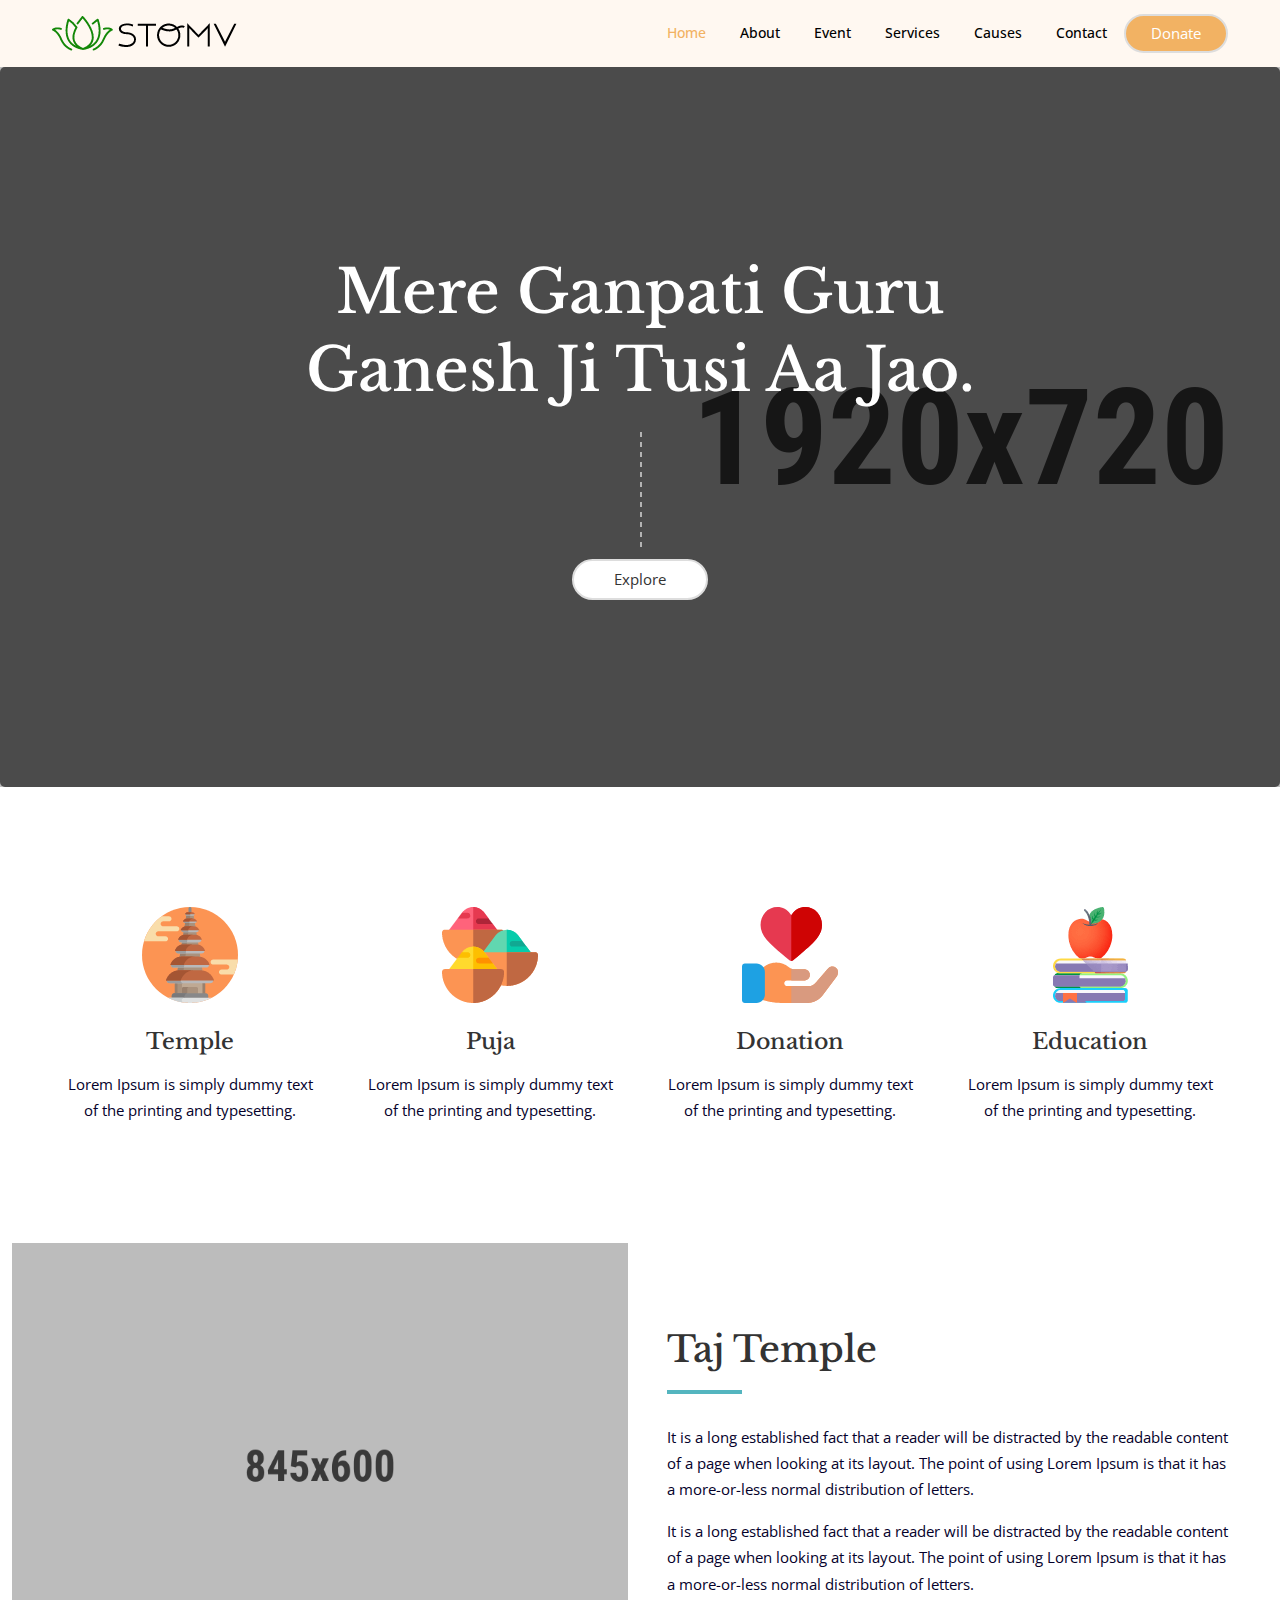
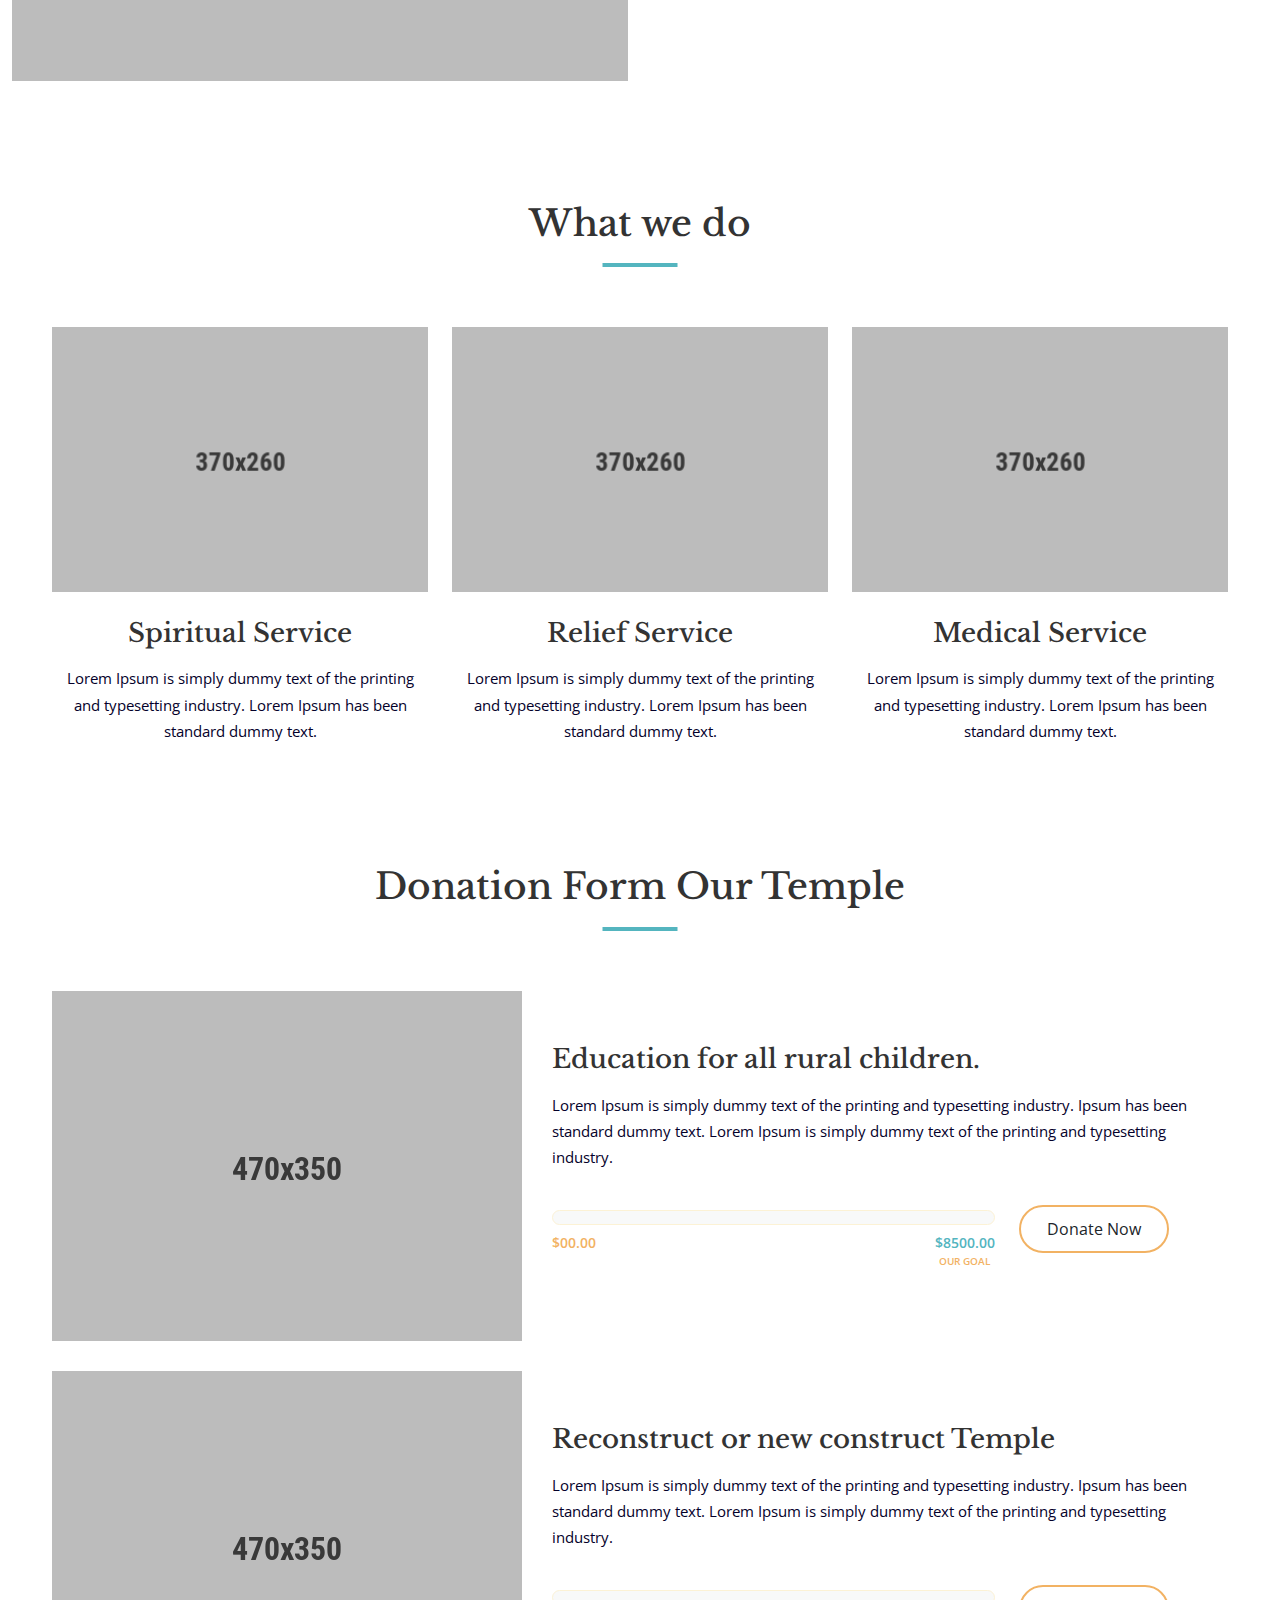
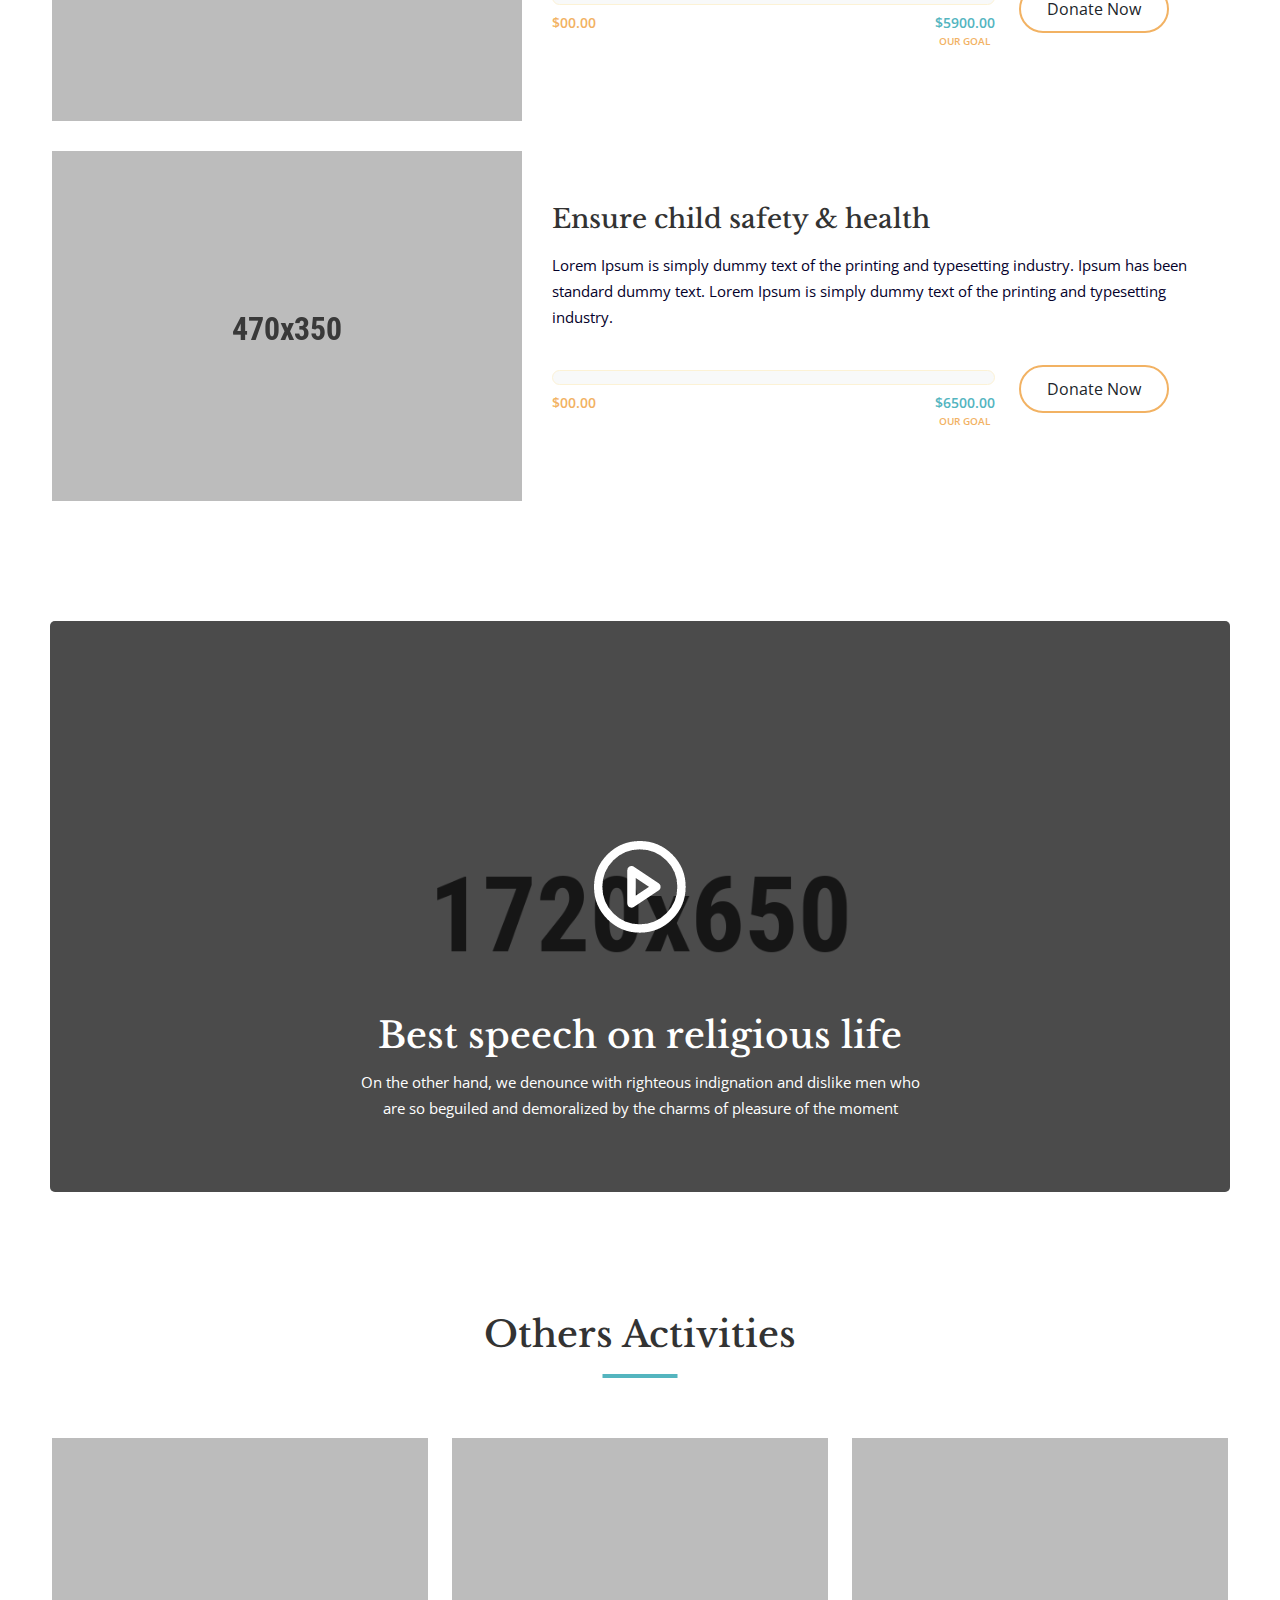
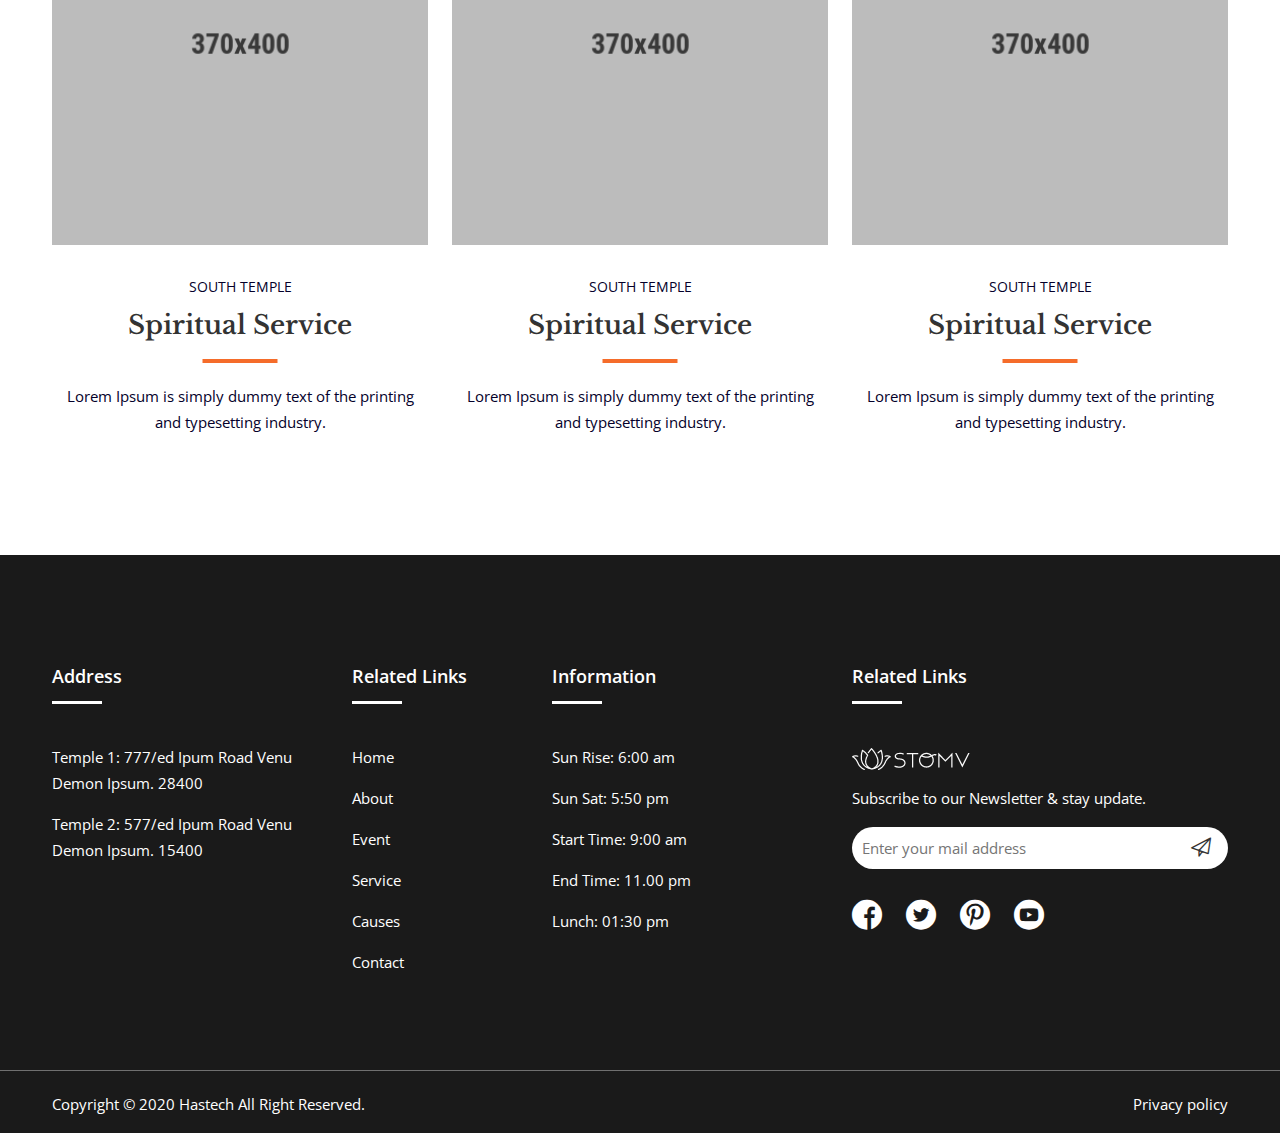
<file: index.html>
<!DOCTYPE html>
<html class="no-js" lang="zxx">

<head>
    <meta charset="utf-8">
    <meta http-equiv="X-UA-Compatible" content="IE=edge">
    <title>Stomv - Religious Temple HTML Template</title>
    <meta name="description" content="">
    <meta name="viewport" content="width=device-width, initial-scale=1">
    <!-- Favicon -->
    <link rel="icon" href="assets/images/favicon.ico">

    <!-- CSS
    ============================================ -->
    <!-- Vendor & Plugins CSS (Please remove the comment from below vendor.min.css & plugins.min.css for better website load performance and remove css files from avobe) -->

    <link rel="stylesheet" href="assets/css/vendor/vendor.min.css">
    <link rel="stylesheet" href="assets/css/plugins/plugins.min.css">

    <!-- Main Style CSS -->
    <link rel="stylesheet" href="assets/css/style.min.css">

</head>

<body>





    <!--====================  header area ====================-->
    <div class="header-area header-area--default">


        <!-- Header Bottom Wrap Start -->
        <header class="header-area header-sticky">
            <div class="container">
                <div class="row">
                    <div class="col-lg-12 d-flex align-items-center">
                        <div class="header__logo">
                            <div class="logo">
                                <a href="index.html"><img src="assets/images/logo/logo.png" alt=""></a>
                            </div>
                        </div>
                        <div class="header-right">
                            <div class="header__navigation menu-style-three d-none d-lg-block">
                                <nav class="navigation-menu">
                                    <ul>
                                        <li class="has-children has-children--multilevel-submenu active">
                                            <a href="#"><span>Home</span></a>
                                            <ul class="submenu">
                                                <li class="active"><a href="index.html"><span>Home One</span></a></li>
                                                <li><a href="index-2.html"><span>Home Two</span></a></li>
                                                <li><a href="index-3.html"><span>Home Three</span></a></li>
                                                <li><a href="index-4.html"><span>Home Four</span></a></li>
                                            </ul>
                                        </li>
                                        <li class="has-children">
                                            <a href="about-us.html"><span>About</span></a>
                                        </li>
                                        <li class="has-children">
                                            <a href="events.html"><span>Event</span></a>
                                        </li>
                                        <li class="has-children has-children--multilevel-submenu">
                                            <a href="service.html"><span>Services</span></a>
                                            <!-- <ul class="submenu">
                                                <li><a href="it-services.html"><span>IT Services</span></a></li>
                                            </ul> -->
                                        </li>
                                        <li class="has-children has-children--multilevel-submenu">
                                            <a href="donation.html"><span>Causes</span></a>
                                            <ul class="submenu">
                                                <li><a href="causes.html"><span>Causes</span></a></li>
                                                <li><a href="gallery.html"><span>Gallery</span></a></li>
                                                <li><a href="mission-and-vision.html"><span>Mission & Vision</span></a></li>
                                                <li><a href="causes-details.html"><span>Causes Details</span></a></li>
                                                <li><a href="events-details.html"><span>Events Details</span></a></li>
                                            </ul>
                                        </li>
                                        <li class="has-children">
                                            <a href="contact-us.html"><span>Contact</span></a>
                                        </li>

                                    </ul>
                                </nav>

                            </div>

                            <div class="header-btn text-end d-none d-sm-block ml-lg-4">
                                <a class="btn-circle btn-default btn" href="#">Donate</a>
                            </div>

                            <!-- mobile menu -->
                            <div class="mobile-navigation-icon d-block d-lg-none" id="mobile-menu-trigger">
                                <i></i>
                            </div>
                        </div>
                    </div>
                </div>
            </div>
        </header>
        <!-- Header Bottom Wrap End -->

    </div>
    <!--====================  End of header area  ====================-->



    <div class="site-wrapper-reveal">

        <!-- ======== Hero Area Start ========== -->
        <div class="hero-area bg-overlay-black  hero-style-01 hindu-hero-bg">
            <div class="container">
                <div class="row">
                    <div class="col-lg-12">
                        <div class="hero-content text-center">
                            <h1 class="text-white position-relative">Mere Ganpati Guru <br>
                        Ganesh Ji Tusi Aa Jao.</h1>
                                <div class="ht-btn-area hero-boder-top">
                                    <a href="#" class="hero-btn">Explore</a>
                                </div>
                        </div>
                    </div>
                </div>
            </div>
        </div>
        <!-- ======== Hero Area End ========== -->

        <!-- ======== Feature Area Start ========== -->
        <div class="feature-area section-space--pt_90">
            <div class="container">
                <div class="row">

                    <div class="col-lg-3 col-md-6">
                        <!-- Single Feature Start -->
                        <div class="single-feature-wrap text-center">
                            <div class="feature-icon ">
                                <img src="assets/images/icons/hindu-01.png" alt="">
                            </div>
                            <div class="feature-content">
                                <h5 class="feature-title">Temple</h5>
                                <p>Lorem Ipsum is simply dummy
                                    text of the printing and typesetting.</p>
                            </div>
                        </div>
                        <!--// Single Feature End -->
                    </div>

                    <div class="col-lg-3 col-md-6">
                        <!-- Single Feature Start -->
                        <div class="single-feature-wrap text-center">
                            <div class="feature-icon ">
                                <img src="assets/images/icons/hindu-02.png" alt="">
                            </div>
                            <div class="feature-content">
                                <h5 class="feature-title">Puja</h5>
                                <p>Lorem Ipsum is simply dummy
                                    text of the printing and typesetting.</p>
                            </div>
                        </div>
                        <!--// Single Feature End -->
                    </div>

                    <div class="col-lg-3 col-md-6">
                        <!-- Single Feature Start -->
                        <div class="single-feature-wrap text-center">
                            <div class="feature-icon ">
                                <img src="assets/images/icons/hindu-03.png" alt="">
                            </div>
                            <div class="feature-content">
                                <h5 class="feature-title">Donation</h5>
                                <p>Lorem Ipsum is simply dummy
                                    text of the printing and typesetting.</p>
                            </div>
                        </div>
                        <!--// Single Feature End -->
                    </div>

                    <div class="col-lg-3 col-md-6">
                        <!-- Single Feature Start -->
                        <div class="single-feature-wrap text-center">
                            <div class="feature-icon ">
                                <img src="assets/images/icons/hindu-04.png" alt="">
                            </div>
                            <div class="feature-content">
                                <h5 class="feature-title">Education</h5>
                                <p>Lorem Ipsum is simply dummy
                                    text of the printing and typesetting.</p>
                            </div>
                        </div>
                        <!--// Single Feature End -->
                    </div>

                </div>
            </div>
        </div>
        <!-- ======== Feature Area End ========== -->

        <!-- ======== Tai About Area Start ========== -->
        <div class="tai-about-area section-space--ptb_120">
            <div class="container-fluid pl-0 pr-0">
                <div class="row no-gutters align-items-center">
                    <div class="col-lg-6">
                        <div class="about-tai-image">
                            <img src="assets/images/banners/tai-about.png" class="img-fluid" alt="Tai Images">
                        </div>
                    </div>
                    <div class="col-lg-6">
                        <div class="about-tai-content col-06__right tablet-mt__30 small-mt__30">
                            <div class="section-title-wrap">
                                <h3 class="section-title left-style">Taj Temple</h3>
                            </div>
                            <p>It is a long established fact that a reader will be distracted by the readable content of a page when looking at its layout. The point of using Lorem Ipsum is that it has a more-or-less normal distribution of letters.</p>
                            <p>It is a long established fact that a reader will be distracted by the readable content of a page when looking at its layout. The point of using Lorem Ipsum is that it has a more-or-less normal distribution of letters.</p>
                        </div>

                    </div>
                </div>
            </div>
        </div>
        <!-- ======== Tai About Area End ========== -->

        <!-- ======== Service Area Start ========== -->
        <div class="service-area section-space--pb_120">
            <div class="container">
                <div class="row">
                    <div class="col-lg-12">
                        <div class="section-title-wrap text-center">
                            <h3 class="section-title center-style">What we do</h3>
                        </div>
                    </div>
                </div>
                <div class="row">
                    <div class="col-lg-4 col-md-6">
                        <!-- Single Service Start -->
                        <div class="single-service-wrap mt-30">
                            <div class="service-image">
                                <a href="#">
                                    <img src="assets/images/services/hindu-service-01.png" class="img-fluid" alt="Service image">
                                </a>
                            </div>
                            <div class="service-content">
                                <h4 class="service-title">Spiritual Service</h4>
                                <p>Lorem Ipsum is simply dummy text of the printing and typesetting industry. Lorem Ipsum has been standard dummy text.</p>
                            </div>
                        </div>
                        <!--// Single Service End -->
                    </div>
                    <div class="col-lg-4 col-md-6">
                        <!-- Single Service Start -->
                        <div class="single-service-wrap mt-30">
                            <div class="service-image">
                                <a href="#">
                                    <img src="assets/images/services/hindu-service-02.png" class="img-fluid" alt="Service image">
                                </a>
                            </div>
                            <div class="service-content">
                                <h4 class="service-title">Relief Service</h4>
                                <p>Lorem Ipsum is simply dummy text of the printing and typesetting industry. Lorem Ipsum has been standard dummy text.</p>
                            </div>
                        </div>
                        <!--// Single Service End -->
                    </div>
                    <div class="col-lg-4 col-md-6">
                        <!-- Single Service Start -->
                        <div class="single-service-wrap mt-30">
                            <div class="service-image">
                                <a href="#">
                                    <img src="assets/images/services/hindu-service-03.png" class="img-fluid" alt="Service image">
                                </a>
                            </div>
                            <div class="service-content">
                                <h4 class="service-title">Medical Service</h4>
                                <p>Lorem Ipsum is simply dummy text of the printing and typesetting industry. Lorem Ipsum has been standard dummy text.</p>
                            </div>
                        </div>
                        <!--// Single Service End -->
                    </div>
                </div>
            </div>
        </div>
        <!-- ======== Service Area End ========== -->


        <!-- ======== Donation Area Start ========== -->
        <div class="donation-area section-space--pb_120">
            <div class="container">
                <div class="row">
                    <div class="col-lg-12">
                        <div class="section-title-wrap text-center">
                            <h3 class="section-title center-style">Donation Form Our Temple</h3>
                        </div>
                    </div>
                </div>
                <div class="row">

                    <div class="col-lg-12">
                        <!-- Single Donation Wrap Start -->
                        <div class="single-donation-wrap row align-items-center">
                            <div class="col-lg-5">
                                <div class="donation-image">
                                    <img src="assets/images/donation/hindu-donate-01.png" class="img-fluid" alt="Donation Image">
                                </div>
                            </div>
                            <div class="col-lg-7">
                                <div class="donation-content ml-lg-5">
                                    <div class="content-title">
                                        <h4 class="mb-15">Education for all rural children.</h4>
                                        <p>Lorem Ipsum is simply dummy text of the printing and typesetting industry.
                                            Ipsum has been standard dummy text. Lorem Ipsum is simply dummy text of the printing and typesetting industry.</p>
                                    </div>

                                    <div class="progress-wrap-hindu">
                                        <div class="row">
                                            <div class="col-lg-8">
                                                <div class="progress-bar--one">
                                                    <!-- Start Single Progress Charts -->
                                                    <div class="progress-charts">
                                                        <div class="progress">
                                                            <div class="progress-bar wow fadeInLeft" data-wow-duration="0.5s" data-wow-delay=".3s" role="progressbar" style="width: 40%" aria-valuenow="40" aria-valuemin="0" aria-valuemax="100">
                                                                <p class="percent-label"><b>$4500.00 </b><br><span>NOW</span> </p>
                                                            </div>
                                                        </div>

                                                        <div class="progress_sold_av">
                                                            <p class="start-sold">$00.00</p>
                                                            <p class="sold-av">$8500.00 <br> <span>OUR GOAL</span></p>
                                                        </div>
                                                    </div>
                                                    <!-- End Single Progress Charts -->
                                                </div>
                                            </div>
                                            <div class="col-lg-4">
                                                <div class="donate-btn text-lg-right">
                                                    <a href="#" class="btn donate-btn">Donate Now</a>
                                                </div>
                                            </div>
                                        </div>
                                    </div>

                                </div>
                            </div>
                        </div>
                        <!--// Single Donation Wrap End -->
                    </div>

                    <div class="col-lg-12">
                        <!-- Single Donation Wrap Start -->
                        <div class="single-donation-wrap row align-items-center">
                            <div class="col-lg-5">
                                <div class="donation-image">
                                    <img src="assets/images/donation/hindu-donate-02.png" class="img-fluid" alt="Donation Image">
                                </div>
                            </div>
                            <div class="col-lg-7">
                                <div class="donation-content ml-lg-5">
                                    <div class="content-title">
                                        <h4 class="mb-15">Reconstruct or new construct Temple</h4>
                                        <p>Lorem Ipsum is simply dummy text of the printing and typesetting industry.
                                            Ipsum has been standard dummy text. Lorem Ipsum is simply dummy text of the printing and typesetting industry.</p>
                                    </div>

                                    <div class="progress-wrap-hindu">
                                        <div class="row">
                                            <div class="col-lg-8">
                                                <div class="progress-bar--one">
                                                    <!-- Start Single Progress Charts -->
                                                    <div class="progress-charts">
                                                        <div class="progress">
                                                            <div class="progress-bar wow fadeInLeft" data-wow-duration="0.5s" data-wow-delay=".3s" role="progressbar" style="width: 30%" aria-valuenow="30" aria-valuemin="0" aria-valuemax="100">
                                                                <p class="percent-label"><b>$3500.00 </b><br><span>NOW</span> </p>
                                                            </div>
                                                        </div>

                                                        <div class="progress_sold_av">
                                                            <p class="start-sold">$00.00</p>
                                                            <p class="sold-av">$5900.00 <br> <span>OUR GOAL</span></p>
                                                        </div>
                                                    </div>
                                                    <!-- End Single Progress Charts -->
                                                </div>
                                            </div>
                                            <div class="col-lg-4">
                                                <div class="donate-btn text-lg-right">
                                                    <a href="#" class="btn donate-btn">Donate Now</a>
                                                </div>
                                            </div>
                                        </div>
                                    </div>

                                </div>
                            </div>
                        </div>
                        <!--// Single Donation Wrap End -->
                    </div>

                    <div class="col-lg-12">
                        <!-- Single Donation Wrap Start -->
                        <div class="single-donation-wrap row align-items-center">
                            <div class="col-lg-5">
                                <div class="donation-image">
                                    <img src="assets/images/donation/hindu-donate-03.png" class="img-fluid" alt="Donation Image">
                                </div>
                            </div>
                            <div class="col-lg-7">
                                <div class="donation-content ml-lg-5">
                                    <div class="content-title">
                                        <h4 class="mb-15">Ensure child safety & health </h4>
                                        <p>Lorem Ipsum is simply dummy text of the printing and typesetting industry.
                                            Ipsum has been standard dummy text. Lorem Ipsum is simply dummy text of the printing and typesetting industry.</p>
                                    </div>

                                    <div class="progress-wrap-hindu">
                                        <div class="row">
                                            <div class="col-lg-8">
                                                <div class="progress-bar--one">
                                                    <!-- Start Single Progress Charts -->
                                                    <div class="progress-charts">
                                                        <div class="progress">
                                                            <div class="progress-bar wow fadeInLeft" data-wow-duration="0.5s" data-wow-delay=".3s" role="progressbar" style="width: 55%" aria-valuenow="55" aria-valuemin="0" aria-valuemax="100">
                                                                <p class="percent-label"><b>$5500.00 </b><br><span>NOW</span> </p>
                                                            </div>
                                                        </div>

                                                        <div class="progress_sold_av">
                                                            <p class="start-sold">$00.00</p>
                                                            <p class="sold-av">$6500.00 <br> <span>OUR GOAL</span></p>
                                                        </div>
                                                    </div>
                                                    <!-- End Single Progress Charts -->
                                                </div>
                                            </div>
                                            <div class="col-lg-4">
                                                <div class="donate-btn text-lg-right">
                                                    <a href="#" class="btn donate-btn">Donate Now</a>
                                                </div>
                                            </div>
                                        </div>
                                    </div>

                                </div>
                            </div>
                        </div>
                        <!--// Single Donation Wrap End -->
                    </div>


                </div>
            </div>
        </div>
        <!-- ======== Donation Area End ========== -->

        <!-- ======== Hindu Video Area Start ========== -->
        <div class="hindu-video-area">
            <div class="container-fluid container-fluid--cp-100">
                <div class="hindu-video-bg hindu-video-section-pb bg-overlay-black border-radius-5">
                    <div class="row justify-content-center">
                        <div class="col-lg-6">
                            <div class="video-content-wrap text-center position-relative">
                                <div class="icon">
                                    <a href="https://www.youtube.com/watch?v=d7jAiAYusUg" class="video-link popup-youtube"><img src="assets/images/icons/play-circle.png" alt="Video Icon"></a>
                                </div>
                                <div class="content section-space--mt_80">
                                    <h3 class="text-white mb-10">Best speech on religious life</h3>
                                    <p class="text-white">On the other hand, we denounce with righteous indignation and dislike men who are so
                                        beguiled and demoralized by the charms of pleasure of the moment</p>
                                </div>
                            </div>
                        </div>
                    </div>
                </div>
            </div>
        </div>
        <!-- ========  Hindu Video Area End ========== -->

        <!-- ======== Others Activities Area Start ========== -->
        <div class="others-activities-area section-space--ptb_120">
            <div class="container">
                <div class="row">
                    <div class="col-lg-12">
                        <div class="section-title-wrap text-center">
                            <h3 class="section-title center-style">Others Activities</h3>
                        </div>
                    </div>
                </div>
                <div class="row">
                    <div class="col-lg-4 col-md-6 col-12">
                        <!-- Single Activities Start -->
                        <div class="single-activities-wrap">
                            <a href="#" class="activities-imgaes">
                                <img src="assets/images/activities/hindu-activities-01.png" class="img-fluid" alt="">
                            </a>
                            <div class="activities-content text-center">
                                <div class="widget-metadata"><span>South Temple</span></div>
                                <a href="#">
                                    <h4 class="activities-title">Spiritual Service</h4>
                                </a>
                                <p>Lorem Ipsum is simply dummy text of the printing and typesetting industry.</p>
                            </div>
                        </div>
                        <!--// Single Activities End -->
                    </div>
                    <div class="col-lg-4 col-md-6 col-12">
                        <!-- Single Activities Start -->
                        <div class="single-activities-wrap">
                            <a href="#" class="activities-imgaes">
                                <img src="assets/images/activities/hindu-activities-02.png" class="img-fluid" alt="">
                            </a>
                            <div class="activities-content text-center">
                                <div class="widget-metadata"><span>South Temple</span></div>
                                <a href="#">
                                    <h4 class="activities-title">Spiritual Service</h4>
                                </a>
                                <p>Lorem Ipsum is simply dummy text of the printing and typesetting industry.</p>
                            </div>
                        </div>
                        <!--// Single Activities End -->
                    </div>
                    <div class="col-lg-4 col-md-6 col-12">
                        <!-- Single Activities Start -->
                        <div class="single-activities-wrap">
                            <a href="#" class="activities-imgaes">
                                <img src="assets/images/activities/hindu-activities-03.png" class="img-fluid" alt="">
                            </a>
                            <div class="activities-content text-center">
                                <div class="widget-metadata"><span>South Temple</span></div>
                                <a href="#">
                                    <h4 class="activities-title">Spiritual Service</h4>
                                </a>
                                <p>Lorem Ipsum is simply dummy text of the printing and typesetting industry.</p>
                            </div>
                        </div>
                        <!--// Single Activities End -->
                    </div>
                </div>
            </div>
        </div>
        <!-- ======== Others Activities Area End ========== -->




    </div>



    <!--========== Footer Area Start ==========-->
    <footer class="footer-area bg-footer">
        <div class="footer-top section-space--ptb_80 section-pb text-white">
            <div class="container">
                <div class="row">
                    <div class="col-lg-3 col-md-6">
                        <div class="widget-footer mt-30">
                            <div class="footer-title">
                                <h6>Address</h6>
                            </div>
                            <div class="footer-contents">
                                <ul>
                                    <li><span>Temple 1: </span> 777/ed Ipum Road Venu
                                        Demon Ipsum. 28400</li>
                                    <li><span>Temple 2: </span> 577/ed Ipum Road Venu
                                        Demon Ipsum. 15400</li>
                                </ul>
                            </div>
                        </div>
                    </div>
                    <div class="col-lg-2 col-md-6">
                        <div class="widget-footer mt-30">
                            <div class="footer-title">
                                <h6>Related Links</h6>
                            </div>
                            <div class="footer-contents">
                                <ul>
                                    <li><a href="index.html">Home</a></li>
                                    <li><a href="about-us.html">About</a></li>
                                    <li><a href="events.html">Event</a></li>
                                    <li><a href="service.html">Service</a></li>
                                    <li><a href="causes.html">Causes</a></li>
                                    <li><a href="contact-us.html">Contact</a></li>
                                </ul>
                            </div>
                        </div>
                    </div>
                    <div class="col-lg-3 col-md-6">
                        <div class="widget-footer mt-30">
                            <div class="footer-title">
                                <h6>Information</h6>
                            </div>
                            <div class="footer-contents">
                                <ul>
                                    <li>Sun Rise: 6:00 am</li>
                                    <li>Sun Sat: 5:50 pm</li>
                                    <li>Start Time: 9:00 am</li>
                                    <li>End Time: 11.00 pm</li>
                                    <li>Lunch: 01:30 pm</li>
                                </ul>
                            </div>
                        </div>
                    </div>
                    <div class="col-lg-4 col-md-6">
                        <div class="widget-footer mt-30">
                            <div class="footer-title">
                                <h6>Related Links</h6>
                            </div>
                            <div class="footer-logo mb-15">
                                <a href="index.html"><img src="assets/images/logo/footer-logo.png" alt=""></a>
                            </div>
                            <div class="footer-contents">
                                <p> Subscribe to our Newsletter & stay update. </p>
                                <div class="newsletter-box">
                                    <input type="text" placeholder="Enter your mail address">
                                    <button><i class="flaticon-paper-plane"></i></button>
                                </div>

                                <ul class="footer-social-share mt-20">
                                    <li><a href="#"><i class="flaticon-facebook"></i></a></li>
                                    <li><a href="#"><i class="flaticon-twitter"></i></a></li>
                                    <li><a href="#"><i class="flaticon-pinterest-social-logo"></i></a></li>
                                    <li><a href="#"><i class="flaticon-youtube"></i></a></li>
                                </ul>

                            </div>
                        </div>
                    </div>
                </div>
            </div>
        </div>
        <div class="footer-bottom-area">
            <div class="container">
                <div class="row">
                    <div class="col-lg-12">
                        <div class="copy-right-box">
                            <p class="text-white">Copyright &copy; 2020 Hastech <a href="https://hasthemes.com/" target="_blank">All Right Reserved</a>.</p>
                            <p class=" text-white"><a href="#">Privacy policy</a></p>
                        </div>
                    </div>
                </div>
            </div>
        </div>
    </footer>
    <!--==========// Footer Area End ==========-->





    <!--====================  scroll top ====================-->
    <a href="#" class="scroll-top" id="scroll-top">
        <i class="arrow-top flaticon-up-arrow"></i>
        <i class="arrow-bottom flaticon-up-arrow"></i>
    </a>
    <!--====================  End of scroll top  ====================-->

    <!--====================  mobile menu overlay ====================-->
    <div class="mobile-menu-overlay" id="mobile-menu-overlay">
        <div class="mobile-menu-overlay__inner">
            <div class="mobile-menu-overlay__header">
                <div class="container-fluid">
                    <div class="row align-items-center">
                        <div class="col-md-6 col-8">
                            <!-- logo -->
                            <div class="logo">
                                <a href="index.html">
                                    <img src="assets/images/logo/logo.png" class="img-fluid" alt="">
                                </a>
                            </div>
                        </div>
                        <div class="col-md-6 col-4">
                            <!-- mobile menu content -->
                            <div class="mobile-menu-content text-end">
                                <span class="mobile-navigation-close-icon" id="mobile-menu-close-trigger"></span>
                            </div>
                        </div>
                    </div>
                </div>
            </div>
            <div class="mobile-menu-overlay__body">
                <nav class="offcanvas-navigation">
                    <ul>
                        <li class="has-children">
                            <a href="index.html">Home</a>
                            <ul class="sub-menu">
                                <li><a href="index.html"><span>Home 1</span></a></li>
                                <li><a href="index-2.html"><span>Home 2</span></a></li>
                                <li><a href="index-3.html"><span>Home 3</span></a></li>
                                <li><a href="index-4.html"><span>Home 4</span></a></li>
                            </ul>
                        </li>
                        <li class="has-children">
                            <a href="about-us.html">about</a>
                        </li>
                        <li class="has-children">
                            <a href="events.html">Evnets</a>
                        </li>
                        <li class="has-children">
                            <a href="service.html">Services</a>
                        </li>
                        <li class="has-children">
                            <a href="causes.html">Causes</a>
                        </li>
                        <li class="has-children">
                            <a href="javascript:void(0)">Pages</a>
                            <ul class="sub-menu">
                                <li><a href="gallery.html"><span>Gallery</span></a></li>
                                <li><a href="mission-and-vision.html"><span>Mission & Vision</span></a></li>
                                <li><a href="causes-details.html"><span>Causes Details</span></a></li>
                                <li><a href="events-details.html"><span>Events Details</span></a></li>
                            </ul>
                        </li>
                        <li class="has-children">
                            <a href="contact-us.html">Contact</a>
                        </li>
                    </ul>
                </nav>
            </div>
        </div>
    </div>
    <!--====================  End of mobile menu overlay  ====================-->




    <!-- JS
    ============================================ -->

    <!-- Modernizer JS -->
    <script src="assets/js/vendor/modernizr-2.8.3.min.js"></script>

    <!-- jquery JS -->
    <script src="assets/js/vendor/jquery-3.5.1.min.js"></script>
    <script src="assets/js/vendor/jquery-migrate-3.3.0.min.js"></script>

    <!-- Bootstrap JS -->
    <script src="assets/js/vendor/bootstrap.min.js"></script>

    <!-- Plugins JS (Please remove the comment from below plugins.min.js for better website load performance and remove plugin js files from avobe) -->


    <script src="assets/js/plugins/plugins.min.js"></script>


    <!-- Main JS -->
    <script src="assets/js/main.js"></script>


</body>

</html>
</file>
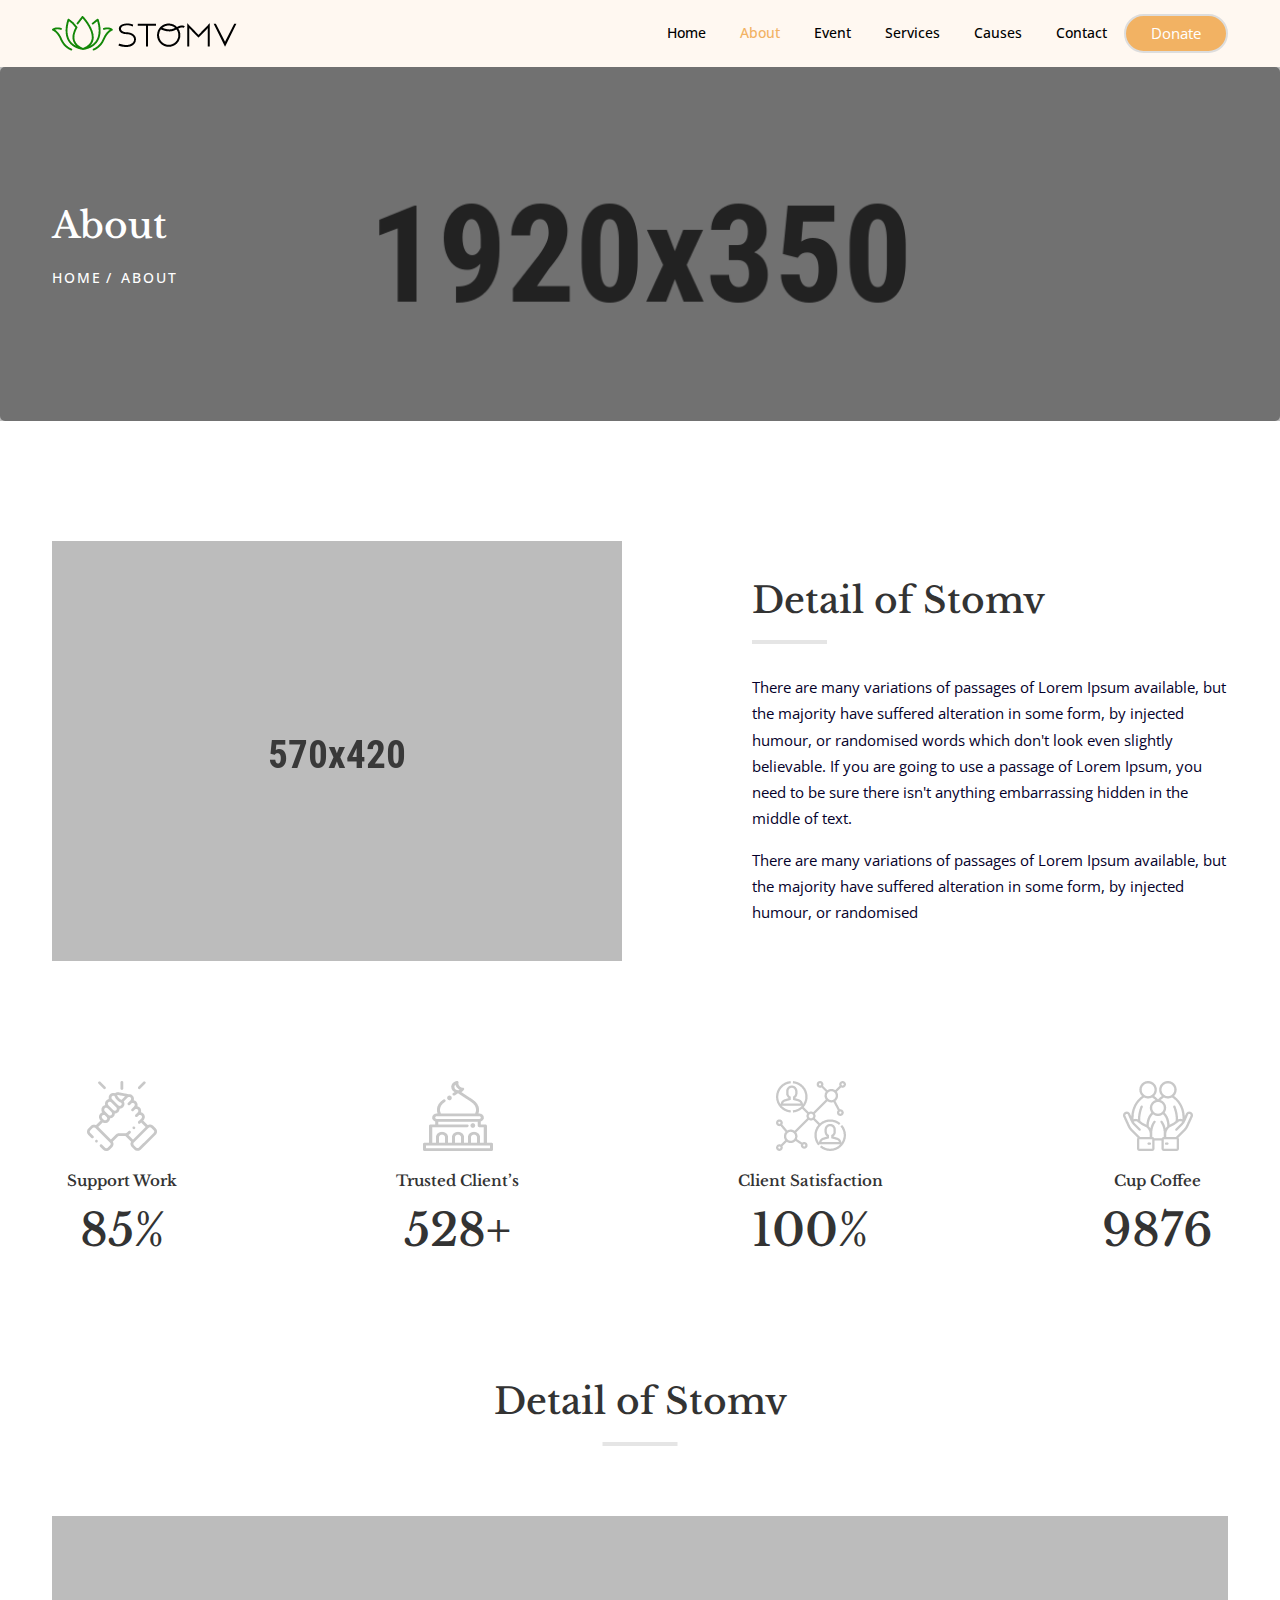
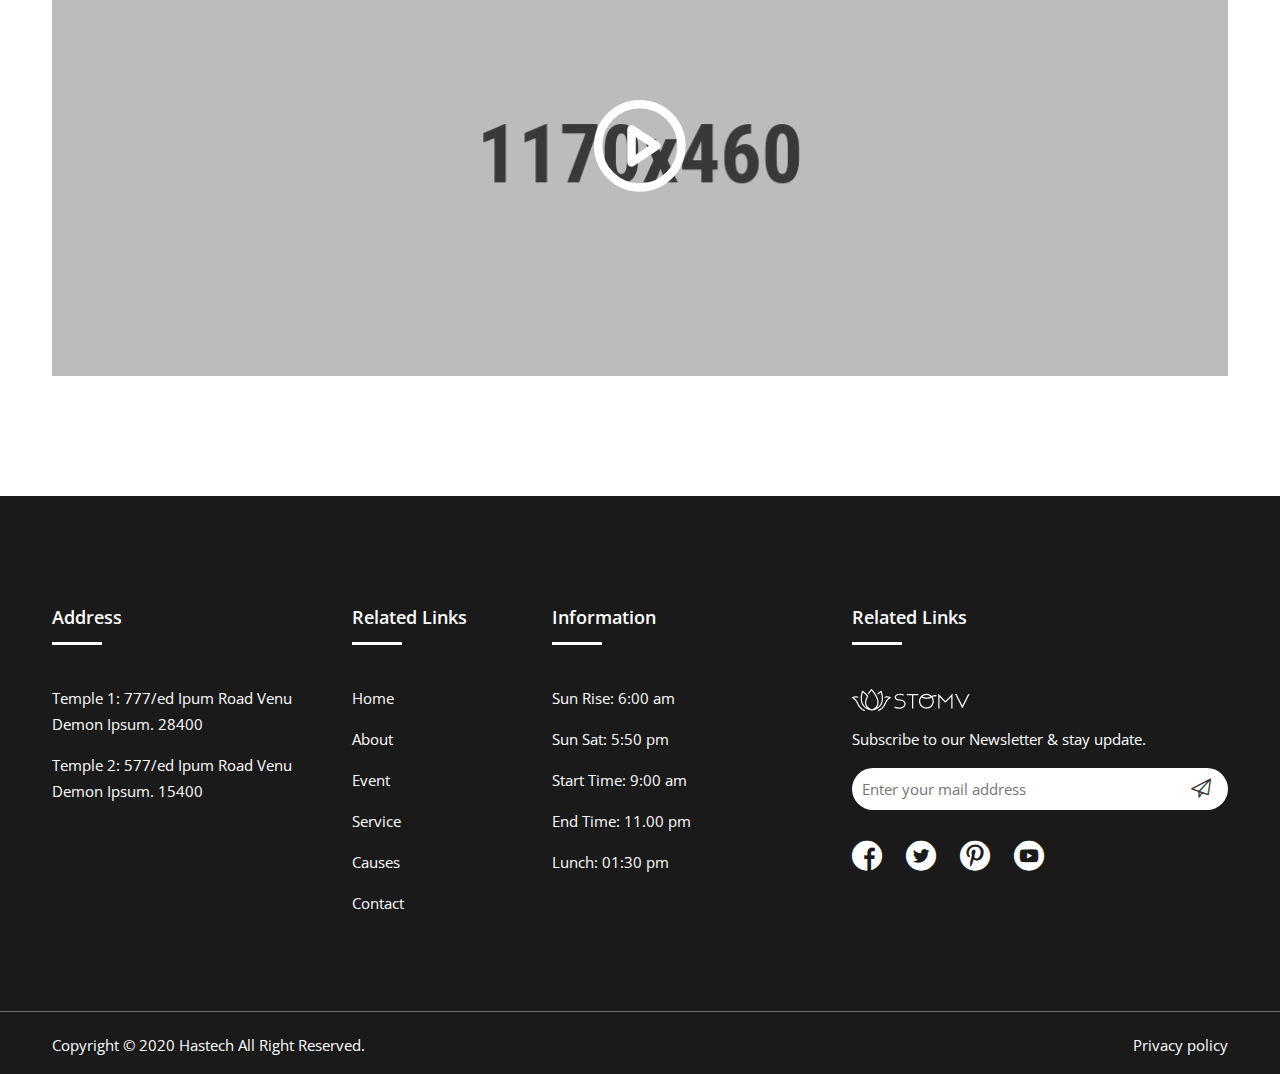
<file: about-us.html>
<!DOCTYPE html>
<html class="no-js" lang="zxx">

<head>
    <meta charset="utf-8">
    <meta http-equiv="X-UA-Compatible" content="IE=edge">
    <title>Stomv - Religious Temple HTML Template</title>
    <meta name="description" content="">
    <meta name="viewport" content="width=device-width, initial-scale=1">
    <!-- Favicon -->
    <link rel="icon" href="assets/images/favicon.ico">

    <!-- CSS
    ============================================ -->
    <!-- Vendor & Plugins CSS (Please remove the comment from below vendor.min.css & plugins.min.css for better website load performance and remove css files from avobe) -->

    <link rel="stylesheet" href="assets/css/vendor/vendor.min.css">
    <link rel="stylesheet" href="assets/css/plugins/plugins.min.css">

    <!-- Main Style CSS -->
    <link rel="stylesheet" href="assets/css/style.min.css">

</head>

<body>





    <!--====================  header area ====================-->
    <div class="header-area header-area--default">


        <!-- Header Bottom Wrap Start -->
        <header class="header-area header-sticky">
            <div class="container">
                <div class="row">
                    <div class="col-lg-12 d-flex align-items-center">
                        <div class="header__logo">
                            <div class="logo">
                                <a href="index.html"><img src="assets/images/logo/logo.png" alt=""></a>
                            </div>
                        </div>
                        <div class="header-right">
                            <div class="header__navigation menu-style-three d-none d-lg-block">
                                <nav class="navigation-menu">
                                    <ul>
                                        <li class="has-children has-children--multilevel-submenu active">
                                            <a href="#"><span>Home</span></a>
                                            <ul class="submenu">
                                                <li class="active"><a href="index.html"><span>Home One</span></a></li>
                                                <li><a href="index-2.html"><span>Home Two</span></a></li>
                                                <li><a href="index-3.html"><span>Home Three</span></a></li>
                                                <li><a href="index-4.html"><span>Home Four</span></a></li>
                                            </ul>
                                        </li>
                                        <li class="has-children">
                                            <a href="about-us.html"><span>About</span></a>
                                        </li>
                                        <li class="has-children">
                                            <a href="events.html"><span>Event</span></a>
                                        </li>
                                        <li class="has-children has-children--multilevel-submenu">
                                            <a href="service.html"><span>Services</span></a>
                                            <!-- <ul class="submenu">
                                                <li><a href="it-services.html"><span>IT Services</span></a></li>
                                            </ul> -->
                                        </li>
                                        <li class="has-children has-children--multilevel-submenu">
                                            <a href="donation.html"><span>Causes</span></a>
                                            <ul class="submenu">
                                                <li><a href="causes.html"><span>Causes</span></a></li>
                                                <li><a href="gallery.html"><span>Gallery</span></a></li>
                                                <li><a href="mission-and-vision.html"><span>Mission & Vision</span></a></li>
                                                <li><a href="causes-details.html"><span>Causes Details</span></a></li>
                                                <li><a href="events-details.html"><span>Events Details</span></a></li>
                                            </ul>
                                        </li>
                                        <li class="has-children">
                                            <a href="contact-us.html"><span>Contact</span></a>
                                        </li>

                                    </ul>
                                </nav>

                            </div>

                            <div class="header-btn text-end d-none d-sm-block ml-lg-4">
                                <a class="btn-circle btn-default btn" href="#">Donate</a>
                            </div>

                            <!-- mobile menu -->
                            <div class="mobile-navigation-icon d-block d-lg-none" id="mobile-menu-trigger">
                                <i></i>
                            </div>
                        </div>
                    </div>
                </div>
            </div>
        </header>
        <!-- Header Bottom Wrap End -->

    </div>
    <!--====================  End of header area  ====================-->





    <!-- breadcrumb-area start -->
    <div class="breadcrumb-area bg-overlay-black-4">
        <div class="container">
            <div class="row">
                <div class="col-lg-12 position-relative">
                    <h3 class="breadcrumb-title text-white">About</h3>
                    <!-- breadcrumb-list start -->
                    <ul class="breadcrumb-list">
                        <li class="breadcrumb-item"><a href="index.html">Home</a></li>
                        <li class="breadcrumb-item active">About</li>
                    </ul>
                    <!-- breadcrumb-list end -->
                </div>
            </div>
        </div>
    </div>
    <!-- breadcrumb-area end -->









    <div class="site-wrapper-reveal">


        <!-- ======== Church About Area Start ========== -->
        <div class="church-about-area section-space--ptb_120 ">
            <div class="container">
                <div class="row align-items-center">
                    <div class="col-lg-7">
                        <div class="about-tai-image  small-mb__30 tablet-mb__30">
                            <img src="assets/images/banners/about.png" class="img-fluid" alt="About Images">
                        </div>
                    </div>
                    <div class="col-lg-5">
                        <div class="about-tai-content">
                            <div class="section-title-wrap">
                                <h3 class="section-title--two  left-style mb-30">Detail of Stomv</h3>
                            </div>
                            <p>There are many variations of passages of Lorem Ipsum available, but the majority have suffered alteration in some form, by injected humour, or randomised words which don't look even slightly believable. If you are going to use a passage of Lorem Ipsum, you need to be sure there isn't anything embarrassing hidden in the middle of text.</p>
                            <p>There are many variations of passages of Lorem Ipsum available, but the majority have suffered alteration in some form, by injected humour, or randomised</p>
                        </div>

                    </div>
                </div>
            </div>
        </div>
        <!-- ======== Church About Area End ========== -->

        <!--=========== fun fact Area Start ==========-->
        <div class="fun-fact-wrapper section-space--pb_90">
            <div class="container">

                <div class="fun-fact-style-one">
                    <div class="single-fun-fact">
                        <div class="fun-fact--one text-center">
                            <img src="assets/images/icons/counter-01.png" class="img-fluid" alt="Image">
                            <div class="content mt-20">
                                <h6 class="fun-fact__text mb-10">Support Work</h6>
                                <h2 class="fun-fact__count"><span class="counter">85</span>%</h2>
                            </div>
                        </div>
                    </div>
                    <div class="single-fun-fact">
                        <div class="fun-fact--one text-center">
                            <img src="assets/images/icons/counter-02.png" class="img-fluid" alt="Image">
                            <div class="content mt-20">
                                <h6 class="fun-fact__text mb-10">Trusted Client’s</h6>
                                <h2 class="fun-fact__count"><span class="counter">528</span>+</h2>
                            </div>
                        </div>
                    </div>
                    <div class="single-fun-fact">
                        <div class="fun-fact--one text-center">
                            <img src="assets/images/icons/counter-03.png" class="img-fluid" alt="Image">
                            <div class="content mt-20">
                                <h6 class="fun-fact__text mb-10">Client Satisfaction</h6>
                                <h2 class="fun-fact__count"><span class="counter">100</span>%</h2>
                            </div>
                        </div>
                    </div>
                    <div class="single-fun-fact">
                        <div class="fun-fact--one text-center">
                            <img src="assets/images/icons/counter-04.png" class="img-fluid" alt="Image">
                            <div class="content mt-20">
                                <h6 class="fun-fact__text mb-10">Cup Coffee</h6>
                                <h2 class="fun-fact__count"><span class="counter">9876</span></h2>
                            </div>
                        </div>
                    </div>
                </div>
            </div>
        </div>
        <!--=========== fun fact Area End ==========-->


        <!--=========== Video Area Start ==========-->
        <div class="about-video-area section-space--pb_120">
            <div class="container">
                <div class="row">
                    <div class="col-12">
                        <div class="section-title-wrap text-center section-space--mb_40">
                            <h3 class="section-title--two  center-style mb-30">Detail of Stomv</h3>
                        </div>
                    </div>
                </div>
                <div class="about-video-box justify-content-center about-video-bg">
                    <div class="col-lg-6 ml-auto mr-auto">
                        <div class="video-content-wrap text-center">
                            <div class="icon">
                                <a href="https://www.youtube.com/watch?v=d7jAiAYusUg" class="video-link popup-youtube"><img src="assets/images/icons/play-circle.png" alt="Video Icon"></a>
                            </div>
                        </div>
                    </div>
                </div>
            </div>
        </div>
        <!--=========== Video Area End ==========-->


    </div>



    <!--========== Footer Area Start ==========-->
    <footer class="footer-area bg-footer">
        <div class="footer-top section-space--ptb_80 section-pb text-white">
            <div class="container">
                <div class="row">
                    <div class="col-lg-3 col-md-6">
                        <div class="widget-footer mt-30">
                            <div class="footer-title">
                                <h6>Address</h6>
                            </div>
                            <div class="footer-contents">
                                <ul>
                                    <li><span>Temple 1: </span> 777/ed Ipum Road Venu
                                        Demon Ipsum. 28400</li>
                                    <li><span>Temple 2: </span> 577/ed Ipum Road Venu
                                        Demon Ipsum. 15400</li>
                                </ul>
                            </div>
                        </div>
                    </div>
                    <div class="col-lg-2 col-md-6">
                        <div class="widget-footer mt-30">
                            <div class="footer-title">
                                <h6>Related Links</h6>
                            </div>
                            <div class="footer-contents">
                                <ul>
                                    <li><a href="index.html">Home</a></li>
                                    <li><a href="about-us.html">About</a></li>
                                    <li><a href="events.html">Event</a></li>
                                    <li><a href="service.html">Service</a></li>
                                    <li><a href="causes.html">Causes</a></li>
                                    <li><a href="contact-us.html">Contact</a></li>
                                </ul>
                            </div>
                        </div>
                    </div>
                    <div class="col-lg-3 col-md-6">
                        <div class="widget-footer mt-30">
                            <div class="footer-title">
                                <h6>Information</h6>
                            </div>
                            <div class="footer-contents">
                                <ul>
                                    <li>Sun Rise: 6:00 am</li>
                                    <li>Sun Sat: 5:50 pm</li>
                                    <li>Start Time: 9:00 am</li>
                                    <li>End Time: 11.00 pm</li>
                                    <li>Lunch: 01:30 pm</li>
                                </ul>
                            </div>
                        </div>
                    </div>
                    <div class="col-lg-4 col-md-6">
                        <div class="widget-footer mt-30">
                            <div class="footer-title">
                                <h6>Related Links</h6>
                            </div>
                            <div class="footer-logo mb-15">
                                <a href="index.html"><img src="assets/images/logo/footer-logo.png" alt=""></a>
                            </div>
                            <div class="footer-contents">
                                <p> Subscribe to our Newsletter & stay update. </p>
                                <div class="newsletter-box">
                                    <input type="text" placeholder="Enter your mail address">
                                    <button><i class="flaticon-paper-plane"></i></button>
                                </div>

                                <ul class="footer-social-share mt-20">
                                    <li><a href="#"><i class="flaticon-facebook"></i></a></li>
                                    <li><a href="#"><i class="flaticon-twitter"></i></a></li>
                                    <li><a href="#"><i class="flaticon-pinterest-social-logo"></i></a></li>
                                    <li><a href="#"><i class="flaticon-youtube"></i></a></li>
                                </ul>

                            </div>
                        </div>
                    </div>
                </div>
            </div>
        </div>
        <div class="footer-bottom-area">
            <div class="container">
                <div class="row">
                    <div class="col-lg-12">
                        <div class="copy-right-box">
                            <p class="text-white">Copyright &copy; 2020 Hastech <a href="https://hasthemes.com/" target="_blank">All Right Reserved</a>.</p>
                            <p class=" text-white"><a href="#">Privacy policy</a></p>
                        </div>
                    </div>
                </div>
            </div>
        </div>
    </footer>
    <!--==========// Footer Area End ==========-->





    <!--====================  scroll top ====================-->
    <a href="#" class="scroll-top" id="scroll-top">
        <i class="arrow-top flaticon-up-arrow"></i>
        <i class="arrow-bottom flaticon-up-arrow"></i>
    </a>
    <!--====================  End of scroll top  ====================-->

    <!--====================  mobile menu overlay ====================-->
    <div class="mobile-menu-overlay" id="mobile-menu-overlay">
        <div class="mobile-menu-overlay__inner">
            <div class="mobile-menu-overlay__header">
                <div class="container-fluid">
                    <div class="row align-items-center">
                        <div class="col-md-6 col-8">
                            <!-- logo -->
                            <div class="logo">
                                <a href="index.html">
                                    <img src="assets/images/logo/logo.png" class="img-fluid" alt="">
                                </a>
                            </div>
                        </div>
                        <div class="col-md-6 col-4">
                            <!-- mobile menu content -->
                            <div class="mobile-menu-content text-end">
                                <span class="mobile-navigation-close-icon" id="mobile-menu-close-trigger"></span>
                            </div>
                        </div>
                    </div>
                </div>
            </div>
            <div class="mobile-menu-overlay__body">
                <nav class="offcanvas-navigation">
                    <ul>
                        <li class="has-children">
                            <a href="index.html">Home</a>
                            <ul class="sub-menu">
                                <li><a href="index.html"><span>Home 1</span></a></li>
                                <li><a href="index-2.html"><span>Home 2</span></a></li>
                                <li><a href="index-3.html"><span>Home 3</span></a></li>
                                <li><a href="index-4.html"><span>Home 4</span></a></li>
                            </ul>
                        </li>
                        <li class="has-children">
                            <a href="about-us.html">about</a>
                        </li>
                        <li class="has-children">
                            <a href="events.html">Evnets</a>
                        </li>
                        <li class="has-children">
                            <a href="service.html">Services</a>
                        </li>
                        <li class="has-children">
                            <a href="causes.html">Causes</a>
                        </li>
                        <li class="has-children">
                            <a href="javascript:void(0)">Pages</a>
                            <ul class="sub-menu">
                                <li><a href="gallery.html"><span>Gallery</span></a></li>
                                <li><a href="mission-and-vision.html"><span>Mission & Vision</span></a></li>
                                <li><a href="causes-details.html"><span>Causes Details</span></a></li>
                                <li><a href="events-details.html"><span>Events Details</span></a></li>
                            </ul>
                        </li>
                        <li class="has-children">
                            <a href="contact-us.html">Contact</a>
                        </li>
                    </ul>
                </nav>
            </div>
        </div>
    </div>
    <!--====================  End of mobile menu overlay  ====================-->




    <!-- JS
    ============================================ -->

    <!-- Modernizer JS -->
    <script src="assets/js/vendor/modernizr-2.8.3.min.js"></script>

    <!-- jquery JS -->
    <script src="assets/js/vendor/jquery-3.5.1.min.js"></script>
    <script src="assets/js/vendor/jquery-migrate-3.3.0.min.js"></script>

    <!-- Bootstrap JS -->
    <script src="assets/js/vendor/bootstrap.min.js"></script>

    <!-- Plugins JS (Please remove the comment from below plugins.min.js for better website load performance and remove plugin js files from avobe) -->


    <script src="assets/js/plugins/plugins.min.js"></script>


    <!-- Main JS -->
    <script src="assets/js/main.js"></script>


</body>

</html>
</file>
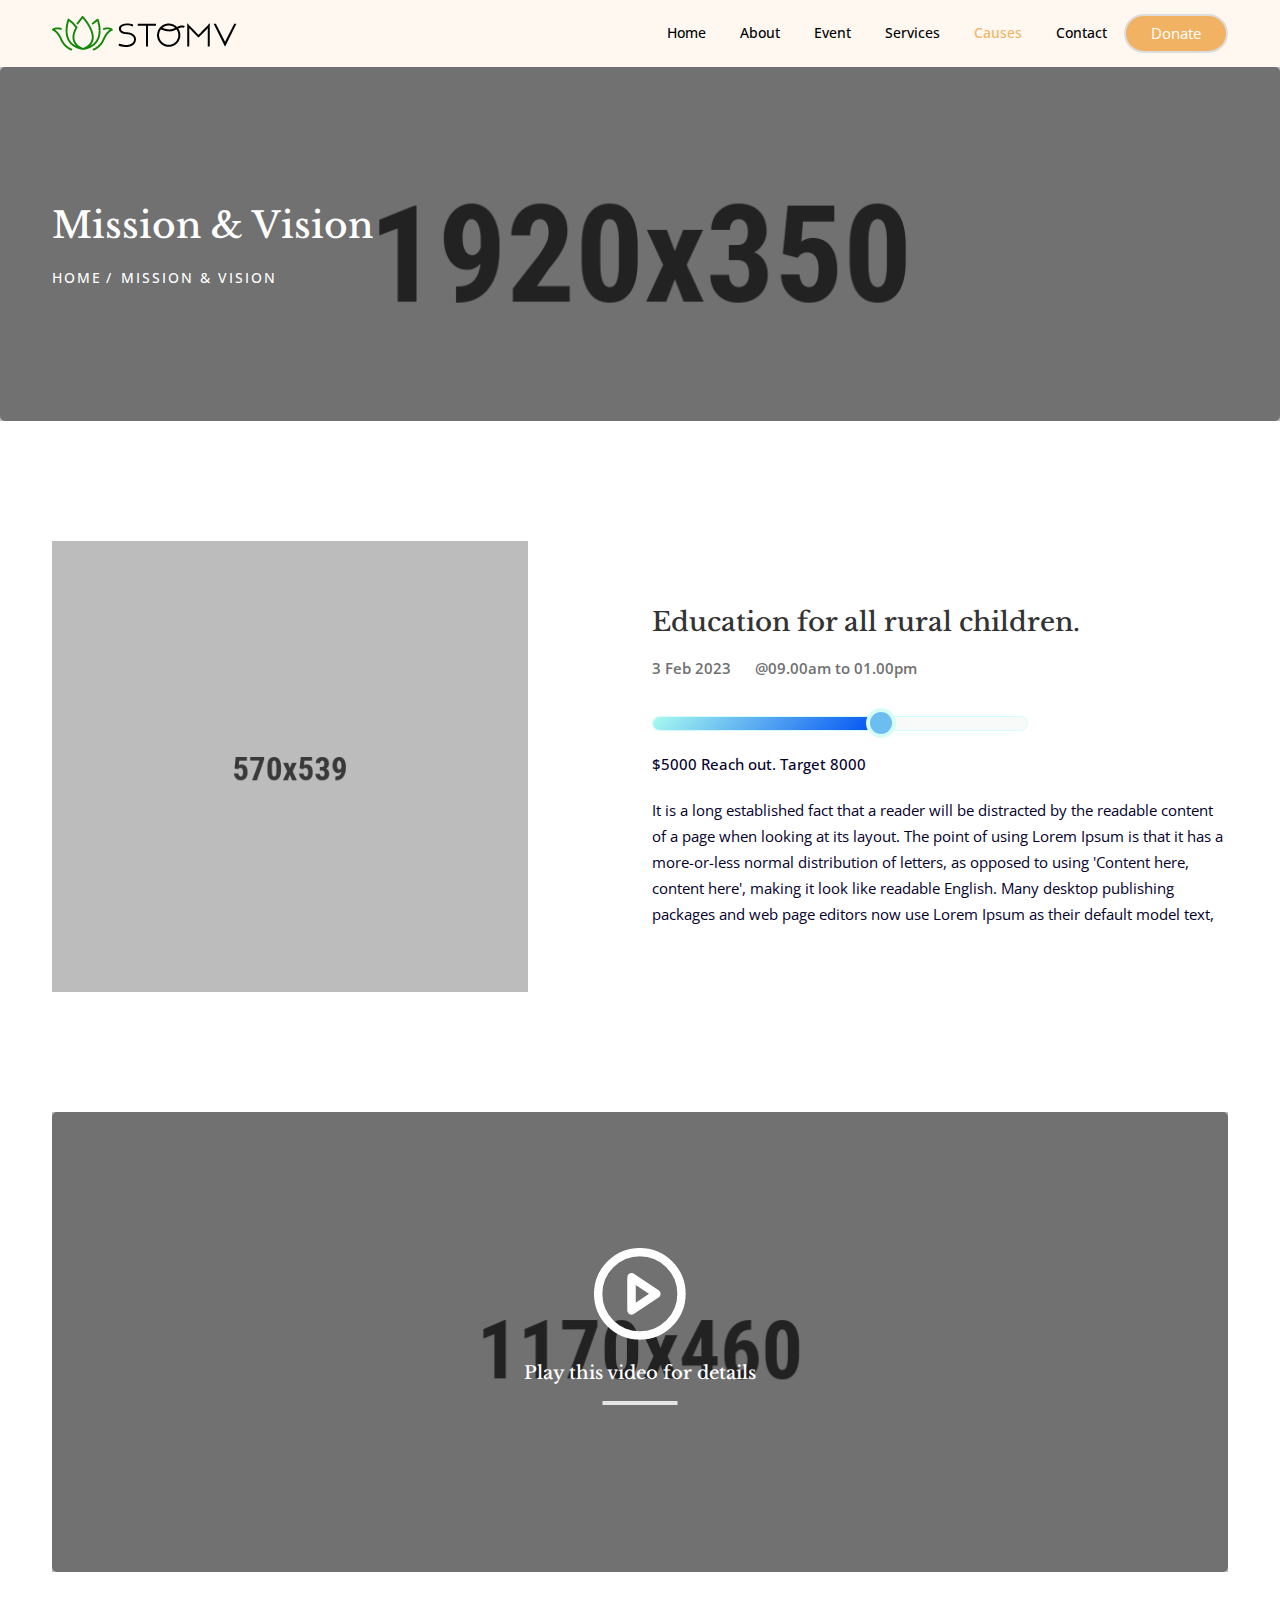
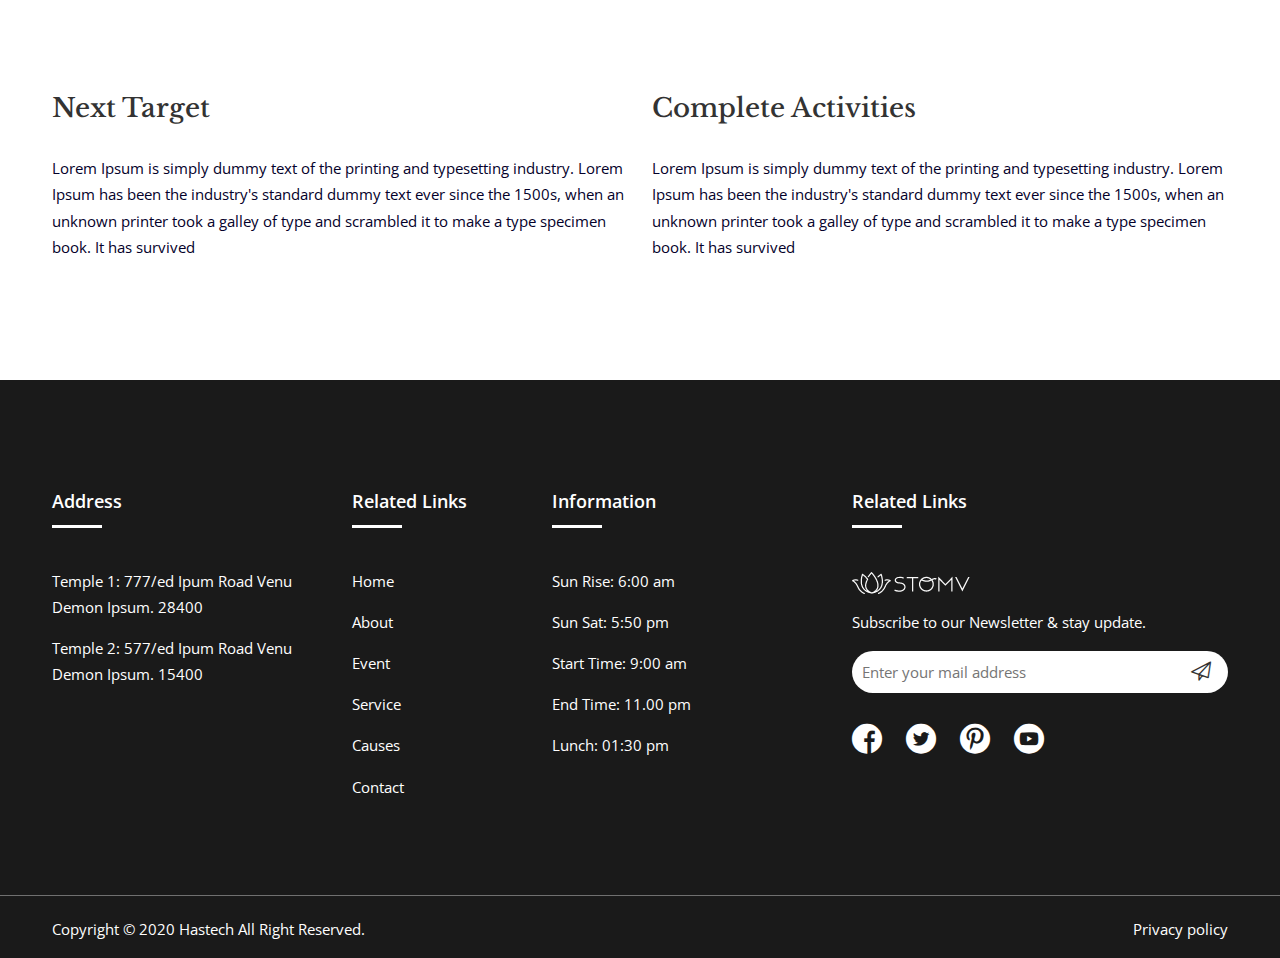
<file: causes-details.html>
<!DOCTYPE html>
<html class="no-js" lang="zxx">

<head>
    <meta charset="utf-8">
    <meta http-equiv="X-UA-Compatible" content="IE=edge">
    <title>Stomv - Religious Temple HTML Template</title>
    <meta name="description" content="">
    <meta name="viewport" content="width=device-width, initial-scale=1">
    <!-- Favicon -->
    <link rel="icon" href="assets/images/favicon.ico">

    <!-- CSS
    ============================================ -->
    <!-- Vendor & Plugins CSS (Please remove the comment from below vendor.min.css & plugins.min.css for better website load performance and remove css files from avobe) -->

    <link rel="stylesheet" href="assets/css/vendor/vendor.min.css">
    <link rel="stylesheet" href="assets/css/plugins/plugins.min.css">

    <!-- Main Style CSS -->
    <link rel="stylesheet" href="assets/css/style.min.css">

</head>

<body>





    <!--====================  header area ====================-->
    <div class="header-area header-area--default">


        <!-- Header Bottom Wrap Start -->
        <header class="header-area header-sticky">
            <div class="container">
                <div class="row">
                    <div class="col-lg-12 d-flex align-items-center">
                        <div class="header__logo">
                            <div class="logo">
                                <a href="index.html"><img src="assets/images/logo/logo.png" alt=""></a>
                            </div>
                        </div>
                        <div class="header-right">
                            <div class="header__navigation menu-style-three d-none d-lg-block">
                                <nav class="navigation-menu">
                                    <ul>
                                        <li class="has-children has-children--multilevel-submenu active">
                                            <a href="#"><span>Home</span></a>
                                            <ul class="submenu">
                                                <li class="active"><a href="index.html"><span>Home One</span></a></li>
                                                <li><a href="index-2.html"><span>Home Two</span></a></li>
                                                <li><a href="index-3.html"><span>Home Three</span></a></li>
                                                <li><a href="index-4.html"><span>Home Four</span></a></li>
                                            </ul>
                                        </li>
                                        <li class="has-children">
                                            <a href="about-us.html"><span>About</span></a>
                                        </li>
                                        <li class="has-children">
                                            <a href="events.html"><span>Event</span></a>
                                        </li>
                                        <li class="has-children has-children--multilevel-submenu">
                                            <a href="service.html"><span>Services</span></a>
                                            <!-- <ul class="submenu">
                                                <li><a href="it-services.html"><span>IT Services</span></a></li>
                                            </ul> -->
                                        </li>
                                        <li class="has-children has-children--multilevel-submenu">
                                            <a href="donation.html"><span>Causes</span></a>
                                            <ul class="submenu">
                                                <li><a href="causes.html"><span>Causes</span></a></li>
                                                <li><a href="gallery.html"><span>Gallery</span></a></li>
                                                <li><a href="mission-and-vision.html"><span>Mission & Vision</span></a></li>
                                                <li><a href="causes-details.html"><span>Causes Details</span></a></li>
                                                <li><a href="events-details.html"><span>Events Details</span></a></li>
                                            </ul>
                                        </li>
                                        <li class="has-children">
                                            <a href="contact-us.html"><span>Contact</span></a>
                                        </li>

                                    </ul>
                                </nav>

                            </div>

                            <div class="header-btn text-end d-none d-sm-block ml-lg-4">
                                <a class="btn-circle btn-default btn" href="#">Donate</a>
                            </div>

                            <!-- mobile menu -->
                            <div class="mobile-navigation-icon d-block d-lg-none" id="mobile-menu-trigger">
                                <i></i>
                            </div>
                        </div>
                    </div>
                </div>
            </div>
        </header>
        <!-- Header Bottom Wrap End -->

    </div>
    <!--====================  End of header area  ====================-->






    <!-- breadcrumb-area start -->
    <div class="breadcrumb-area--bg-two bg-overlay-black-4">
        <div class="container">
            <div class="row">
                <div class="col-lg-12 position-relative">
                    <h3 class="breadcrumb-title text-white">Mission & Vision</h3>
                    <!-- breadcrumb-list start -->
                    <ul class="breadcrumb-list">
                        <li class="breadcrumb-item"><a href="index.html">Home</a></li>
                        <li class="breadcrumb-item active">Mission & Vision</li>
                    </ul>
                    <!-- breadcrumb-list end -->
                </div>
            </div>
        </div>
    </div>
    <!-- breadcrumb-area end -->








    <div class="site-wrapper-reveal">

        <!-- ======== Donation Area Start ========== -->
        <div class="donation-area section-space--pb_120 section-space--pt_90">
            <div class="container">
                <div class="row">

                    <div class="col-lg-12">
                        <!-- Single Donation Wrap Start -->
                        <div class="single-donation-wrap row align-items-center justify-content-between">
                            <div class="col-lg-5">
                                <div class="donation-image">
                                    <img src="assets/images/causes/causes-details.png" class="img-fluid" alt="Donation Image">
                                </div>
                            </div>
                            <div class="col-lg-6">
                                <div class="donation-content ml-lg-5">
                                    <div class="donation-title mb-30">
                                        <h4 class="mb-15">Education for all rural children.</h4>
                                        <div class="event-date"><span>3 Feb 2023 </span> <span>@09.00am to 01.00pm</span></div>
                                    </div>

                                    <div class="progress-wrap-muslim">
                                        <div class="row">
                                            <div class="col-lg-8">
                                                <div class="progress-bar--two">
                                                    <!-- Start Single Progress Charts -->
                                                    <div class="progress-charts">
                                                        <div class="progress">
                                                            <div class="progress-bar wow fadeInLeft" data-wow-duration="0.5s" data-wow-delay=".3s" role="progressbar" style="width: 60%" aria-valuenow="60" aria-valuemin="0" aria-valuemax="100">
                                                            </div>
                                                        </div>

                                                        <div class="progress_sold_causes">
                                                            <p class="start-sold">$5000 Reach out. Target 8000</p>
                                                        </div>

                                                    </div>
                                                    <!-- End Single Progress Charts -->
                                                </div>

                                            </div>
                                        </div>
                                    </div>

                                    <p>It is a long established fact that a reader will be distracted by the readable content of a page when looking at its layout. The point of using Lorem Ipsum is that it has a more-or-less normal distribution of letters, as opposed to using 'Content here, content here', making it look like readable English. Many desktop publishing packages and web page editors now use Lorem Ipsum as their default model text,</p>

                                </div>
                            </div>
                        </div>
                        <!--// Single Donation Wrap End -->
                    </div>

                </div>
            </div>
        </div>
        <!-- ======== Donation Area End ========== -->

        <!--=========== Video Area Start ==========-->
        <div class="about-video-area ">
            <div class="container">
                <div class="about-video-box about-video-bg bg-overlay-black-4">
                    <div class="col-lg-6 ml-auto mr-auto">
                        <div class="video-content-wrap text-center position-relative">
                            <div class="icon">
                                <a href="https://www.youtube.com/watch?v=d7jAiAYusUg" class="video-link popup-youtube"><img src="assets/images/icons/play-circle.png" alt="Video Icon"></a>
                            </div>
                            <div class="cont mt-20">
                                <h6 class="section-title--two center-style text-white">Play this video for details</h6>
                            </div>
                        </div>
                    </div>
                </div>
            </div>
        </div>
        <!--=========== Video Area End ==========-->

        <!--=========== Causes Details Area Start ==========-->
        <div class="causes-details-area section-space--ptb_120">
            <div class="container">
                <div class="row">
                    <div class="col-lg-6">
                        <div class="mission-wrap mr-lg-5">
                            <div class="section-title-wrap text-left">
                                <h4 class="section-title-normal mb-30">Next Target</h4>
                            </div>

                            <div class="target-content">
                                <p>Lorem Ipsum is simply dummy text of the printing and typesetting industry. Lorem Ipsum has been the industry's standard dummy text ever since the 1500s, when an unknown printer took a galley of type and scrambled it to make a type specimen book. It has survived</p>
                            </div>

                        </div>
                    </div>
                    <div class="col-lg-6">
                        <div class="target-wrap ml-lg-5 tablet-mt__40 small-mt__40 ">
                            <div class="section-title-wrap text-left">
                                <h4 class="section-title-normal mb-30">Complete Activities</h4>
                            </div>

                            <div class="target-content">
                                <p>Lorem Ipsum is simply dummy text of the printing and typesetting industry. Lorem Ipsum has been the industry's standard dummy text ever since the 1500s, when an unknown printer took a galley of type and scrambled it to make a type specimen book. It has survived</p>
                            </div>

                        </div>
                    </div>
                </div>
            </div>
        </div>
        <!--=========== Causes Details Area End ==========-->


    </div>



    <!--========== Footer Area Start ==========-->
    <footer class="footer-area bg-footer">
        <div class="footer-top section-space--ptb_80 section-pb text-white">
            <div class="container">
                <div class="row">
                    <div class="col-lg-3 col-md-6">
                        <div class="widget-footer mt-30">
                            <div class="footer-title">
                                <h6>Address</h6>
                            </div>
                            <div class="footer-contents">
                                <ul>
                                    <li><span>Temple 1: </span> 777/ed Ipum Road Venu
                                        Demon Ipsum. 28400</li>
                                    <li><span>Temple 2: </span> 577/ed Ipum Road Venu
                                        Demon Ipsum. 15400</li>
                                </ul>
                            </div>
                        </div>
                    </div>
                    <div class="col-lg-2 col-md-6">
                        <div class="widget-footer mt-30">
                            <div class="footer-title">
                                <h6>Related Links</h6>
                            </div>
                            <div class="footer-contents">
                                <ul>
                                    <li><a href="index.html">Home</a></li>
                                    <li><a href="about-us.html">About</a></li>
                                    <li><a href="events.html">Event</a></li>
                                    <li><a href="service.html">Service</a></li>
                                    <li><a href="causes.html">Causes</a></li>
                                    <li><a href="contact-us.html">Contact</a></li>
                                </ul>
                            </div>
                        </div>
                    </div>
                    <div class="col-lg-3 col-md-6">
                        <div class="widget-footer mt-30">
                            <div class="footer-title">
                                <h6>Information</h6>
                            </div>
                            <div class="footer-contents">
                                <ul>
                                    <li>Sun Rise: 6:00 am</li>
                                    <li>Sun Sat: 5:50 pm</li>
                                    <li>Start Time: 9:00 am</li>
                                    <li>End Time: 11.00 pm</li>
                                    <li>Lunch: 01:30 pm</li>
                                </ul>
                            </div>
                        </div>
                    </div>
                    <div class="col-lg-4 col-md-6">
                        <div class="widget-footer mt-30">
                            <div class="footer-title">
                                <h6>Related Links</h6>
                            </div>
                            <div class="footer-logo mb-15">
                                <a href="index.html"><img src="assets/images/logo/footer-logo.png" alt=""></a>
                            </div>
                            <div class="footer-contents">
                                <p> Subscribe to our Newsletter & stay update. </p>
                                <div class="newsletter-box">
                                    <input type="text" placeholder="Enter your mail address">
                                    <button><i class="flaticon-paper-plane"></i></button>
                                </div>

                                <ul class="footer-social-share mt-20">
                                    <li><a href="#"><i class="flaticon-facebook"></i></a></li>
                                    <li><a href="#"><i class="flaticon-twitter"></i></a></li>
                                    <li><a href="#"><i class="flaticon-pinterest-social-logo"></i></a></li>
                                    <li><a href="#"><i class="flaticon-youtube"></i></a></li>
                                </ul>

                            </div>
                        </div>
                    </div>
                </div>
            </div>
        </div>
        <div class="footer-bottom-area">
            <div class="container">
                <div class="row">
                    <div class="col-lg-12">
                        <div class="copy-right-box">
                            <p class="text-white">Copyright &copy; 2020 Hastech <a href="https://hasthemes.com/" target="_blank">All Right Reserved</a>.</p>
                            <p class=" text-white"><a href="#">Privacy policy</a></p>
                        </div>
                    </div>
                </div>
            </div>
        </div>
    </footer>
    <!--==========// Footer Area End ==========-->





    <!--====================  scroll top ====================-->
    <a href="#" class="scroll-top" id="scroll-top">
        <i class="arrow-top flaticon-up-arrow"></i>
        <i class="arrow-bottom flaticon-up-arrow"></i>
    </a>
    <!--====================  End of scroll top  ====================-->

    <!--====================  mobile menu overlay ====================-->
    <div class="mobile-menu-overlay" id="mobile-menu-overlay">
        <div class="mobile-menu-overlay__inner">
            <div class="mobile-menu-overlay__header">
                <div class="container-fluid">
                    <div class="row align-items-center">
                        <div class="col-md-6 col-8">
                            <!-- logo -->
                            <div class="logo">
                                <a href="index.html">
                                    <img src="assets/images/logo/logo.png" class="img-fluid" alt="">
                                </a>
                            </div>
                        </div>
                        <div class="col-md-6 col-4">
                            <!-- mobile menu content -->
                            <div class="mobile-menu-content text-end">
                                <span class="mobile-navigation-close-icon" id="mobile-menu-close-trigger"></span>
                            </div>
                        </div>
                    </div>
                </div>
            </div>
            <div class="mobile-menu-overlay__body">
                <nav class="offcanvas-navigation">
                    <ul>
                        <li class="has-children">
                            <a href="index.html">Home</a>
                            <ul class="sub-menu">
                                <li><a href="index.html"><span>Home 1</span></a></li>
                                <li><a href="index-2.html"><span>Home 2</span></a></li>
                                <li><a href="index-3.html"><span>Home 3</span></a></li>
                                <li><a href="index-4.html"><span>Home 4</span></a></li>
                            </ul>
                        </li>
                        <li class="has-children">
                            <a href="about-us.html">about</a>
                        </li>
                        <li class="has-children">
                            <a href="events.html">Evnets</a>
                        </li>
                        <li class="has-children">
                            <a href="service.html">Services</a>
                        </li>
                        <li class="has-children">
                            <a href="causes.html">Causes</a>
                        </li>
                        <li class="has-children">
                            <a href="javascript:void(0)">Pages</a>
                            <ul class="sub-menu">
                                <li><a href="gallery.html"><span>Gallery</span></a></li>
                                <li><a href="mission-and-vision.html"><span>Mission & Vision</span></a></li>
                                <li><a href="causes-details.html"><span>Causes Details</span></a></li>
                                <li><a href="events-details.html"><span>Events Details</span></a></li>
                            </ul>
                        </li>
                        <li class="has-children">
                            <a href="contact-us.html">Contact</a>
                        </li>
                    </ul>
                </nav>
            </div>
        </div>
    </div>
    <!--====================  End of mobile menu overlay  ====================-->




    <!-- JS
    ============================================ -->

    <!-- Modernizer JS -->
    <script src="assets/js/vendor/modernizr-2.8.3.min.js"></script>

    <!-- jquery JS -->
    <script src="assets/js/vendor/jquery-3.5.1.min.js"></script>
    <script src="assets/js/vendor/jquery-migrate-3.3.0.min.js"></script>

    <!-- Bootstrap JS -->
    <script src="assets/js/vendor/bootstrap.min.js"></script>

    <!-- Plugins JS (Please remove the comment from below plugins.min.js for better website load performance and remove plugin js files from avobe) -->


    <script src="assets/js/plugins/plugins.min.js"></script>


    <!-- Main JS -->
    <script src="assets/js/main.js"></script>


</body>

</html>
</file>
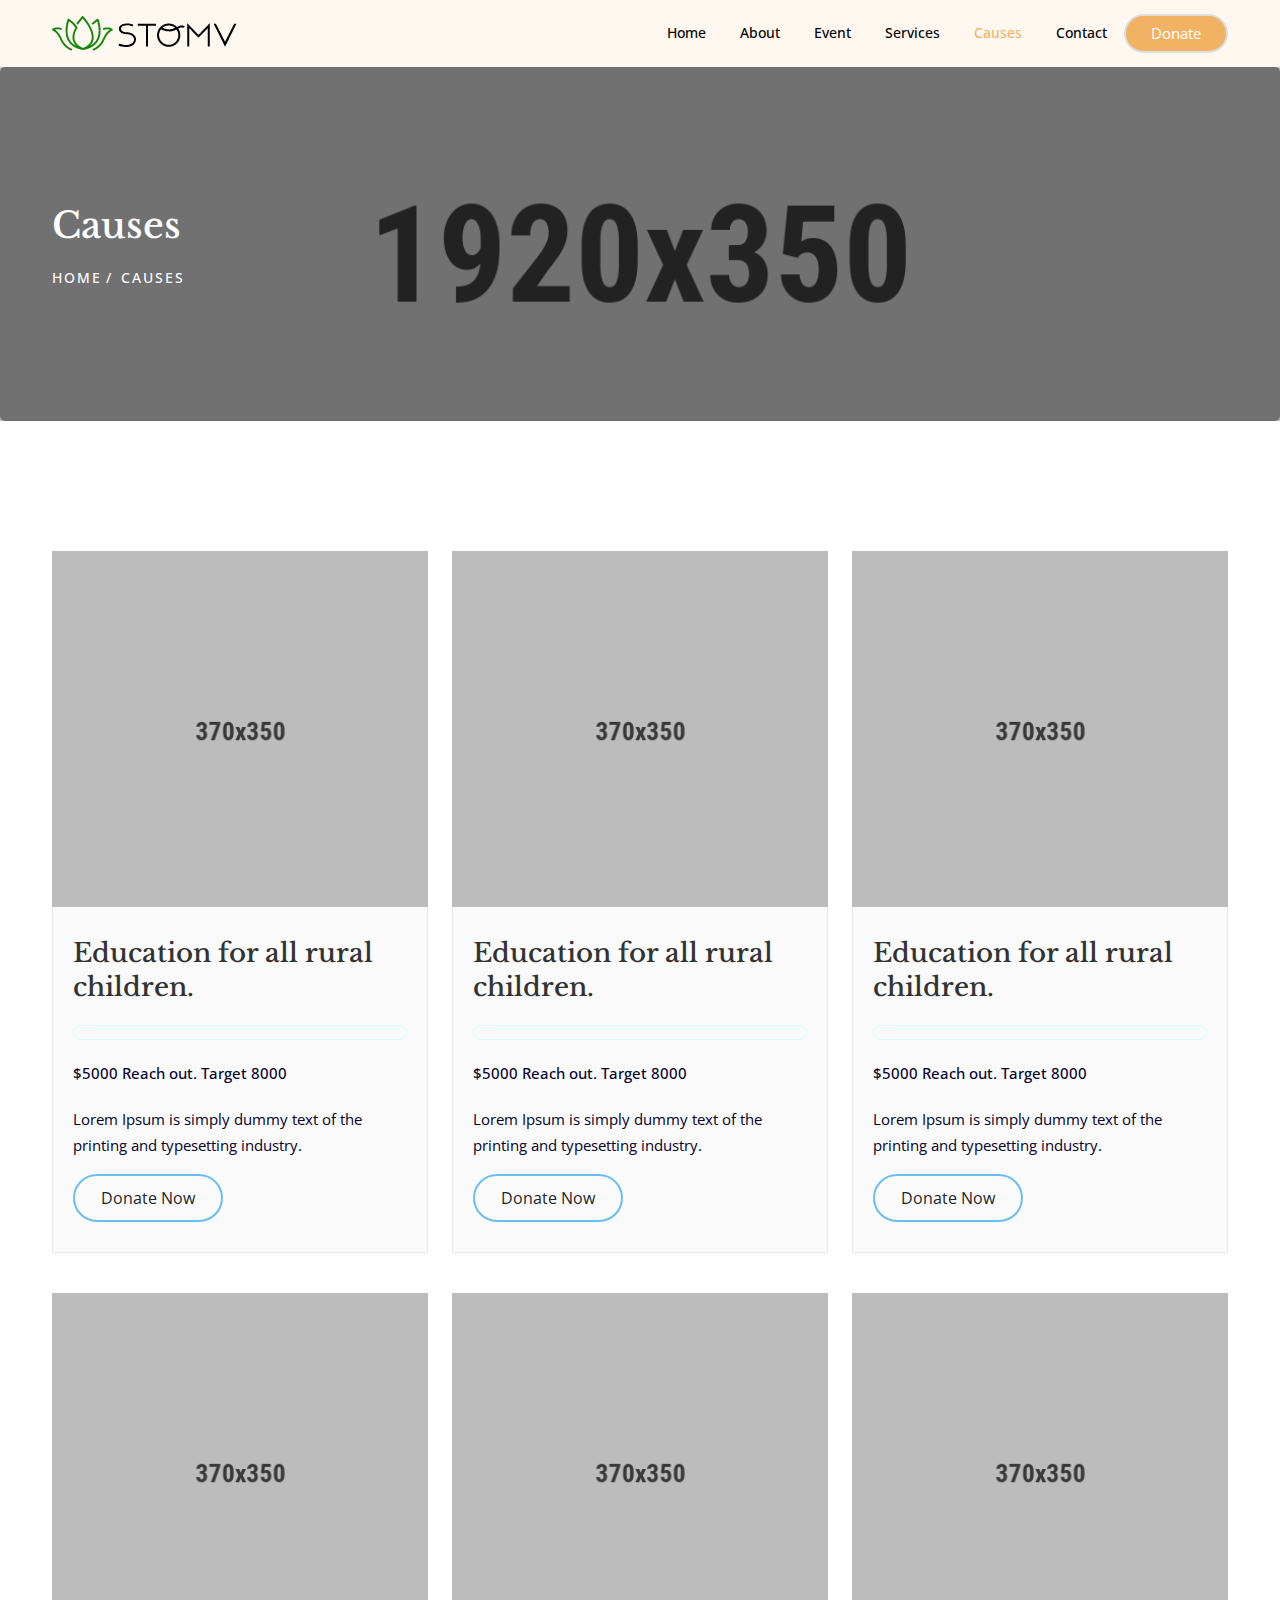
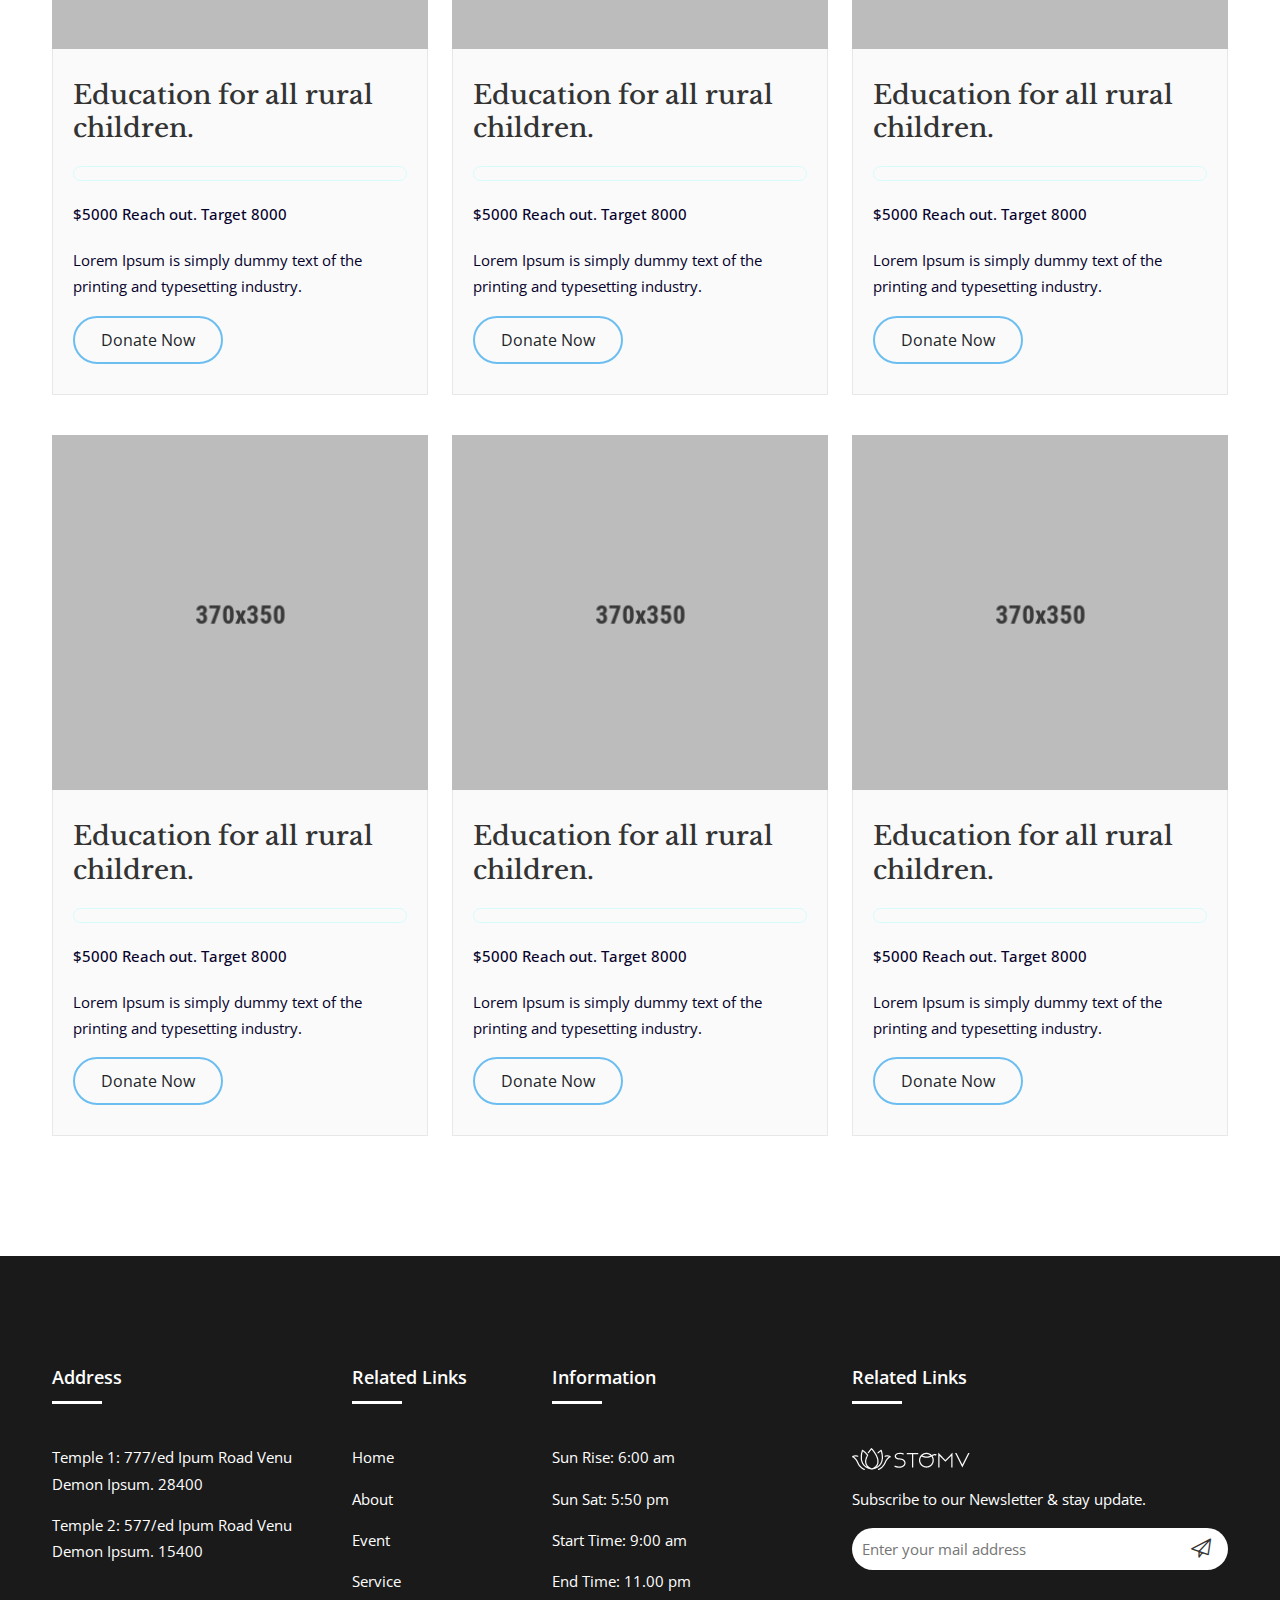
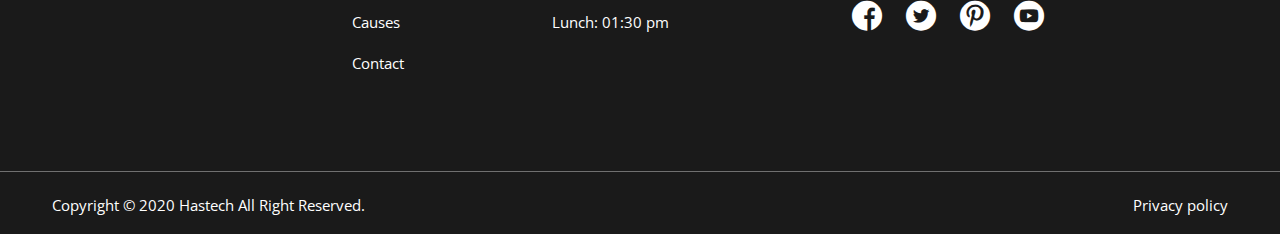
<file: causes.html>
<!DOCTYPE html>
<html class="no-js" lang="zxx">

<head>
    <meta charset="utf-8">
    <meta http-equiv="X-UA-Compatible" content="IE=edge">
    <title>Stomv - Religious Temple HTML Template</title>
    <meta name="description" content="">
    <meta name="viewport" content="width=device-width, initial-scale=1">
    <!-- Favicon -->
    <link rel="icon" href="assets/images/favicon.ico">

    <!-- CSS
    ============================================ -->
    <!-- Vendor & Plugins CSS (Please remove the comment from below vendor.min.css & plugins.min.css for better website load performance and remove css files from avobe) -->

    <link rel="stylesheet" href="assets/css/vendor/vendor.min.css">
    <link rel="stylesheet" href="assets/css/plugins/plugins.min.css">

    <!-- Main Style CSS -->
    <link rel="stylesheet" href="assets/css/style.min.css">

</head>

<body>





    <!--====================  header area ====================-->
    <div class="header-area header-area--default">


        <!-- Header Bottom Wrap Start -->
        <header class="header-area header-sticky">
            <div class="container">
                <div class="row">
                    <div class="col-lg-12 d-flex align-items-center">
                        <div class="header__logo">
                            <div class="logo">
                                <a href="index.html"><img src="assets/images/logo/logo.png" alt=""></a>
                            </div>
                        </div>
                        <div class="header-right">
                            <div class="header__navigation menu-style-three d-none d-lg-block">
                                <nav class="navigation-menu">
                                    <ul>
                                        <li class="has-children has-children--multilevel-submenu active">
                                            <a href="#"><span>Home</span></a>
                                            <ul class="submenu">
                                                <li class="active"><a href="index.html"><span>Home One</span></a></li>
                                                <li><a href="index-2.html"><span>Home Two</span></a></li>
                                                <li><a href="index-3.html"><span>Home Three</span></a></li>
                                                <li><a href="index-4.html"><span>Home Four</span></a></li>
                                            </ul>
                                        </li>
                                        <li class="has-children">
                                            <a href="about-us.html"><span>About</span></a>
                                        </li>
                                        <li class="has-children">
                                            <a href="events.html"><span>Event</span></a>
                                        </li>
                                        <li class="has-children has-children--multilevel-submenu">
                                            <a href="service.html"><span>Services</span></a>
                                            <!-- <ul class="submenu">
                                                <li><a href="it-services.html"><span>IT Services</span></a></li>
                                            </ul> -->
                                        </li>
                                        <li class="has-children has-children--multilevel-submenu">
                                            <a href="donation.html"><span>Causes</span></a>
                                            <ul class="submenu">
                                                <li><a href="causes.html"><span>Causes</span></a></li>
                                                <li><a href="gallery.html"><span>Gallery</span></a></li>
                                                <li><a href="mission-and-vision.html"><span>Mission & Vision</span></a></li>
                                                <li><a href="causes-details.html"><span>Causes Details</span></a></li>
                                                <li><a href="events-details.html"><span>Events Details</span></a></li>
                                            </ul>
                                        </li>
                                        <li class="has-children">
                                            <a href="contact-us.html"><span>Contact</span></a>
                                        </li>

                                    </ul>
                                </nav>

                            </div>

                            <div class="header-btn text-end d-none d-sm-block ml-lg-4">
                                <a class="btn-circle btn-default btn" href="#">Donate</a>
                            </div>

                            <!-- mobile menu -->
                            <div class="mobile-navigation-icon d-block d-lg-none" id="mobile-menu-trigger">
                                <i></i>
                            </div>
                        </div>
                    </div>
                </div>
            </div>
        </header>
        <!-- Header Bottom Wrap End -->

    </div>
    <!--====================  End of header area  ====================-->






    <!-- breadcrumb-area start -->
    <div class="breadcrumb-area--bg-two bg-overlay-black-4">
        <div class="container">
            <div class="row">
                <div class="col-lg-12 position-relative">
                    <h3 class="breadcrumb-title text-white">Causes</h3>
                    <!-- breadcrumb-list start -->
                    <ul class="breadcrumb-list">
                        <li class="breadcrumb-item"><a href="index.html">Home</a></li>
                        <li class="breadcrumb-item active">Causes</li>
                    </ul>
                    <!-- breadcrumb-list end -->
                </div>
            </div>
        </div>
    </div>
    <!-- breadcrumb-area end -->








    <div class="site-wrapper-reveal">

        <!-- ======== Causes Area Start ========== -->
        <div class="causes-area section-space--pb_120 section-space--pt_90">
            <div class="container">
                <div class="row">

                    <div class="col-lg-4 col-md-6">
                        <!-- Single Causes Wrap Start -->
                        <div class="single-causes-wrap mt-40">
                            <div class="event-image">
                                <img src="assets/images/causes/causes-01.png" class="img-fluid" alt="Causes Image">
                            </div>
                            <div class="donation-content causes-cont">
                                <div class="content-title">
                                    <h4 class="mb-15">Education for all rural
                                        children.</h4>
                                </div>
                                <div class="progress-wrap-muslim mt-20">
                                    <div class="progress-bar--two">
                                        <!-- Start Single Progress Charts -->
                                        <div class="progress-charts">
                                            <div class="progress">
                                                <div class="progress-bar wow fadeInLeft animated" data-wow-duration="0.5s" data-wow-delay=".3s" role="progressbar" style="width: 60%; visibility: visible; animation-duration: 0.5s; animation-delay: 0.3s;" aria-valuenow="60" aria-valuemin="0" aria-valuemax="100">
                                                </div>
                                            </div>
                                            <div class="progress_sold_causes">
                                                <p class="start-sold">$5000 Reach out. Target 8000</p>
                                            </div>
                                        </div>
                                        <!-- End Single Progress Charts -->
                                    </div>
                                    <p>Lorem Ipsum is simply dummy text of the
                                        printing and typesetting industry.</p>
                                    <div class="donate-btn">
                                        <a href="#" class="btn donate-btn">Donate Now</a>
                                    </div>
                                </div>

                            </div>
                        </div>
                        <!--// Single Causes Wrap End -->
                    </div>

                    <div class="col-lg-4 col-md-6">
                        <!-- Single Causes Wrap Start -->
                        <div class="single-causes-wrap mt-40">
                            <div class="event-image">
                                <img src="assets/images/causes/causes-02.png" class="img-fluid" alt="Causes Image">
                            </div>
                            <div class="donation-content causes-cont">
                                <div class="content-title">
                                    <h4 class="mb-15">Education for all rural
                                        children.</h4>
                                </div>
                                <div class="progress-wrap-muslim mt-20">
                                    <div class="progress-bar--two">
                                        <!-- Start Single Progress Charts -->
                                        <div class="progress-charts">
                                            <div class="progress">
                                                <div class="progress-bar wow fadeInLeft animated" data-wow-duration="0.5s" data-wow-delay=".3s" role="progressbar" style="width: 60%; visibility: visible; animation-duration: 0.5s; animation-delay: 0.3s;" aria-valuenow="60" aria-valuemin="0" aria-valuemax="100">
                                                </div>
                                            </div>
                                            <div class="progress_sold_causes">
                                                <p class="start-sold">$5000 Reach out. Target 8000</p>
                                            </div>
                                        </div>
                                        <!-- End Single Progress Charts -->
                                    </div>
                                    <p>Lorem Ipsum is simply dummy text of the
                                        printing and typesetting industry.</p>
                                    <div class="donate-btn">
                                        <a href="#" class="btn donate-btn">Donate Now</a>
                                    </div>
                                </div>

                            </div>
                        </div>
                        <!--// Single Causes Wrap End -->
                    </div>

                    <div class="col-lg-4 col-md-6">
                        <!-- Single Causes Wrap Start -->
                        <div class="single-causes-wrap mt-40">
                            <div class="event-image">
                                <img src="assets/images/causes/causes-03.png" class="img-fluid" alt="Causes Image">
                            </div>
                            <div class="donation-content causes-cont">
                                <div class="content-title">
                                    <h4 class="mb-15">Education for all rural
                                        children.</h4>
                                </div>
                                <div class="progress-wrap-muslim mt-20">
                                    <div class="progress-bar--two">
                                        <!-- Start Single Progress Charts -->
                                        <div class="progress-charts">
                                            <div class="progress">
                                                <div class="progress-bar wow fadeInLeft animated" data-wow-duration="0.5s" data-wow-delay=".3s" role="progressbar" style="width: 60%; visibility: visible; animation-duration: 0.5s; animation-delay: 0.3s;" aria-valuenow="60" aria-valuemin="0" aria-valuemax="100">
                                                </div>
                                            </div>
                                            <div class="progress_sold_causes">
                                                <p class="start-sold">$5000 Reach out. Target 8000</p>
                                            </div>
                                        </div>
                                        <!-- End Single Progress Charts -->
                                    </div>
                                    <p>Lorem Ipsum is simply dummy text of the
                                        printing and typesetting industry.</p>
                                    <div class="donate-btn">
                                        <a href="#" class="btn donate-btn">Donate Now</a>
                                    </div>
                                </div>

                            </div>
                        </div>
                        <!--// Single Causes Wrap End -->
                    </div>

                    <div class="col-lg-4 col-md-6">
                        <!-- Single Causes Wrap Start -->
                        <div class="single-causes-wrap mt-40">
                            <div class="event-image">
                                <img src="assets/images/causes/causes-04.png" class="img-fluid" alt="Causes Image">
                            </div>
                            <div class="donation-content causes-cont">
                                <div class="content-title">
                                    <h4 class="mb-15">Education for all rural
                                        children.</h4>
                                </div>
                                <div class="progress-wrap-muslim mt-20">
                                    <div class="progress-bar--two">
                                        <!-- Start Single Progress Charts -->
                                        <div class="progress-charts">
                                            <div class="progress">
                                                <div class="progress-bar wow fadeInLeft animated" data-wow-duration="0.5s" data-wow-delay=".3s" role="progressbar" style="width: 60%; visibility: visible; animation-duration: 0.5s; animation-delay: 0.3s;" aria-valuenow="60" aria-valuemin="0" aria-valuemax="100">
                                                </div>
                                            </div>
                                            <div class="progress_sold_causes">
                                                <p class="start-sold">$5000 Reach out. Target 8000</p>
                                            </div>
                                        </div>
                                        <!-- End Single Progress Charts -->
                                    </div>
                                    <p>Lorem Ipsum is simply dummy text of the
                                        printing and typesetting industry.</p>
                                    <div class="donate-btn">
                                        <a href="#" class="btn donate-btn">Donate Now</a>
                                    </div>
                                </div>

                            </div>
                        </div>
                        <!--// Single Causes Wrap End -->
                    </div>

                    <div class="col-lg-4 col-md-6">
                        <!-- Single Causes Wrap Start -->
                        <div class="single-causes-wrap mt-40">
                            <div class="event-image">
                                <img src="assets/images/causes/causes-05.png" class="img-fluid" alt="Causes Image">
                            </div>
                            <div class="donation-content causes-cont">
                                <div class="content-title">
                                    <h4 class="mb-15">Education for all rural
                                        children.</h4>
                                </div>
                                <div class="progress-wrap-muslim mt-20">
                                    <div class="progress-bar--two">
                                        <!-- Start Single Progress Charts -->
                                        <div class="progress-charts">
                                            <div class="progress">
                                                <div class="progress-bar wow fadeInLeft animated" data-wow-duration="0.5s" data-wow-delay=".3s" role="progressbar" style="width: 60%; visibility: visible; animation-duration: 0.5s; animation-delay: 0.3s;" aria-valuenow="60" aria-valuemin="0" aria-valuemax="100">
                                                </div>
                                            </div>
                                            <div class="progress_sold_causes">
                                                <p class="start-sold">$5000 Reach out. Target 8000</p>
                                            </div>
                                        </div>
                                        <!-- End Single Progress Charts -->
                                    </div>
                                    <p>Lorem Ipsum is simply dummy text of the
                                        printing and typesetting industry.</p>
                                    <div class="donate-btn">
                                        <a href="#" class="btn donate-btn">Donate Now</a>
                                    </div>
                                </div>

                            </div>
                        </div>
                        <!--// Single Causes Wrap End -->
                    </div>

                    <div class="col-lg-4 col-md-6">
                        <!-- Single Causes Wrap Start -->
                        <div class="single-causes-wrap mt-40">
                            <div class="event-image">
                                <img src="assets/images/causes/causes-06.png" class="img-fluid" alt="Causes Image">
                            </div>
                            <div class="donation-content causes-cont">
                                <div class="content-title">
                                    <h4 class="mb-15">Education for all rural
                                        children.</h4>
                                </div>
                                <div class="progress-wrap-muslim mt-20">
                                    <div class="progress-bar--two">
                                        <!-- Start Single Progress Charts -->
                                        <div class="progress-charts">
                                            <div class="progress">
                                                <div class="progress-bar wow fadeInLeft animated" data-wow-duration="0.5s" data-wow-delay=".3s" role="progressbar" style="width: 60%; visibility: visible; animation-duration: 0.5s; animation-delay: 0.3s;" aria-valuenow="60" aria-valuemin="0" aria-valuemax="100">
                                                </div>
                                            </div>
                                            <div class="progress_sold_causes">
                                                <p class="start-sold">$5000 Reach out. Target 8000</p>
                                            </div>
                                        </div>
                                        <!-- End Single Progress Charts -->
                                    </div>
                                    <p>Lorem Ipsum is simply dummy text of the
                                        printing and typesetting industry.</p>
                                    <div class="donate-btn">
                                        <a href="#" class="btn donate-btn">Donate Now</a>
                                    </div>
                                </div>

                            </div>
                        </div>
                        <!--// Single Causes Wrap End -->
                    </div>

                    <div class="col-lg-4 col-md-6">
                        <!-- Single Causes Wrap Start -->
                        <div class="single-causes-wrap mt-40">
                            <div class="event-image">
                                <img src="assets/images/causes/causes-07.png" class="img-fluid" alt="Causes Image">
                            </div>
                            <div class="donation-content causes-cont">
                                <div class="content-title">
                                    <h4 class="mb-15">Education for all rural
                                        children.</h4>
                                </div>
                                <div class="progress-wrap-muslim mt-20">
                                    <div class="progress-bar--two">
                                        <!-- Start Single Progress Charts -->
                                        <div class="progress-charts">
                                            <div class="progress">
                                                <div class="progress-bar wow fadeInLeft animated" data-wow-duration="0.5s" data-wow-delay=".3s" role="progressbar" style="width: 60%; visibility: visible; animation-duration: 0.5s; animation-delay: 0.3s;" aria-valuenow="60" aria-valuemin="0" aria-valuemax="100">
                                                </div>
                                            </div>
                                            <div class="progress_sold_causes">
                                                <p class="start-sold">$5000 Reach out. Target 8000</p>
                                            </div>
                                        </div>
                                        <!-- End Single Progress Charts -->
                                    </div>
                                    <p>Lorem Ipsum is simply dummy text of the
                                        printing and typesetting industry.</p>
                                    <div class="donate-btn">
                                        <a href="#" class="btn donate-btn">Donate Now</a>
                                    </div>
                                </div>

                            </div>
                        </div>
                        <!--// Single Causes Wrap End -->
                    </div>

                    <div class="col-lg-4 col-md-6">
                        <!-- Single Causes Wrap Start -->
                        <div class="single-causes-wrap mt-40">
                            <div class="event-image">
                                <img src="assets/images/causes/causes-08.png" class="img-fluid" alt="Causes Image">
                            </div>
                            <div class="donation-content causes-cont">
                                <div class="content-title">
                                    <h4 class="mb-15">Education for all rural
                                        children.</h4>
                                </div>
                                <div class="progress-wrap-muslim mt-20">
                                    <div class="progress-bar--two">
                                        <!-- Start Single Progress Charts -->
                                        <div class="progress-charts">
                                            <div class="progress">
                                                <div class="progress-bar wow fadeInLeft animated" data-wow-duration="0.5s" data-wow-delay=".3s" role="progressbar" style="width: 60%; visibility: visible; animation-duration: 0.5s; animation-delay: 0.3s;" aria-valuenow="60" aria-valuemin="0" aria-valuemax="100">
                                                </div>
                                            </div>
                                            <div class="progress_sold_causes">
                                                <p class="start-sold">$5000 Reach out. Target 8000</p>
                                            </div>
                                        </div>
                                        <!-- End Single Progress Charts -->
                                    </div>
                                    <p>Lorem Ipsum is simply dummy text of the
                                        printing and typesetting industry.</p>
                                    <div class="donate-btn">
                                        <a href="#" class="btn donate-btn">Donate Now</a>
                                    </div>
                                </div>

                            </div>
                        </div>
                        <!--// Single Causes Wrap End -->
                    </div>

                    <div class="col-lg-4 col-md-6">
                        <!-- Single Causes Wrap Start -->
                        <div class="single-causes-wrap mt-40">
                            <div class="event-image">
                                <img src="assets/images/causes/causes-09.png" class="img-fluid" alt="Causes Image">
                            </div>
                            <div class="donation-content causes-cont">
                                <div class="content-title">
                                    <h4 class="mb-15">Education for all rural
                                        children.</h4>
                                </div>
                                <div class="progress-wrap-muslim mt-20">
                                    <div class="progress-bar--two">
                                        <!-- Start Single Progress Charts -->
                                        <div class="progress-charts">
                                            <div class="progress">
                                                <div class="progress-bar wow fadeInLeft animated" data-wow-duration="0.5s" data-wow-delay=".3s" role="progressbar" style="width: 60%; visibility: visible; animation-duration: 0.5s; animation-delay: 0.3s;" aria-valuenow="60" aria-valuemin="0" aria-valuemax="100">
                                                </div>
                                            </div>
                                            <div class="progress_sold_causes">
                                                <p class="start-sold">$5000 Reach out. Target 8000</p>
                                            </div>
                                        </div>
                                        <!-- End Single Progress Charts -->
                                    </div>
                                    <p>Lorem Ipsum is simply dummy text of the
                                        printing and typesetting industry.</p>
                                    <div class="donate-btn">
                                        <a href="#" class="btn donate-btn">Donate Now</a>
                                    </div>
                                </div>

                            </div>
                        </div>
                        <!--// Single Causes Wrap End -->
                    </div>

                </div>
            </div>
        </div>
        <!-- ======== Causes Area End ========== -->

    </div>



    <!--========== Footer Area Start ==========-->
    <footer class="footer-area bg-footer">
        <div class="footer-top section-space--ptb_80 section-pb text-white">
            <div class="container">
                <div class="row">
                    <div class="col-lg-3 col-md-6">
                        <div class="widget-footer mt-30">
                            <div class="footer-title">
                                <h6>Address</h6>
                            </div>
                            <div class="footer-contents">
                                <ul>
                                    <li><span>Temple 1: </span> 777/ed Ipum Road Venu
                                        Demon Ipsum. 28400</li>
                                    <li><span>Temple 2: </span> 577/ed Ipum Road Venu
                                        Demon Ipsum. 15400</li>
                                </ul>
                            </div>
                        </div>
                    </div>
                    <div class="col-lg-2 col-md-6">
                        <div class="widget-footer mt-30">
                            <div class="footer-title">
                                <h6>Related Links</h6>
                            </div>
                            <div class="footer-contents">
                                <ul>
                                    <li><a href="index.html">Home</a></li>
                                    <li><a href="about-us.html">About</a></li>
                                    <li><a href="events.html">Event</a></li>
                                    <li><a href="service.html">Service</a></li>
                                    <li><a href="causes.html">Causes</a></li>
                                    <li><a href="contact-us.html">Contact</a></li>
                                </ul>
                            </div>
                        </div>
                    </div>
                    <div class="col-lg-3 col-md-6">
                        <div class="widget-footer mt-30">
                            <div class="footer-title">
                                <h6>Information</h6>
                            </div>
                            <div class="footer-contents">
                                <ul>
                                    <li>Sun Rise: 6:00 am</li>
                                    <li>Sun Sat: 5:50 pm</li>
                                    <li>Start Time: 9:00 am</li>
                                    <li>End Time: 11.00 pm</li>
                                    <li>Lunch: 01:30 pm</li>
                                </ul>
                            </div>
                        </div>
                    </div>
                    <div class="col-lg-4 col-md-6">
                        <div class="widget-footer mt-30">
                            <div class="footer-title">
                                <h6>Related Links</h6>
                            </div>
                            <div class="footer-logo mb-15">
                                <a href="index.html"><img src="assets/images/logo/footer-logo.png" alt=""></a>
                            </div>
                            <div class="footer-contents">
                                <p> Subscribe to our Newsletter & stay update. </p>
                                <div class="newsletter-box">
                                    <input type="text" placeholder="Enter your mail address">
                                    <button><i class="flaticon-paper-plane"></i></button>
                                </div>

                                <ul class="footer-social-share mt-20">
                                    <li><a href="#"><i class="flaticon-facebook"></i></a></li>
                                    <li><a href="#"><i class="flaticon-twitter"></i></a></li>
                                    <li><a href="#"><i class="flaticon-pinterest-social-logo"></i></a></li>
                                    <li><a href="#"><i class="flaticon-youtube"></i></a></li>
                                </ul>

                            </div>
                        </div>
                    </div>
                </div>
            </div>
        </div>
        <div class="footer-bottom-area">
            <div class="container">
                <div class="row">
                    <div class="col-lg-12">
                        <div class="copy-right-box">
                            <p class="text-white">Copyright &copy; 2020 Hastech <a href="https://hasthemes.com/" target="_blank">All Right Reserved</a>.</p>
                            <p class=" text-white"><a href="#">Privacy policy</a></p>
                        </div>
                    </div>
                </div>
            </div>
        </div>
    </footer>
    <!--==========// Footer Area End ==========-->





    <!--====================  scroll top ====================-->
    <a href="#" class="scroll-top" id="scroll-top">
        <i class="arrow-top flaticon-up-arrow"></i>
        <i class="arrow-bottom flaticon-up-arrow"></i>
    </a>
    <!--====================  End of scroll top  ====================-->

    <!--====================  mobile menu overlay ====================-->
    <div class="mobile-menu-overlay" id="mobile-menu-overlay">
        <div class="mobile-menu-overlay__inner">
            <div class="mobile-menu-overlay__header">
                <div class="container-fluid">
                    <div class="row align-items-center">
                        <div class="col-md-6 col-8">
                            <!-- logo -->
                            <div class="logo">
                                <a href="index.html">
                                    <img src="assets/images/logo/logo.png" class="img-fluid" alt="">
                                </a>
                            </div>
                        </div>
                        <div class="col-md-6 col-4">
                            <!-- mobile menu content -->
                            <div class="mobile-menu-content text-end">
                                <span class="mobile-navigation-close-icon" id="mobile-menu-close-trigger"></span>
                            </div>
                        </div>
                    </div>
                </div>
            </div>
            <div class="mobile-menu-overlay__body">
                <nav class="offcanvas-navigation">
                    <ul>
                        <li class="has-children">
                            <a href="index.html">Home</a>
                            <ul class="sub-menu">
                                <li><a href="index.html"><span>Home 1</span></a></li>
                                <li><a href="index-2.html"><span>Home 2</span></a></li>
                                <li><a href="index-3.html"><span>Home 3</span></a></li>
                                <li><a href="index-4.html"><span>Home 4</span></a></li>
                            </ul>
                        </li>
                        <li class="has-children">
                            <a href="about-us.html">about</a>
                        </li>
                        <li class="has-children">
                            <a href="events.html">Evnets</a>
                        </li>
                        <li class="has-children">
                            <a href="service.html">Services</a>
                        </li>
                        <li class="has-children">
                            <a href="causes.html">Causes</a>
                        </li>
                        <li class="has-children">
                            <a href="javascript:void(0)">Pages</a>
                            <ul class="sub-menu">
                                <li><a href="gallery.html"><span>Gallery</span></a></li>
                                <li><a href="mission-and-vision.html"><span>Mission & Vision</span></a></li>
                                <li><a href="causes-details.html"><span>Causes Details</span></a></li>
                                <li><a href="events-details.html"><span>Events Details</span></a></li>
                            </ul>
                        </li>
                        <li class="has-children">
                            <a href="contact-us.html">Contact</a>
                        </li>
                    </ul>
                </nav>
            </div>
        </div>
    </div>
    <!--====================  End of mobile menu overlay  ====================-->




    <!-- JS
    ============================================ -->

    <!-- Modernizer JS -->
    <script src="assets/js/vendor/modernizr-2.8.3.min.js"></script>

    <!-- jquery JS -->
    <script src="assets/js/vendor/jquery-3.5.1.min.js"></script>
    <script src="assets/js/vendor/jquery-migrate-3.3.0.min.js"></script>

    <!-- Bootstrap JS -->
    <script src="assets/js/vendor/bootstrap.min.js"></script>

    <!-- Plugins JS (Please remove the comment from below plugins.min.js for better website load performance and remove plugin js files from avobe) -->


    <script src="assets/js/plugins/plugins.min.js"></script>


    <!-- Main JS -->
    <script src="assets/js/main.js"></script>


</body>

</html>
</file>
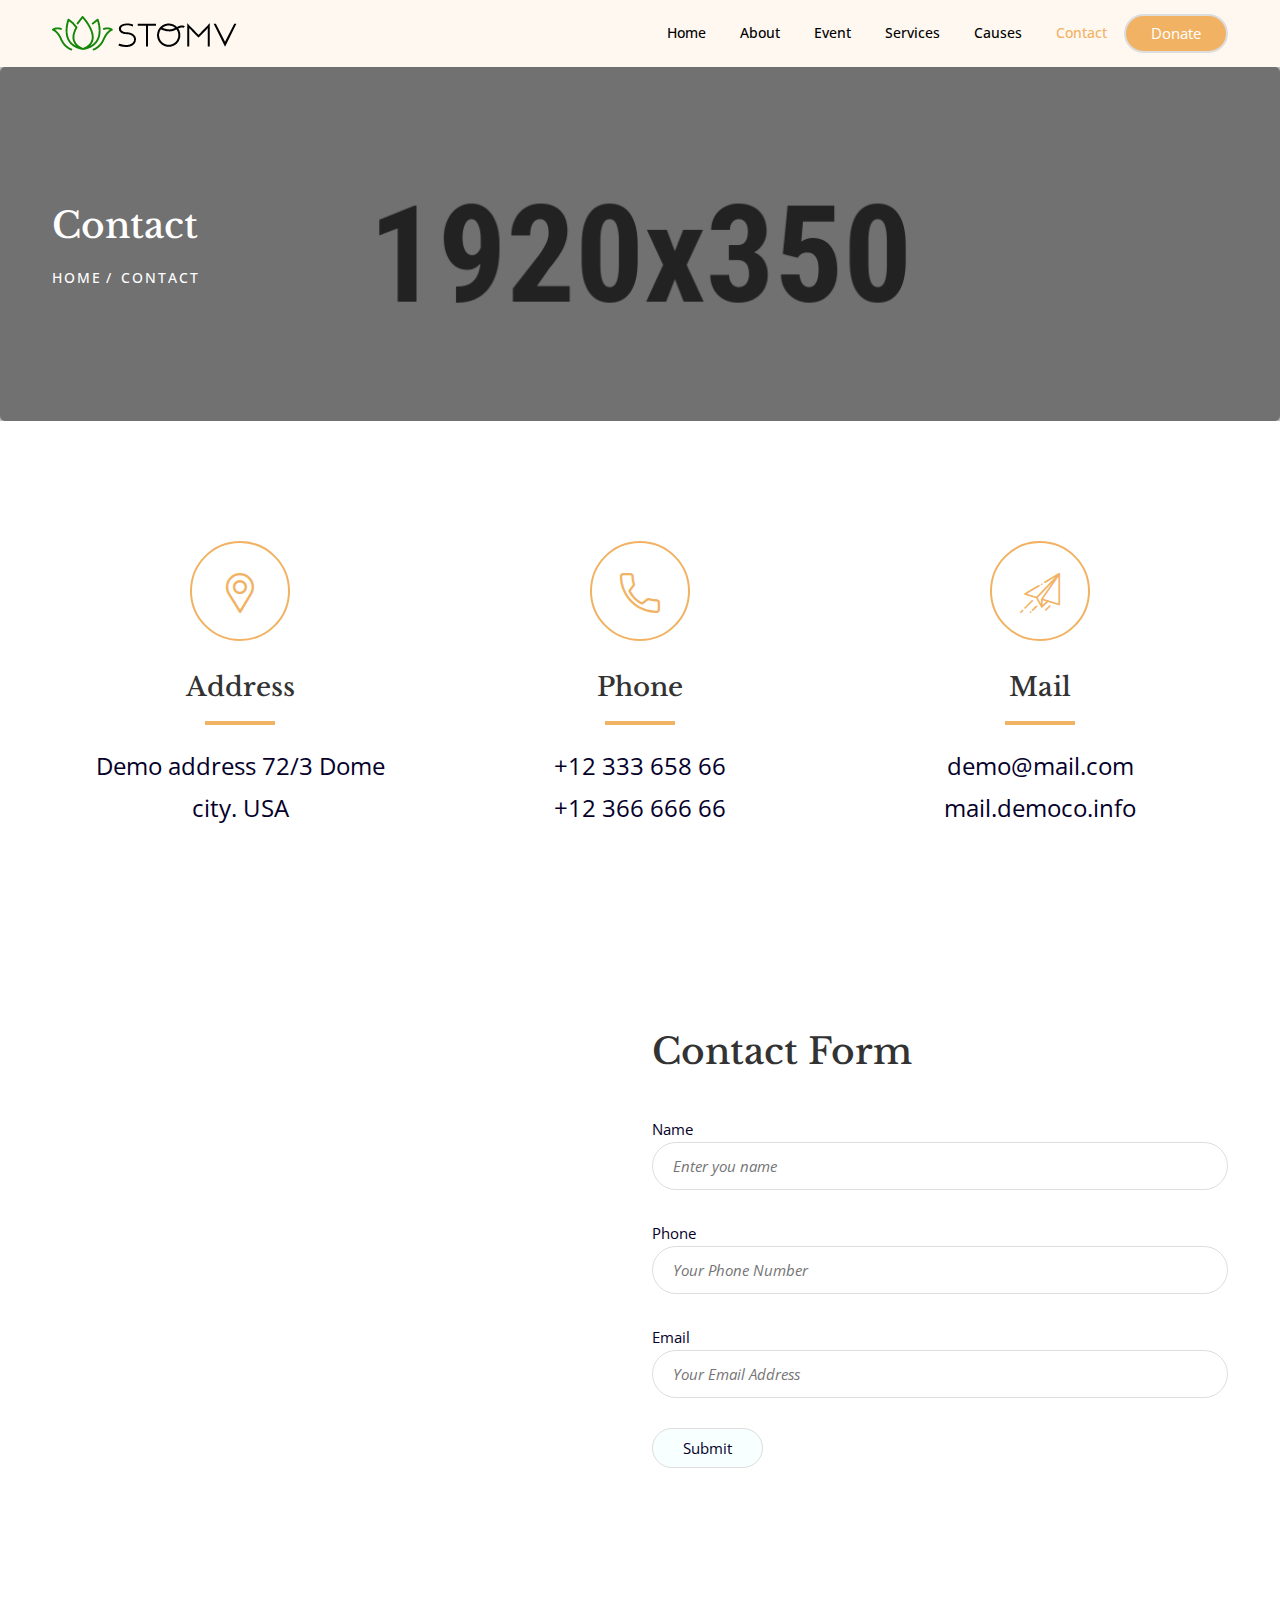
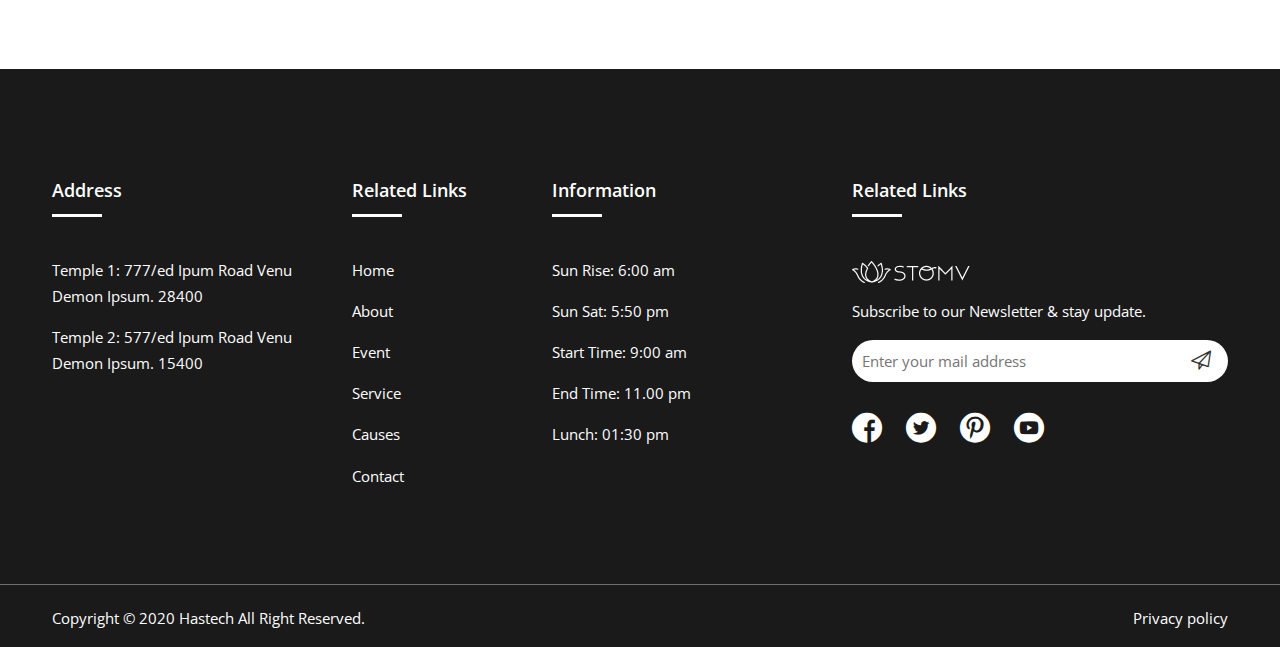
<file: contact-us.html>
<!DOCTYPE html>
<html class="no-js" lang="zxx">

<head>
    <meta charset="utf-8">
    <meta http-equiv="X-UA-Compatible" content="IE=edge">
    <title>Stomv - Religious Temple HTML Template</title>
    <meta name="description" content="">
    <meta name="viewport" content="width=device-width, initial-scale=1">
    <!-- Favicon -->
    <link rel="icon" href="assets/images/favicon.ico">

    <!-- CSS
    ============================================ -->
    <!-- Vendor & Plugins CSS (Please remove the comment from below vendor.min.css & plugins.min.css for better website load performance and remove css files from avobe) -->

    <link rel="stylesheet" href="assets/css/vendor/vendor.min.css">
    <link rel="stylesheet" href="assets/css/plugins/plugins.min.css">

    <!-- Main Style CSS -->
    <link rel="stylesheet" href="assets/css/style.min.css">

</head>

<body>





    <!--====================  header area ====================-->
    <div class="header-area header-area--default">


        <!-- Header Bottom Wrap Start -->
        <header class="header-area header-sticky">
            <div class="container">
                <div class="row">
                    <div class="col-lg-12 d-flex align-items-center">
                        <div class="header__logo">
                            <div class="logo">
                                <a href="index.html"><img src="assets/images/logo/logo.png" alt=""></a>
                            </div>
                        </div>
                        <div class="header-right">
                            <div class="header__navigation menu-style-three d-none d-lg-block">
                                <nav class="navigation-menu">
                                    <ul>
                                        <li class="has-children has-children--multilevel-submenu active">
                                            <a href="#"><span>Home</span></a>
                                            <ul class="submenu">
                                                <li class="active"><a href="index.html"><span>Home One</span></a></li>
                                                <li><a href="index-2.html"><span>Home Two</span></a></li>
                                                <li><a href="index-3.html"><span>Home Three</span></a></li>
                                                <li><a href="index-4.html"><span>Home Four</span></a></li>
                                            </ul>
                                        </li>
                                        <li class="has-children">
                                            <a href="about-us.html"><span>About</span></a>
                                        </li>
                                        <li class="has-children">
                                            <a href="events.html"><span>Event</span></a>
                                        </li>
                                        <li class="has-children has-children--multilevel-submenu">
                                            <a href="service.html"><span>Services</span></a>
                                            <!-- <ul class="submenu">
                                                <li><a href="it-services.html"><span>IT Services</span></a></li>
                                            </ul> -->
                                        </li>
                                        <li class="has-children has-children--multilevel-submenu">
                                            <a href="donation.html"><span>Causes</span></a>
                                            <ul class="submenu">
                                                <li><a href="causes.html"><span>Causes</span></a></li>
                                                <li><a href="gallery.html"><span>Gallery</span></a></li>
                                                <li><a href="mission-and-vision.html"><span>Mission & Vision</span></a></li>
                                                <li><a href="causes-details.html"><span>Causes Details</span></a></li>
                                                <li><a href="events-details.html"><span>Events Details</span></a></li>
                                            </ul>
                                        </li>
                                        <li class="has-children">
                                            <a href="contact-us.html"><span>Contact</span></a>
                                        </li>

                                    </ul>
                                </nav>

                            </div>

                            <div class="header-btn text-end d-none d-sm-block ml-lg-4">
                                <a class="btn-circle btn-default btn" href="#">Donate</a>
                            </div>

                            <!-- mobile menu -->
                            <div class="mobile-navigation-icon d-block d-lg-none" id="mobile-menu-trigger">
                                <i></i>
                            </div>
                        </div>
                    </div>
                </div>
            </div>
        </header>
        <!-- Header Bottom Wrap End -->

    </div>
    <!--====================  End of header area  ====================-->






    <!-- breadcrumb-area start -->
    <div class="breadcrumb-area--bg-two bg-overlay-black-4">
        <div class="container">
            <div class="row">
                <div class="col-lg-12 position-relative">
                    <h3 class="breadcrumb-title text-white">Contact</h3>
                    <!-- breadcrumb-list start -->
                    <ul class="breadcrumb-list">
                        <li class="breadcrumb-item"><a href="index.html">Home</a></li>
                        <li class="breadcrumb-item active">Contact</li>
                    </ul>
                    <!-- breadcrumb-list end -->
                </div>
            </div>
        </div>
    </div>
    <!-- breadcrumb-area end -->








    <div class="site-wrapper-reveal">

        <div class="contact-page-wrapper section-space--pt_120">
            <div class="container">
                <div class="row">
                    <div class="col-lg-4">
                        <div class="single-contact-info">
                            <div class="contact-icon">
                                <i class="flaticon-placeholder"></i>
                            </div>
                            <div class="contact-info">
                                <h4>Address</h4>
                                <p>Demo address 72/3 Dome <br>
                                city. USA</p>
                            </div>
                        </div>
                    </div>
                    <div class="col-lg-4">
                        <div class="single-contact-info">
                            <div class="contact-icon">
                                <i class="flaticon-call"></i>
                            </div>
                            <div class="contact-info">
                                <h4>Phone</h4>
                                <p><a href="tel:01234567">+12 333 658 66 </a><br>
                                    <a href="tel:01234567">+12 366 666 66</a></p>
                            </div>
                        </div>
                    </div>
                    <div class="col-lg-4">
                        <div class="single-contact-info">
                            <div class="contact-icon">
                                <i class="flaticon-paper-plane-1"></i>
                            </div>
                            <div class="contact-info">
                                <h4>Mail</h4>
                                <p><a href="#">demo@mail.com</a>
                                    <br> <a href="#"> mail.democo.info</a></p>
                            </div>
                        </div>
                    </div>
                </div>
            </div>


            <div class="contact-form-area section-space--ptb_120">
                <div class="container">
                    <div class="row align-items-center">
                        <div class="col-lg-6">
                            <div id="googleMap-1" class="embed-responsive-item googleMap-1">
                                <iframe src="https://www.google.com/maps/embed?pb=!1m18!1m12!1m3!1d3151.838709675939!2d144.95320007668528!3d-37.817246734238516!2m3!1f0!2f0!3f0!3m2!1i1024!2i768!4f13.1!3m3!1m2!1s0x6ad65d4dd5a05d97%3A0x3e64f855a564844d!2s121%20King%20St%2C%20Melbourne%20VIC%203000%2C%20Australia!5e0!3m2!1sen!2sus!4v1670477011653!5m2!1sen!2sus" style="border:0;width:100%;height:100%;" allowfullscreen="" loading="lazy"></iframe>
                            </div>
                        </div>
                        <div class="col-lg-6">
                            <div class="contact-form-wrap ml-lg-5">
                                <h3 class="title mb-40">Contact Form</h3>
                                <form id="contact-form" action="https://hasthemes.com/file/mail.php" method="post">
                                    <div class="contact-form__one">
                                        <div class="contact-input">
                                            <label for="Name">Name</label>
                                            <div class="contact-inner">
                                                <input name="con_name" type="text" placeholder="Enter you name">
                                            </div>
                                        </div>

                                        <div class="contact-input">
                                            <label for="Phone">Phone</label>
                                            <div class="contact-inner">
                                                <input name="con_phone" type="text" placeholder="Your Phone Number">
                                            </div>
                                        </div>

                                        <div class="contact-input">
                                            <label for="Email">Email</label>
                                            <div class="contact-inner">
                                                <input name="con_email" type="email" placeholder="Your Email Address ">
                                            </div>
                                        </div>
                                        <div class="submit-input">
                                            <button class="submit-btn" type="submit">Submit</button>
                                            <p class="form-messege"></p>
                                        </div>
                                    </div>
                                </form>
                            </div>
                        </div>
                    </div>
                </div>
            </div>
        </div>


    </div>



    <!--========== Footer Area Start ==========-->
    <footer class="footer-area bg-footer">
        <div class="footer-top section-space--ptb_80 section-pb text-white">
            <div class="container">
                <div class="row">
                    <div class="col-lg-3 col-md-6">
                        <div class="widget-footer mt-30">
                            <div class="footer-title">
                                <h6>Address</h6>
                            </div>
                            <div class="footer-contents">
                                <ul>
                                    <li><span>Temple 1: </span> 777/ed Ipum Road Venu
                                        Demon Ipsum. 28400</li>
                                    <li><span>Temple 2: </span> 577/ed Ipum Road Venu
                                        Demon Ipsum. 15400</li>
                                </ul>
                            </div>
                        </div>
                    </div>
                    <div class="col-lg-2 col-md-6">
                        <div class="widget-footer mt-30">
                            <div class="footer-title">
                                <h6>Related Links</h6>
                            </div>
                            <div class="footer-contents">
                                <ul>
                                    <li><a href="index.html">Home</a></li>
                                    <li><a href="about-us.html">About</a></li>
                                    <li><a href="events.html">Event</a></li>
                                    <li><a href="service.html">Service</a></li>
                                    <li><a href="causes.html">Causes</a></li>
                                    <li><a href="contact-us.html">Contact</a></li>
                                </ul>
                            </div>
                        </div>
                    </div>
                    <div class="col-lg-3 col-md-6">
                        <div class="widget-footer mt-30">
                            <div class="footer-title">
                                <h6>Information</h6>
                            </div>
                            <div class="footer-contents">
                                <ul>
                                    <li>Sun Rise: 6:00 am</li>
                                    <li>Sun Sat: 5:50 pm</li>
                                    <li>Start Time: 9:00 am</li>
                                    <li>End Time: 11.00 pm</li>
                                    <li>Lunch: 01:30 pm</li>
                                </ul>
                            </div>
                        </div>
                    </div>
                    <div class="col-lg-4 col-md-6">
                        <div class="widget-footer mt-30">
                            <div class="footer-title">
                                <h6>Related Links</h6>
                            </div>
                            <div class="footer-logo mb-15">
                                <a href="index.html"><img src="assets/images/logo/footer-logo.png" alt=""></a>
                            </div>
                            <div class="footer-contents">
                                <p> Subscribe to our Newsletter & stay update. </p>
                                <div class="newsletter-box">
                                    <input type="text" placeholder="Enter your mail address">
                                    <button><i class="flaticon-paper-plane"></i></button>
                                </div>

                                <ul class="footer-social-share mt-20">
                                    <li><a href="#"><i class="flaticon-facebook"></i></a></li>
                                    <li><a href="#"><i class="flaticon-twitter"></i></a></li>
                                    <li><a href="#"><i class="flaticon-pinterest-social-logo"></i></a></li>
                                    <li><a href="#"><i class="flaticon-youtube"></i></a></li>
                                </ul>

                            </div>
                        </div>
                    </div>
                </div>
            </div>
        </div>
        <div class="footer-bottom-area">
            <div class="container">
                <div class="row">
                    <div class="col-lg-12">
                        <div class="copy-right-box">
                            <p class="text-white">Copyright &copy; 2020 Hastech <a href="https://hasthemes.com/" target="_blank">All Right Reserved</a>.</p>
                            <p class=" text-white"><a href="#">Privacy policy</a></p>
                        </div>
                    </div>
                </div>
            </div>
        </div>
    </footer>
    <!--==========// Footer Area End ==========-->





    <!--====================  scroll top ====================-->
    <a href="#" class="scroll-top" id="scroll-top">
        <i class="arrow-top flaticon-up-arrow"></i>
        <i class="arrow-bottom flaticon-up-arrow"></i>
    </a>
    <!--====================  End of scroll top  ====================-->

    <!--====================  mobile menu overlay ====================-->
    <div class="mobile-menu-overlay" id="mobile-menu-overlay">
        <div class="mobile-menu-overlay__inner">
            <div class="mobile-menu-overlay__header">
                <div class="container-fluid">
                    <div class="row align-items-center">
                        <div class="col-md-6 col-8">
                            <!-- logo -->
                            <div class="logo">
                                <a href="index.html">
                                    <img src="assets/images/logo/logo.png" class="img-fluid" alt="">
                                </a>
                            </div>
                        </div>
                        <div class="col-md-6 col-4">
                            <!-- mobile menu content -->
                            <div class="mobile-menu-content text-end">
                                <span class="mobile-navigation-close-icon" id="mobile-menu-close-trigger"></span>
                            </div>
                        </div>
                    </div>
                </div>
            </div>
            <div class="mobile-menu-overlay__body">
                <nav class="offcanvas-navigation">
                    <ul>
                        <li class="has-children">
                            <a href="index.html">Home</a>
                            <ul class="sub-menu">
                                <li><a href="index.html"><span>Home 1</span></a></li>
                                <li><a href="index-2.html"><span>Home 2</span></a></li>
                                <li><a href="index-3.html"><span>Home 3</span></a></li>
                                <li><a href="index-4.html"><span>Home 4</span></a></li>
                            </ul>
                        </li>
                        <li class="has-children">
                            <a href="about-us.html">about</a>
                        </li>
                        <li class="has-children">
                            <a href="events.html">Evnets</a>
                        </li>
                        <li class="has-children">
                            <a href="service.html">Services</a>
                        </li>
                        <li class="has-children">
                            <a href="causes.html">Causes</a>
                        </li>
                        <li class="has-children">
                            <a href="javascript:void(0)">Pages</a>
                            <ul class="sub-menu">
                                <li><a href="gallery.html"><span>Gallery</span></a></li>
                                <li><a href="mission-and-vision.html"><span>Mission & Vision</span></a></li>
                                <li><a href="causes-details.html"><span>Causes Details</span></a></li>
                                <li><a href="events-details.html"><span>Events Details</span></a></li>
                            </ul>
                        </li>
                        <li class="has-children">
                            <a href="contact-us.html">Contact</a>
                        </li>
                    </ul>
                </nav>
            </div>
        </div>
    </div>
    <!--====================  End of mobile menu overlay  ====================-->





    <!-- JS
    ============================================ -->

    <!-- Modernizer JS -->
    <script src="assets/js/vendor/modernizr-2.8.3.min.js"></script>

    <!-- jquery JS -->
    <script src="assets/js/vendor/jquery-3.5.1.min.js"></script>
    <script src="assets/js/vendor/jquery-migrate-3.3.0.min.js"></script>

    <!-- Bootstrap JS -->
    <script src="assets/js/vendor/bootstrap.min.js"></script>


    <!-- Plugins JS (Please remove the comment from below plugins.min.js for better website load performance and remove plugin js files from avobe) -->


    <script src="assets/js/plugins/plugins.min.js"></script>


    <!-- Main JS -->
    <script src="assets/js/main.js"></script>

</body>

</html>
</file>
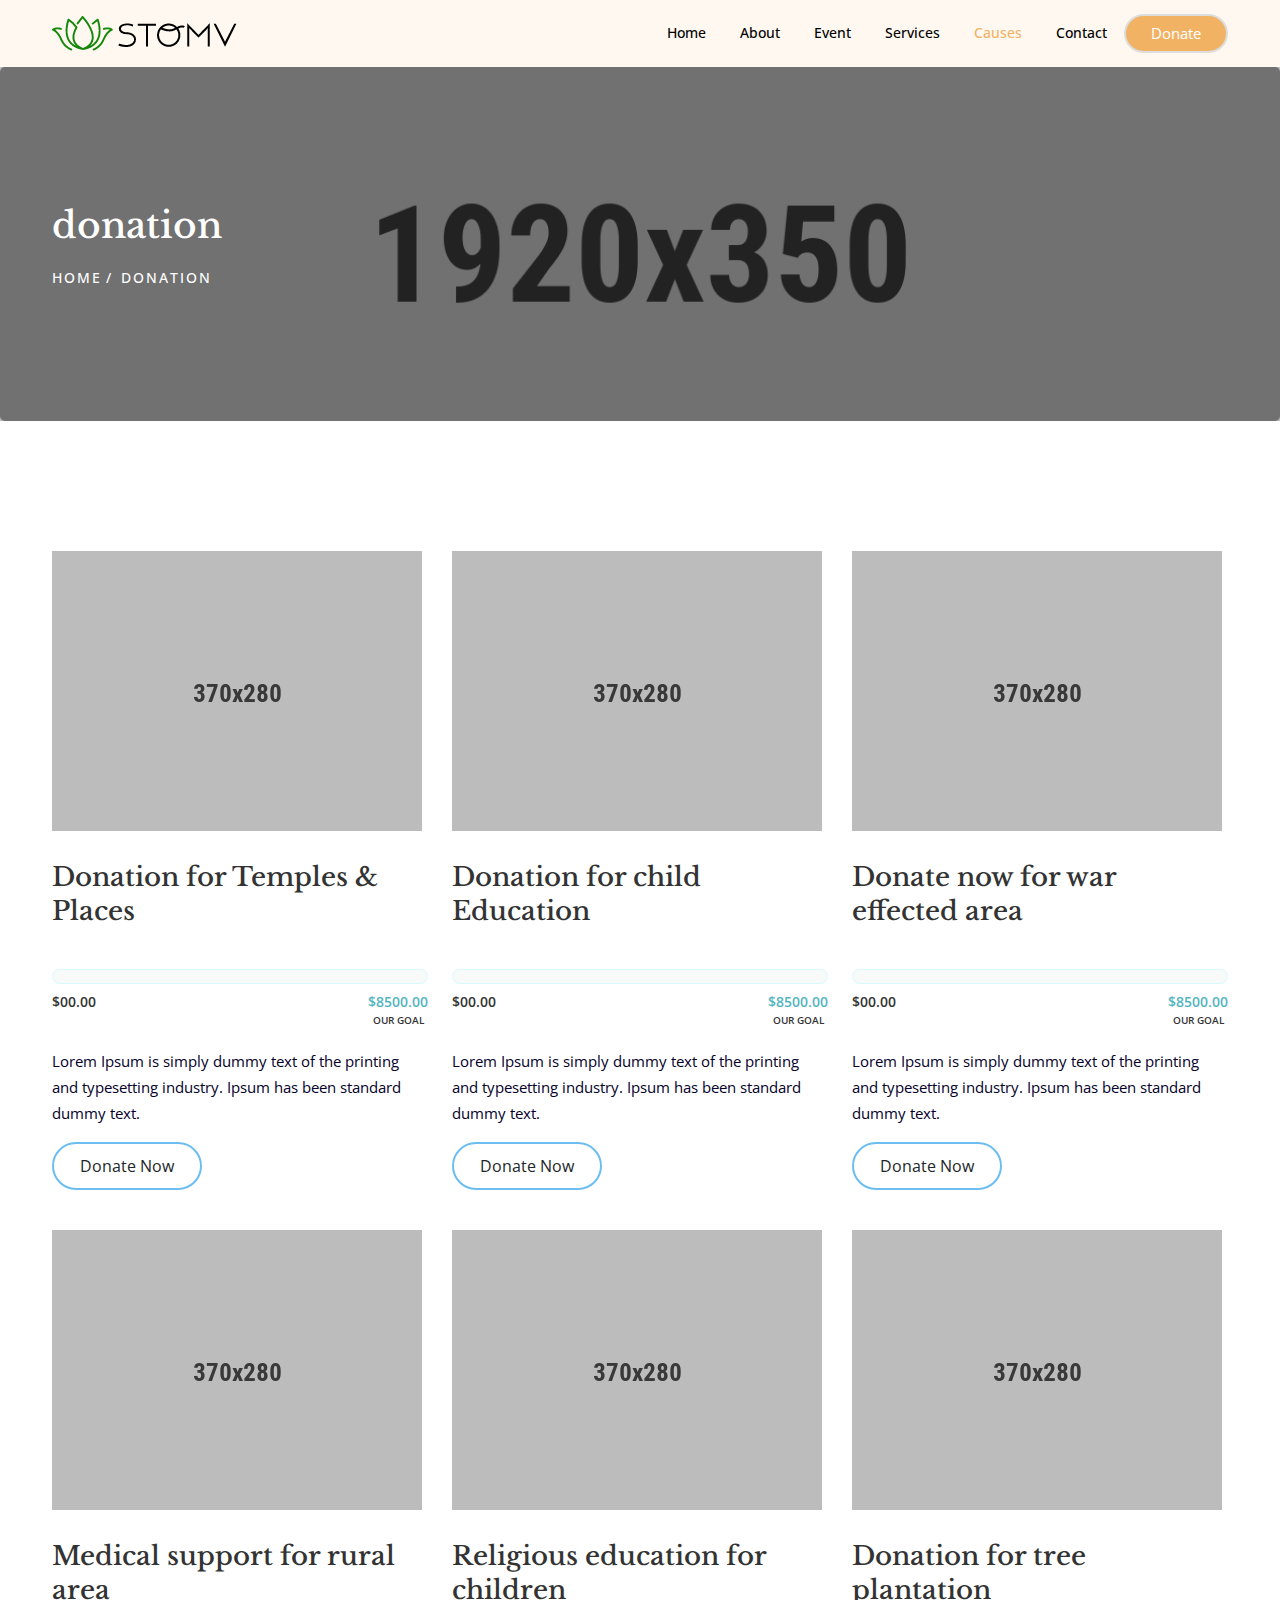
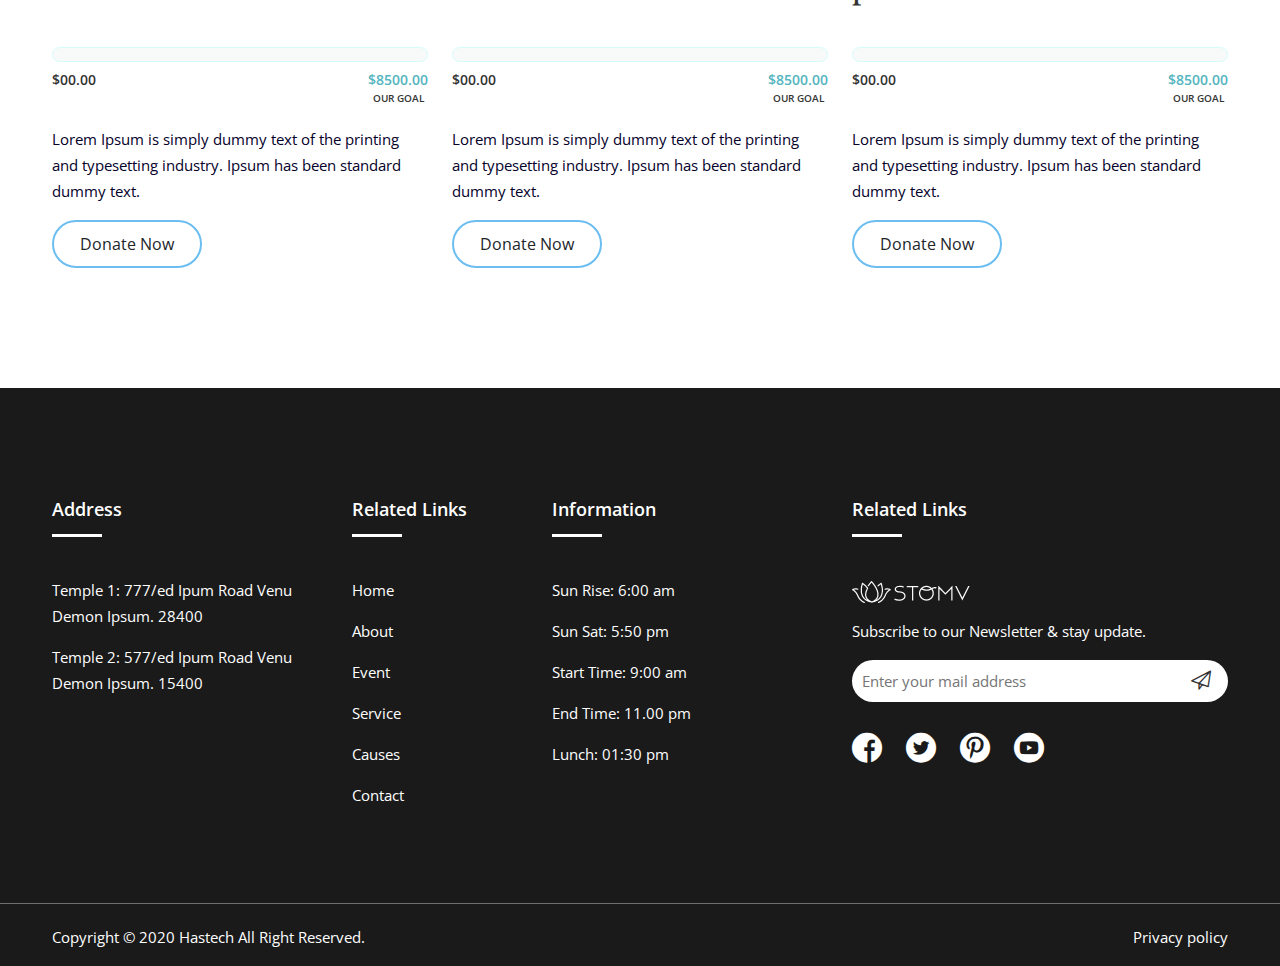
<file: donation.html>
<!DOCTYPE html>
<html class="no-js" lang="zxx">

<head>
    <meta charset="utf-8">
    <meta http-equiv="X-UA-Compatible" content="IE=edge">
    <title>Stomv - Religious Temple HTML Template</title>
    <meta name="description" content="">
    <meta name="viewport" content="width=device-width, initial-scale=1">
    <!-- Favicon -->
    <link rel="icon" href="assets/images/favicon.ico">

    <!-- CSS
    ============================================ -->
    <!-- Vendor & Plugins CSS (Please remove the comment from below vendor.min.css & plugins.min.css for better website load performance and remove css files from avobe) -->

    <link rel="stylesheet" href="assets/css/vendor/vendor.min.css">
    <link rel="stylesheet" href="assets/css/plugins/plugins.min.css">

    <!-- Main Style CSS -->
    <link rel="stylesheet" href="assets/css/style.min.css">

</head>

<body>





    <!--====================  header area ====================-->
    <div class="header-area header-area--default">


        <!-- Header Bottom Wrap Start -->
        <header class="header-area header-sticky">
            <div class="container">
                <div class="row">
                    <div class="col-lg-12 d-flex align-items-center">
                        <div class="header__logo">
                            <div class="logo">
                                <a href="index.html"><img src="assets/images/logo/logo.png" alt=""></a>
                            </div>
                        </div>
                        <div class="header-right">
                            <div class="header__navigation menu-style-three d-none d-lg-block">
                                <nav class="navigation-menu">
                                    <ul>
                                        <li class="has-children has-children--multilevel-submenu active">
                                            <a href="#"><span>Home</span></a>
                                            <ul class="submenu">
                                                <li class="active"><a href="index.html"><span>Home One</span></a></li>
                                                <li><a href="index-2.html"><span>Home Two</span></a></li>
                                                <li><a href="index-3.html"><span>Home Three</span></a></li>
                                                <li><a href="index-4.html"><span>Home Four</span></a></li>
                                            </ul>
                                        </li>
                                        <li class="has-children">
                                            <a href="about-us.html"><span>About</span></a>
                                        </li>
                                        <li class="has-children">
                                            <a href="events.html"><span>Event</span></a>
                                        </li>
                                        <li class="has-children has-children--multilevel-submenu">
                                            <a href="service.html"><span>Services</span></a>
                                            <!-- <ul class="submenu">
                                                <li><a href="it-services.html"><span>IT Services</span></a></li>
                                            </ul> -->
                                        </li>
                                        <li class="has-children has-children--multilevel-submenu">
                                            <a href="donation.html"><span>Causes</span></a>
                                            <ul class="submenu">
                                                <li><a href="causes.html"><span>Causes</span></a></li>
                                                <li><a href="gallery.html"><span>Gallery</span></a></li>
                                                <li><a href="mission-and-vision.html"><span>Mission & Vision</span></a></li>
                                                <li><a href="causes-details.html"><span>Causes Details</span></a></li>
                                                <li><a href="events-details.html"><span>Events Details</span></a></li>
                                            </ul>
                                        </li>
                                        <li class="has-children">
                                            <a href="contact-us.html"><span>Contact</span></a>
                                        </li>

                                    </ul>
                                </nav>

                            </div>

                            <div class="header-btn text-end d-none d-sm-block ml-lg-4">
                                <a class="btn-circle btn-default btn" href="#">Donate</a>
                            </div>

                            <!-- mobile menu -->
                            <div class="mobile-navigation-icon d-block d-lg-none" id="mobile-menu-trigger">
                                <i></i>
                            </div>
                        </div>
                    </div>
                </div>
            </div>
        </header>
        <!-- Header Bottom Wrap End -->

    </div>
    <!--====================  End of header area  ====================-->





    <!-- breadcrumb-area start -->
    <div class="breadcrumb-area bg-overlay-black-4">
        <div class="container">
            <div class="row">
                <div class="col-lg-12 position-relative">
                    <h3 class="breadcrumb-title text-white">donation</h3>
                    <!-- breadcrumb-list start -->
                    <ul class="breadcrumb-list">
                        <li class="breadcrumb-item"><a href="index.html">Home</a></li>
                        <li class="breadcrumb-item active">donation</li>
                    </ul>
                    <!-- breadcrumb-list end -->
                </div>
            </div>
        </div>
    </div>
    <!-- breadcrumb-area end -->









    <div class="site-wrapper-reveal">

        <!-- ======== Donation Area Start ========== -->
        <div class="donation-area section-space--pb_120 section-space--pt_90">
            <div class="container">
                <div class="row">

                    <div class="col-lg-4 col-md-6">
                        <!-- Single Donation Wrap Start -->
                        <div class="single-event-wrap mt-40">
                            <a href="#" class="event-image">
                                <img src="assets/images/donation/donate-01.png" class="img-fluid" alt="Donation Image">
                            </a>
                            <div class="donation-content mt-30">
                                <div class="content-title">
                                    <h4 class="mb-15"><a href="#">Donation for Temples
                                            & Places</a></h4>
                                </div>
                                <div class="progress-wrap-muslim section-space--mt_40">
                                    <div class="progress-bar--two">
                                        <!-- Start Single Progress Charts -->
                                        <div class="progress-charts">
                                            <div class="progress">
                                                <div class="progress-bar wow fadeInLeft animated" data-wow-duration="0.5s" data-wow-delay=".3s" role="progressbar" style="width: 60%; visibility: visible; animation-duration: 0.5s; animation-delay: 0.3s;" aria-valuenow="60" aria-valuemin="0" aria-valuemax="100">
                                                    <p class="percent-label">$4500.00</p>
                                                </div>
                                            </div>
                                            <div class="progress_sold_av">
                                                <p class="start-sold">$00.00</p>
                                                <p class="sold-av">$8500.00 <br> <span>OUR GOAL</span></p>
                                            </div>
                                        </div>
                                        <!-- End Single Progress Charts -->
                                    </div>
                                    <p>Lorem Ipsum is simply dummy text of the
                                        printing and typesetting industry. Ipsum has
                                        been standard dummy text.</p>
                                    <div class="donate-btn">
                                        <a href="#" class="btn donate-btn">Donate Now</a>
                                    </div>
                                </div>

                            </div>
                        </div>
                        <!--// Single Donation Wrap End -->
                    </div>

                    <div class="col-lg-4 col-md-6">
                        <!-- Single Donation Wrap Start -->
                        <div class="single-event-wrap mt-40">
                            <a href="#" class="event-image">
                                <img src="assets/images/donation/donate-02.png" class="img-fluid" alt="Donation Image">
                            </a>
                            <div class="donation-content mt-30">
                                <div class="content-title">
                                    <h4 class="mb-15"><a href="#">Donation for child
                                            Education</a></h4>
                                </div>
                                <div class="progress-wrap-muslim section-space--mt_40">
                                    <div class="progress-bar--two">
                                        <!-- Start Single Progress Charts -->
                                        <div class="progress-charts">
                                            <div class="progress">
                                                <div class="progress-bar wow fadeInLeft animated" data-wow-duration="0.5s" data-wow-delay=".3s" role="progressbar" style="width: 60%; visibility: visible; animation-duration: 0.5s; animation-delay: 0.3s;" aria-valuenow="60" aria-valuemin="0" aria-valuemax="100">
                                                    <p class="percent-label">$4500.00</p>
                                                </div>
                                            </div>
                                            <div class="progress_sold_av">
                                                <p class="start-sold">$00.00</p>
                                                <p class="sold-av">$8500.00 <br> <span>OUR GOAL</span></p>
                                            </div>
                                        </div>
                                        <!-- End Single Progress Charts -->
                                    </div>
                                    <p>Lorem Ipsum is simply dummy text of the
                                        printing and typesetting industry. Ipsum has
                                        been standard dummy text.</p>
                                    <div class="donate-btn">
                                        <a href="#" class="btn donate-btn">Donate Now</a>
                                    </div>
                                </div>

                            </div>
                        </div>
                        <!--// Single Donation Wrap End -->
                    </div>

                    <div class="col-lg-4 col-md-6">
                        <!-- Single Donation Wrap Start -->
                        <div class="single-event-wrap mt-40">
                            <a href="#" class="event-image">
                                <img src="assets/images/donation/donate-03.png" class="img-fluid" alt="Donation Image">
                            </a>
                            <div class="donation-content mt-30">
                                <div class="content-title">
                                    <h4 class="mb-15"><a href="#">Donate now for war
                                            effected area</a></h4>
                                </div>
                                <div class="progress-wrap-muslim section-space--mt_40">
                                    <div class="progress-bar--two">
                                        <!-- Start Single Progress Charts -->
                                        <div class="progress-charts">
                                            <div class="progress">
                                                <div class="progress-bar wow fadeInLeft animated" data-wow-duration="0.5s" data-wow-delay=".3s" role="progressbar" style="width: 60%; visibility: visible; animation-duration: 0.5s; animation-delay: 0.3s;" aria-valuenow="60" aria-valuemin="0" aria-valuemax="100">
                                                    <p class="percent-label">$4500.00</p>
                                                </div>
                                            </div>
                                            <div class="progress_sold_av">
                                                <p class="start-sold">$00.00</p>
                                                <p class="sold-av">$8500.00 <br> <span>OUR GOAL</span></p>
                                            </div>
                                        </div>
                                        <!-- End Single Progress Charts -->
                                    </div>
                                    <p>Lorem Ipsum is simply dummy text of the
                                        printing and typesetting industry. Ipsum has
                                        been standard dummy text.</p>
                                    <div class="donate-btn">
                                        <a href="#" class="btn donate-btn">Donate Now</a>
                                    </div>
                                </div>

                            </div>
                        </div>
                        <!--// Single Donation Wrap End -->
                    </div>

                    <div class="col-lg-4 col-md-6">
                        <!-- Single Donation Wrap Start -->
                        <div class="single-event-wrap mt-40">
                            <a href="#" class="event-image">
                                <img src="assets/images/donation/donate-04.png" class="img-fluid" alt="Donation Image">
                            </a>
                            <div class="donation-content mt-30">
                                <div class="content-title">
                                    <h4 class="mb-15"><a href="#">Medical support for
                                            rural area</a></h4>
                                </div>
                                <div class="progress-wrap-muslim section-space--mt_40">
                                    <div class="progress-bar--two">
                                        <!-- Start Single Progress Charts -->
                                        <div class="progress-charts">
                                            <div class="progress">
                                                <div class="progress-bar wow fadeInLeft animated" data-wow-duration="0.5s" data-wow-delay=".3s" role="progressbar" style="width: 60%; visibility: visible; animation-duration: 0.5s; animation-delay: 0.3s;" aria-valuenow="60" aria-valuemin="0" aria-valuemax="100">
                                                    <p class="percent-label">$4500.00</p>
                                                </div>
                                            </div>
                                            <div class="progress_sold_av">
                                                <p class="start-sold">$00.00</p>
                                                <p class="sold-av">$8500.00 <br> <span>OUR GOAL</span></p>
                                            </div>
                                        </div>
                                        <!-- End Single Progress Charts -->
                                    </div>
                                    <p>Lorem Ipsum is simply dummy text of the
                                        printing and typesetting industry. Ipsum has
                                        been standard dummy text.</p>
                                    <div class="donate-btn">
                                        <a href="#" class="btn donate-btn">Donate Now</a>
                                    </div>
                                </div>

                            </div>
                        </div>
                        <!--// Single Donation Wrap End -->
                    </div>

                    <div class="col-lg-4 col-md-6">
                        <!-- Single Donation Wrap Start -->
                        <div class="single-event-wrap mt-40">
                            <a href="#" class="event-image">
                                <img src="assets/images/donation/donate-05.png" class="img-fluid" alt="Donation Image">
                            </a>
                            <div class="donation-content mt-30">
                                <div class="content-title">
                                    <h4 class="mb-15"><a href="#">Religious education for
                                            children</a></h4>
                                </div>
                                <div class="progress-wrap-muslim section-space--mt_40">
                                    <div class="progress-bar--two">
                                        <!-- Start Single Progress Charts -->
                                        <div class="progress-charts">
                                            <div class="progress">
                                                <div class="progress-bar wow fadeInLeft animated" data-wow-duration="0.5s" data-wow-delay=".3s" role="progressbar" style="width: 60%; visibility: visible; animation-duration: 0.5s; animation-delay: 0.3s;" aria-valuenow="60" aria-valuemin="0" aria-valuemax="100">
                                                    <p class="percent-label">$4500.00</p>
                                                </div>
                                            </div>
                                            <div class="progress_sold_av">
                                                <p class="start-sold">$00.00</p>
                                                <p class="sold-av">$8500.00 <br> <span>OUR GOAL</span></p>
                                            </div>
                                        </div>
                                        <!-- End Single Progress Charts -->
                                    </div>
                                    <p>Lorem Ipsum is simply dummy text of the
                                        printing and typesetting industry. Ipsum has
                                        been standard dummy text.</p>
                                    <div class="donate-btn">
                                        <a href="#" class="btn donate-btn">Donate Now</a>
                                    </div>
                                </div>

                            </div>
                        </div>
                        <!--// Single Donation Wrap End -->
                    </div>

                    <div class="col-lg-4 col-md-6">
                        <!-- Single Donation Wrap Start -->
                        <div class="single-event-wrap mt-40">
                            <a href="#" class="event-image">
                                <img src="assets/images/donation/donate-06.png" class="img-fluid" alt="Donation Image">
                            </a>
                            <div class="donation-content mt-30">
                                <div class="content-title">
                                    <h4 class="mb-15"><a href="#">Donation for tree
                                            plantation </a></h4>
                                </div>
                                <div class="progress-wrap-muslim section-space--mt_40">
                                    <div class="progress-bar--two">
                                        <!-- Start Single Progress Charts -->
                                        <div class="progress-charts">
                                            <div class="progress">
                                                <div class="progress-bar wow fadeInLeft animated" data-wow-duration="0.5s" data-wow-delay=".3s" role="progressbar" style="width: 60%; visibility: visible; animation-duration: 0.5s; animation-delay: 0.3s;" aria-valuenow="60" aria-valuemin="0" aria-valuemax="100">
                                                    <p class="percent-label">$4500.00</p>
                                                </div>
                                            </div>
                                            <div class="progress_sold_av">
                                                <p class="start-sold">$00.00</p>
                                                <p class="sold-av">$8500.00 <br> <span>OUR GOAL</span></p>
                                            </div>
                                        </div>
                                        <!-- End Single Progress Charts -->
                                    </div>
                                    <p>Lorem Ipsum is simply dummy text of the
                                        printing and typesetting industry. Ipsum has
                                        been standard dummy text.</p>
                                    <div class="donate-btn">
                                        <a href="#" class="btn donate-btn">Donate Now</a>
                                    </div>
                                </div>

                            </div>
                        </div>
                        <!--// Single Donation Wrap End -->
                    </div>


                </div>
            </div>
        </div>
        <!-- ======== Donation Area End ========== -->

    </div>



    <!--========== Footer Area Start ==========-->
    <footer class="footer-area bg-footer">
        <div class="footer-top section-space--ptb_80 section-pb text-white">
            <div class="container">
                <div class="row">
                    <div class="col-lg-3 col-md-6">
                        <div class="widget-footer mt-30">
                            <div class="footer-title">
                                <h6>Address</h6>
                            </div>
                            <div class="footer-contents">
                                <ul>
                                    <li><span>Temple 1: </span> 777/ed Ipum Road Venu
                                        Demon Ipsum. 28400</li>
                                    <li><span>Temple 2: </span> 577/ed Ipum Road Venu
                                        Demon Ipsum. 15400</li>
                                </ul>
                            </div>
                        </div>
                    </div>
                    <div class="col-lg-2 col-md-6">
                        <div class="widget-footer mt-30">
                            <div class="footer-title">
                                <h6>Related Links</h6>
                            </div>
                            <div class="footer-contents">
                                <ul>
                                    <li><a href="index.html">Home</a></li>
                                    <li><a href="about-us.html">About</a></li>
                                    <li><a href="events.html">Event</a></li>
                                    <li><a href="service.html">Service</a></li>
                                    <li><a href="causes.html">Causes</a></li>
                                    <li><a href="contact-us.html">Contact</a></li>
                                </ul>
                            </div>
                        </div>
                    </div>
                    <div class="col-lg-3 col-md-6">
                        <div class="widget-footer mt-30">
                            <div class="footer-title">
                                <h6>Information</h6>
                            </div>
                            <div class="footer-contents">
                                <ul>
                                    <li>Sun Rise: 6:00 am</li>
                                    <li>Sun Sat: 5:50 pm</li>
                                    <li>Start Time: 9:00 am</li>
                                    <li>End Time: 11.00 pm</li>
                                    <li>Lunch: 01:30 pm</li>
                                </ul>
                            </div>
                        </div>
                    </div>
                    <div class="col-lg-4 col-md-6">
                        <div class="widget-footer mt-30">
                            <div class="footer-title">
                                <h6>Related Links</h6>
                            </div>
                            <div class="footer-logo mb-15">
                                <a href="index.html"><img src="assets/images/logo/footer-logo.png" alt=""></a>
                            </div>
                            <div class="footer-contents">
                                <p> Subscribe to our Newsletter & stay update. </p>
                                <div class="newsletter-box">
                                    <input type="text" placeholder="Enter your mail address">
                                    <button><i class="flaticon-paper-plane"></i></button>
                                </div>

                                <ul class="footer-social-share mt-20">
                                    <li><a href="#"><i class="flaticon-facebook"></i></a></li>
                                    <li><a href="#"><i class="flaticon-twitter"></i></a></li>
                                    <li><a href="#"><i class="flaticon-pinterest-social-logo"></i></a></li>
                                    <li><a href="#"><i class="flaticon-youtube"></i></a></li>
                                </ul>

                            </div>
                        </div>
                    </div>
                </div>
            </div>
        </div>
        <div class="footer-bottom-area">
            <div class="container">
                <div class="row">
                    <div class="col-lg-12">
                        <div class="copy-right-box">
                            <p class="text-white">Copyright &copy; 2020 Hastech <a href="https://hasthemes.com/" target="_blank">All Right Reserved</a>.</p>
                            <p class=" text-white"><a href="#">Privacy policy</a></p>
                        </div>
                    </div>
                </div>
            </div>
        </div>
    </footer>
    <!--==========// Footer Area End ==========-->





    <!--====================  scroll top ====================-->
    <a href="#" class="scroll-top" id="scroll-top">
        <i class="arrow-top flaticon-up-arrow"></i>
        <i class="arrow-bottom flaticon-up-arrow"></i>
    </a>
    <!--====================  End of scroll top  ====================-->

    <!--====================  mobile menu overlay ====================-->
    <div class="mobile-menu-overlay" id="mobile-menu-overlay">
        <div class="mobile-menu-overlay__inner">
            <div class="mobile-menu-overlay__header">
                <div class="container-fluid">
                    <div class="row align-items-center">
                        <div class="col-md-6 col-8">
                            <!-- logo -->
                            <div class="logo">
                                <a href="index.html">
                                    <img src="assets/images/logo/logo.png" class="img-fluid" alt="">
                                </a>
                            </div>
                        </div>
                        <div class="col-md-6 col-4">
                            <!-- mobile menu content -->
                            <div class="mobile-menu-content text-end">
                                <span class="mobile-navigation-close-icon" id="mobile-menu-close-trigger"></span>
                            </div>
                        </div>
                    </div>
                </div>
            </div>
            <div class="mobile-menu-overlay__body">
                <nav class="offcanvas-navigation">
                    <ul>
                        <li class="has-children">
                            <a href="index.html">Home</a>
                            <ul class="sub-menu">
                                <li><a href="index.html"><span>Home 1</span></a></li>
                                <li><a href="index-2.html"><span>Home 2</span></a></li>
                                <li><a href="index-3.html"><span>Home 3</span></a></li>
                                <li><a href="index-4.html"><span>Home 4</span></a></li>
                            </ul>
                        </li>
                        <li class="has-children">
                            <a href="about-us.html">about</a>
                        </li>
                        <li class="has-children">
                            <a href="events.html">Evnets</a>
                        </li>
                        <li class="has-children">
                            <a href="service.html">Services</a>
                        </li>
                        <li class="has-children">
                            <a href="causes.html">Causes</a>
                        </li>
                        <li class="has-children">
                            <a href="javascript:void(0)">Pages</a>
                            <ul class="sub-menu">
                                <li><a href="gallery.html"><span>Gallery</span></a></li>
                                <li><a href="mission-and-vision.html"><span>Mission & Vision</span></a></li>
                                <li><a href="causes-details.html"><span>Causes Details</span></a></li>
                                <li><a href="events-details.html"><span>Events Details</span></a></li>
                            </ul>
                        </li>
                        <li class="has-children">
                            <a href="contact-us.html">Contact</a>
                        </li>
                    </ul>
                </nav>
            </div>
        </div>
    </div>
    <!--====================  End of mobile menu overlay  ====================-->




    <!-- JS
    ============================================ -->

    <!-- Modernizer JS -->
    <script src="assets/js/vendor/modernizr-2.8.3.min.js"></script>

    <!-- jquery JS -->
    <script src="assets/js/vendor/jquery-3.5.1.min.js"></script>
    <script src="assets/js/vendor/jquery-migrate-3.3.0.min.js"></script>

    <!-- Bootstrap JS -->
    <script src="assets/js/vendor/bootstrap.min.js"></script>

    <!-- Plugins JS (Please remove the comment from below plugins.min.js for better website load performance and remove plugin js files from avobe) -->


    <script src="assets/js/plugins/plugins.min.js"></script>


    <!-- Main JS -->
    <script src="assets/js/main.js"></script>


</body>

</html>
</file>
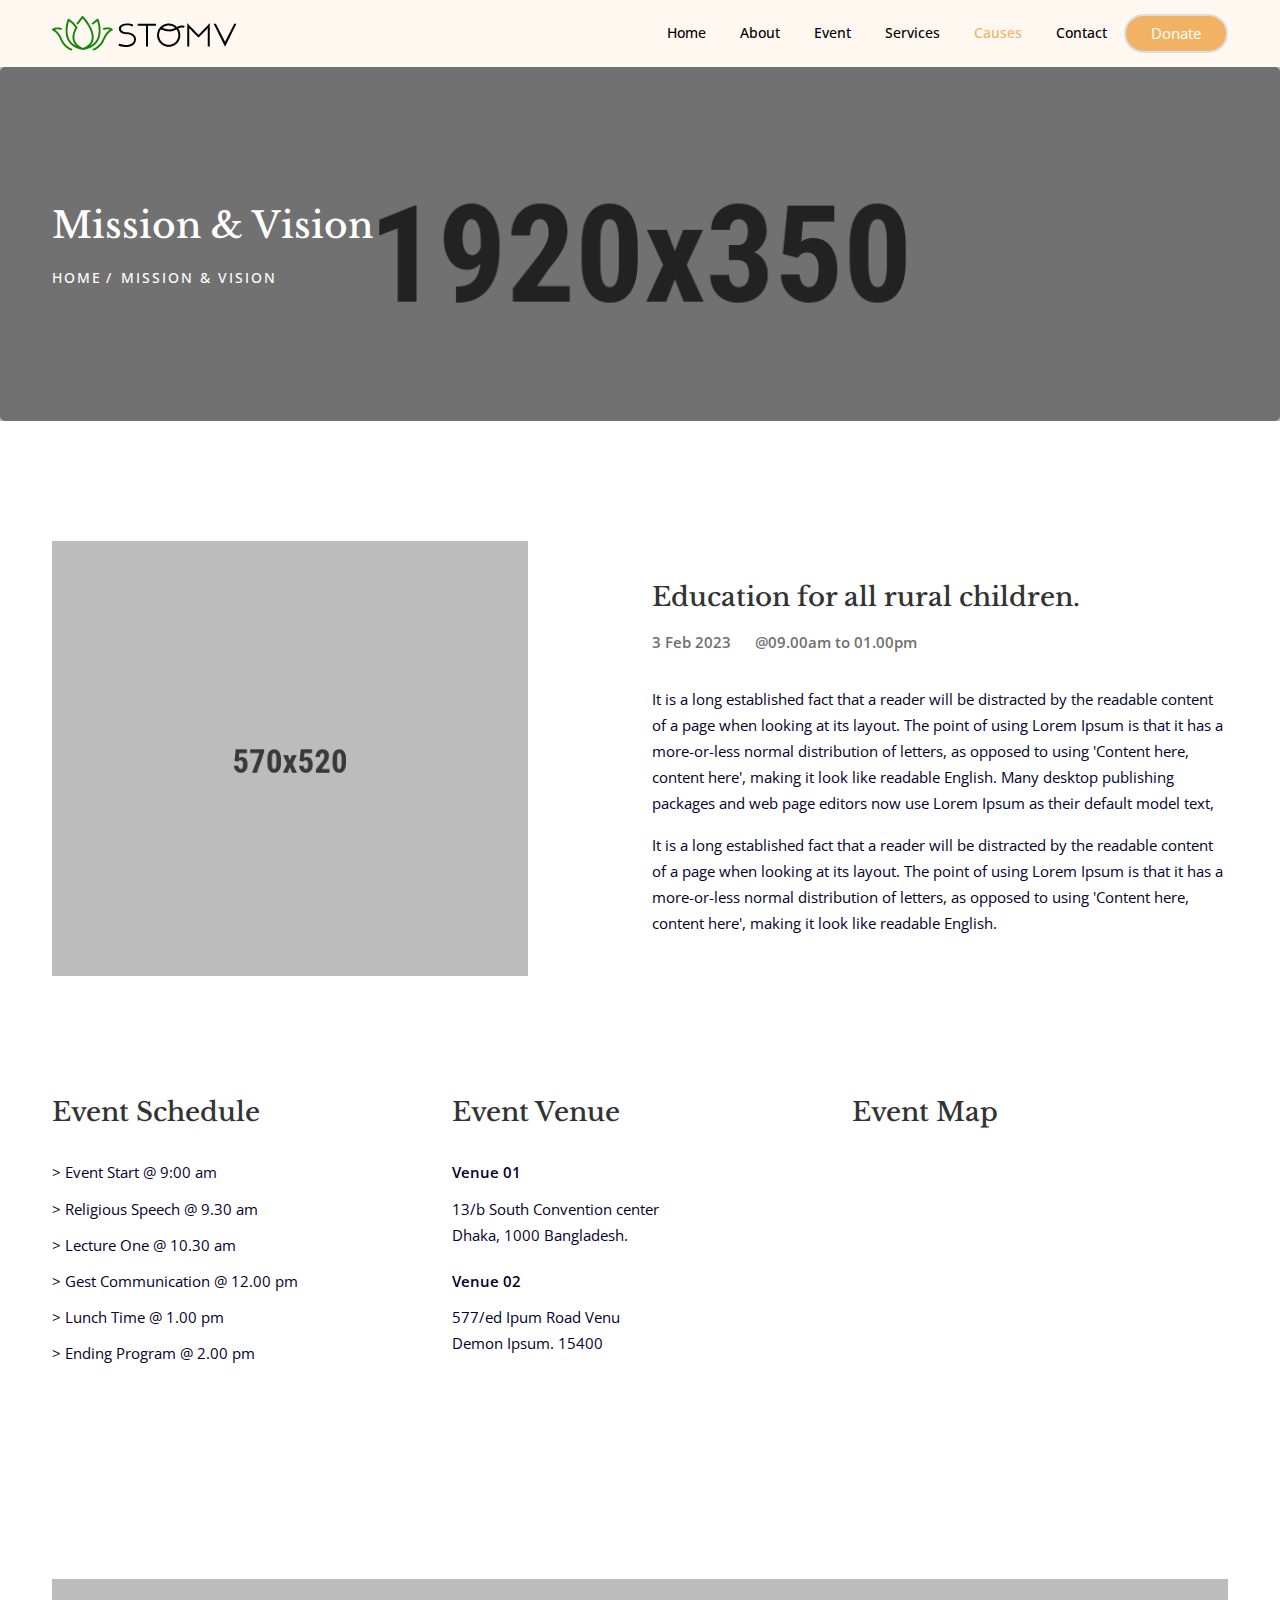
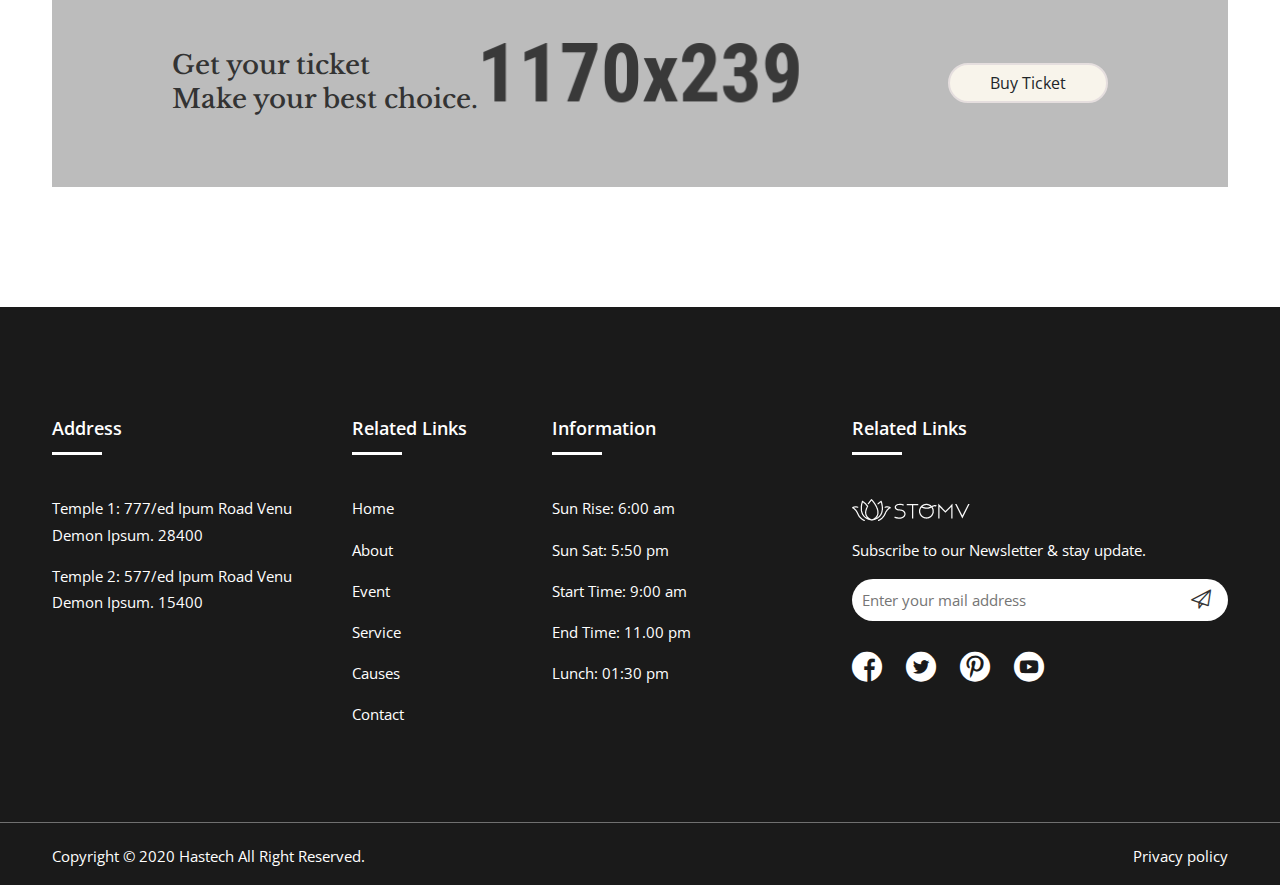
<file: events-details.html>
<!DOCTYPE html>
<html class="no-js" lang="zxx">

<head>
    <meta charset="utf-8">
    <meta http-equiv="X-UA-Compatible" content="IE=edge">
    <title>Stomv - Religious Temple HTML Template</title>
    <meta name="description" content="">
    <meta name="viewport" content="width=device-width, initial-scale=1">
    <!-- Favicon -->
    <link rel="icon" href="assets/images/favicon.ico">

    <!-- CSS
    ============================================ -->
    <!-- Vendor & Plugins CSS (Please remove the comment from below vendor.min.css & plugins.min.css for better website load performance and remove css files from avobe) -->

    <link rel="stylesheet" href="assets/css/vendor/vendor.min.css">
    <link rel="stylesheet" href="assets/css/plugins/plugins.min.css">

    <!-- Main Style CSS -->
    <link rel="stylesheet" href="assets/css/style.min.css">

</head>

<body>





    <!--====================  header area ====================-->
    <div class="header-area header-area--default">


        <!-- Header Bottom Wrap Start -->
        <header class="header-area header-sticky">
            <div class="container">
                <div class="row">
                    <div class="col-lg-12 d-flex align-items-center">
                        <div class="header__logo">
                            <div class="logo">
                                <a href="index.html"><img src="assets/images/logo/logo.png" alt=""></a>
                            </div>
                        </div>
                        <div class="header-right">
                            <div class="header__navigation menu-style-three d-none d-lg-block">
                                <nav class="navigation-menu">
                                    <ul>
                                        <li class="has-children has-children--multilevel-submenu active">
                                            <a href="#"><span>Home</span></a>
                                            <ul class="submenu">
                                                <li class="active"><a href="index.html"><span>Home One</span></a></li>
                                                <li><a href="index-2.html"><span>Home Two</span></a></li>
                                                <li><a href="index-3.html"><span>Home Three</span></a></li>
                                                <li><a href="index-4.html"><span>Home Four</span></a></li>
                                            </ul>
                                        </li>
                                        <li class="has-children">
                                            <a href="about-us.html"><span>About</span></a>
                                        </li>
                                        <li class="has-children">
                                            <a href="events.html"><span>Event</span></a>
                                        </li>
                                        <li class="has-children has-children--multilevel-submenu">
                                            <a href="service.html"><span>Services</span></a>
                                            <!-- <ul class="submenu">
                                                <li><a href="it-services.html"><span>IT Services</span></a></li>
                                            </ul> -->
                                        </li>
                                        <li class="has-children has-children--multilevel-submenu">
                                            <a href="donation.html"><span>Causes</span></a>
                                            <ul class="submenu">
                                                <li><a href="causes.html"><span>Causes</span></a></li>
                                                <li><a href="gallery.html"><span>Gallery</span></a></li>
                                                <li><a href="mission-and-vision.html"><span>Mission & Vision</span></a></li>
                                                <li><a href="causes-details.html"><span>Causes Details</span></a></li>
                                                <li><a href="events-details.html"><span>Events Details</span></a></li>
                                            </ul>
                                        </li>
                                        <li class="has-children">
                                            <a href="contact-us.html"><span>Contact</span></a>
                                        </li>

                                    </ul>
                                </nav>

                            </div>

                            <div class="header-btn text-end d-none d-sm-block ml-lg-4">
                                <a class="btn-circle btn-default btn" href="#">Donate</a>
                            </div>

                            <!-- mobile menu -->
                            <div class="mobile-navigation-icon d-block d-lg-none" id="mobile-menu-trigger">
                                <i></i>
                            </div>
                        </div>
                    </div>
                </div>
            </div>
        </header>
        <!-- Header Bottom Wrap End -->

    </div>
    <!--====================  End of header area  ====================-->






    <!-- breadcrumb-area start -->
    <div class="breadcrumb-area--bg-two bg-overlay-black-4">
        <div class="container">
            <div class="row">
                <div class="col-lg-12 position-relative">
                    <h3 class="breadcrumb-title text-white">Mission & Vision</h3>
                    <!-- breadcrumb-list start -->
                    <ul class="breadcrumb-list">
                        <li class="breadcrumb-item"><a href="index.html">Home</a></li>
                        <li class="breadcrumb-item active">Mission & Vision</li>
                    </ul>
                    <!-- breadcrumb-list end -->
                </div>
            </div>
        </div>
    </div>
    <!-- breadcrumb-area end -->








    <div class="site-wrapper-reveal">

        <!-- ======== Donation Area Start ========== -->
        <div class="donation-area section-space--pb_120 section-space--pt_90">
            <div class="container">
                <div class="row">

                    <div class="col-lg-12">
                        <!-- Single Donation Wrap Start -->
                        <div class="single-donation-wrap row align-items-center justify-content-between">
                            <div class="col-lg-5">
                                <div class="donation-image">
                                    <img src="assets/images/events/events-details.png" class="img-fluid" alt="Donation Image">
                                </div>
                            </div>
                            <div class="col-lg-6">
                                <div class="donation-content ml-lg-5">
                                    <div class="donation-title mb-30">
                                        <h4 class="mb-15">Education for all rural children.</h4>
                                        <div class="event-date"><span>3 Feb 2023 </span> <span>@09.00am to 01.00pm</span></div>
                                    </div>

                                    <p>It is a long established fact that a reader will be distracted by the readable content of a page when looking at its layout. The point of using Lorem Ipsum is that it has a more-or-less normal distribution of letters, as opposed to using 'Content here, content here', making it look like readable English. Many desktop publishing packages and web page editors now use Lorem Ipsum as their default model text,</p>

                                    <p>It is a long established fact that a reader will be distracted by the readable content of a page when looking at its layout. The point of using Lorem Ipsum is that it has a more-or-less normal distribution of letters, as opposed to using 'Content here, content here', making it look like readable English.</p>

                                </div>
                            </div>
                        </div>
                        <!--// Single Donation Wrap End -->
                    </div>

                </div>
            </div>
        </div>
        <!-- ======== Donation Area End ========== -->

        <!--=========== Causes Details Area Start ==========-->
        <div class="causes-details-area section-space--pb_120">
            <div class="container">
                <div class="row">
                    <div class="col-lg-4 col-md-6 col-sm-6">
                        <div class="mission-wrap mr-lg-5">
                            <div class="section-title-wrap text-left">
                                <h4 class="section-title-normal mb-30">Event Schedule</h4>
                            </div>

                            <div class="target-content">
                                <ul class="mt-30 mision-list">
                                    <li> > Event Start @ 9:00 am</li>
                                    <li> > Religious Speech @ 9.30 am</li>
                                    <li> > Lecture One @ 10.30 am</li>
                                    <li> > Gest Communication @ 12.00 pm</li>
                                    <li> > Lunch Time @ 1.00 pm</li>
                                    <li> > Ending Program @ 2.00 pm</li>
                                </ul>
                            </div>

                        </div>
                    </div>
                    <div class="col-lg-4 col-md-6 col-sm-6">
                        <div class="target-wrap ml-lg-5 small-mt__40 ">
                            <div class="section-title-wrap text-left">
                                <h4 class="section-title-normal mb-30">Event Venue </h4>
                            </div>

                            <div class="target-content">
                                <ul class="venue-list">
                                    <li><span>Venue 01 </span>
                                        13/b South Convention center
                                        <br>  Dhaka, 1000 Bangladesh.
                                </li>
                                    <li><span>Venue 02 </span>
                                        577/ed Ipum Road Venu
                                        <br> Demon Ipsum. 15400
                                </li>
                                </ul>
                            </div>

                        </div>
                    </div>
                    <div class="col-lg-4 col-md-12">
                        <div class="target-wrap ml-lg-5 tablet-mt__40 small-mt__40 ">
                            <div class="section-title-wrap text-left">
                                <h4 class="section-title-normal mb-30">Event Map </h4>
                            </div>

                            <div class="target-content">
                                <div id="googleMap-1" class="embed-responsive-item googleMap-2" data-lat="40.730610" data-Long="-73.935242">
                                    <iframe src="https://www.google.com/maps/embed?pb=!1m18!1m12!1m3!1d3151.838709675939!2d144.95320007668528!3d-37.817246734238516!2m3!1f0!2f0!3f0!3m2!1i1024!2i768!4f13.1!3m3!1m2!1s0x6ad65d4dd5a05d97%3A0x3e64f855a564844d!2s121%20King%20St%2C%20Melbourne%20VIC%203000%2C%20Australia!5e0!3m2!1sen!2sus!4v1670477011653!5m2!1sen!2sus" style="border:0;width:100%;height:100%;" allowfullscreen="" loading="lazy"></iframe>
                                </div>
                            </div>

                        </div>
                    </div>
                </div>
            </div>
        </div>
        <!--=========== Causes Details Area End ==========-->

        <!-- ======== Ticket Area Start ========== -->
        <div class="ticket-area section-space--pb_120">
            <div class="container">
                <div class="row">
                    <div class="col-lg-12">
                        <div class="newsletter-box-area newsletter-bg">
                            <div class="newsletter-title">
                                <h4>Get your ticket <br>
                                Make your best choice. </h4>
                            </div>
                            <button class="btn single-by-ticket-btn">Buy Ticket</button>
                        </div>
                    </div>
                </div>
            </div>
        </div>
        <!-- ======== Ticket  Area End ========== -->

    </div>



    <!--========== Footer Area Start ==========-->
    <footer class="footer-area bg-footer">
        <div class="footer-top section-space--ptb_80 section-pb text-white">
            <div class="container">
                <div class="row">
                    <div class="col-lg-3 col-md-6">
                        <div class="widget-footer mt-30">
                            <div class="footer-title">
                                <h6>Address</h6>
                            </div>
                            <div class="footer-contents">
                                <ul>
                                    <li><span>Temple 1: </span> 777/ed Ipum Road Venu
                                        Demon Ipsum. 28400</li>
                                    <li><span>Temple 2: </span> 577/ed Ipum Road Venu
                                        Demon Ipsum. 15400</li>
                                </ul>
                            </div>
                        </div>
                    </div>
                    <div class="col-lg-2 col-md-6">
                        <div class="widget-footer mt-30">
                            <div class="footer-title">
                                <h6>Related Links</h6>
                            </div>
                            <div class="footer-contents">
                                <ul>
                                    <li><a href="index.html">Home</a></li>
                                    <li><a href="about-us.html">About</a></li>
                                    <li><a href="events.html">Event</a></li>
                                    <li><a href="service.html">Service</a></li>
                                    <li><a href="causes.html">Causes</a></li>
                                    <li><a href="contact-us.html">Contact</a></li>
                                </ul>
                            </div>
                        </div>
                    </div>
                    <div class="col-lg-3 col-md-6">
                        <div class="widget-footer mt-30">
                            <div class="footer-title">
                                <h6>Information</h6>
                            </div>
                            <div class="footer-contents">
                                <ul>
                                    <li>Sun Rise: 6:00 am</li>
                                    <li>Sun Sat: 5:50 pm</li>
                                    <li>Start Time: 9:00 am</li>
                                    <li>End Time: 11.00 pm</li>
                                    <li>Lunch: 01:30 pm</li>
                                </ul>
                            </div>
                        </div>
                    </div>
                    <div class="col-lg-4 col-md-6">
                        <div class="widget-footer mt-30">
                            <div class="footer-title">
                                <h6>Related Links</h6>
                            </div>
                            <div class="footer-logo mb-15">
                                <a href="index.html"><img src="assets/images/logo/footer-logo.png" alt=""></a>
                            </div>
                            <div class="footer-contents">
                                <p> Subscribe to our Newsletter & stay update. </p>
                                <div class="newsletter-box">
                                    <input type="text" placeholder="Enter your mail address">
                                    <button><i class="flaticon-paper-plane"></i></button>
                                </div>

                                <ul class="footer-social-share mt-20">
                                    <li><a href="#"><i class="flaticon-facebook"></i></a></li>
                                    <li><a href="#"><i class="flaticon-twitter"></i></a></li>
                                    <li><a href="#"><i class="flaticon-pinterest-social-logo"></i></a></li>
                                    <li><a href="#"><i class="flaticon-youtube"></i></a></li>
                                </ul>

                            </div>
                        </div>
                    </div>
                </div>
            </div>
        </div>
        <div class="footer-bottom-area">
            <div class="container">
                <div class="row">
                    <div class="col-lg-12">
                        <div class="copy-right-box">
                            <p class="text-white">Copyright &copy; 2020 Hastech <a href="https://hasthemes.com/" target="_blank">All Right Reserved</a>.</p>
                            <p class=" text-white"><a href="#">Privacy policy</a></p>
                        </div>
                    </div>
                </div>
            </div>
        </div>
    </footer>
    <!--==========// Footer Area End ==========-->





    <!--====================  scroll top ====================-->
    <a href="#" class="scroll-top" id="scroll-top">
        <i class="arrow-top flaticon-up-arrow"></i>
        <i class="arrow-bottom flaticon-up-arrow"></i>
    </a>
    <!--====================  End of scroll top  ====================-->

    <!--====================  mobile menu overlay ====================-->
    <div class="mobile-menu-overlay" id="mobile-menu-overlay">
        <div class="mobile-menu-overlay__inner">
            <div class="mobile-menu-overlay__header">
                <div class="container-fluid">
                    <div class="row align-items-center">
                        <div class="col-md-6 col-8">
                            <!-- logo -->
                            <div class="logo">
                                <a href="index.html">
                                    <img src="assets/images/logo/logo.png" class="img-fluid" alt="">
                                </a>
                            </div>
                        </div>
                        <div class="col-md-6 col-4">
                            <!-- mobile menu content -->
                            <div class="mobile-menu-content text-end">
                                <span class="mobile-navigation-close-icon" id="mobile-menu-close-trigger"></span>
                            </div>
                        </div>
                    </div>
                </div>
            </div>
            <div class="mobile-menu-overlay__body">
                <nav class="offcanvas-navigation">
                    <ul>
                        <li class="has-children">
                            <a href="index.html">Home</a>
                            <ul class="sub-menu">
                                <li><a href="index.html"><span>Home 1</span></a></li>
                                <li><a href="index-2.html"><span>Home 2</span></a></li>
                                <li><a href="index-3.html"><span>Home 3</span></a></li>
                                <li><a href="index-4.html"><span>Home 4</span></a></li>
                            </ul>
                        </li>
                        <li class="has-children">
                            <a href="about-us.html">about</a>
                        </li>
                        <li class="has-children">
                            <a href="events.html">Evnets</a>
                        </li>
                        <li class="has-children">
                            <a href="service.html">Services</a>
                        </li>
                        <li class="has-children">
                            <a href="causes.html">Causes</a>
                        </li>
                        <li class="has-children">
                            <a href="javascript:void(0)">Pages</a>
                            <ul class="sub-menu">
                                <li><a href="gallery.html"><span>Gallery</span></a></li>
                                <li><a href="mission-and-vision.html"><span>Mission & Vision</span></a></li>
                                <li><a href="causes-details.html"><span>Causes Details</span></a></li>
                                <li><a href="events-details.html"><span>Events Details</span></a></li>
                            </ul>
                        </li>
                        <li class="has-children">
                            <a href="contact-us.html">Contact</a>
                        </li>
                    </ul>
                </nav>
            </div>
        </div>
    </div>
    <!--====================  End of mobile menu overlay  ====================-->





    <!-- JS
    ============================================ -->

    <!-- Modernizer JS -->
    <script src="assets/js/vendor/modernizr-2.8.3.min.js"></script>

    <!-- jquery JS -->
    <script src="assets/js/vendor/jquery-3.5.1.min.js"></script>
    <script src="assets/js/vendor/jquery-migrate-3.3.0.min.js"></script>

    <!-- Bootstrap JS -->
    <script src="assets/js/vendor/bootstrap.min.js"></script>


    <!-- Plugins JS (Please remove the comment from below plugins.min.js for better website load performance and remove plugin js files from avobe) -->


    <script src="assets/js/plugins/plugins.min.js"></script>


    <!-- Main JS -->
    <script src="assets/js/main.js"></script>

</body>

</html>
</file>
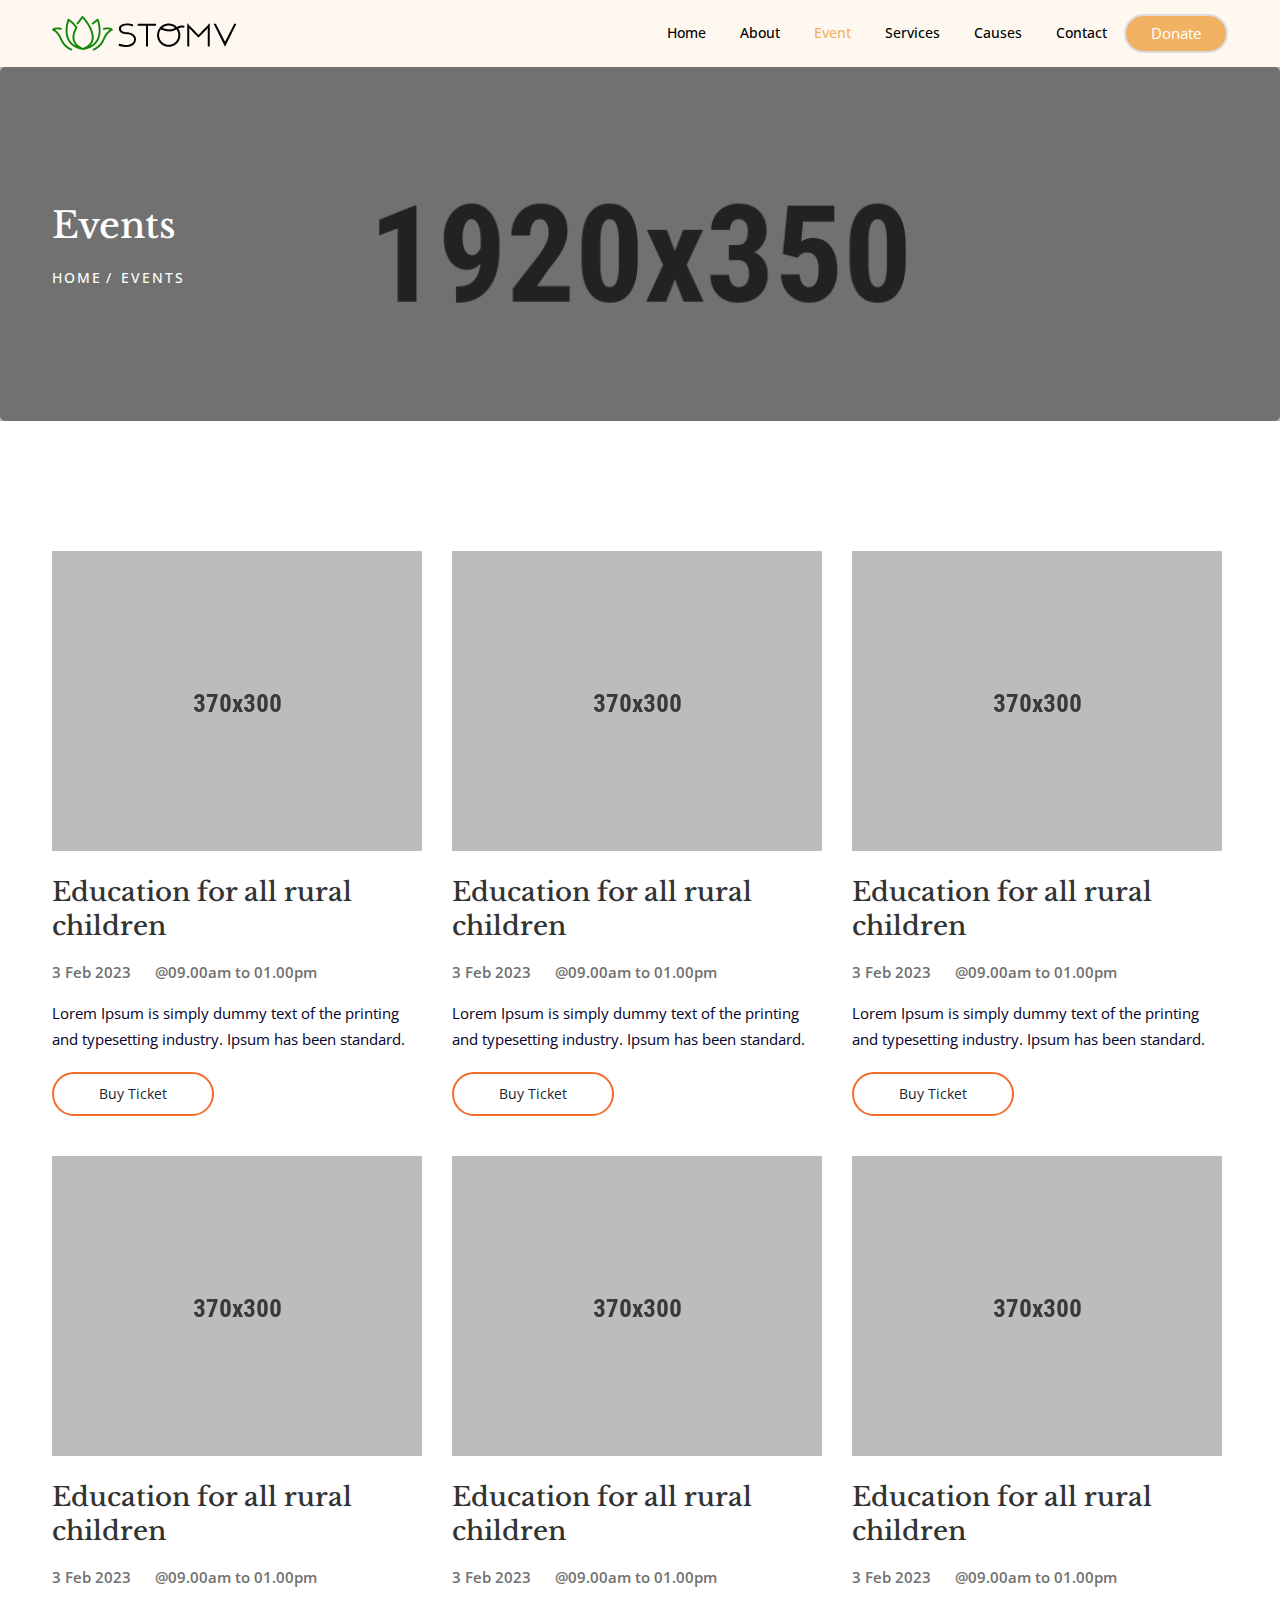
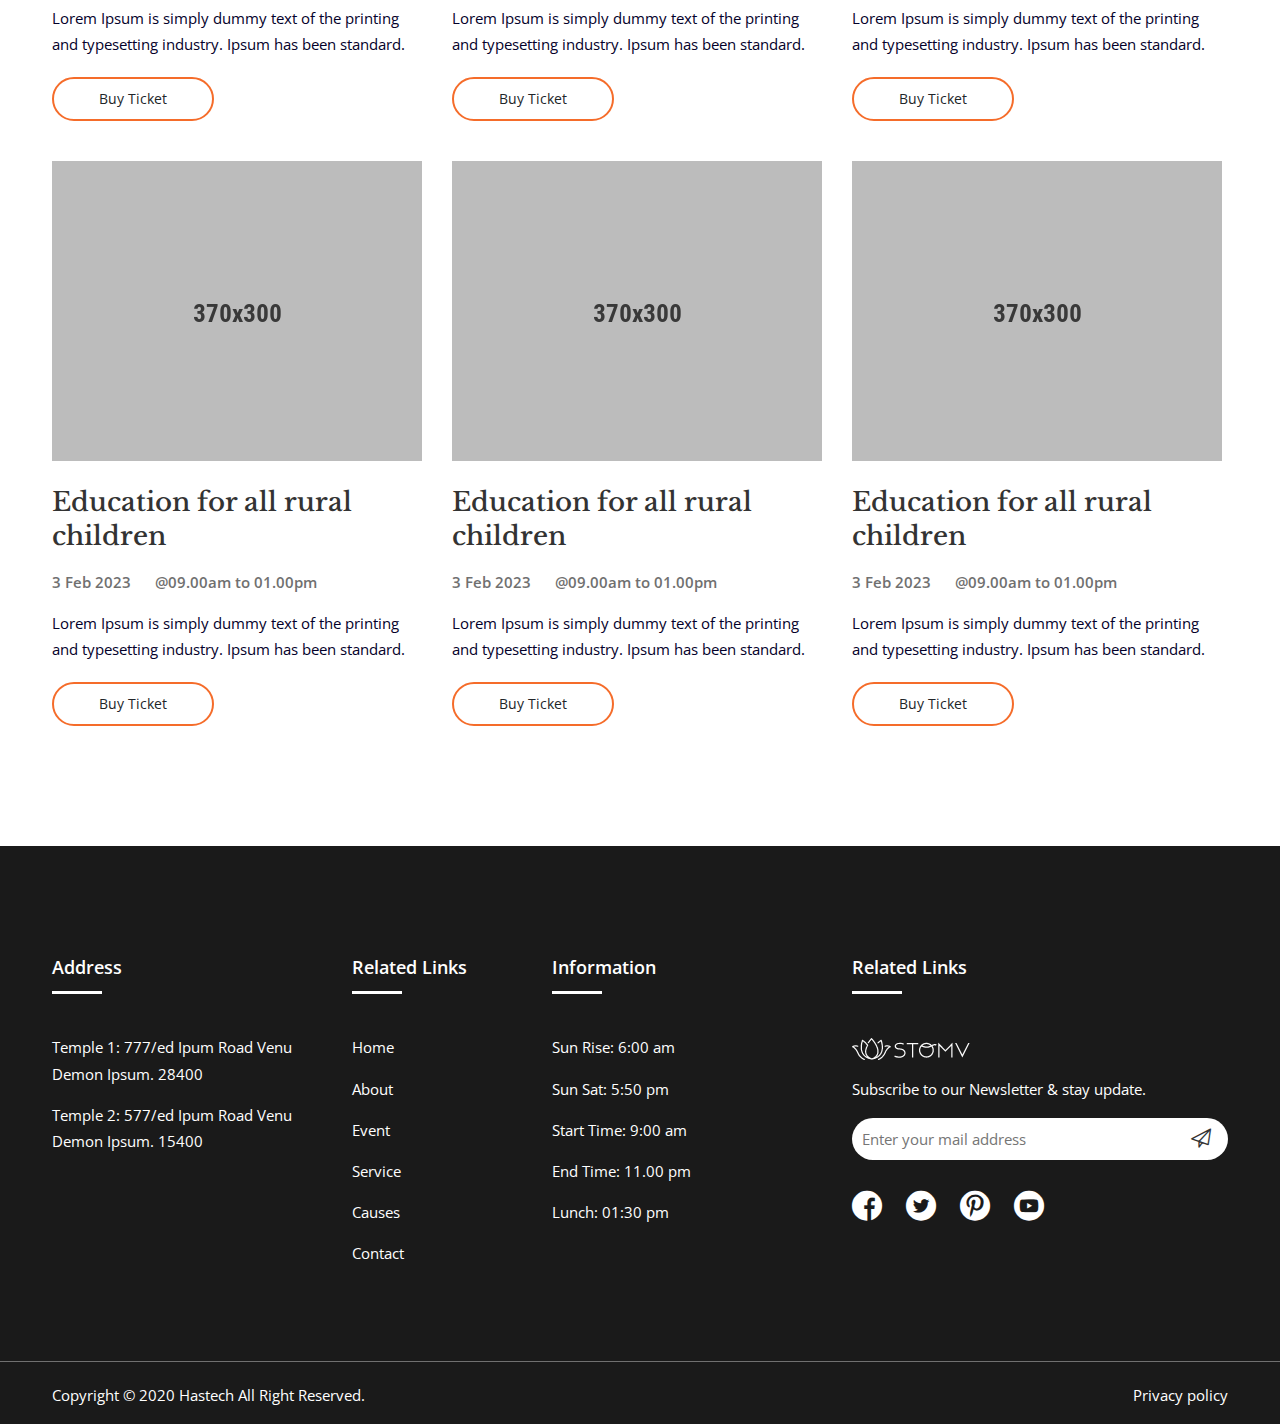
<file: events.html>
<!DOCTYPE html>
<html class="no-js" lang="zxx">

<head>
    <meta charset="utf-8">
    <meta http-equiv="X-UA-Compatible" content="IE=edge">
    <title>Stomv - Religious Temple HTML Template</title>
    <meta name="description" content="">
    <meta name="viewport" content="width=device-width, initial-scale=1">
    <!-- Favicon -->
    <link rel="icon" href="assets/images/favicon.ico">

    <!-- CSS
    ============================================ -->
    <!-- Vendor & Plugins CSS (Please remove the comment from below vendor.min.css & plugins.min.css for better website load performance and remove css files from avobe) -->

    <link rel="stylesheet" href="assets/css/vendor/vendor.min.css">
    <link rel="stylesheet" href="assets/css/plugins/plugins.min.css">

    <!-- Main Style CSS -->
    <link rel="stylesheet" href="assets/css/style.min.css">

</head>

<body>





    <!--====================  header area ====================-->
    <div class="header-area header-area--default">


        <!-- Header Bottom Wrap Start -->
        <header class="header-area header-sticky">
            <div class="container">
                <div class="row">
                    <div class="col-lg-12 d-flex align-items-center">
                        <div class="header__logo">
                            <div class="logo">
                                <a href="index.html"><img src="assets/images/logo/logo.png" alt=""></a>
                            </div>
                        </div>
                        <div class="header-right">
                            <div class="header__navigation menu-style-three d-none d-lg-block">
                                <nav class="navigation-menu">
                                    <ul>
                                        <li class="has-children has-children--multilevel-submenu active">
                                            <a href="#"><span>Home</span></a>
                                            <ul class="submenu">
                                                <li class="active"><a href="index.html"><span>Home One</span></a></li>
                                                <li><a href="index-2.html"><span>Home Two</span></a></li>
                                                <li><a href="index-3.html"><span>Home Three</span></a></li>
                                                <li><a href="index-4.html"><span>Home Four</span></a></li>
                                            </ul>
                                        </li>
                                        <li class="has-children">
                                            <a href="about-us.html"><span>About</span></a>
                                        </li>
                                        <li class="has-children">
                                            <a href="events.html"><span>Event</span></a>
                                        </li>
                                        <li class="has-children has-children--multilevel-submenu">
                                            <a href="service.html"><span>Services</span></a>
                                            <!-- <ul class="submenu">
                                                <li><a href="it-services.html"><span>IT Services</span></a></li>
                                            </ul> -->
                                        </li>
                                        <li class="has-children has-children--multilevel-submenu">
                                            <a href="donation.html"><span>Causes</span></a>
                                            <ul class="submenu">
                                                <li><a href="causes.html"><span>Causes</span></a></li>
                                                <li><a href="gallery.html"><span>Gallery</span></a></li>
                                                <li><a href="mission-and-vision.html"><span>Mission & Vision</span></a></li>
                                                <li><a href="causes-details.html"><span>Causes Details</span></a></li>
                                                <li><a href="events-details.html"><span>Events Details</span></a></li>
                                            </ul>
                                        </li>
                                        <li class="has-children">
                                            <a href="contact-us.html"><span>Contact</span></a>
                                        </li>

                                    </ul>
                                </nav>

                            </div>

                            <div class="header-btn text-end d-none d-sm-block ml-lg-4">
                                <a class="btn-circle btn-default btn" href="#">Donate</a>
                            </div>

                            <!-- mobile menu -->
                            <div class="mobile-navigation-icon d-block d-lg-none" id="mobile-menu-trigger">
                                <i></i>
                            </div>
                        </div>
                    </div>
                </div>
            </div>
        </header>
        <!-- Header Bottom Wrap End -->

    </div>
    <!--====================  End of header area  ====================-->






    <!-- breadcrumb-area start -->
    <div class="breadcrumb-area--bg-two bg-overlay-black-4">
        <div class="container">
            <div class="row">
                <div class="col-lg-12 position-relative">
                    <h3 class="breadcrumb-title text-white">Events</h3>
                    <!-- breadcrumb-list start -->
                    <ul class="breadcrumb-list">
                        <li class="breadcrumb-item"><a href="index.html">Home</a></li>
                        <li class="breadcrumb-item active">Events</li>
                    </ul>
                    <!-- breadcrumb-list end -->
                </div>
            </div>
        </div>
    </div>
    <!-- breadcrumb-area end -->








    <div class="site-wrapper-reveal">


        <!-- ======== Events Area Start ========== -->
        <div class="events-area section-space--pb_120 section-space--pt_90">
            <div class="container">
                <div class="row">

                    <div class="col-lg-4 col-md-6">
                        <!-- Single Events Wrap Start -->
                        <div class="single-event-wrap mt-40">
                            <a href="#" class="event-image">
                                <img src="assets/images/events/event-01.png" class="img-fluid" alt="Event Image">
                            </a>
                            <div class="event-content">
                                <div class="content-title">
                                    <h4 class="mb-15"><a href="#">Education for all rural children</a></h4>
                                    <div class="event-date"><span>3 Feb 2023 </span> <span>@09.00am to 01.00pm</span></div>
                                    <p>Lorem Ipsum is simply dummy text of the printing and typesetting industry.
                                        Ipsum has been standard.</p>
                                </div>
                                <div class="ticket-button-box mt-20">
                                    <a href="#" class="btn ticket-btn">Buy Ticket</a>
                                </div>
                            </div>
                        </div>
                        <!--// Single Events Wrap End -->
                    </div>

                    <div class="col-lg-4 col-md-6">
                        <!-- Single Events Wrap Start -->
                        <div class="single-event-wrap mt-40">
                            <a href="#" class="event-image">
                                <img src="assets/images/events/event-02.png" class="img-fluid" alt="Event Image">
                            </a>
                            <div class="event-content">
                                <div class="content-title">
                                    <h4 class="mb-15"><a href="#">Education for all rural children</a></h4>
                                    <div class="event-date"><span>3 Feb 2023 </span> <span>@09.00am to 01.00pm</span></div>
                                    <p>Lorem Ipsum is simply dummy text of the printing and typesetting industry.
                                        Ipsum has been standard.</p>
                                </div>
                                <div class="ticket-button-box mt-20">
                                    <a href="#" class="btn ticket-btn">Buy Ticket</a>
                                </div>
                            </div>
                        </div>
                        <!--// Single Events Wrap End -->
                    </div>

                    <div class="col-lg-4 col-md-6">
                        <!-- Single Events Wrap Start -->
                        <div class="single-event-wrap mt-40">
                            <a href="#" class="event-image">
                                <img src="assets/images/events/event-03.png" class="img-fluid" alt="Event Image">
                            </a>
                            <div class="event-content">
                                <div class="content-title">
                                    <h4 class="mb-15"><a href="#">Education for all rural children</a></h4>
                                    <div class="event-date"><span>3 Feb 2023 </span> <span>@09.00am to 01.00pm</span></div>
                                    <p>Lorem Ipsum is simply dummy text of the printing and typesetting industry.
                                        Ipsum has been standard.</p>
                                </div>
                                <div class="ticket-button-box mt-20">
                                    <a href="#" class="btn ticket-btn">Buy Ticket</a>
                                </div>
                            </div>
                        </div>
                        <!--// Single Events Wrap End -->
                    </div>

                    <div class="col-lg-4 col-md-6">
                        <!-- Single Events Wrap Start -->
                        <div class="single-event-wrap mt-40">
                            <a href="#" class="event-image">
                                <img src="assets/images/events/event-04.png" class="img-fluid" alt="Event Image">
                            </a>
                            <div class="event-content">
                                <div class="content-title">
                                    <h4 class="mb-15"><a href="#">Education for all rural children</a></h4>
                                    <div class="event-date"><span>3 Feb 2023 </span> <span>@09.00am to 01.00pm</span></div>
                                    <p>Lorem Ipsum is simply dummy text of the printing and typesetting industry.
                                        Ipsum has been standard.</p>
                                </div>
                                <div class="ticket-button-box mt-20">
                                    <a href="#" class="btn ticket-btn">Buy Ticket</a>
                                </div>
                            </div>
                        </div>
                        <!--// Single Events Wrap End -->
                    </div>

                    <div class="col-lg-4 col-md-6">
                        <!-- Single Events Wrap Start -->
                        <div class="single-event-wrap mt-40">
                            <a href="#" class="event-image">
                                <img src="assets/images/events/event-05.png" class="img-fluid" alt="Event Image">
                            </a>
                            <div class="event-content">
                                <div class="content-title">
                                    <h4 class="mb-15"><a href="#">Education for all rural children</a></h4>
                                    <div class="event-date"><span>3 Feb 2023 </span> <span>@09.00am to 01.00pm</span></div>
                                    <p>Lorem Ipsum is simply dummy text of the printing and typesetting industry.
                                        Ipsum has been standard.</p>
                                </div>
                                <div class="ticket-button-box mt-20">
                                    <a href="#" class="btn ticket-btn">Buy Ticket</a>
                                </div>
                            </div>
                        </div>
                        <!--// Single Events Wrap End -->
                    </div>

                    <div class="col-lg-4 col-md-6">
                        <!-- Single Events Wrap Start -->
                        <div class="single-event-wrap mt-40">
                            <a href="#" class="event-image">
                                <img src="assets/images/events/event-06.png" class="img-fluid" alt="Event Image">
                            </a>
                            <div class="event-content">
                                <div class="content-title">
                                    <h4 class="mb-15"><a href="#">Education for all rural children</a></h4>
                                    <div class="event-date"><span>3 Feb 2023 </span> <span>@09.00am to 01.00pm</span></div>
                                    <p>Lorem Ipsum is simply dummy text of the printing and typesetting industry.
                                        Ipsum has been standard.</p>
                                </div>
                                <div class="ticket-button-box mt-20">
                                    <a href="#" class="btn ticket-btn">Buy Ticket</a>
                                </div>
                            </div>
                        </div>
                        <!--// Single Events Wrap End -->
                    </div>

                    <div class="col-lg-4 col-md-6">
                        <!-- Single Events Wrap Start -->
                        <div class="single-event-wrap mt-40">
                            <a href="#" class="event-image">
                                <img src="assets/images/events/event-07.png" class="img-fluid" alt="Event Image">
                            </a>
                            <div class="event-content">
                                <div class="content-title">
                                    <h4 class="mb-15"><a href="#">Education for all rural children</a></h4>
                                    <div class="event-date"><span>3 Feb 2023 </span> <span>@09.00am to 01.00pm</span></div>
                                    <p>Lorem Ipsum is simply dummy text of the printing and typesetting industry.
                                        Ipsum has been standard.</p>
                                </div>
                                <div class="ticket-button-box mt-20">
                                    <a href="#" class="btn ticket-btn">Buy Ticket</a>
                                </div>
                            </div>
                        </div>
                        <!--// Single Events Wrap End -->
                    </div>

                    <div class="col-lg-4 col-md-6">
                        <!-- Single Events Wrap Start -->
                        <div class="single-event-wrap mt-40">
                            <a href="#" class="event-image">
                                <img src="assets/images/events/event-08.png" class="img-fluid" alt="Event Image">
                            </a>
                            <div class="event-content">
                                <div class="content-title">
                                    <h4 class="mb-15"><a href="#">Education for all rural children</a></h4>
                                    <div class="event-date"><span>3 Feb 2023 </span> <span>@09.00am to 01.00pm</span></div>
                                    <p>Lorem Ipsum is simply dummy text of the printing and typesetting industry.
                                        Ipsum has been standard.</p>
                                </div>
                                <div class="ticket-button-box mt-20">
                                    <a href="#" class="btn ticket-btn">Buy Ticket</a>
                                </div>
                            </div>
                        </div>
                        <!--// Single Events Wrap End -->
                    </div>

                    <div class="col-lg-4 col-md-6">
                        <!-- Single Events Wrap Start -->
                        <div class="single-event-wrap mt-40">
                            <a href="#" class="event-image">
                                <img src="assets/images/events/event-09.png" class="img-fluid" alt="Event Image">
                            </a>
                            <div class="event-content">
                                <div class="content-title">
                                    <h4 class="mb-15"><a href="#">Education for all rural children</a></h4>
                                    <div class="event-date"><span>3 Feb 2023 </span> <span>@09.00am to 01.00pm</span></div>
                                    <p>Lorem Ipsum is simply dummy text of the printing and typesetting industry.
                                        Ipsum has been standard.</p>
                                </div>
                                <div class="ticket-button-box mt-20">
                                    <a href="#" class="btn ticket-btn">Buy Ticket</a>
                                </div>
                            </div>
                        </div>
                        <!--// Single Events Wrap End -->
                    </div>

                </div>
            </div>
        </div>
        <!-- ======== Events Area End ========== -->

    </div>



    <!--========== Footer Area Start ==========-->
    <footer class="footer-area bg-footer">
        <div class="footer-top section-space--ptb_80 section-pb text-white">
            <div class="container">
                <div class="row">
                    <div class="col-lg-3 col-md-6">
                        <div class="widget-footer mt-30">
                            <div class="footer-title">
                                <h6>Address</h6>
                            </div>
                            <div class="footer-contents">
                                <ul>
                                    <li><span>Temple 1: </span> 777/ed Ipum Road Venu
                                        Demon Ipsum. 28400</li>
                                    <li><span>Temple 2: </span> 577/ed Ipum Road Venu
                                        Demon Ipsum. 15400</li>
                                </ul>
                            </div>
                        </div>
                    </div>
                    <div class="col-lg-2 col-md-6">
                        <div class="widget-footer mt-30">
                            <div class="footer-title">
                                <h6>Related Links</h6>
                            </div>
                            <div class="footer-contents">
                                <ul>
                                    <li><a href="index.html">Home</a></li>
                                    <li><a href="about-us.html">About</a></li>
                                    <li><a href="events.html">Event</a></li>
                                    <li><a href="service.html">Service</a></li>
                                    <li><a href="causes.html">Causes</a></li>
                                    <li><a href="contact-us.html">Contact</a></li>
                                </ul>
                            </div>
                        </div>
                    </div>
                    <div class="col-lg-3 col-md-6">
                        <div class="widget-footer mt-30">
                            <div class="footer-title">
                                <h6>Information</h6>
                            </div>
                            <div class="footer-contents">
                                <ul>
                                    <li>Sun Rise: 6:00 am</li>
                                    <li>Sun Sat: 5:50 pm</li>
                                    <li>Start Time: 9:00 am</li>
                                    <li>End Time: 11.00 pm</li>
                                    <li>Lunch: 01:30 pm</li>
                                </ul>
                            </div>
                        </div>
                    </div>
                    <div class="col-lg-4 col-md-6">
                        <div class="widget-footer mt-30">
                            <div class="footer-title">
                                <h6>Related Links</h6>
                            </div>
                            <div class="footer-logo mb-15">
                                <a href="index.html"><img src="assets/images/logo/footer-logo.png" alt=""></a>
                            </div>
                            <div class="footer-contents">
                                <p> Subscribe to our Newsletter & stay update. </p>
                                <div class="newsletter-box">
                                    <input type="text" placeholder="Enter your mail address">
                                    <button><i class="flaticon-paper-plane"></i></button>
                                </div>

                                <ul class="footer-social-share mt-20">
                                    <li><a href="#"><i class="flaticon-facebook"></i></a></li>
                                    <li><a href="#"><i class="flaticon-twitter"></i></a></li>
                                    <li><a href="#"><i class="flaticon-pinterest-social-logo"></i></a></li>
                                    <li><a href="#"><i class="flaticon-youtube"></i></a></li>
                                </ul>

                            </div>
                        </div>
                    </div>
                </div>
            </div>
        </div>
        <div class="footer-bottom-area">
            <div class="container">
                <div class="row">
                    <div class="col-lg-12">
                        <div class="copy-right-box">
                            <p class="text-white">Copyright &copy; 2020 Hastech <a href="https://hasthemes.com/" target="_blank">All Right Reserved</a>.</p>
                            <p class=" text-white"><a href="#">Privacy policy</a></p>
                        </div>
                    </div>
                </div>
            </div>
        </div>
    </footer>
    <!--==========// Footer Area End ==========-->





    <!--====================  scroll top ====================-->
    <a href="#" class="scroll-top" id="scroll-top">
        <i class="arrow-top flaticon-up-arrow"></i>
        <i class="arrow-bottom flaticon-up-arrow"></i>
    </a>
    <!--====================  End of scroll top  ====================-->

    <!--====================  mobile menu overlay ====================-->
    <div class="mobile-menu-overlay" id="mobile-menu-overlay">
        <div class="mobile-menu-overlay__inner">
            <div class="mobile-menu-overlay__header">
                <div class="container-fluid">
                    <div class="row align-items-center">
                        <div class="col-md-6 col-8">
                            <!-- logo -->
                            <div class="logo">
                                <a href="index.html">
                                    <img src="assets/images/logo/logo.png" class="img-fluid" alt="">
                                </a>
                            </div>
                        </div>
                        <div class="col-md-6 col-4">
                            <!-- mobile menu content -->
                            <div class="mobile-menu-content text-end">
                                <span class="mobile-navigation-close-icon" id="mobile-menu-close-trigger"></span>
                            </div>
                        </div>
                    </div>
                </div>
            </div>
            <div class="mobile-menu-overlay__body">
                <nav class="offcanvas-navigation">
                    <ul>
                        <li class="has-children">
                            <a href="index.html">Home</a>
                            <ul class="sub-menu">
                                <li><a href="index.html"><span>Home 1</span></a></li>
                                <li><a href="index-2.html"><span>Home 2</span></a></li>
                                <li><a href="index-3.html"><span>Home 3</span></a></li>
                                <li><a href="index-4.html"><span>Home 4</span></a></li>
                            </ul>
                        </li>
                        <li class="has-children">
                            <a href="about-us.html">about</a>
                        </li>
                        <li class="has-children">
                            <a href="events.html">Evnets</a>
                        </li>
                        <li class="has-children">
                            <a href="service.html">Services</a>
                        </li>
                        <li class="has-children">
                            <a href="causes.html">Causes</a>
                        </li>
                        <li class="has-children">
                            <a href="javascript:void(0)">Pages</a>
                            <ul class="sub-menu">
                                <li><a href="gallery.html"><span>Gallery</span></a></li>
                                <li><a href="mission-and-vision.html"><span>Mission & Vision</span></a></li>
                                <li><a href="causes-details.html"><span>Causes Details</span></a></li>
                                <li><a href="events-details.html"><span>Events Details</span></a></li>
                            </ul>
                        </li>
                        <li class="has-children">
                            <a href="contact-us.html">Contact</a>
                        </li>
                    </ul>
                </nav>
            </div>
        </div>
    </div>
    <!--====================  End of mobile menu overlay  ====================-->




    <!-- JS
    ============================================ -->

    <!-- Modernizer JS -->
    <script src="assets/js/vendor/modernizr-2.8.3.min.js"></script>

    <!-- jquery JS -->
    <script src="assets/js/vendor/jquery-3.5.1.min.js"></script>
    <script src="assets/js/vendor/jquery-migrate-3.3.0.min.js"></script>

    <!-- Bootstrap JS -->
    <script src="assets/js/vendor/bootstrap.min.js"></script>

    <!-- Plugins JS (Please remove the comment from below plugins.min.js for better website load performance and remove plugin js files from avobe) -->


    <script src="assets/js/plugins/plugins.min.js"></script>


    <!-- Main JS -->
    <script src="assets/js/main.js"></script>


</body>

</html>
</file>
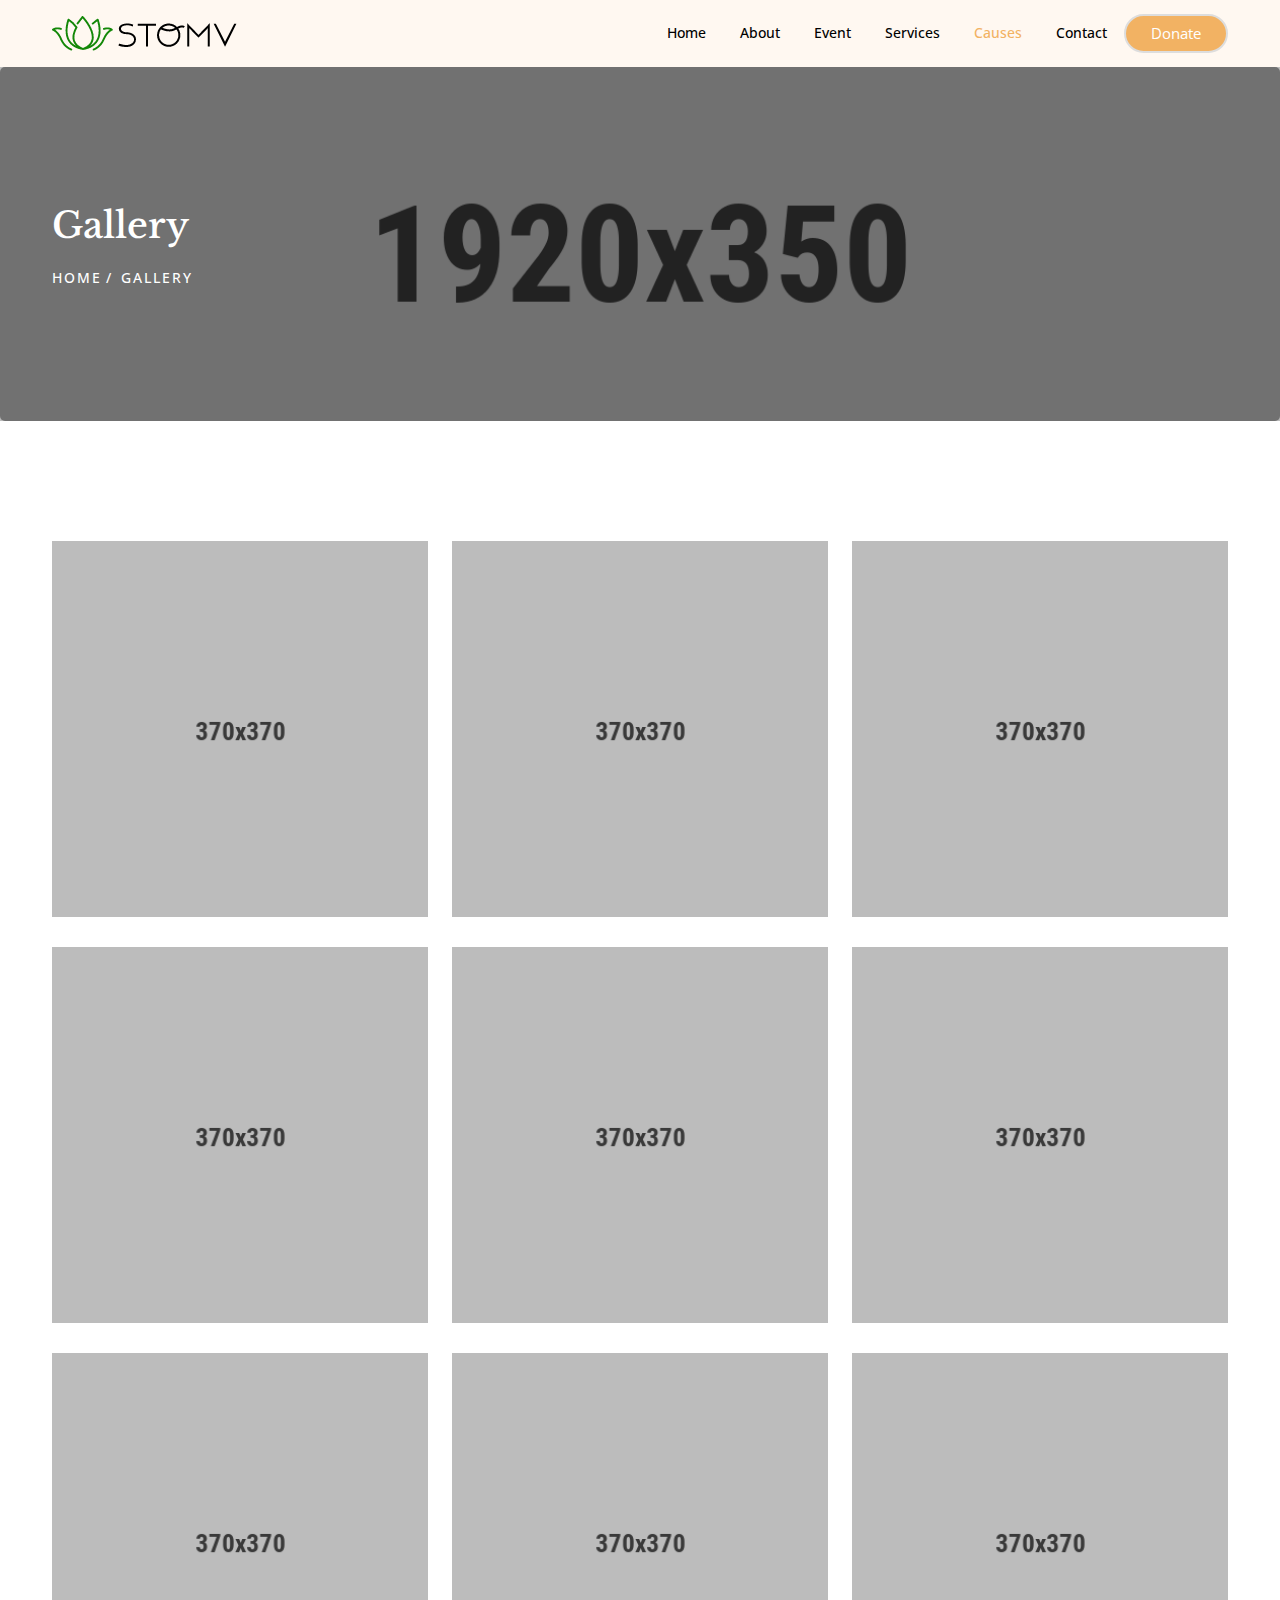
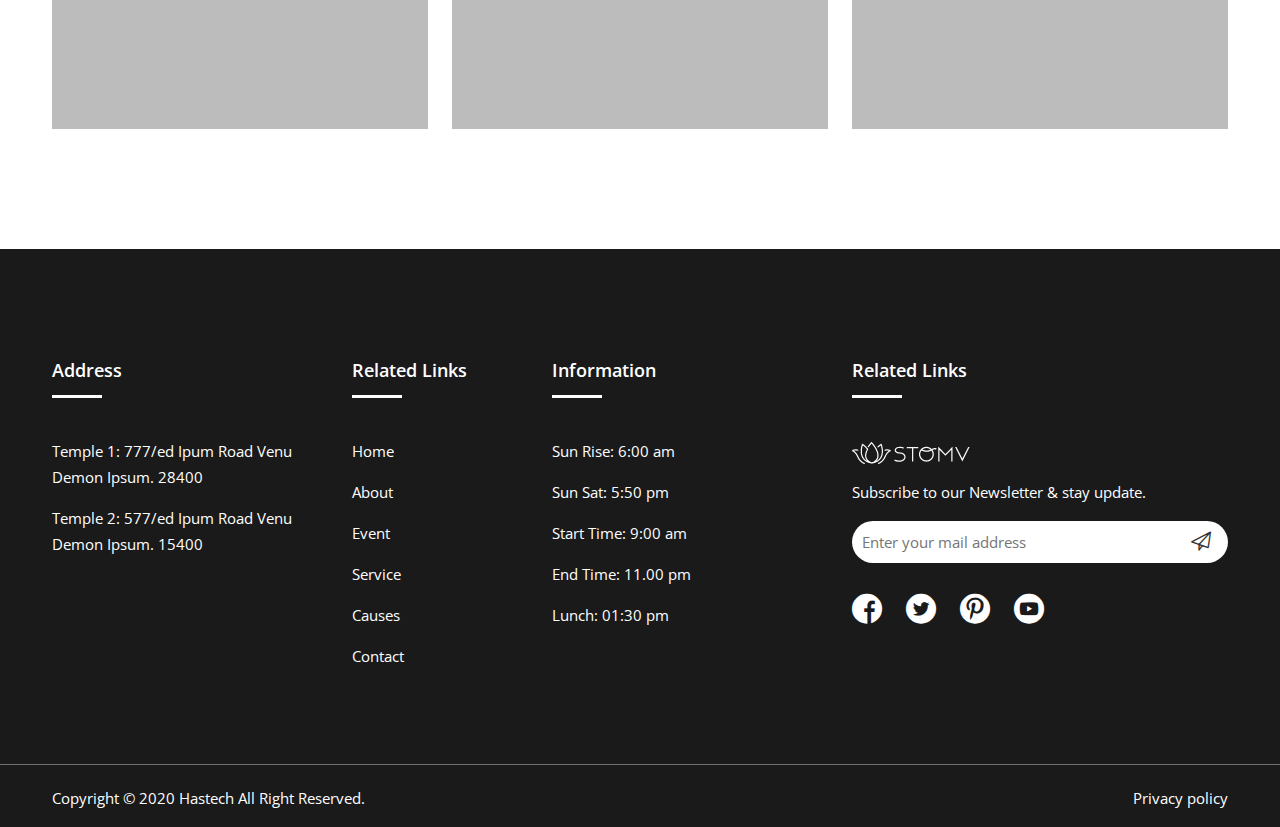
<file: gallery.html>
<!DOCTYPE html>
<html class="no-js" lang="zxx">

<head>
    <meta charset="utf-8">
    <meta http-equiv="X-UA-Compatible" content="IE=edge">
    <title>Stomv - Religious Temple HTML Template</title>
    <meta name="description" content="">
    <meta name="viewport" content="width=device-width, initial-scale=1">
    <!-- Favicon -->
    <link rel="icon" href="assets/images/favicon.ico">

    <!-- CSS
    ============================================ -->
    <!-- Vendor & Plugins CSS (Please remove the comment from below vendor.min.css & plugins.min.css for better website load performance and remove css files from avobe) -->

    <link rel="stylesheet" href="assets/css/vendor/vendor.min.css">
    <link rel="stylesheet" href="assets/css/plugins/plugins.min.css">

    <!-- Main Style CSS -->
    <link rel="stylesheet" href="assets/css/style.min.css">

</head>

<body>





    <!--====================  header area ====================-->
    <div class="header-area header-area--default">


        <!-- Header Bottom Wrap Start -->
        <header class="header-area header-sticky">
            <div class="container">
                <div class="row">
                    <div class="col-lg-12 d-flex align-items-center">
                        <div class="header__logo">
                            <div class="logo">
                                <a href="index.html"><img src="assets/images/logo/logo.png" alt=""></a>
                            </div>
                        </div>
                        <div class="header-right">
                            <div class="header__navigation menu-style-three d-none d-lg-block">
                                <nav class="navigation-menu">
                                    <ul>
                                        <li class="has-children has-children--multilevel-submenu active">
                                            <a href="#"><span>Home</span></a>
                                            <ul class="submenu">
                                                <li class="active"><a href="index.html"><span>Home One</span></a></li>
                                                <li><a href="index-2.html"><span>Home Two</span></a></li>
                                                <li><a href="index-3.html"><span>Home Three</span></a></li>
                                                <li><a href="index-4.html"><span>Home Four</span></a></li>
                                            </ul>
                                        </li>
                                        <li class="has-children">
                                            <a href="about-us.html"><span>About</span></a>
                                        </li>
                                        <li class="has-children">
                                            <a href="events.html"><span>Event</span></a>
                                        </li>
                                        <li class="has-children has-children--multilevel-submenu">
                                            <a href="service.html"><span>Services</span></a>
                                            <!-- <ul class="submenu">
                                                <li><a href="it-services.html"><span>IT Services</span></a></li>
                                            </ul> -->
                                        </li>
                                        <li class="has-children has-children--multilevel-submenu">
                                            <a href="donation.html"><span>Causes</span></a>
                                            <ul class="submenu">
                                                <li><a href="causes.html"><span>Causes</span></a></li>
                                                <li><a href="gallery.html"><span>Gallery</span></a></li>
                                                <li><a href="mission-and-vision.html"><span>Mission & Vision</span></a></li>
                                                <li><a href="causes-details.html"><span>Causes Details</span></a></li>
                                                <li><a href="events-details.html"><span>Events Details</span></a></li>
                                            </ul>
                                        </li>
                                        <li class="has-children">
                                            <a href="contact-us.html"><span>Contact</span></a>
                                        </li>

                                    </ul>
                                </nav>

                            </div>

                            <div class="header-btn text-end d-none d-sm-block ml-lg-4">
                                <a class="btn-circle btn-default btn" href="#">Donate</a>
                            </div>

                            <!-- mobile menu -->
                            <div class="mobile-navigation-icon d-block d-lg-none" id="mobile-menu-trigger">
                                <i></i>
                            </div>
                        </div>
                    </div>
                </div>
            </div>
        </header>
        <!-- Header Bottom Wrap End -->

    </div>
    <!--====================  End of header area  ====================-->






    <!-- breadcrumb-area start -->
    <div class="breadcrumb-area--bg-two bg-overlay-black-4">
        <div class="container">
            <div class="row">
                <div class="col-lg-12 position-relative">
                    <h3 class="breadcrumb-title text-white">Gallery</h3>
                    <!-- breadcrumb-list start -->
                    <ul class="breadcrumb-list">
                        <li class="breadcrumb-item"><a href="index.html">Home</a></li>
                        <li class="breadcrumb-item active">Gallery</li>
                    </ul>
                    <!-- breadcrumb-list end -->
                </div>
            </div>
        </div>
    </div>
    <!-- breadcrumb-area end -->








    <div class="site-wrapper-reveal">

        <div class="gallery-area section-space--pb_120 section-space--pt_90">
            <div class="container">
                <div class="row">

                    <div class="col-lg-4 col-md-6 col-sm-6">
                        <!-- Single Gallery Start  -->
                        <div class="single-gallery-wrap">
                            <a href="assets/images/gallery/gallery-01.png" class="img-popup">
                                <img src="assets/images/gallery/gallery-01.png" class="img-fluid " alt="Gallery Image">
                            </a>
                        </div><!-- Single Gallery End -->
                    </div>

                    <div class="col-lg-4 col-md-6 col-sm-6">
                        <!-- Single Gallery Start  -->
                        <div class="single-gallery-wrap">
                            <a href="assets/images/gallery/gallery-02.png" class="img-popup">
                                <img src="assets/images/gallery/gallery-02.png" class="img-fluid " alt="Gallery Image">
                            </a>
                        </div><!-- Single Gallery End -->
                    </div>

                    <div class="col-lg-4 col-md-6 col-sm-6">
                        <!-- Single Gallery Start  -->
                        <div class="single-gallery-wrap">
                            <a href="assets/images/gallery/gallery-03.png" class="img-popup">
                                <img src="assets/images/gallery/gallery-03.png" class="img-fluid " alt="Gallery Image">
                            </a>
                        </div><!-- Single Gallery End -->
                    </div>

                    <div class="col-lg-4 col-md-6 col-sm-6">
                        <!-- Single Gallery Start  -->
                        <div class="single-gallery-wrap">
                            <a href="assets/images/gallery/gallery-04.png" class="img-popup">
                                <img src="assets/images/gallery/gallery-04.png" class="img-fluid " alt="Gallery Image">
                            </a>
                        </div><!-- Single Gallery End -->
                    </div>

                    <div class="col-lg-4 col-md-6 col-sm-6">
                        <!-- Single Gallery Start  -->
                        <div class="single-gallery-wrap">
                            <a href="assets/images/gallery/gallery-05.png" class="img-popup">
                                <img src="assets/images/gallery/gallery-05.png" class="img-fluid " alt="Gallery Image">
                            </a>
                        </div><!-- Single Gallery End -->
                    </div>

                    <div class="col-lg-4 col-md-6 col-sm-6">
                        <!-- Single Gallery Start  -->
                        <div class="single-gallery-wrap">
                            <a href="assets/images/gallery/gallery-06.png" class="img-popup">
                                <img src="assets/images/gallery/gallery-06.png" class="img-fluid " alt="Gallery Image">
                            </a>
                        </div><!-- Single Gallery End -->
                    </div>

                    <div class="col-lg-4 col-md-6 col-sm-6">
                        <!-- Single Gallery Start  -->
                        <div class="single-gallery-wrap">
                            <a href="assets/images/gallery/gallery-07.png" class="img-popup">
                                <img src="assets/images/gallery/gallery-07.png" class="img-fluid " alt="Gallery Image">
                            </a>
                        </div><!-- Single Gallery End -->
                    </div>

                    <div class="col-lg-4 col-md-6 col-sm-6">
                        <!-- Single Gallery Start  -->
                        <div class="single-gallery-wrap">
                            <a href="assets/images/gallery/gallery-08.png" class="img-popup">
                                <img src="assets/images/gallery/gallery-08.png" class="img-fluid " alt="Gallery Image">
                            </a>
                        </div><!-- Single Gallery End -->
                    </div>

                    <div class="col-lg-4 col-md-6 col-sm-6">
                        <!-- Single Gallery Start  -->
                        <div class="single-gallery-wrap">
                            <a href="assets/images/gallery/gallery-09.png" class="img-popup">
                                <img src="assets/images/gallery/gallery-09.png" class="img-fluid " alt="Gallery Image">
                            </a>
                        </div><!-- Single Gallery End -->
                    </div>

                </div>
            </div>
        </div>

    </div>



    <!--========== Footer Area Start ==========-->
    <footer class="footer-area bg-footer">
        <div class="footer-top section-space--ptb_80 section-pb text-white">
            <div class="container">
                <div class="row">
                    <div class="col-lg-3 col-md-6">
                        <div class="widget-footer mt-30">
                            <div class="footer-title">
                                <h6>Address</h6>
                            </div>
                            <div class="footer-contents">
                                <ul>
                                    <li><span>Temple 1: </span> 777/ed Ipum Road Venu
                                        Demon Ipsum. 28400</li>
                                    <li><span>Temple 2: </span> 577/ed Ipum Road Venu
                                        Demon Ipsum. 15400</li>
                                </ul>
                            </div>
                        </div>
                    </div>
                    <div class="col-lg-2 col-md-6">
                        <div class="widget-footer mt-30">
                            <div class="footer-title">
                                <h6>Related Links</h6>
                            </div>
                            <div class="footer-contents">
                                <ul>
                                    <li><a href="index.html">Home</a></li>
                                    <li><a href="about-us.html">About</a></li>
                                    <li><a href="events.html">Event</a></li>
                                    <li><a href="service.html">Service</a></li>
                                    <li><a href="causes.html">Causes</a></li>
                                    <li><a href="contact-us.html">Contact</a></li>
                                </ul>
                            </div>
                        </div>
                    </div>
                    <div class="col-lg-3 col-md-6">
                        <div class="widget-footer mt-30">
                            <div class="footer-title">
                                <h6>Information</h6>
                            </div>
                            <div class="footer-contents">
                                <ul>
                                    <li>Sun Rise: 6:00 am</li>
                                    <li>Sun Sat: 5:50 pm</li>
                                    <li>Start Time: 9:00 am</li>
                                    <li>End Time: 11.00 pm</li>
                                    <li>Lunch: 01:30 pm</li>
                                </ul>
                            </div>
                        </div>
                    </div>
                    <div class="col-lg-4 col-md-6">
                        <div class="widget-footer mt-30">
                            <div class="footer-title">
                                <h6>Related Links</h6>
                            </div>
                            <div class="footer-logo mb-15">
                                <a href="index.html"><img src="assets/images/logo/footer-logo.png" alt=""></a>
                            </div>
                            <div class="footer-contents">
                                <p> Subscribe to our Newsletter & stay update. </p>
                                <div class="newsletter-box">
                                    <input type="text" placeholder="Enter your mail address">
                                    <button><i class="flaticon-paper-plane"></i></button>
                                </div>

                                <ul class="footer-social-share mt-20">
                                    <li><a href="#"><i class="flaticon-facebook"></i></a></li>
                                    <li><a href="#"><i class="flaticon-twitter"></i></a></li>
                                    <li><a href="#"><i class="flaticon-pinterest-social-logo"></i></a></li>
                                    <li><a href="#"><i class="flaticon-youtube"></i></a></li>
                                </ul>

                            </div>
                        </div>
                    </div>
                </div>
            </div>
        </div>
        <div class="footer-bottom-area">
            <div class="container">
                <div class="row">
                    <div class="col-lg-12">
                        <div class="copy-right-box">
                            <p class="text-white">Copyright &copy; 2020 Hastech <a href="https://hasthemes.com/" target="_blank">All Right Reserved</a>.</p>
                            <p class=" text-white"><a href="#">Privacy policy</a></p>
                        </div>
                    </div>
                </div>
            </div>
        </div>
    </footer>
    <!--==========// Footer Area End ==========-->





    <!--====================  scroll top ====================-->
    <a href="#" class="scroll-top" id="scroll-top">
        <i class="arrow-top flaticon-up-arrow"></i>
        <i class="arrow-bottom flaticon-up-arrow"></i>
    </a>
    <!--====================  End of scroll top  ====================-->

    <!--====================  mobile menu overlay ====================-->
    <div class="mobile-menu-overlay" id="mobile-menu-overlay">
        <div class="mobile-menu-overlay__inner">
            <div class="mobile-menu-overlay__header">
                <div class="container-fluid">
                    <div class="row align-items-center">
                        <div class="col-md-6 col-8">
                            <!-- logo -->
                            <div class="logo">
                                <a href="index.html">
                                    <img src="assets/images/logo/logo.png" class="img-fluid" alt="">
                                </a>
                            </div>
                        </div>
                        <div class="col-md-6 col-4">
                            <!-- mobile menu content -->
                            <div class="mobile-menu-content text-end">
                                <span class="mobile-navigation-close-icon" id="mobile-menu-close-trigger"></span>
                            </div>
                        </div>
                    </div>
                </div>
            </div>
            <div class="mobile-menu-overlay__body">
                <nav class="offcanvas-navigation">
                    <ul>
                        <li class="has-children">
                            <a href="index.html">Home</a>
                            <ul class="sub-menu">
                                <li><a href="index.html"><span>Home 1</span></a></li>
                                <li><a href="index-2.html"><span>Home 2</span></a></li>
                                <li><a href="index-3.html"><span>Home 3</span></a></li>
                                <li><a href="index-4.html"><span>Home 4</span></a></li>
                            </ul>
                        </li>
                        <li class="has-children">
                            <a href="about-us.html">about</a>
                        </li>
                        <li class="has-children">
                            <a href="events.html">Evnets</a>
                        </li>
                        <li class="has-children">
                            <a href="service.html">Services</a>
                        </li>
                        <li class="has-children">
                            <a href="causes.html">Causes</a>
                        </li>
                        <li class="has-children">
                            <a href="javascript:void(0)">Pages</a>
                            <ul class="sub-menu">
                                <li><a href="gallery.html"><span>Gallery</span></a></li>
                                <li><a href="mission-and-vision.html"><span>Mission & Vision</span></a></li>
                                <li><a href="causes-details.html"><span>Causes Details</span></a></li>
                                <li><a href="events-details.html"><span>Events Details</span></a></li>
                            </ul>
                        </li>
                        <li class="has-children">
                            <a href="contact-us.html">Contact</a>
                        </li>
                    </ul>
                </nav>
            </div>
        </div>
    </div>
    <!--====================  End of mobile menu overlay  ====================-->




    <!-- JS
    ============================================ -->

    <!-- Modernizer JS -->
    <script src="assets/js/vendor/modernizr-2.8.3.min.js"></script>

    <!-- jquery JS -->
    <script src="assets/js/vendor/jquery-3.5.1.min.js"></script>
    <script src="assets/js/vendor/jquery-migrate-3.3.0.min.js"></script>

    <!-- Bootstrap JS -->
    <script src="assets/js/vendor/bootstrap.min.js"></script>

    <!-- Plugins JS (Please remove the comment from below plugins.min.js for better website load performance and remove plugin js files from avobe) -->


    <script src="assets/js/plugins/plugins.min.js"></script>


    <!-- Main JS -->
    <script src="assets/js/main.js"></script>


</body>

</html>
</file>
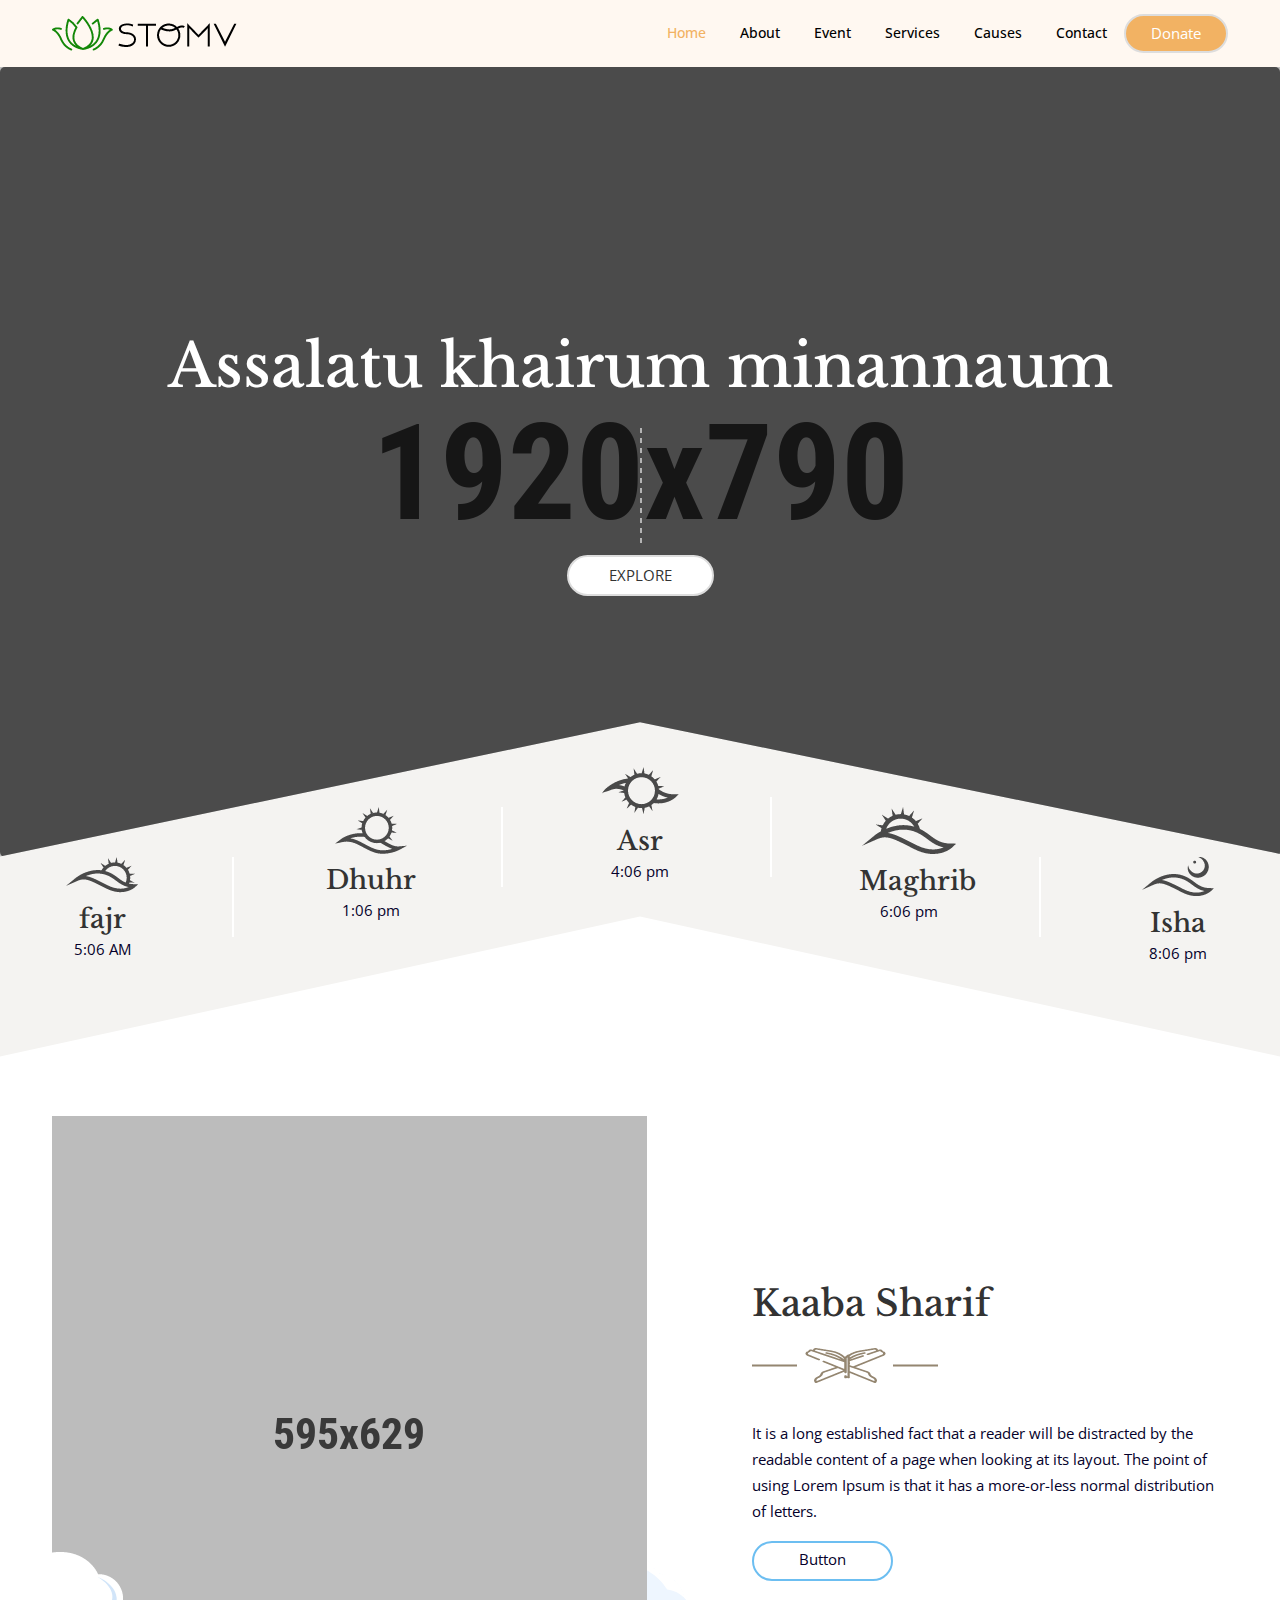
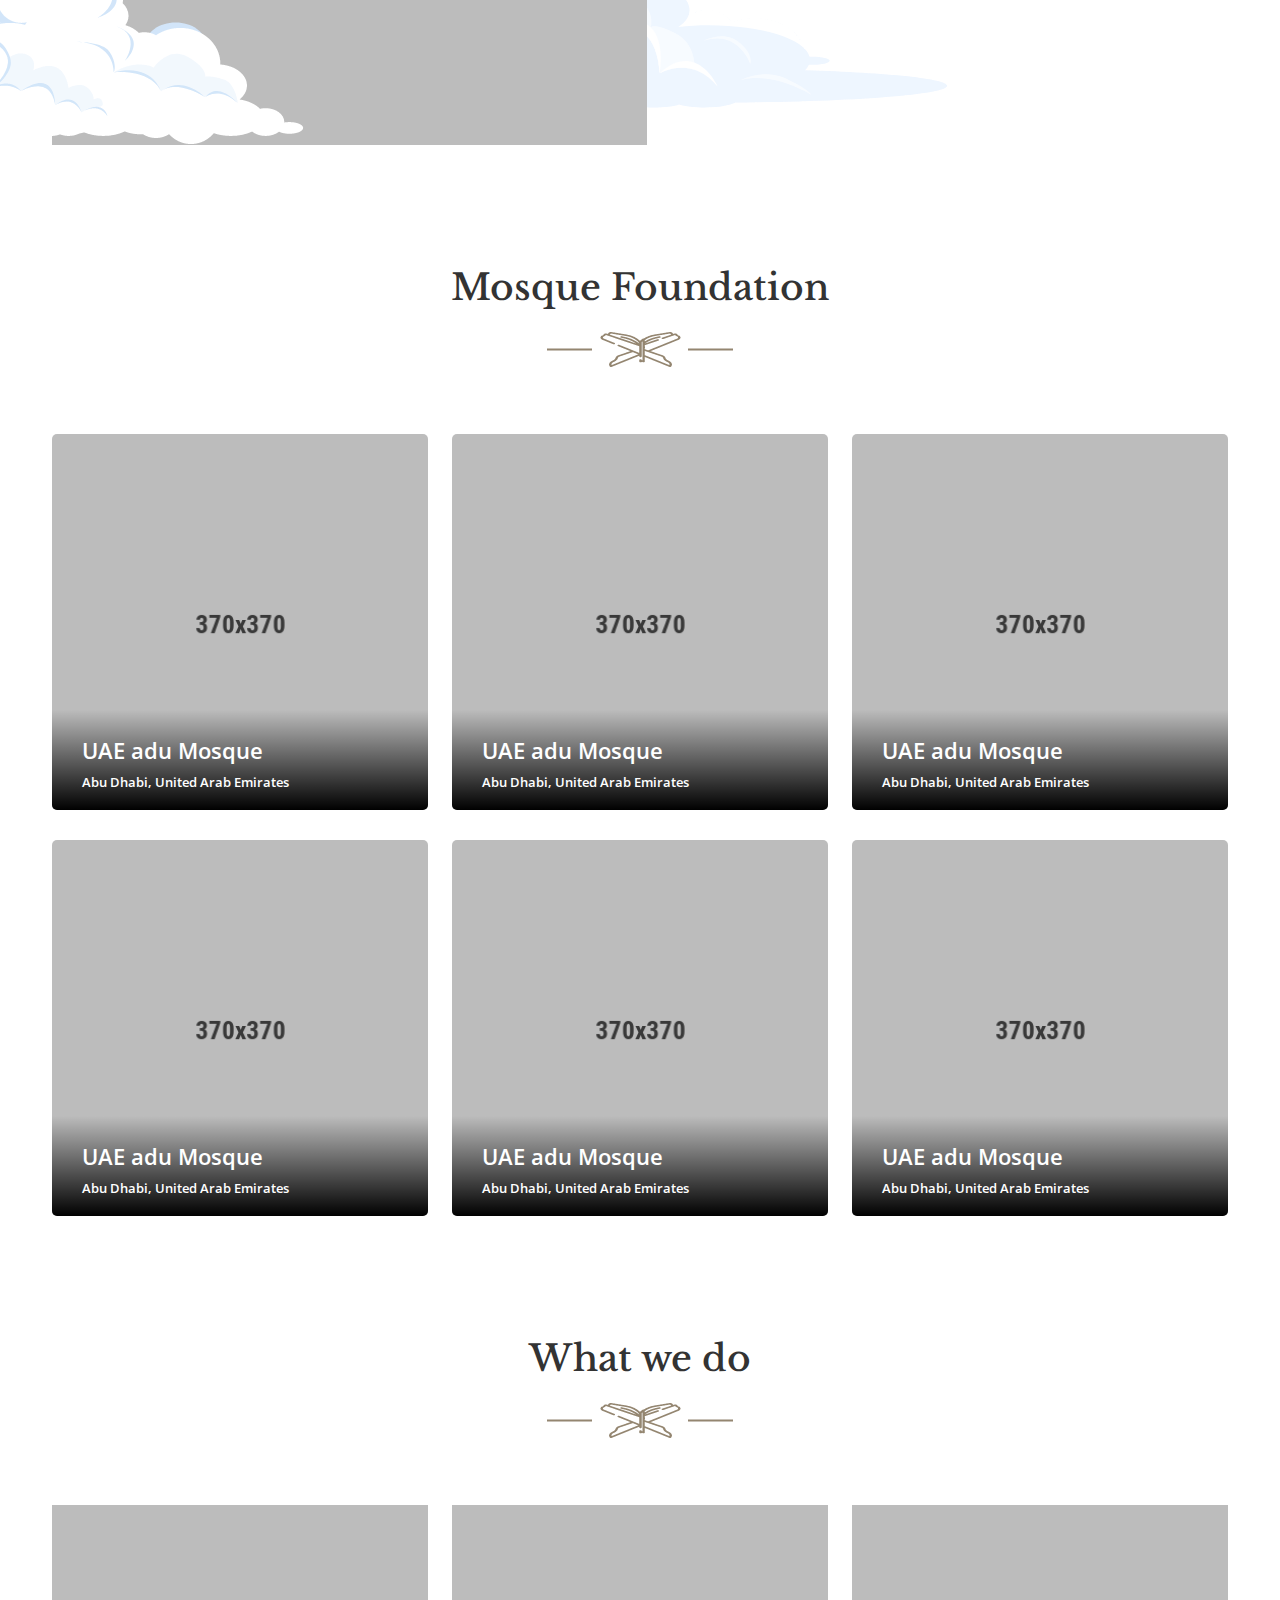
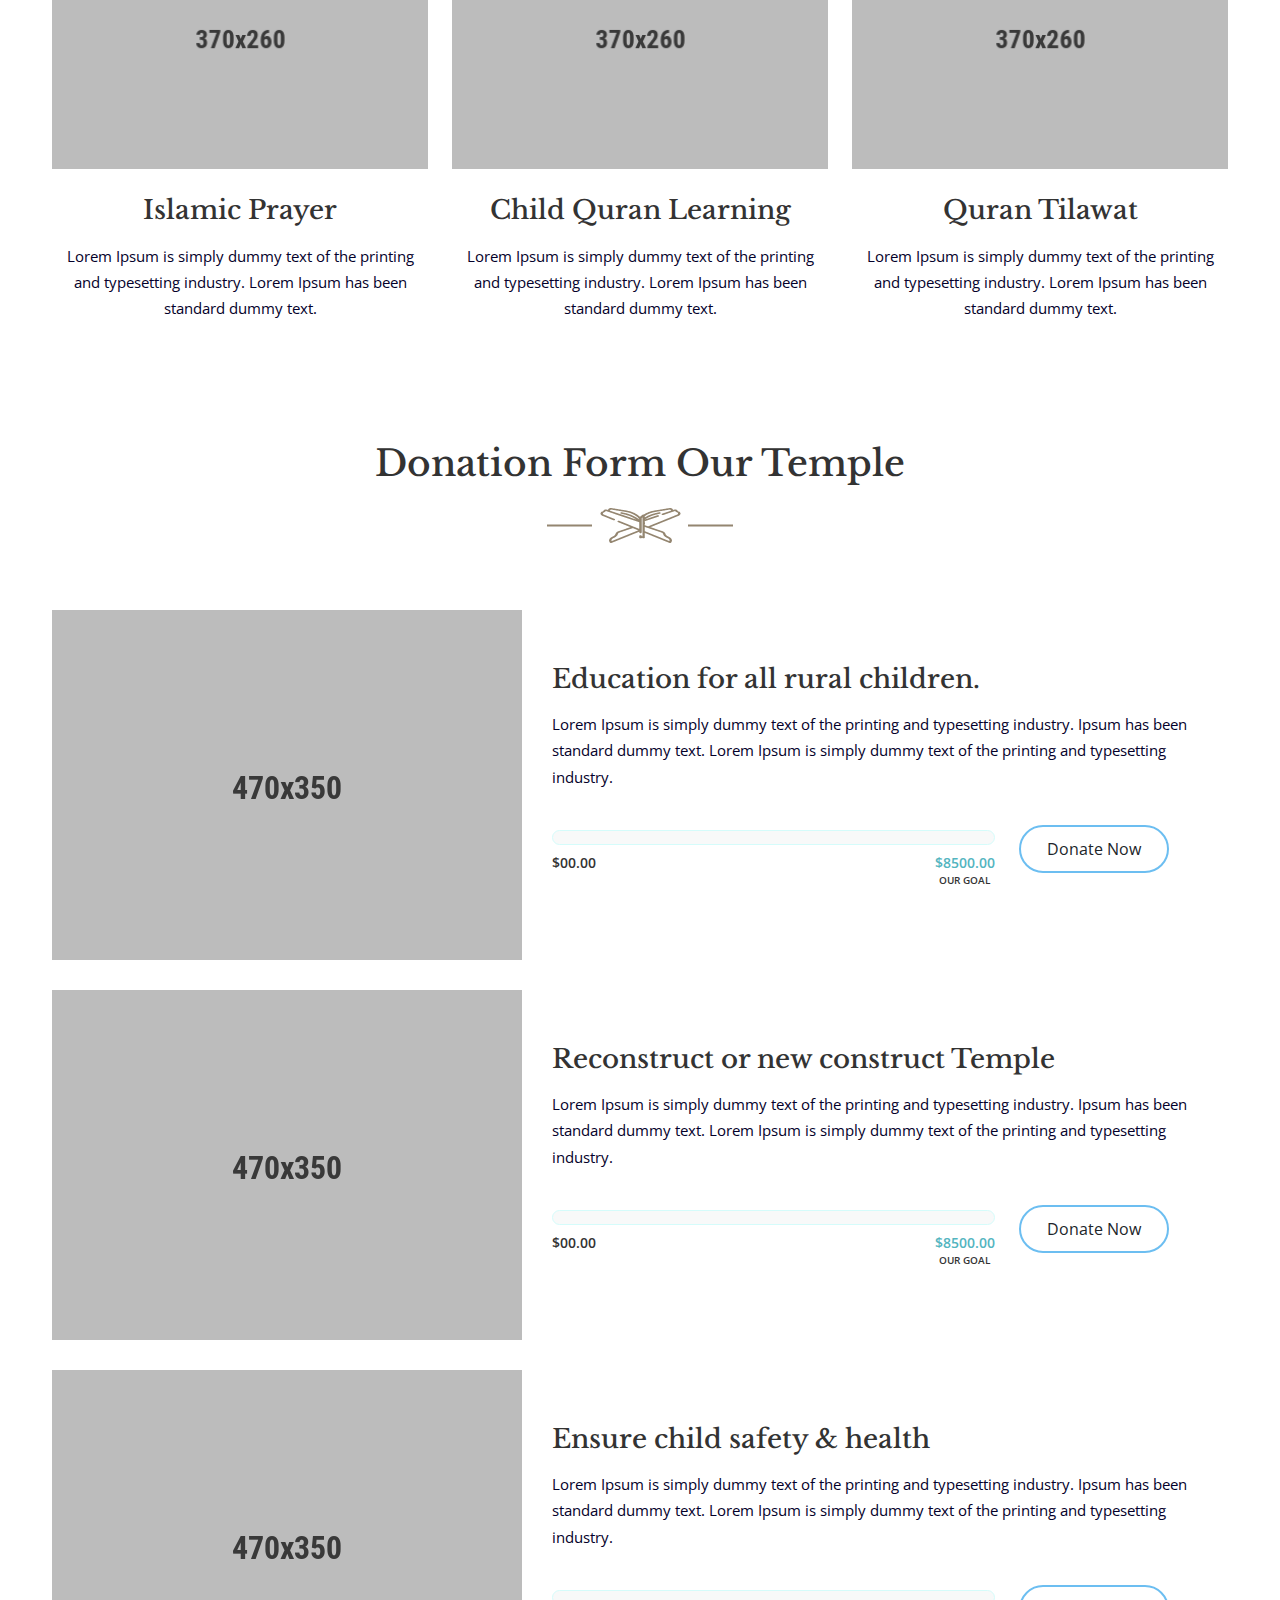
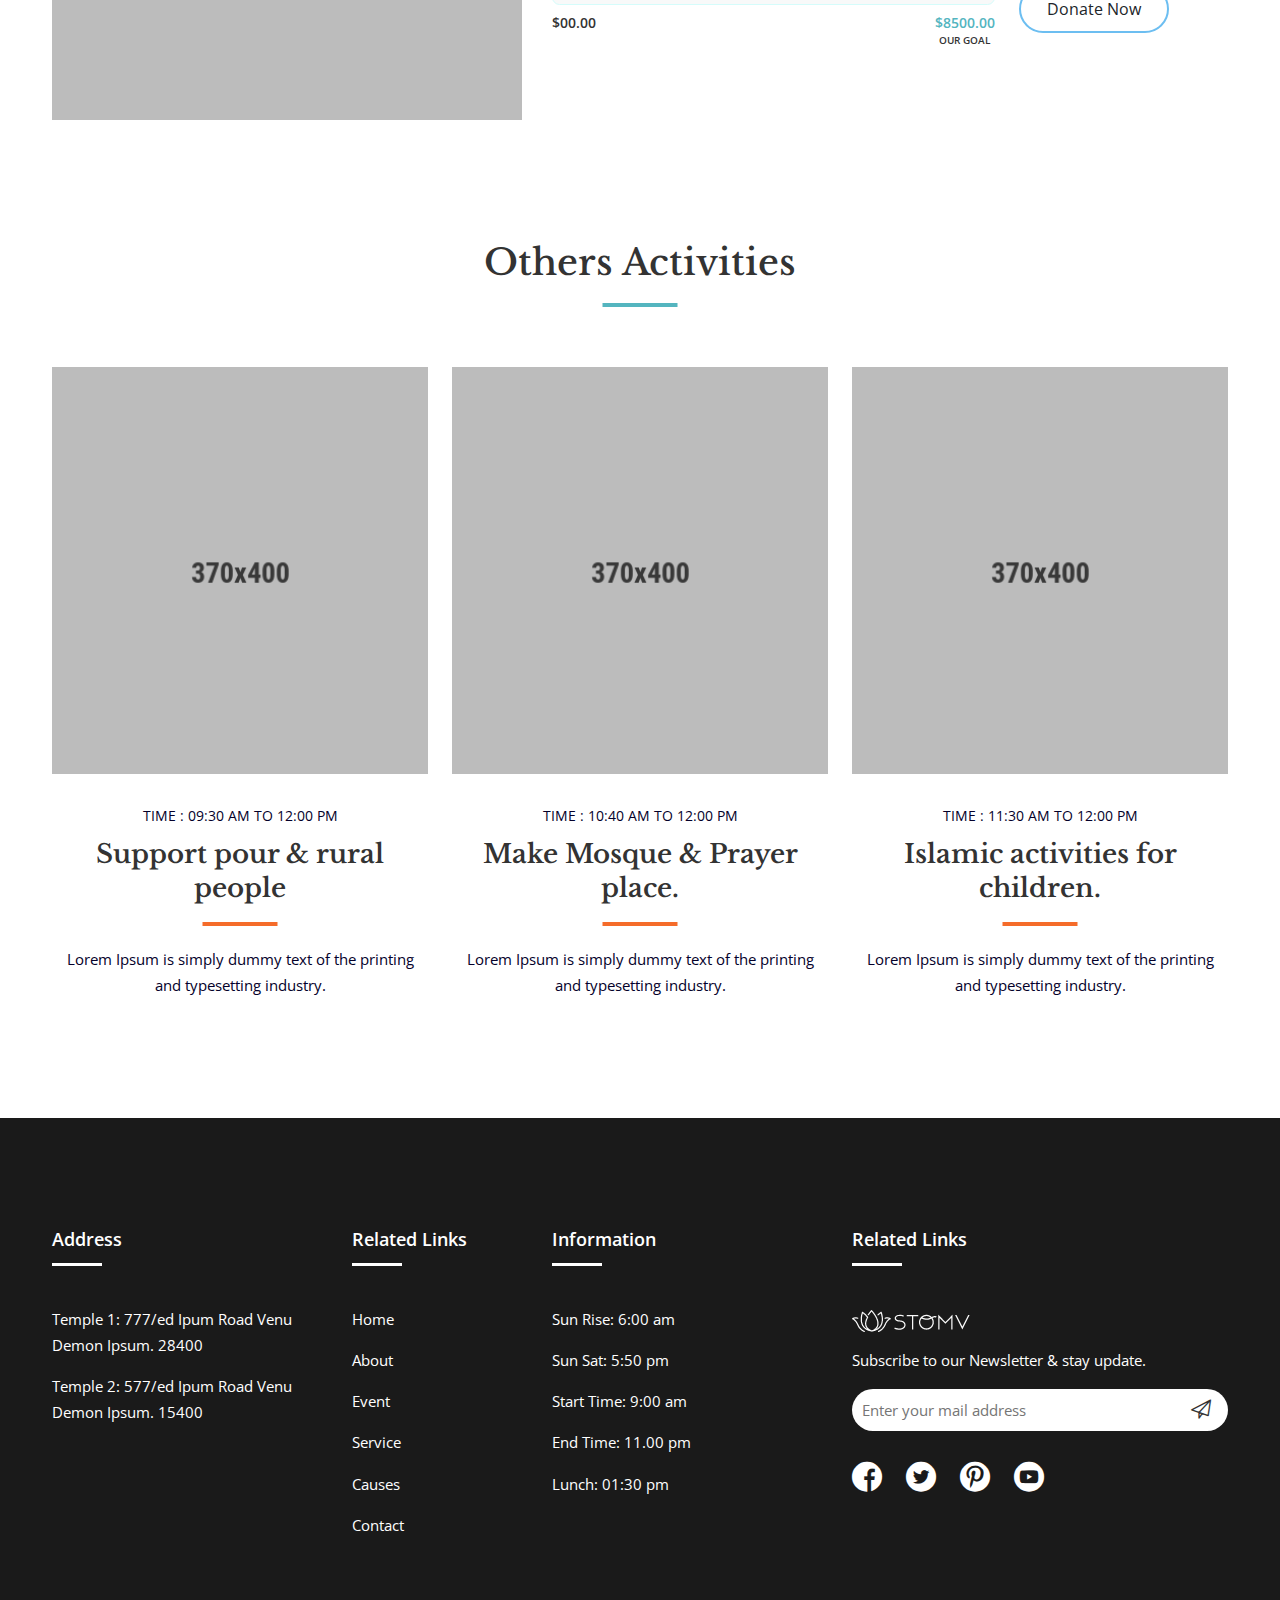
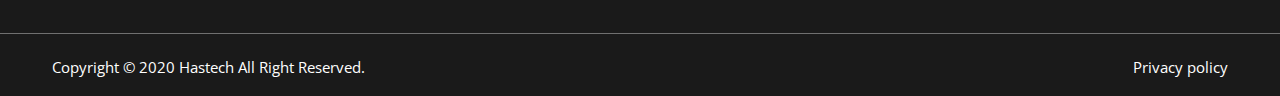
<file: index-2.html>
<!DOCTYPE html>
<html class="no-js" lang="zxx">

<head>
    <meta charset="utf-8">
    <meta http-equiv="X-UA-Compatible" content="IE=edge">
    <title>Stomv - Religious Temple HTML Template</title>
    <meta name="description" content="">
    <meta name="viewport" content="width=device-width, initial-scale=1">
    <!-- Favicon -->
    <link rel="icon" href="assets/images/favicon.ico">

    <!-- CSS
    ============================================ -->
    <!-- Vendor & Plugins CSS (Please remove the comment from below vendor.min.css & plugins.min.css for better website load performance and remove css files from avobe) -->

    <link rel="stylesheet" href="assets/css/vendor/vendor.min.css">
    <link rel="stylesheet" href="assets/css/plugins/plugins.min.css">

    <!-- Main Style CSS -->
    <link rel="stylesheet" href="assets/css/style.min.css">

</head>

<body>





    <!--====================  header area ====================-->
    <div class="header-area header-area--default">


        <!-- Header Bottom Wrap Start -->
        <header class="header-area header-sticky">
            <div class="container">
                <div class="row">
                    <div class="col-lg-12 d-flex align-items-center">
                        <div class="header__logo">
                            <div class="logo">
                                <a href="index.html"><img src="assets/images/logo/logo.png" alt=""></a>
                            </div>
                        </div>
                        <div class="header-right">
                            <div class="header__navigation menu-style-three d-none d-lg-block">
                                <nav class="navigation-menu">
                                    <ul>
                                        <li class="has-children has-children--multilevel-submenu active">
                                            <a href="#"><span>Home</span></a>
                                            <ul class="submenu">
                                                <li class="active"><a href="index.html"><span>Home One</span></a></li>
                                                <li><a href="index-2.html"><span>Home Two</span></a></li>
                                                <li><a href="index-3.html"><span>Home Three</span></a></li>
                                                <li><a href="index-4.html"><span>Home Four</span></a></li>
                                            </ul>
                                        </li>
                                        <li class="has-children">
                                            <a href="about-us.html"><span>About</span></a>
                                        </li>
                                        <li class="has-children">
                                            <a href="events.html"><span>Event</span></a>
                                        </li>
                                        <li class="has-children has-children--multilevel-submenu">
                                            <a href="service.html"><span>Services</span></a>
                                            <!-- <ul class="submenu">
                                                <li><a href="it-services.html"><span>IT Services</span></a></li>
                                            </ul> -->
                                        </li>
                                        <li class="has-children has-children--multilevel-submenu">
                                            <a href="donation.html"><span>Causes</span></a>
                                            <ul class="submenu">
                                                <li><a href="causes.html"><span>Causes</span></a></li>
                                                <li><a href="gallery.html"><span>Gallery</span></a></li>
                                                <li><a href="mission-and-vision.html"><span>Mission & Vision</span></a></li>
                                                <li><a href="causes-details.html"><span>Causes Details</span></a></li>
                                                <li><a href="events-details.html"><span>Events Details</span></a></li>
                                            </ul>
                                        </li>
                                        <li class="has-children">
                                            <a href="contact-us.html"><span>Contact</span></a>
                                        </li>

                                    </ul>
                                </nav>

                            </div>

                            <div class="header-btn text-end d-none d-sm-block ml-lg-4">
                                <a class="btn-circle btn-default btn" href="#">Donate</a>
                            </div>

                            <!-- mobile menu -->
                            <div class="mobile-navigation-icon d-block d-lg-none" id="mobile-menu-trigger">
                                <i></i>
                            </div>
                        </div>
                    </div>
                </div>
            </div>
        </header>
        <!-- Header Bottom Wrap End -->

    </div>
    <!--====================  End of header area  ====================-->



    <div class="site-wrapper-reveal no-overflow">

        <!-- ======== Hero Area Start ========== -->
        <div class="muslim-hero-color">
            <div class="muslim-hero-wrap">
                <div class="hero-area hero-style-02 muslim-hero-bg bg-overlay-black ">
                    <div class="container">
                        <div class="row">
                            <div class="col-lg-12">
                                <div class="hero-content text-center position-relative">
                                    <h1 class="text-white">Assalatu khairum minannaum</h1>

                                    <div class="ht-btn-area hero-boder-top">
                                        <a href="#" class="hero-btn">EXPLORE</a>
                                    </div>

                                </div>
                            </div>
                        </div>
                    </div>
                </div>
            </div>
        </div>
        <!-- ======== Hero Area End ========== -->


        <div class="muslim-salte-time">
            <div class="container">
                <div class="row">
                    <div class="col-lg-12">
                        <div class="salat-content">
                            <div class="single-salat-time">
                                <div class="img"><img src="assets/images/icons/fajr-icon.png" alt=""></div>
                                <div class="salat-times__box">
                                    <h4>fajr</h4><span>5:06 AM</span>
                                </div>
                            </div>
                            <div class="single-salat-time">
                                <div class="img"><img src="assets/images/icons/dhuhr-icon.png" alt=""></div>
                                <div class="salat-times__box">
                                    <h4>Dhuhr</h4><span>1:06 pm</span>
                                </div>
                            </div>
                            <div class="single-salat-time">
                                <div class="img"><img src="assets/images/icons/asr-icon.png" alt=""></div>
                                <div class="salat-times__box">
                                    <h4>Asr</h4><span>4:06 pm</span>
                                </div>
                            </div>
                            <div class="single-salat-time">
                                <div class="img"><img src="assets/images/icons/maghrib-icon.png" alt=""></div>
                                <div class="salat-times__box">
                                    <h4>Maghrib</h4><span>6:06 pm</span>
                                </div>
                            </div>
                            <div class="single-salat-time">
                                <div class="img"><img src="assets/images/icons/isha-icon.png" alt=""></div>
                                <div class="salat-times__box">
                                    <h4>Isha</h4><span>8:06 pm</span>
                                </div>
                            </div>
                        </div>
                    </div>
                </div>
            </div>


            <div class="muslim-salat-time-bg"></div>
        </div>



        <!-- ======== Tai About Area Start ========== -->
        <div class="tai-about-area section-space--ptb_120">
            <div class="container">
                <div class="row align-items-center">
                    <div class="col-lg-7">
                        <div class="about-muslim-image text-lg-left">
                            <img src="assets/images/banners/kaaba.png" class="img-fluid muslim-image-1" alt="Tai Images">

                            <img src="assets/images/banners/kaaba-bottom-01.png" class="img-fluid bottom-image-2" alt="Tai Images">
                            <img src="assets/images/banners/kaaba-bottom-02.png" class="img-fluid bottom-image-3" alt="Tai Images">

                        </div>
                    </div>
                    <div class="col-lg-5">
                        <div class="about-tai-content small-mt__30 tablet-mt__30">
                            <div class="section-title-muslim text-left">
                                <h3 class="mb-20">Kaaba Sharif</h3>
                            </div>
                            <p>It is a long established fact that a reader will be distracted by
                                the readable content of a page when looking at its layout.
                                The point of using Lorem Ipsum is that it has a more-or-less normal
                                distribution of letters.</p>
                            <div class="about-us-btn-box">
                                <a href="#" class="about-us-btn">Button</a>
                            </div>
                        </div>

                    </div>
                </div>
            </div>
        </div>
        <!-- ======== Tai About Area End ========== -->

        <!-- ======== Foundation Area Start ========== -->
        <div class="foundation-area section-space--pb_120">
            <div class="container">
                <div class="row">
                    <div class="col-lg-12">
                        <div class="section-title-muslim text-center">
                            <h3 class="mb-20">Mosque Foundation</h3>
                        </div>
                    </div>
                </div>
                <div class="row">
                    <div class="col-lg-4 col-md-6">
                        <!-- Foundation Start -->
                        <div class="single-foundation">
                            <div class="foundation-image">
                                <a href="#"><img src="assets/images/foundation/mosque-fondation-01.png" class="img-fluid" alt=""></a>
                            </div>
                            <div class="foundation-content">
                                <div class="location">
                                    <a href="#">
                                        <h5>UAE adu Mosque</h5>
                                    </a>
                                    <a href="#" class="foundation-loction">Abu Dhabi, United Arab Emirates</a>
                                </div>
                            </div>
                        </div>
                        <!--// Foundation End -->
                    </div>
                    <div class="col-lg-4 col-md-6">
                        <!-- Foundation Start -->
                        <div class="single-foundation">
                            <div class="foundation-image">
                                <a href="#"><img src="assets/images/foundation/mosque-fondation-02.png" class="img-fluid" alt=""></a>
                            </div>
                            <div class="foundation-content">
                                <div class="location">
                                    <a href="#">
                                        <h5>UAE adu Mosque</h5>
                                    </a>
                                    <a href="#" class="foundation-loction">Abu Dhabi, United Arab Emirates</a>
                                </div>
                            </div>
                        </div>
                        <!--// Foundation End -->
                    </div>
                    <div class="col-lg-4 col-md-6">
                        <!-- Foundation Start -->
                        <div class="single-foundation">
                            <div class="foundation-image">
                                <a href="#"><img src="assets/images/foundation/mosque-fondation-03.png" class="img-fluid" alt=""></a>
                            </div>
                            <div class="foundation-content">
                                <div class="location">
                                    <a href="#">
                                        <h5>UAE adu Mosque</h5>
                                    </a>
                                    <a href="#" class="foundation-loction">Abu Dhabi, United Arab Emirates</a>
                                </div>
                            </div>
                        </div>
                        <!--// Foundation End -->
                    </div>
                    <div class="col-lg-4 col-md-6">
                        <!-- Foundation Start -->
                        <div class="single-foundation">
                            <div class="foundation-image">
                                <a href="#"><img src="assets/images/foundation/mosque-fondation-04.png" class="img-fluid" alt=""></a>
                            </div>
                            <div class="foundation-content">
                                <div class="location">
                                    <a href="#">
                                        <h5>UAE adu Mosque</h5>
                                    </a>
                                    <a href="#" class="foundation-loction">Abu Dhabi, United Arab Emirates</a>
                                </div>
                            </div>
                        </div>
                        <!--// Foundation End -->
                    </div>
                    <div class="col-lg-4 col-md-6">
                        <!-- Foundation Start -->
                        <div class="single-foundation">
                            <div class="foundation-image">
                                <a href="#"><img src="assets/images/foundation/mosque-fondation-05.png" class="img-fluid" alt=""></a>
                            </div>
                            <div class="foundation-content">
                                <div class="location">
                                    <a href="#">
                                        <h5>UAE adu Mosque</h5>
                                    </a>
                                    <a href="#" class="foundation-loction">Abu Dhabi, United Arab Emirates</a>
                                </div>
                            </div>
                        </div>
                        <!--// Foundation End -->
                    </div>
                    <div class="col-lg-4 col-md-6">
                        <!-- Foundation Start -->
                        <div class="single-foundation">
                            <div class="foundation-image">
                                <a href="#"><img src="assets/images/foundation/mosque-fondation-06.png" class="img-fluid" alt=""></a>
                            </div>
                            <div class="foundation-content">
                                <div class="location">
                                    <a href="#">
                                        <h5>UAE adu Mosque</h5>
                                    </a>
                                    <a href="#" class="foundation-loction">Abu Dhabi, United Arab Emirates</a>
                                </div>
                            </div>
                        </div>
                        <!--// Foundation End -->
                    </div>
                </div>
            </div>
        </div>
        <!-- ======== Foundation Area End ========== -->

        <!-- ======== Service Area Start ========== -->
        <div class="service-area section-space--pb_120">
            <div class="container">
                <div class="row">
                    <div class="col-lg-12">
                        <div class="section-title-muslim text-center">
                            <h3 class="mb-20">What we do</h3>
                        </div>
                    </div>
                </div>
                <div class="row">
                    <div class="col-lg-4 col-md-6">
                        <!-- Single Service Start -->
                        <div class="single-service-wrap mt-30">
                            <div class="service-image">
                                <a href="#"><img src="assets/images/services/muslim-service-01.png" class="img-fluid" alt="Service image"></a>
                            </div>
                            <div class="service-content">
                                <h4 class="service-title"><a href="#">Islamic Prayer</a></h4>
                                <p>Lorem Ipsum is simply dummy text of the printing and typesetting industry. Lorem Ipsum has been standard dummy text.</p>
                            </div>
                        </div>
                        <!--// Single Service End -->
                    </div>
                    <div class="col-lg-4 col-md-6">
                        <!-- Single Service Start -->
                        <div class="single-service-wrap mt-30">
                            <div class="service-image">
                                <a href="#"><img src="assets/images/services/muslim-service-02.png" class="img-fluid" alt="Service image"></a>
                            </div>
                            <div class="service-content">
                                <h4 class="service-title"><a href="#">Child Quran Learning</a></h4>
                                <p>Lorem Ipsum is simply dummy text of the printing and typesetting industry. Lorem Ipsum has been standard dummy text.</p>
                            </div>
                        </div>
                        <!--// Single Service End -->
                    </div>
                    <div class="col-lg-4 col-md-6">
                        <!-- Single Service Start -->
                        <div class="single-service-wrap mt-30">
                            <div class="service-image">
                                <a href="#"><img src="assets/images/services/muslim-service-03.png" class="img-fluid" alt="Service image"></a>
                            </div>
                            <div class="service-content">
                                <h4 class="service-title"><a href="#">Quran Tilawat</a></h4>
                                <p>Lorem Ipsum is simply dummy text of the printing and typesetting industry. Lorem Ipsum has been standard dummy text.</p>
                            </div>
                        </div>
                        <!--// Single Service End -->
                    </div>
                </div>
            </div>
        </div>
        <!-- ======== Service Area End ========== -->

        <!-- ======== Donation Area Start ========== -->
        <div class="donation-area section-space--pb_120">
            <div class="container">
                <div class="row">
                    <div class="col-lg-12">
                        <div class="section-title-muslim text-center">
                            <h3 class="mb-20">Donation Form Our Temple</h3>
                        </div>
                    </div>
                </div>
                <div class="row">

                    <div class="col-lg-12">
                        <!-- Single Donation Wrap Start -->
                        <div class="single-donation-wrap row align-items-center">
                            <div class="col-lg-5">
                                <div class="donation-image">
                                    <img src="assets/images/donation/muslim-donate-01.png" class="img-fluid" alt="Donation Image">
                                </div>
                            </div>
                            <div class="col-lg-7">
                                <div class="donation-content ml-lg-5">
                                    <div class="content-title">
                                        <h4 class="mb-15">Education for all rural children.</h4>
                                        <p>Lorem Ipsum is simply dummy text of the printing and typesetting industry.
                                            Ipsum has been standard dummy text. Lorem Ipsum is simply dummy text of the printing and typesetting industry.</p>
                                    </div>

                                    <div class="progress-wrap-muslim">
                                        <div class="row">
                                            <div class="col-lg-8">
                                                <div class="progress-bar--two">
                                                    <!-- Start Single Progress Charts -->
                                                    <div class="progress-charts">
                                                        <div class="progress">
                                                            <div class="progress-bar wow fadeInLeft" data-wow-duration="0.5s" data-wow-delay=".3s" role="progressbar" style="width: 60%" aria-valuenow="60" aria-valuemin="0" aria-valuemax="100">
                                                                <p class="percent-label">$4500.00</p>
                                                            </div>
                                                        </div>

                                                        <div class="progress_sold_av">
                                                            <p class="start-sold">$00.00</p>
                                                            <p class="sold-av">$8500.00 <br> <span>OUR GOAL</span></p>
                                                        </div>
                                                    </div>
                                                    <!-- End Single Progress Charts -->
                                                </div>
                                            </div>
                                            <div class="col-lg-4">
                                                <div class="donate-btn text-lg-right">
                                                    <a href="#" class="btn donate-btn">Donate Now</a>
                                                </div>
                                            </div>
                                        </div>
                                    </div>

                                </div>
                            </div>
                        </div>
                        <!--// Single Donation Wrap End -->
                    </div>

                    <div class="col-lg-12">
                        <!-- Single Donation Wrap Start -->
                        <div class="single-donation-wrap row align-items-center">
                            <div class="col-lg-5">
                                <div class="donation-image">
                                    <img src="assets/images/donation/muslim-donate-02.png" class="img-fluid" alt="Donation Image">
                                </div>
                            </div>
                            <div class="col-lg-7">
                                <div class="donation-content ml-lg-5">
                                    <div class="content-title">
                                        <h4 class="mb-15">Reconstruct or new construct Temple</h4>
                                        <p>Lorem Ipsum is simply dummy text of the printing and typesetting industry.
                                            Ipsum has been standard dummy text. Lorem Ipsum is simply dummy text of the printing and typesetting industry.</p>
                                    </div>

                                    <div class="progress-wrap-muslim">
                                        <div class="row">
                                            <div class="col-lg-8">
                                                <div class="progress-bar--two">
                                                    <!-- Start Single Progress Charts -->
                                                    <div class="progress-charts">
                                                        <div class="progress">
                                                            <div class="progress-bar wow fadeInLeft" data-wow-duration="0.5s" data-wow-delay=".3s" role="progressbar" style="width: 60%" aria-valuenow="60" aria-valuemin="0" aria-valuemax="100">
                                                                <p class="percent-label">$4500.00</p>
                                                            </div>
                                                        </div>

                                                        <div class="progress_sold_av">
                                                            <p class="start-sold">$00.00</p>
                                                            <p class="sold-av">$8500.00 <br> <span>OUR GOAL</span></p>
                                                        </div>
                                                    </div>
                                                    <!-- End Single Progress Charts -->
                                                </div>
                                            </div>
                                            <div class="col-lg-4">
                                                <div class="donate-btn text-lg-right">
                                                    <a href="#" class="btn donate-btn">Donate Now</a>
                                                </div>
                                            </div>
                                        </div>
                                    </div>

                                </div>
                            </div>
                        </div>
                        <!--// Single Donation Wrap End -->
                    </div>

                    <div class="col-lg-12">
                        <!-- Single Donation Wrap Start -->
                        <div class="single-donation-wrap row align-items-center">
                            <div class="col-lg-5">
                                <div class="donation-image">
                                    <img src="assets/images/donation/muslim-donate-03.png" class="img-fluid" alt="Donation Image">
                                </div>
                            </div>
                            <div class="col-lg-7">
                                <div class="donation-content ml-lg-5">
                                    <div class="content-title">
                                        <h4 class="mb-15">Ensure child safety & health </h4>
                                        <p>Lorem Ipsum is simply dummy text of the printing and typesetting industry.
                                            Ipsum has been standard dummy text. Lorem Ipsum is simply dummy text of the printing and typesetting industry.</p>
                                    </div>

                                    <div class="progress-wrap-muslim">
                                        <div class="row">
                                            <div class="col-lg-8">
                                                <div class="progress-bar--two">
                                                    <!-- Start Single Progress Charts -->
                                                    <div class="progress-charts">
                                                        <div class="progress">
                                                            <div class="progress-bar wow fadeInLeft" data-wow-duration="0.5s" data-wow-delay=".3s" role="progressbar" style="width: 60%" aria-valuenow="60" aria-valuemin="0" aria-valuemax="100">
                                                                <p class="percent-label">$4500.00</p>
                                                            </div>
                                                        </div>

                                                        <div class="progress_sold_av">
                                                            <p class="start-sold">$00.00</p>
                                                            <p class="sold-av">$8500.00 <br> <span>OUR GOAL</span></p>
                                                        </div>
                                                    </div>
                                                    <!-- End Single Progress Charts -->
                                                </div>
                                            </div>
                                            <div class="col-lg-4">
                                                <div class="donate-btn text-lg-right">
                                                    <a href="#" class="btn donate-btn">Donate Now</a>
                                                </div>
                                            </div>
                                        </div>
                                    </div>

                                </div>
                            </div>
                        </div>
                        <!--// Single Donation Wrap End -->
                    </div>


                </div>
            </div>
        </div>
        <!-- ======== Donation Area End ========== -->

        <!-- ======== Others Activities Area Start ========== -->
        <div class="others-activities-area section-space--pb_120">
            <div class="container">
                <div class="row">
                    <div class="col-lg-12">
                        <div class="section-title-wrap text-center">
                            <h3 class="section-title center-style">Others Activities</h3>
                        </div>
                    </div>
                </div>
                <div class="row">
                    <div class="col-lg-4 col-md-6 col-12">
                        <!-- Single Activities Start -->
                        <div class="single-activities-wrap">
                            <a href="#" class="activities-imgaes">
                                <img src="assets/images/activities/muslim-activities-01.png" class="img-fluid" alt="">
                            </a>
                            <div class="activities-content text-center">
                                <div class="widget-metadata"><span>Time : 09:30 am to 12:00 pm</span></div>
                                <a href="#">
                                    <h4 class="activities-title">Support pour & rural people</h4>
                                </a>
                                <p>Lorem Ipsum is simply dummy text of the printing and typesetting industry.</p>
                            </div>
                        </div>
                        <!--// Single Activities End -->
                    </div>
                    <div class="col-lg-4 col-md-6 col-12">
                        <!-- Single Activities Start -->
                        <div class="single-activities-wrap">
                            <a href="#" class="activities-imgaes">
                                <img src="assets/images/activities/muslim-activities-02.png" class="img-fluid" alt="">
                            </a>
                            <div class="activities-content text-center">
                                <div class="widget-metadata"><span>Time : 10:40 am to 12:00 pm</span></div>
                                <a href="#">
                                    <h4 class="activities-title">Make Mosque & Prayer place.</h4>
                                </a>
                                <p>Lorem Ipsum is simply dummy text of the printing and typesetting industry.</p>
                            </div>
                        </div>
                        <!--// Single Activities End -->
                    </div>
                    <div class="col-lg-4 col-md-6 col-12">
                        <!-- Single Activities Start -->
                        <div class="single-activities-wrap">
                            <a href="#" class="activities-imgaes">
                                <img src="assets/images/activities/muslim-activities-03.png" class="img-fluid" alt="">
                            </a>
                            <div class="activities-content text-center">
                                <div class="widget-metadata"><span>Time : 11:30 am to 12:00 pm</span></div>
                                <a href="#">
                                    <h4 class="activities-title">Islamic activities for children.</h4>
                                </a>
                                <p>Lorem Ipsum is simply dummy text of the printing and typesetting industry.</p>
                            </div>
                        </div>
                        <!--// Single Activities End -->
                    </div>
                </div>
            </div>
        </div>
        <!-- ======== Others Activities Area End ========== -->




    </div>



    <!--========== Footer Area Start ==========-->
    <footer class="footer-area bg-footer">
        <div class="footer-top section-space--ptb_80 section-pb text-white">
            <div class="container">
                <div class="row">
                    <div class="col-lg-3 col-md-6">
                        <div class="widget-footer mt-30">
                            <div class="footer-title">
                                <h6>Address</h6>
                            </div>
                            <div class="footer-contents">
                                <ul>
                                    <li><span>Temple 1: </span> 777/ed Ipum Road Venu
                                        Demon Ipsum. 28400</li>
                                    <li><span>Temple 2: </span> 577/ed Ipum Road Venu
                                        Demon Ipsum. 15400</li>
                                </ul>
                            </div>
                        </div>
                    </div>
                    <div class="col-lg-2 col-md-6">
                        <div class="widget-footer mt-30">
                            <div class="footer-title">
                                <h6>Related Links</h6>
                            </div>
                            <div class="footer-contents">
                                <ul>
                                    <li><a href="index.html">Home</a></li>
                                    <li><a href="about-us.html">About</a></li>
                                    <li><a href="events.html">Event</a></li>
                                    <li><a href="service.html">Service</a></li>
                                    <li><a href="causes.html">Causes</a></li>
                                    <li><a href="contact-us.html">Contact</a></li>
                                </ul>
                            </div>
                        </div>
                    </div>
                    <div class="col-lg-3 col-md-6">
                        <div class="widget-footer mt-30">
                            <div class="footer-title">
                                <h6>Information</h6>
                            </div>
                            <div class="footer-contents">
                                <ul>
                                    <li>Sun Rise: 6:00 am</li>
                                    <li>Sun Sat: 5:50 pm</li>
                                    <li>Start Time: 9:00 am</li>
                                    <li>End Time: 11.00 pm</li>
                                    <li>Lunch: 01:30 pm</li>
                                </ul>
                            </div>
                        </div>
                    </div>
                    <div class="col-lg-4 col-md-6">
                        <div class="widget-footer mt-30">
                            <div class="footer-title">
                                <h6>Related Links</h6>
                            </div>
                            <div class="footer-logo mb-15">
                                <a href="index.html"><img src="assets/images/logo/footer-logo.png" alt=""></a>
                            </div>
                            <div class="footer-contents">
                                <p> Subscribe to our Newsletter & stay update. </p>
                                <div class="newsletter-box">
                                    <input type="text" placeholder="Enter your mail address">
                                    <button><i class="flaticon-paper-plane"></i></button>
                                </div>

                                <ul class="footer-social-share mt-20">
                                    <li><a href="#"><i class="flaticon-facebook"></i></a></li>
                                    <li><a href="#"><i class="flaticon-twitter"></i></a></li>
                                    <li><a href="#"><i class="flaticon-pinterest-social-logo"></i></a></li>
                                    <li><a href="#"><i class="flaticon-youtube"></i></a></li>
                                </ul>

                            </div>
                        </div>
                    </div>
                </div>
            </div>
        </div>
        <div class="footer-bottom-area">
            <div class="container">
                <div class="row">
                    <div class="col-lg-12">
                        <div class="copy-right-box">
                            <p class="text-white">Copyright &copy; 2020 Hastech <a href="https://hasthemes.com/" target="_blank">All Right Reserved</a>.</p>
                            <p class=" text-white"><a href="#">Privacy policy</a></p>
                        </div>
                    </div>
                </div>
            </div>
        </div>
    </footer>
    <!--==========// Footer Area End ==========-->




    <!--====================  scroll top ====================-->
    <a href="#" class="scroll-top" id="scroll-top">
        <i class="arrow-top flaticon-up-arrow"></i>
        <i class="arrow-bottom flaticon-up-arrow"></i>
    </a>
    <!--====================  End of scroll top  ====================-->


    <!--====================  mobile menu overlay ====================-->
    <div class="mobile-menu-overlay" id="mobile-menu-overlay">
        <div class="mobile-menu-overlay__inner">
            <div class="mobile-menu-overlay__header">
                <div class="container-fluid">
                    <div class="row align-items-center">
                        <div class="col-md-6 col-8">
                            <!-- logo -->
                            <div class="logo">
                                <a href="index.html">
                                    <img src="assets/images/logo/logo.png" class="img-fluid" alt="">
                                </a>
                            </div>
                        </div>
                        <div class="col-md-6 col-4">
                            <!-- mobile menu content -->
                            <div class="mobile-menu-content text-end">
                                <span class="mobile-navigation-close-icon" id="mobile-menu-close-trigger"></span>
                            </div>
                        </div>
                    </div>
                </div>
            </div>
            <div class="mobile-menu-overlay__body">
                <nav class="offcanvas-navigation">
                    <ul>
                        <li class="has-children">
                            <a href="index.html">Home</a>
                            <ul class="sub-menu">
                                <li><a href="index.html"><span>Home 1</span></a></li>
                                <li><a href="index-2.html"><span>Home 2</span></a></li>
                                <li><a href="index-3.html"><span>Home 3</span></a></li>
                                <li><a href="index-4.html"><span>Home 4</span></a></li>
                            </ul>
                        </li>
                        <li class="has-children">
                            <a href="about-us.html">about</a>
                        </li>
                        <li class="has-children">
                            <a href="events.html">Evnets</a>
                        </li>
                        <li class="has-children">
                            <a href="service.html">Services</a>
                        </li>
                        <li class="has-children">
                            <a href="causes.html">Causes</a>
                        </li>
                        <li class="has-children">
                            <a href="javascript:void(0)">Pages</a>
                            <ul class="sub-menu">
                                <li><a href="gallery.html"><span>Gallery</span></a></li>
                                <li><a href="mission-and-vision.html"><span>Mission & Vision</span></a></li>
                                <li><a href="causes-details.html"><span>Causes Details</span></a></li>
                                <li><a href="events-details.html"><span>Events Details</span></a></li>
                            </ul>
                        </li>
                        <li class="has-children">
                            <a href="contact-us.html">Contact</a>
                        </li>
                    </ul>
                </nav>
            </div>
        </div>
    </div>
    <!--====================  End of mobile menu overlay  ====================-->





    <!-- JS
    ============================================ -->

    <!-- Modernizer JS -->
    <script src="assets/js/vendor/modernizr-2.8.3.min.js"></script>

    <!-- jquery JS -->
    <script src="assets/js/vendor/jquery-3.5.1.min.js"></script>
    <script src="assets/js/vendor/jquery-migrate-3.3.0.min.js"></script>

    <!-- Bootstrap JS -->
    <script src="assets/js/vendor/bootstrap.min.js"></script>

    <!-- Plugins JS (Please remove the comment from below plugins.min.js for better website load performance and remove plugin js files from avobe) -->


    <script src="assets/js/plugins/plugins.min.js"></script>


    <!-- Main JS -->
    <script src="assets/js/main.js"></script>


</body>

</html>
</file>
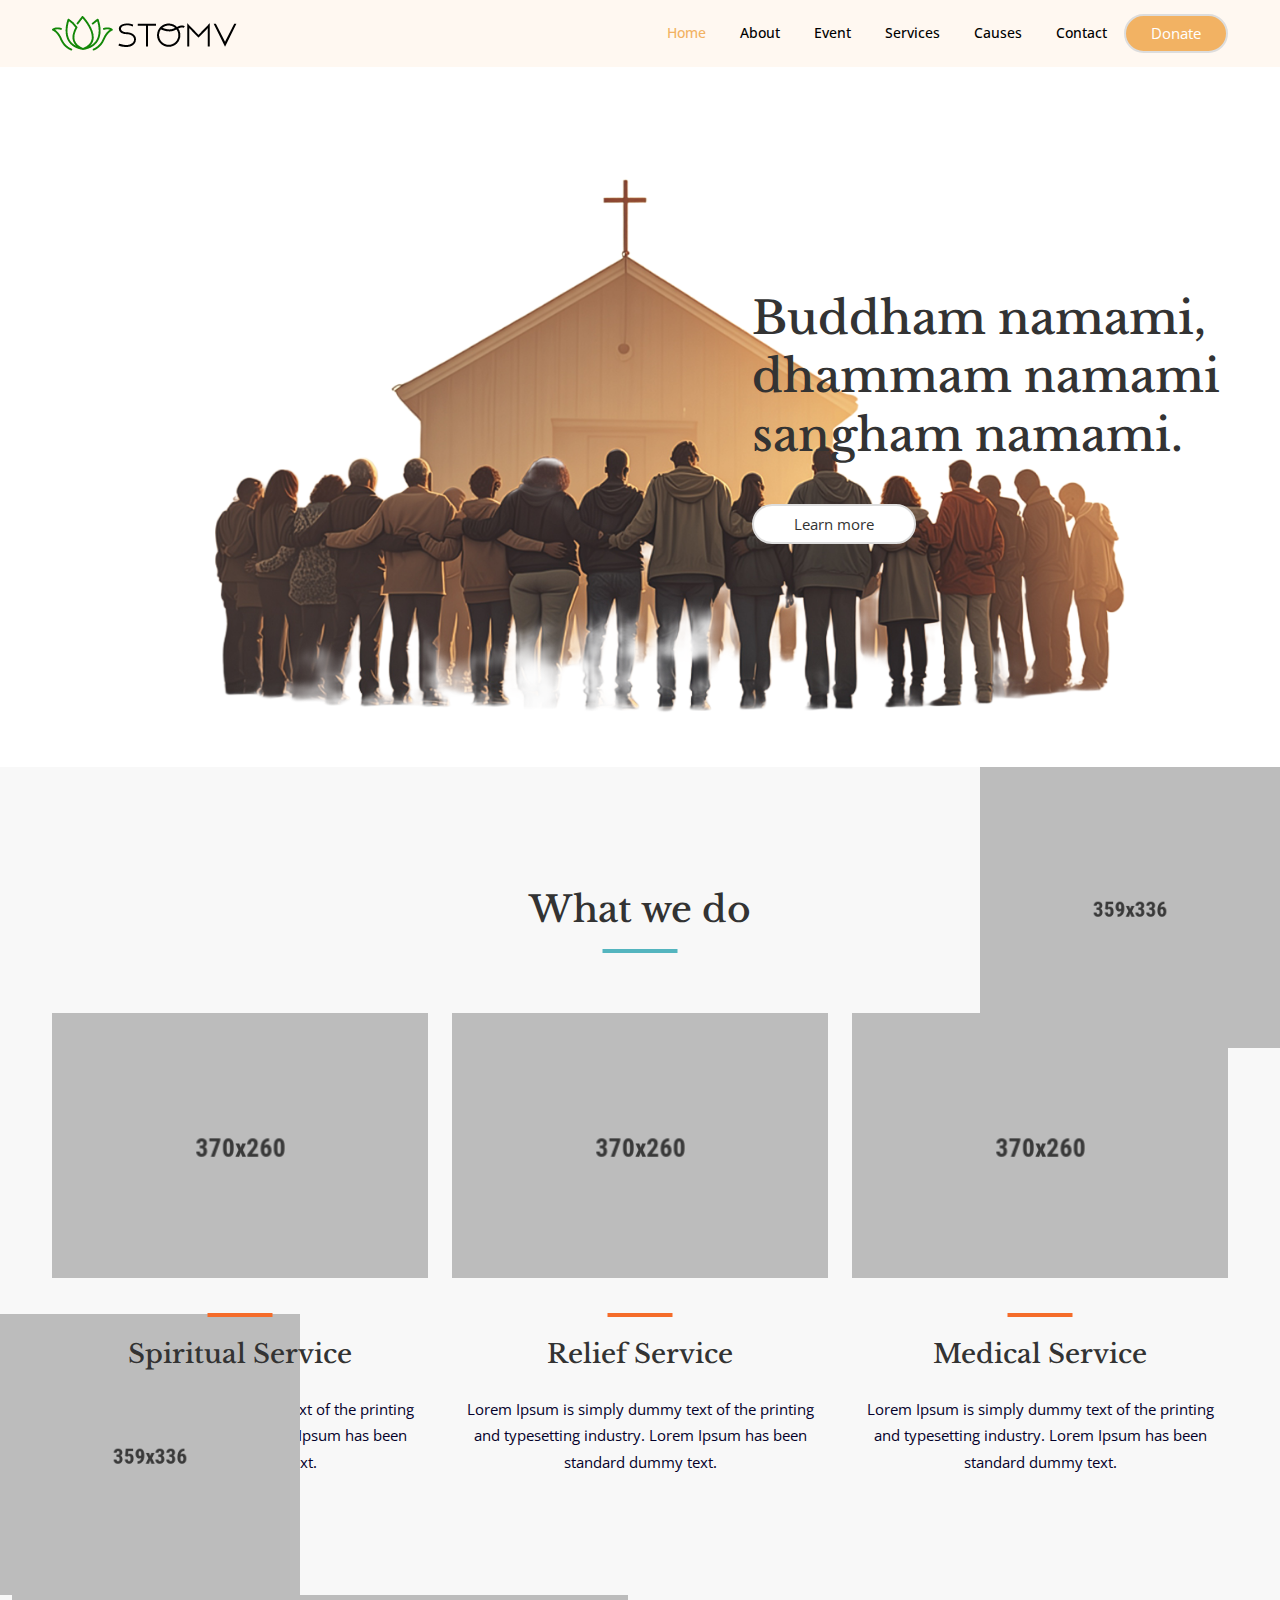
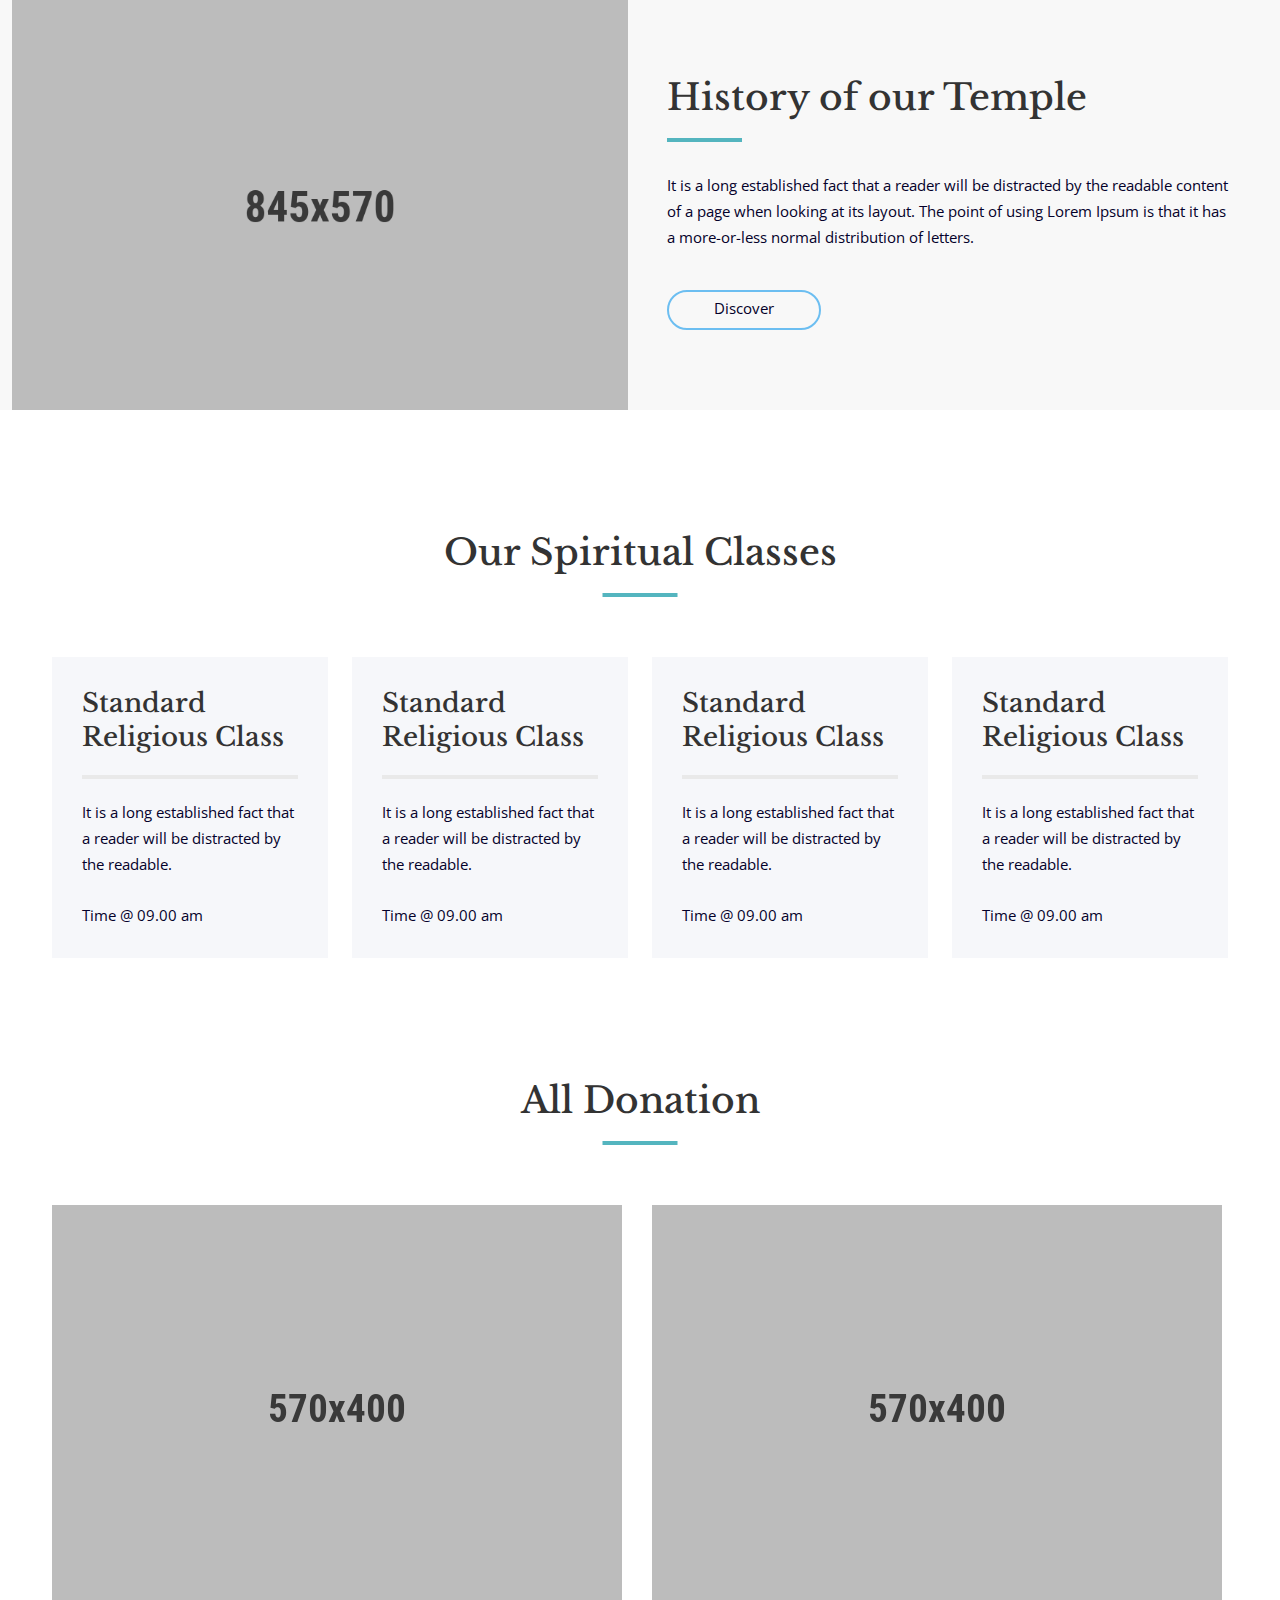
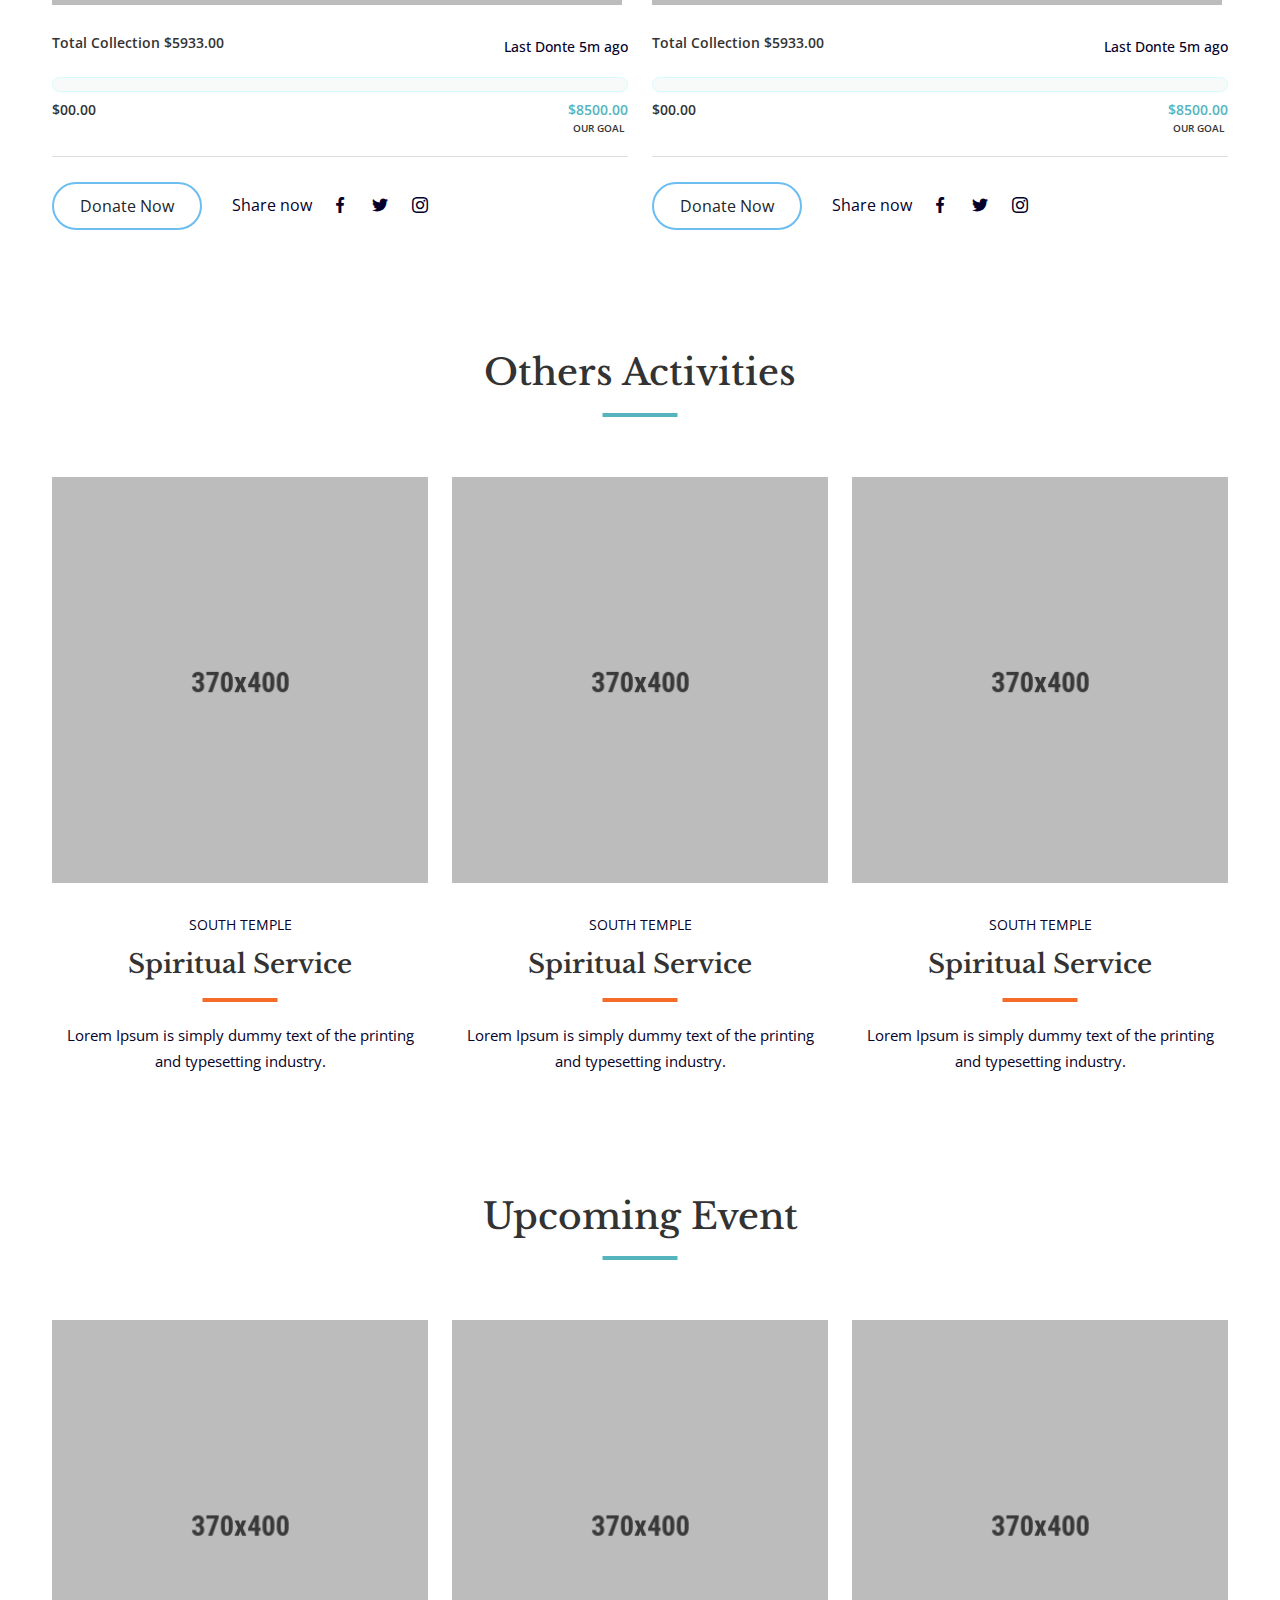
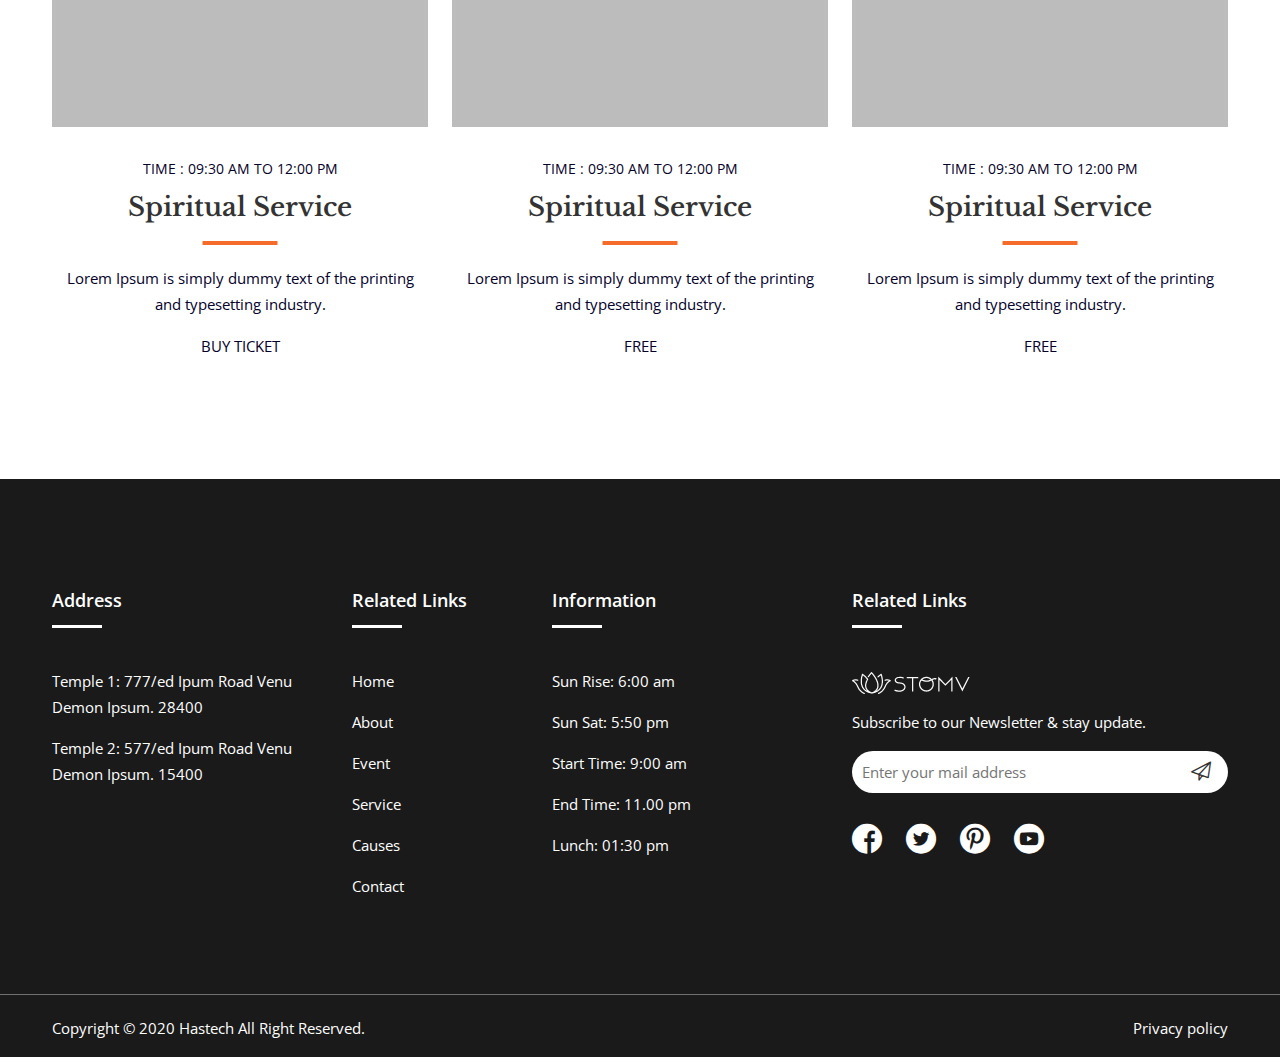
<file: index-3.html>
<!DOCTYPE html>
<html class="no-js" lang="zxx">

<head>
    <meta charset="utf-8">
    <meta http-equiv="X-UA-Compatible" content="IE=edge">
    <title>Stomv - Religious Temple HTML Template</title>
    <meta name="description" content="">
    <meta name="viewport" content="width=device-width, initial-scale=1">
    <!-- Favicon -->
    <link rel="icon" href="assets/images/favicon.ico">

    <!-- CSS
    ============================================ -->
    <!-- Vendor & Plugins CSS (Please remove the comment from below vendor.min.css & plugins.min.css for better website load performance and remove css files from avobe) -->

    <link rel="stylesheet" href="assets/css/vendor/vendor.min.css">
    <link rel="stylesheet" href="assets/css/plugins/plugins.min.css">

    <!-- Main Style CSS -->
    <link rel="stylesheet" href="assets/css/style.min.css">

</head>

<body>





    <!--====================  header area ====================-->
    <div class="header-area header-area--default">


        <!-- Header Bottom Wrap Start -->
        <header class="header-area header-sticky">
            <div class="container">
                <div class="row">
                    <div class="col-lg-12 d-flex align-items-center">
                        <div class="header__logo">
                            <div class="logo">
                                <a href="index.html"><img src="assets/images/logo/logo.png" alt=""></a>
                            </div>
                        </div>
                        <div class="header-right">
                            <div class="header__navigation menu-style-three d-none d-lg-block">
                                <nav class="navigation-menu">
                                    <ul>
                                        <li class="has-children has-children--multilevel-submenu active">
                                            <a href="#"><span>Home</span></a>
                                            <ul class="submenu">
                                                <li class="active"><a href="index.html"><span>Home One</span></a></li>
                                                <li><a href="index-2.html"><span>Home Two</span></a></li>
                                                <li><a href="index-3.html"><span>Home Three</span></a></li>
                                                <li><a href="index-4.html"><span>Home Four</span></a></li>
                                            </ul>
                                        </li>
                                        <li class="has-children">
                                            <a href="about-us.html"><span>About</span></a>
                                        </li>
                                        <li class="has-children">
                                            <a href="events.html"><span>Event</span></a>
                                        </li>
                                        <li class="has-children has-children--multilevel-submenu">
                                            <a href="service.html"><span>Services</span></a>
                                            <!-- <ul class="submenu">
                                                <li><a href="it-services.html"><span>IT Services</span></a></li>
                                            </ul> -->
                                        </li>
                                        <li class="has-children has-children--multilevel-submenu">
                                            <a href="donation.html"><span>Causes</span></a>
                                            <ul class="submenu">
                                                <li><a href="causes.html"><span>Causes</span></a></li>
                                                <li><a href="gallery.html"><span>Gallery</span></a></li>
                                                <li><a href="mission-and-vision.html"><span>Mission & Vision</span></a></li>
                                                <li><a href="causes-details.html"><span>Causes Details</span></a></li>
                                                <li><a href="events-details.html"><span>Events Details</span></a></li>
                                            </ul>
                                        </li>
                                        <li class="has-children">
                                            <a href="contact-us.html"><span>Contact</span></a>
                                        </li>

                                    </ul>
                                </nav>

                            </div>

                            <div class="header-btn text-end d-none d-sm-block ml-lg-4">
                                <a class="btn-circle btn-default btn" href="#">Donate</a>
                            </div>

                            <!-- mobile menu -->
                            <div class="mobile-navigation-icon d-block d-lg-none" id="mobile-menu-trigger">
                                <i></i>
                            </div>
                        </div>
                    </div>
                </div>
            </div>
        </header>
        <!-- Header Bottom Wrap End -->

    </div>
    <!--====================  End of header area  ====================-->



    <div class="site-wrapper-reveal no-overflow">

        <!-- ======== Hero Area Start ========== -->
        <div class="hero-area hero-style-03 christian-hero-bg">
            <div class="container">
                <div class="row justify-content-end">
                    <div class="col-lg-5 col-md-7 ml-auto">
                        <div class="hero-content text-left">
                            <h2 class="text-black">Buddham namami,
                                dhammam namami
                                sangham namami.</h2>
                            <div class="ht-btn-area section-space--mt_40">
                                <a href="#" class="hero-btn">Learn more</a>
                            </div>


                        </div>
                    </div>
                </div>
            </div>
        </div>
        <!-- ======== Hero Area End ========== -->

        <div class="bg-gray">
            <!-- ======== Service Area Start ========== -->
            <div class="service-area section-space--ptb_120 service-top-banner">
                <div class="container">
                    <div class="row">
                        <div class="col-lg-12">
                            <div class="section-title-wrap text-center">
                                <h3 class="section-title center-style">What we do</h3>
                            </div>
                        </div>
                    </div>
                    <div class="row">
                        <div class="col-lg-4 col-md-6">
                            <!-- Single Service Start -->
                            <div class="single-service-wrap mt-30">
                                <div class="service-image">
                                    <a href="#"><img src="assets/images/services/christian-service-01.png" class="img-fluid" alt="Service image"></a>
                                </div>
                                <div class="service-content">
                                    <h4 class="service-title-two">Spiritual Service</h4>
                                    <p>Lorem Ipsum is simply dummy text of the printing and typesetting industry. Lorem Ipsum has been standard dummy text.</p>
                                </div>
                            </div>
                            <!--// Single Service End -->
                        </div>
                        <div class="col-lg-4 col-md-6">
                            <!-- Single Service Start -->
                            <div class="single-service-wrap mt-30">
                                <div class="service-image">
                                    <a href="#"><img src="assets/images/services/christian-service-02.png" class="img-fluid" alt="Service image"></a>
                                </div>
                                <div class="service-content">
                                    <h4 class="service-title-two">Relief Service</h4>
                                    <p>Lorem Ipsum is simply dummy text of the printing and typesetting industry. Lorem Ipsum has been standard dummy text.</p>
                                </div>
                            </div>
                            <!--// Single Service End -->
                        </div>
                        <div class="col-lg-4 col-md-6">
                            <!-- Single Service Start -->
                            <div class="single-service-wrap mt-30">
                                <div class="service-image">
                                    <a href="#">
                                        <img src="assets/images/services/christian-service-03.png" class="img-fluid" alt="Service image">
                                    </a>
                                </div>
                                <div class="service-content">
                                    <h4 class="service-title-two">Medical Service</h4>
                                    <p>Lorem Ipsum is simply dummy text of the printing and typesetting industry. Lorem Ipsum has been standard dummy text.</p>
                                </div>
                            </div>
                            <!--// Single Service End -->
                        </div>
                    </div>
                </div>
            </div>
            <!-- ======== Service Area End ========== -->

            <!-- ======== Tai About Area Start ========== -->
            <div class="tai-about-area">
                <div class="container-fluid pl-0 pr-0">
                    <div class="row no-gutters align-items-center">
                        <div class="col-lg-6">
                            <div class="about-tai-image">
                                <img src="assets/images/banners/christian-about.png" class="img-fluid" alt="Christian Images">
                            </div>
                        </div>
                        <div class="col-lg-6 small-mt__30 tablet-mt__30 small-mb__60 tablet-mb__60">
                            <div class="about-tai-content col-06__right">
                                <div class="section-title-wrap">
                                    <h3 class="section-title left-style">History of our Temple</h3>
                                </div>
                                <p>It is a long established fact that a reader will be distracted by the readable content of a page when looking at its layout. The point of using Lorem Ipsum is that it has a more-or-less normal distribution of letters.</p>
                                <div class="about-us-button mt-40">
                                    <a class="about-us-btn" href="#">Discover</a>
                                </div>
                            </div>

                        </div>
                    </div>
                </div>
            </div>
            <!-- ======== Tai About Area End ========== -->
        </div>
        <!-- ======== Classes Area Start ========== -->
        <div class="classes-area section-space--ptb_120">
            <div class="container">
                <div class="row">
                    <div class="col-lg-12">
                        <div class="section-title-wrap text-center">
                            <h3 class="section-title center-style">Our Spiritual Classes</h3>
                        </div>
                    </div>
                </div>
                <div class="row">
                    <div class="col-lg-3 col-md-6 col-12">
                        <!-- Single Spiritual Start -->
                        <div class="single-spiritual-wrap">
                            <div class="spitiutal-title">
                                <h4>Standard Religious Class</h4>
                            </div>
                            <div class="spitital-content">
                                <p>It is a long established fact that a reader will be distracted by the readable.</p>
                            </div>
                            <div class="classes-time">
                                Time @ 09.00 am
                            </div>
                        </div>
                        <!--// Single Spiritual End -->
                    </div>
                    <div class="col-lg-3 col-md-6 col-12">
                        <!-- Single Spiritual Start -->
                        <div class="single-spiritual-wrap">
                            <div class="spitiutal-title">
                                <h4>Standard Religious Class</h4>
                            </div>
                            <div class="spitital-content">
                                <p>It is a long established fact that a reader will be distracted by the readable.</p>
                            </div>
                            <div class="classes-time">
                                Time @ 09.00 am
                            </div>
                        </div>
                        <!--// Single Spiritual End -->
                    </div>
                    <div class="col-lg-3 col-md-6 col-12">
                        <!-- Single Spiritual Start -->
                        <div class="single-spiritual-wrap">
                            <div class="spitiutal-title">
                                <h4>Standard Religious Class</h4>
                            </div>
                            <div class="spitital-content">
                                <p>It is a long established fact that a reader will be distracted by the readable.</p>
                            </div>
                            <div class="classes-time">
                                Time @ 09.00 am
                            </div>
                        </div>
                        <!--// Single Spiritual End -->
                    </div>
                    <div class="col-lg-3 col-md-6 col-12">
                        <!-- Single Spiritual Start -->
                        <div class="single-spiritual-wrap">
                            <div class="spitiutal-title">
                                <h4>Standard Religious Class</h4>
                            </div>
                            <div class="spitital-content">
                                <p>It is a long established fact that a reader will be distracted by the readable.</p>
                            </div>
                            <div class="classes-time">
                                Time @ 09.00 am
                            </div>
                        </div>
                        <!--// Single Spiritual End -->
                    </div>
                </div>
            </div>
        </div>
        <!-- ======== Classes Area End ========== -->


        <!-- ======== Donation Area Start ========== -->
        <div class="donation-area section-space--pb_120">
            <div class="container">
                <div class="row">
                    <div class="col-lg-12">
                        <div class="section-title-wrap text-center">
                            <h3 class="section-title center-style">All Donation</h3>
                        </div>
                    </div>
                </div>
                <div class="row">

                    <div class="col-lg-6">
                        <div class="donation-image mt-30">
                            <img src="assets/images/donation/christian-donate-01.png" class="img-fluid" alt="Donation Image">
                        </div>
                        <div class="donation-content mt-30">

                            <div class="progress-wrap-muslim">
                                <div class="row">
                                    <div class="col-lg-12">
                                        <div class="progress-bar--two">

                                            <div class="progress_sold_target">
                                                <p class="start-sold">Total Collection $5933.00</p>
                                                <p class="sold-av">Last Donte 5m ago</p>
                                            </div>

                                            <!-- Start Single Progress Charts -->
                                            <div class="progress-charts">
                                                <div class="progress">
                                                    <div class="progress-bar wow fadeInLeft" data-wow-duration="0.5s" data-wow-delay=".3s" role="progressbar" style="width: 60%" aria-valuenow="60" aria-valuemin="0" aria-valuemax="100"></div>
                                                </div>

                                                <div class="progress_sold_av">
                                                    <p class="start-sold">$00.00</p>
                                                    <p class="sold-av">$8500.00 <br> <span>OUR GOAL</span></p>
                                                </div>
                                            </div>
                                            <!-- End Single Progress Charts -->
                                        </div>
                                    </div>
                                </div>
                                <div class="christian-donate-box">
                                    <div class="donate-btn">
                                        <a href="#" class="btn donate-btn">Donate Now</a>
                                    </div>

                                    <div class="social-share">
                                        <div class="share-title">
                                            <p>Share now</p>
                                        </div>
                                        <ul class="social-share-icon">
                                            <li><a href="#"><i class="flaticon-facebook-1"></i></a></li>
                                            <li><a href="#"><i class="flaticon-twitter-1"></i></a></li>
                                            <li><a href="#"><i class="flaticon-instagram"></i></a></li>
                                        </ul>
                                    </div>

                                </div>
                            </div>

                        </div>
                    </div>

                    <div class="col-lg-6">
                        <div class="donation-image mt-30">
                            <img src="assets/images/donation/christian-donate-02.png" class="img-fluid" alt="Donation Image">
                        </div>
                        <div class="donation-content mt-30">

                            <div class="progress-wrap-muslim">
                                <div class="row">
                                    <div class="col-lg-12">
                                        <div class="progress-bar--two">

                                            <div class="progress_sold_target">
                                                <p class="start-sold">Total Collection $5933.00</p>
                                                <p class="sold-av">Last Donte 5m ago</p>
                                            </div>

                                            <!-- Start Single Progress Charts -->
                                            <div class="progress-charts">
                                                <div class="progress">
                                                    <div class="progress-bar wow fadeInLeft" data-wow-duration="0.5s" data-wow-delay=".3s" role="progressbar" style="width: 60%" aria-valuenow="60" aria-valuemin="0" aria-valuemax="100"></div>
                                                </div>

                                                <div class="progress_sold_av">
                                                    <p class="start-sold">$00.00</p>
                                                    <p class="sold-av">$8500.00 <br> <span>OUR GOAL</span></p>
                                                </div>
                                            </div>
                                            <!-- End Single Progress Charts -->
                                        </div>
                                    </div>
                                </div>
                                <div class="christian-donate-box">
                                    <div class="donate-btn">
                                        <a href="#" class="btn donate-btn">Donate Now</a>
                                    </div>

                                    <div class="social-share">
                                        <div class="share-title">
                                            <p>Share now</p>
                                        </div>
                                        <ul class="social-share-icon">
                                            <li><a href="#"><i class="flaticon-facebook-1"></i></a></li>
                                            <li><a href="#"><i class="flaticon-twitter-1"></i></a></li>
                                            <li><a href="#"><i class="flaticon-instagram"></i></a></li>
                                        </ul>
                                    </div>

                                </div>
                            </div>

                        </div>
                    </div>

                </div>
            </div>
        </div>
        <!-- ======== Donation Area End ========== -->

        <!-- ======== Others Activities Area Start ========== -->
        <div class="others-activities-area section-space--pb_120">
            <div class="container">
                <div class="row">
                    <div class="col-lg-12">
                        <div class="section-title-wrap text-center">
                            <h3 class="section-title center-style">Others Activities</h3>
                        </div>
                    </div>
                </div>
                <div class="row">
                    <div class="col-lg-4 col-md-6 col-12">
                        <!-- Single Activities Start -->
                        <div class="single-activities-wrap">
                            <a href="#" class="activities-imgaes">
                                <img src="assets/images/activities/christian-activities-01.png" class="img-fluid" alt="">
                            </a>
                            <div class="activities-content text-center">
                                <div class="widget-metadata"><span>South Temple</span></div>
                                <a href="#">
                                    <h4 class="activities-title">Spiritual Service</h4>
                                </a>
                                <p>Lorem Ipsum is simply dummy text of the printing and typesetting industry.</p>
                            </div>
                        </div>
                        <!--// Single Activities End -->
                    </div>
                    <div class="col-lg-4 col-md-6 col-12">
                        <!-- Single Activities Start -->
                        <div class="single-activities-wrap">
                            <a href="#" class="activities-imgaes">
                                <img src="assets/images/activities/christian-activities-02.png" class="img-fluid" alt="">
                            </a>
                            <div class="activities-content text-center">
                                <div class="widget-metadata"><span>South Temple</span></div>
                                <a href="#">
                                    <h4 class="activities-title">Spiritual Service</h4>
                                </a>
                                <p>Lorem Ipsum is simply dummy text of the printing and typesetting industry.</p>
                            </div>
                        </div>
                        <!--// Single Activities End -->
                    </div>
                    <div class="col-lg-4 col-md-6 col-12">
                        <!-- Single Activities Start -->
                        <div class="single-activities-wrap">
                            <a href="#" class="activities-imgaes">
                                <img src="assets/images/activities/christian-activities-03.png" class="img-fluid" alt="">
                            </a>
                            <div class="activities-content text-center">
                                <div class="widget-metadata"><span>South Temple</span></div>
                                <a href="#">
                                    <h4 class="activities-title">Spiritual Service</h4>
                                </a>
                                <p>Lorem Ipsum is simply dummy text of the printing and typesetting industry.</p>
                            </div>
                        </div>
                        <!--// Single Activities End -->
                    </div>
                </div>
            </div>
        </div>
        <!-- ======== Others Activities Area End ========== -->


        <!-- ======== Upcoming Event Area Start ========== -->
        <div class="upcoming-event-area section-space--pb_120">
            <div class="container">
                <div class="row">
                    <div class="col-lg-12">
                        <div class="section-title-wrap text-center">
                            <h3 class="section-title center-style">Upcoming Event</h3>
                        </div>
                    </div>
                </div>
                <div class="row">
                    <div class="col-lg-4 col-md-6 col-12">
                        <!-- Single Activities Start -->
                        <div class="single-activities-wrap">
                            <a href="#" class="activities-imgaes">
                                <img src="assets/images/activities/christian-event-01.png" class="img-fluid" alt="">
                            </a>
                            <div class="activities-content text-center">
                                <div class="widget-metadata"><span>Time : 09:30 am to 12:00 pm</span></div>
                                <a href="#">
                                    <h4 class="activities-title">Spiritual Service</h4>
                                </a>
                                <p>Lorem Ipsum is simply dummy text of the printing and typesetting industry.</p>
                                <div class="buy-ticket">
                                    <a href="#">BUY TICKET</a>
                                </div>
                            </div>
                        </div>
                        <!--// Single Activities End -->
                    </div>
                    <div class="col-lg-4 col-md-6 col-12">
                        <!-- Single Activities Start -->
                        <div class="single-activities-wrap">
                            <a href="#" class="activities-imgaes">
                                <img src="assets/images/activities/christian-event-02.png" class="img-fluid" alt="">
                            </a>
                            <div class="activities-content text-center">
                                <div class="widget-metadata"><span>Time : 09:30 am to 12:00 pm</span></div>
                                <a href="#">
                                    <h4 class="activities-title">Spiritual Service</h4>
                                </a>
                                <p>Lorem Ipsum is simply dummy text of the printing and typesetting industry.</p>
                                <div class="buy-ticket">
                                    <a href="#">FREE</a>
                                </div>
                            </div>
                        </div>
                        <!--// Single Activities End -->
                    </div>
                    <div class="col-lg-4 col-md-6 col-12">
                        <!-- Single Activities Start -->
                        <div class="single-activities-wrap">
                            <a href="#" class="activities-imgaes">
                                <img src="assets/images/activities/christian-event-03.png" class="img-fluid" alt="">
                            </a>
                            <div class="activities-content text-center">
                                <div class="widget-metadata"><span>Time : 09:30 am to 12:00 pm</span></div>
                                <a href="#">
                                    <h4 class="activities-title">Spiritual Service</h4>
                                </a>
                                <p>Lorem Ipsum is simply dummy text of the printing and typesetting industry.</p>
                                <div class="buy-ticket">
                                    <a href="#">FREE</a>
                                </div>
                            </div>
                        </div>
                        <!--// Single Activities End -->
                    </div>
                </div>
            </div>
        </div>
        <!-- ======== Upcoming Event Area End ========== -->




    </div>



    <!--========== Footer Area Start ==========-->
    <footer class="footer-area bg-footer">
        <div class="footer-top section-space--ptb_80 section-pb text-white">
            <div class="container">
                <div class="row">
                    <div class="col-lg-3 col-md-6">
                        <div class="widget-footer mt-30">
                            <div class="footer-title">
                                <h6>Address</h6>
                            </div>
                            <div class="footer-contents">
                                <ul>
                                    <li><span>Temple 1: </span> 777/ed Ipum Road Venu
                                        Demon Ipsum. 28400</li>
                                    <li><span>Temple 2: </span> 577/ed Ipum Road Venu
                                        Demon Ipsum. 15400</li>
                                </ul>
                            </div>
                        </div>
                    </div>
                    <div class="col-lg-2 col-md-6">
                        <div class="widget-footer mt-30">
                            <div class="footer-title">
                                <h6>Related Links</h6>
                            </div>
                            <div class="footer-contents">
                                <ul>
                                    <li><a href="index.html">Home</a></li>
                                    <li><a href="about-us.html">About</a></li>
                                    <li><a href="events.html">Event</a></li>
                                    <li><a href="service.html">Service</a></li>
                                    <li><a href="causes.html">Causes</a></li>
                                    <li><a href="contact-us.html">Contact</a></li>
                                </ul>
                            </div>
                        </div>
                    </div>
                    <div class="col-lg-3 col-md-6">
                        <div class="widget-footer mt-30">
                            <div class="footer-title">
                                <h6>Information</h6>
                            </div>
                            <div class="footer-contents">
                                <ul>
                                    <li>Sun Rise: 6:00 am</li>
                                    <li>Sun Sat: 5:50 pm</li>
                                    <li>Start Time: 9:00 am</li>
                                    <li>End Time: 11.00 pm</li>
                                    <li>Lunch: 01:30 pm</li>
                                </ul>
                            </div>
                        </div>
                    </div>
                    <div class="col-lg-4 col-md-6">
                        <div class="widget-footer mt-30">
                            <div class="footer-title">
                                <h6>Related Links</h6>
                            </div>
                            <div class="footer-logo mb-15">
                                <a href="index.html"><img src="assets/images/logo/footer-logo.png" alt=""></a>
                            </div>
                            <div class="footer-contents">
                                <p> Subscribe to our Newsletter & stay update. </p>
                                <div class="newsletter-box">
                                    <input type="text" placeholder="Enter your mail address">
                                    <button><i class="flaticon-paper-plane"></i></button>
                                </div>

                                <ul class="footer-social-share mt-20">
                                    <li><a href="#"><i class="flaticon-facebook"></i></a></li>
                                    <li><a href="#"><i class="flaticon-twitter"></i></a></li>
                                    <li><a href="#"><i class="flaticon-pinterest-social-logo"></i></a></li>
                                    <li><a href="#"><i class="flaticon-youtube"></i></a></li>
                                </ul>

                            </div>
                        </div>
                    </div>
                </div>
            </div>
        </div>
        <div class="footer-bottom-area">
            <div class="container">
                <div class="row">
                    <div class="col-lg-12">
                        <div class="copy-right-box">
                            <p class="text-white">Copyright &copy; 2020 Hastech <a href="https://hasthemes.com/" target="_blank">All Right Reserved</a>.</p>
                            <p class=" text-white"><a href="#">Privacy policy</a></p>
                        </div>
                    </div>
                </div>
            </div>
        </div>
    </footer>
    <!--==========// Footer Area End ==========-->




    <!--====================  scroll top ====================-->
    <a href="#" class="scroll-top" id="scroll-top">
        <i class="arrow-top flaticon-up-arrow"></i>
        <i class="arrow-bottom flaticon-up-arrow"></i>
    </a>
    <!--====================  End of scroll top  ====================-->


    <!--====================  mobile menu overlay ====================-->
    <div class="mobile-menu-overlay" id="mobile-menu-overlay">
        <div class="mobile-menu-overlay__inner">
            <div class="mobile-menu-overlay__header">
                <div class="container-fluid">
                    <div class="row align-items-center">
                        <div class="col-md-6 col-8">
                            <!-- logo -->
                            <div class="logo">
                                <a href="index.html">
                                    <img src="assets/images/logo/logo.png" class="img-fluid" alt="">
                                </a>
                            </div>
                        </div>
                        <div class="col-md-6 col-4">
                            <!-- mobile menu content -->
                            <div class="mobile-menu-content text-end">
                                <span class="mobile-navigation-close-icon" id="mobile-menu-close-trigger"></span>
                            </div>
                        </div>
                    </div>
                </div>
            </div>
            <div class="mobile-menu-overlay__body">
                <nav class="offcanvas-navigation">
                    <ul>
                        <li class="has-children">
                            <a href="index.html">Home</a>
                            <ul class="sub-menu">
                                <li><a href="index.html"><span>Home 1</span></a></li>
                                <li><a href="index-2.html"><span>Home 2</span></a></li>
                                <li><a href="index-3.html"><span>Home 3</span></a></li>
                                <li><a href="index-4.html"><span>Home 4</span></a></li>
                            </ul>
                        </li>
                        <li class="has-children">
                            <a href="about-us.html">about</a>
                        </li>
                        <li class="has-children">
                            <a href="events.html">Evnets</a>
                        </li>
                        <li class="has-children">
                            <a href="service.html">Services</a>
                        </li>
                        <li class="has-children">
                            <a href="causes.html">Causes</a>
                        </li>
                        <li class="has-children">
                            <a href="javascript:void(0)">Pages</a>
                            <ul class="sub-menu">
                                <li><a href="gallery.html"><span>Gallery</span></a></li>
                                <li><a href="mission-and-vision.html"><span>Mission & Vision</span></a></li>
                                <li><a href="causes-details.html"><span>Causes Details</span></a></li>
                                <li><a href="events-details.html"><span>Events Details</span></a></li>
                            </ul>
                        </li>
                        <li class="has-children">
                            <a href="contact-us.html">Contact</a>
                        </li>
                    </ul>
                </nav>
            </div>
        </div>
    </div>
    <!--====================  End of mobile menu overlay  ====================-->





    <!-- JS
    ============================================ -->

    <!-- Modernizer JS -->
    <script src="assets/js/vendor/modernizr-2.8.3.min.js"></script>

    <!-- jquery JS -->
    <script src="assets/js/vendor/jquery-3.5.1.min.js"></script>
    <script src="assets/js/vendor/jquery-migrate-3.3.0.min.js"></script>

    <!-- Bootstrap JS -->
    <script src="assets/js/vendor/bootstrap.min.js"></script>

    <!-- Plugins JS (Please remove the comment from below plugins.min.js for better website load performance and remove plugin js files from avobe) -->


    <script src="assets/js/plugins/plugins.min.js"></script>


    <!-- Main JS -->
    <script src="assets/js/main.js"></script>


</body>

</html>
</file>
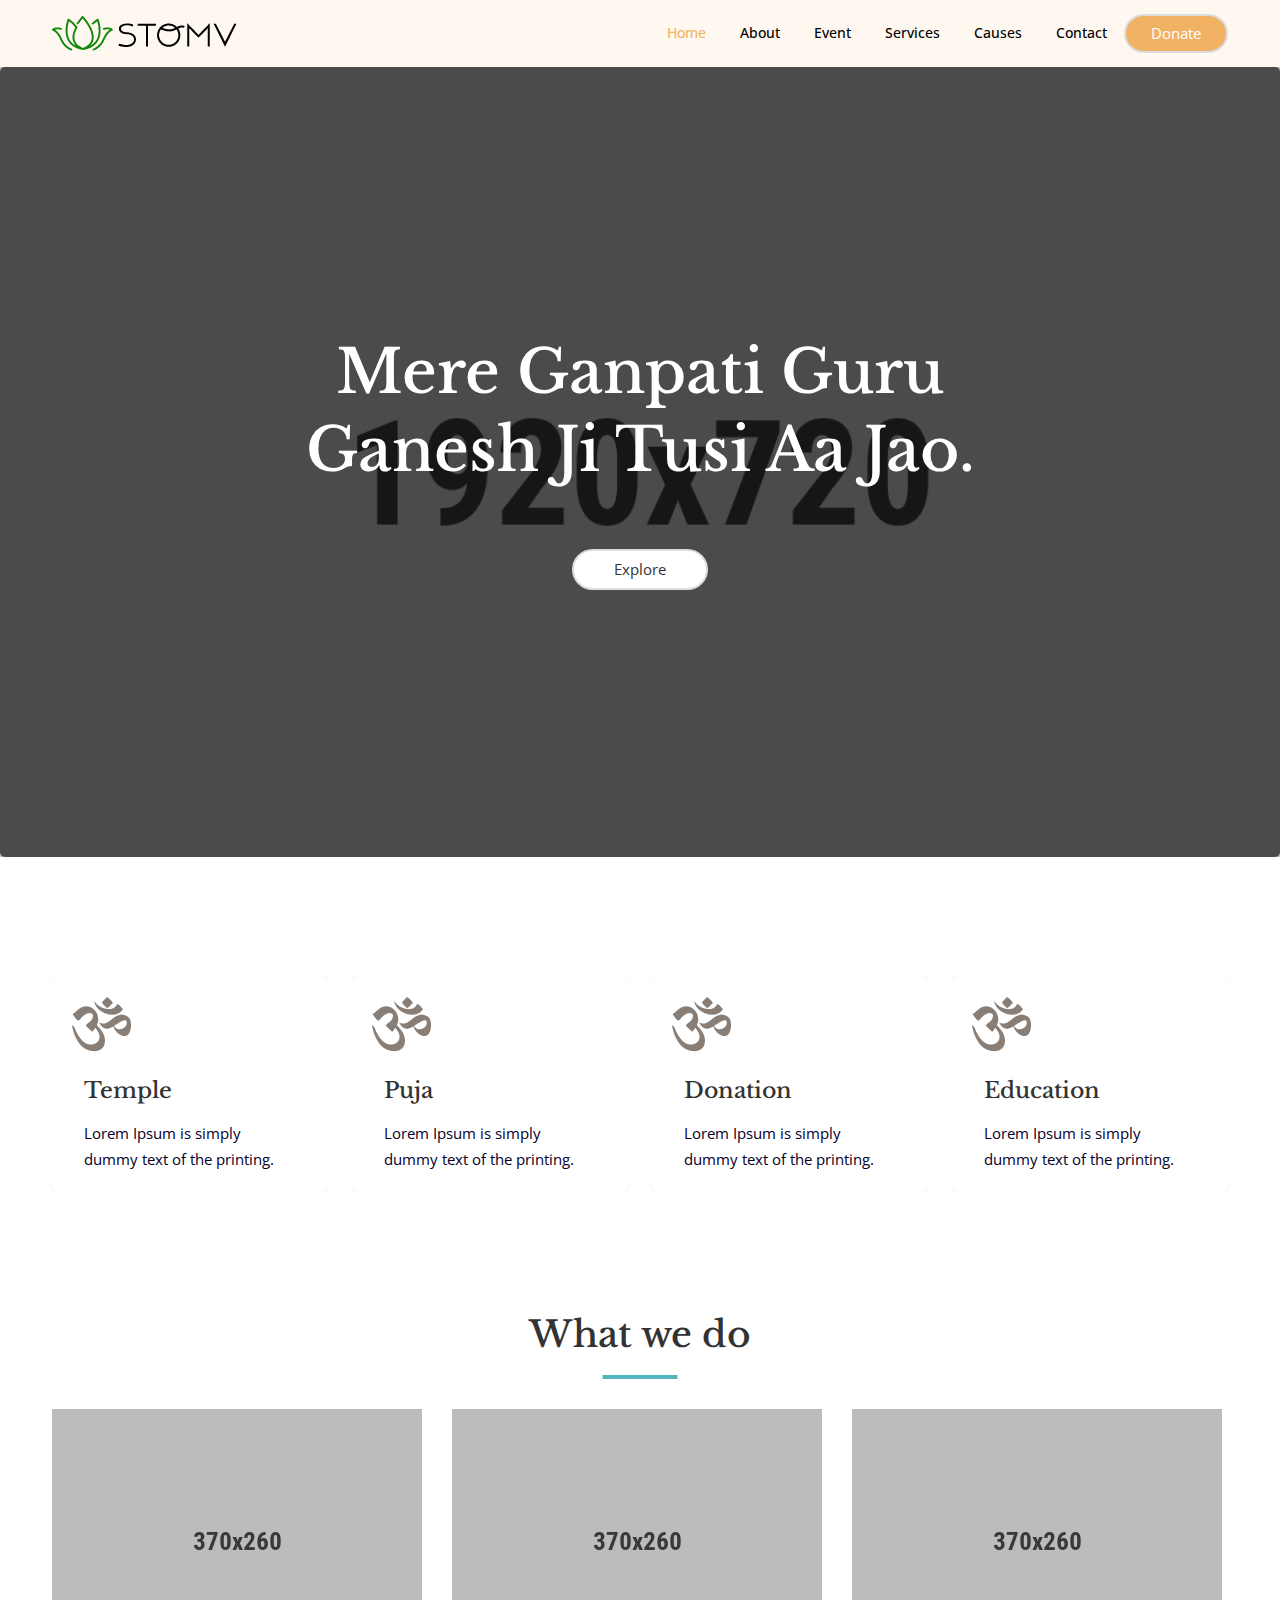
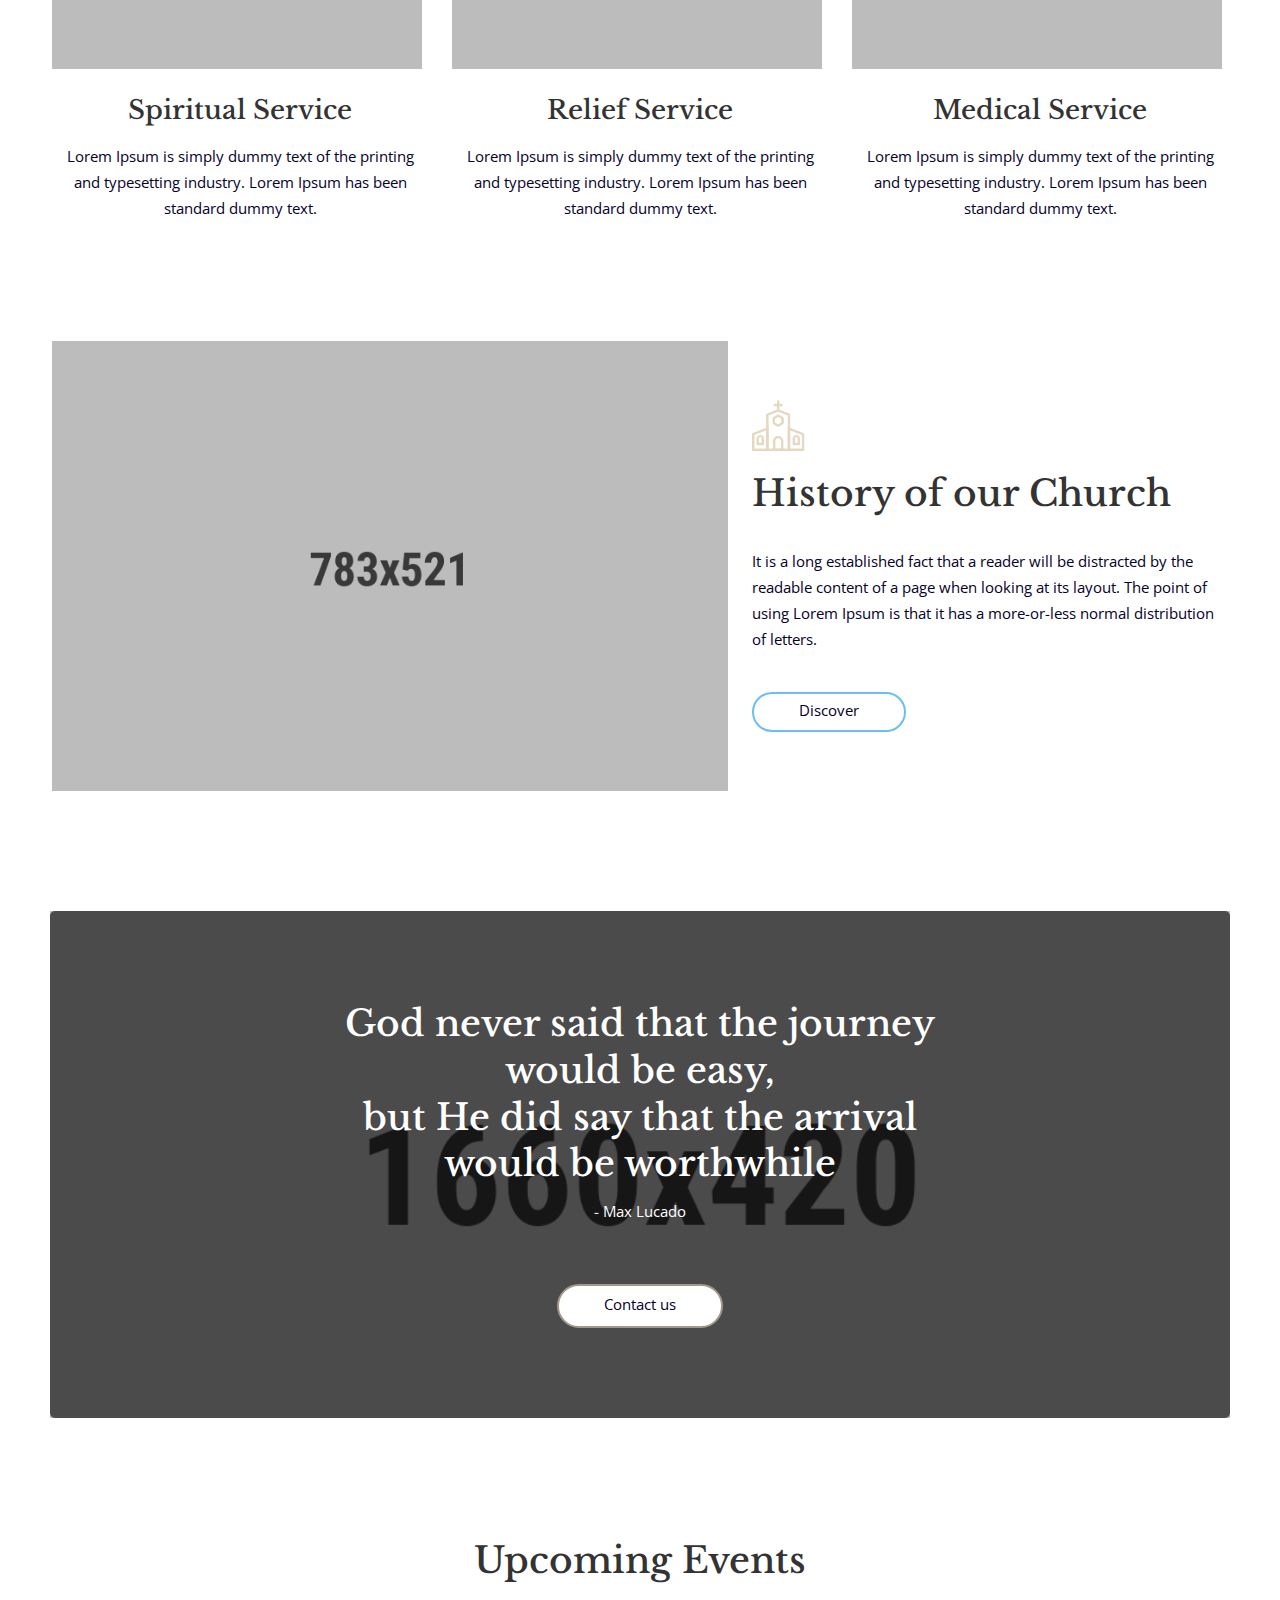
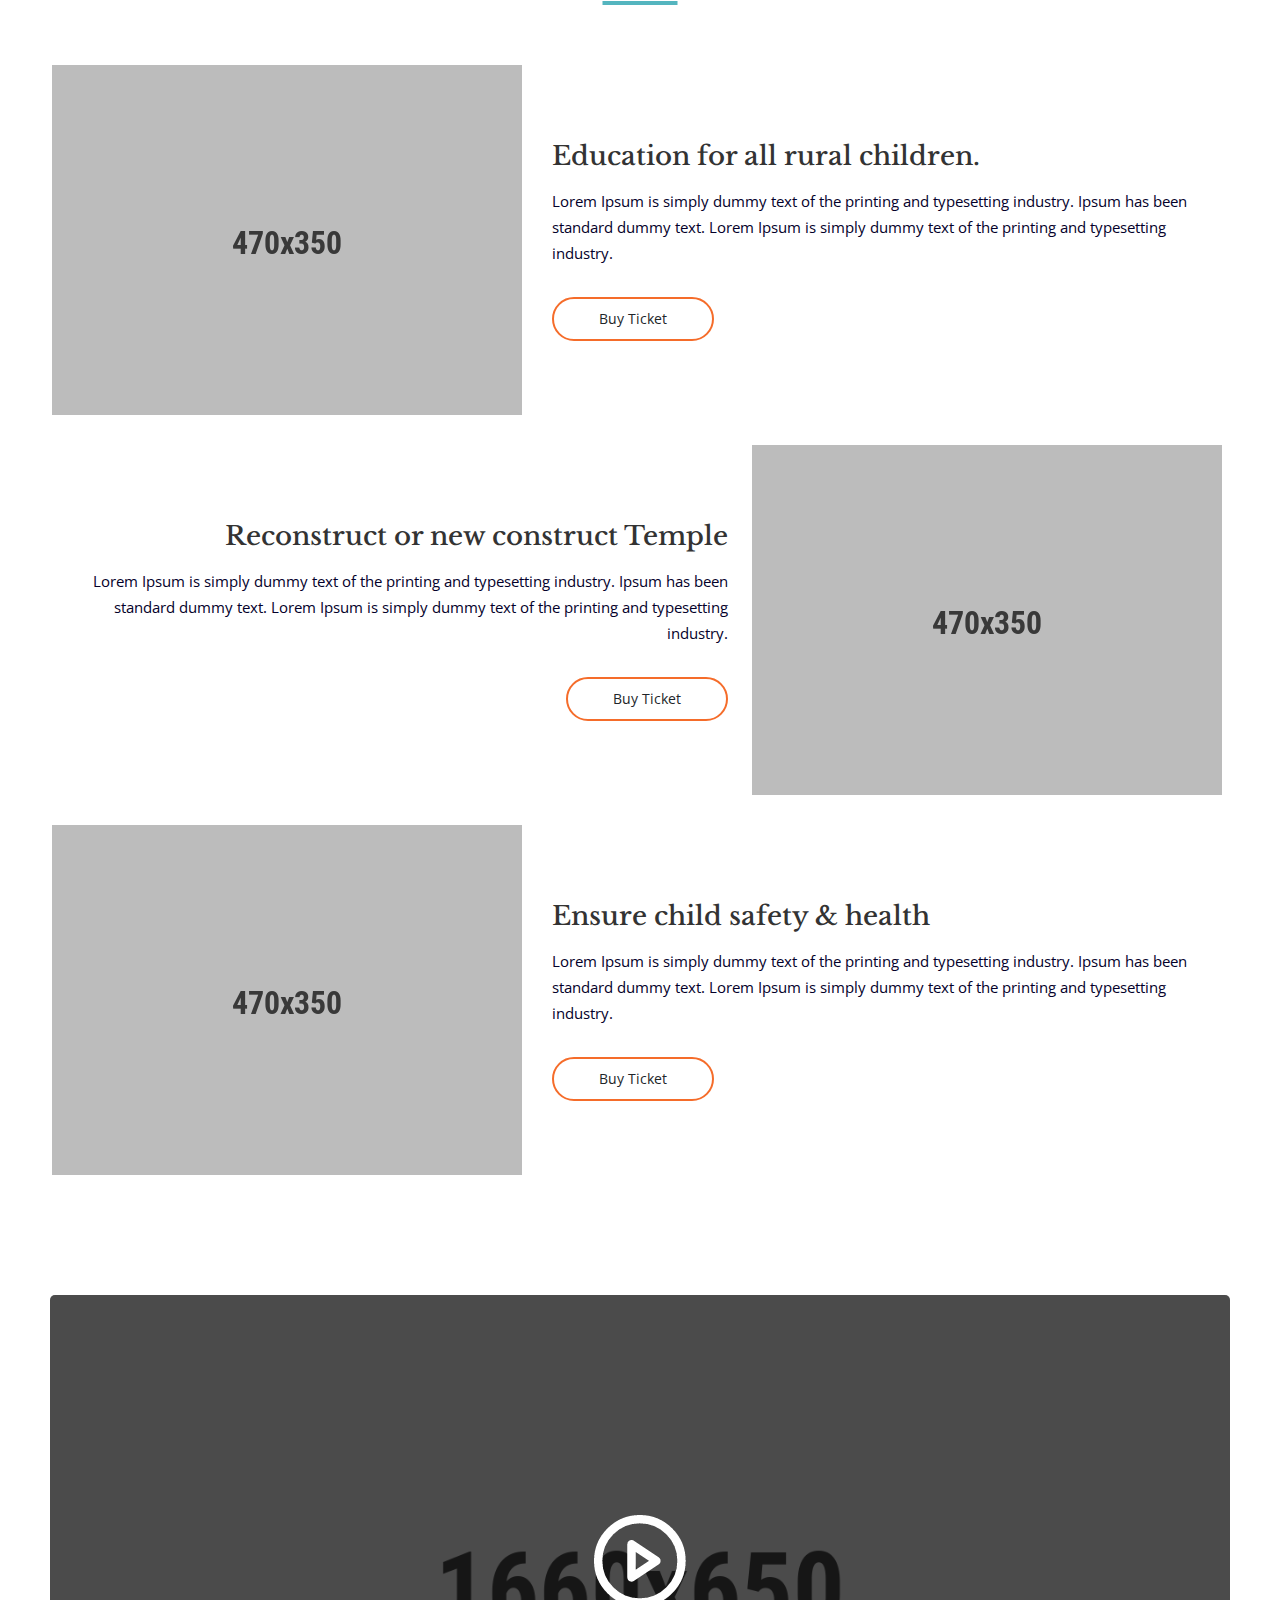
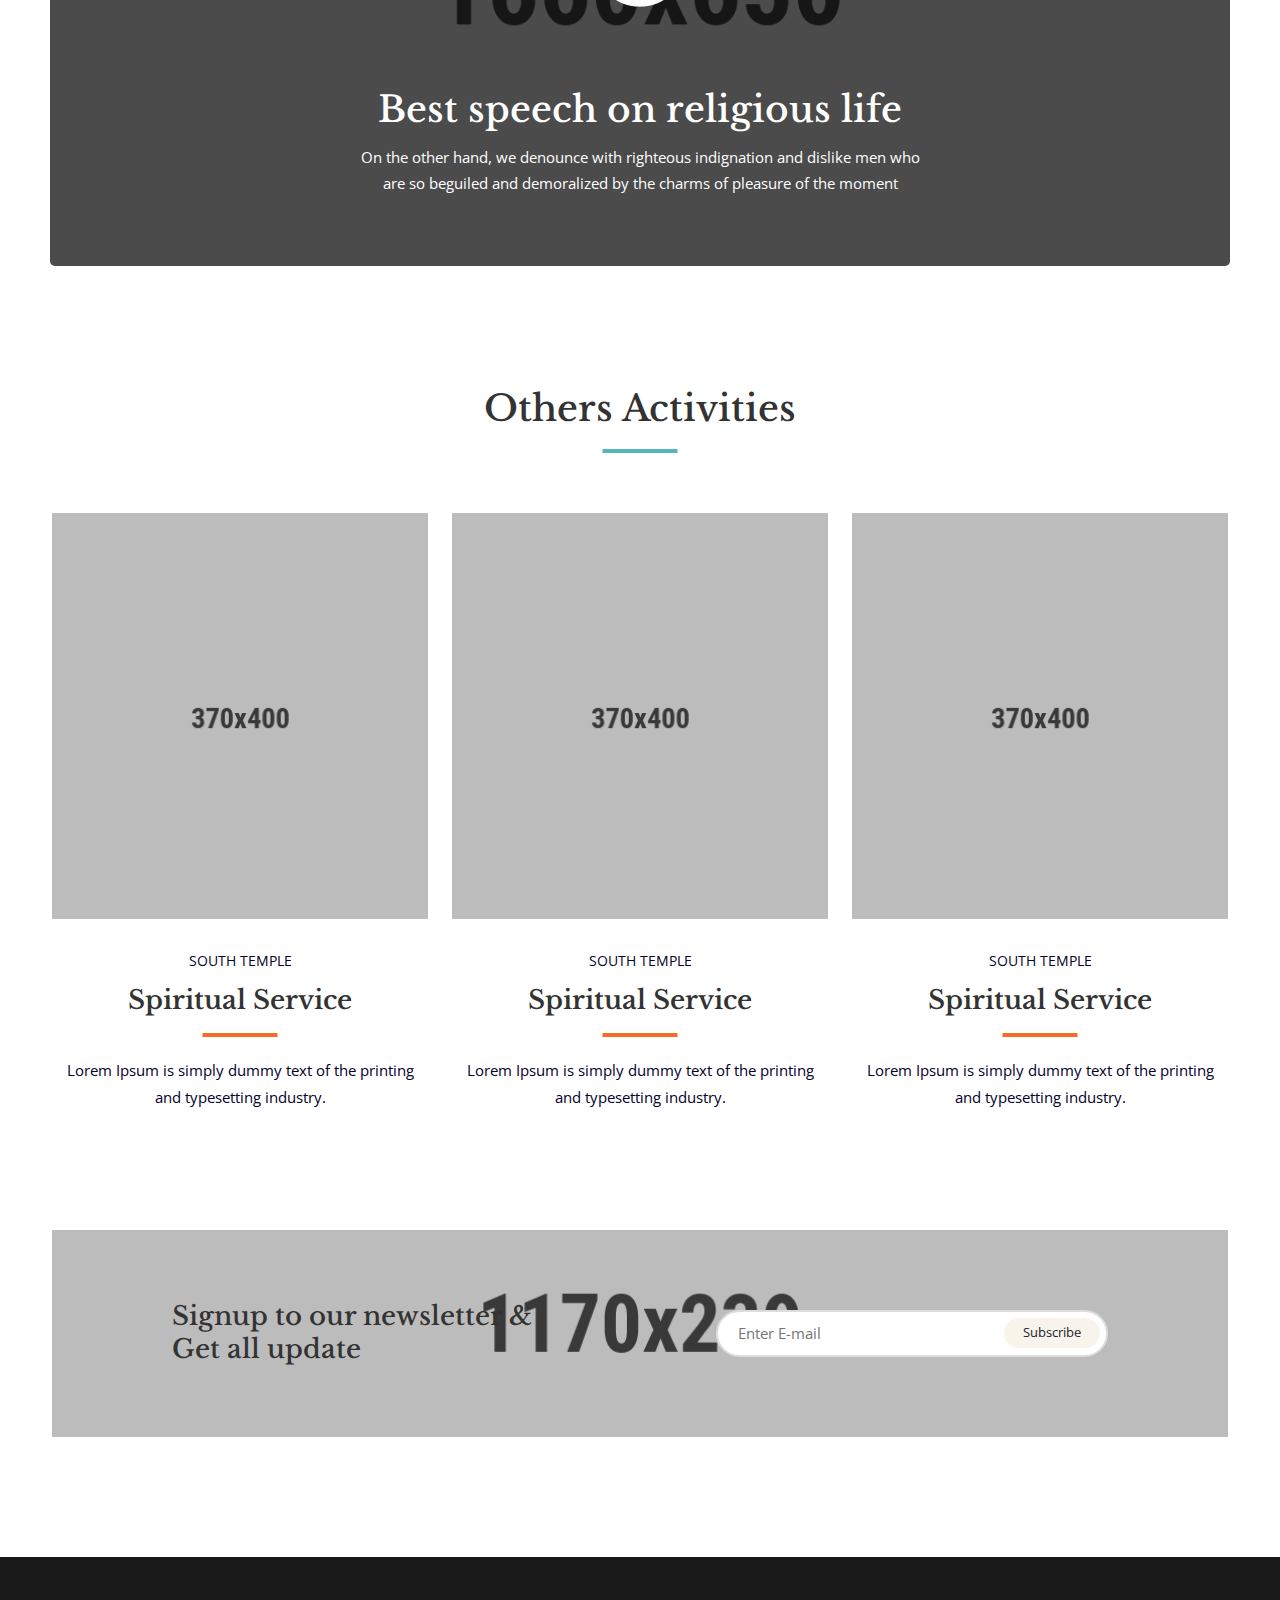
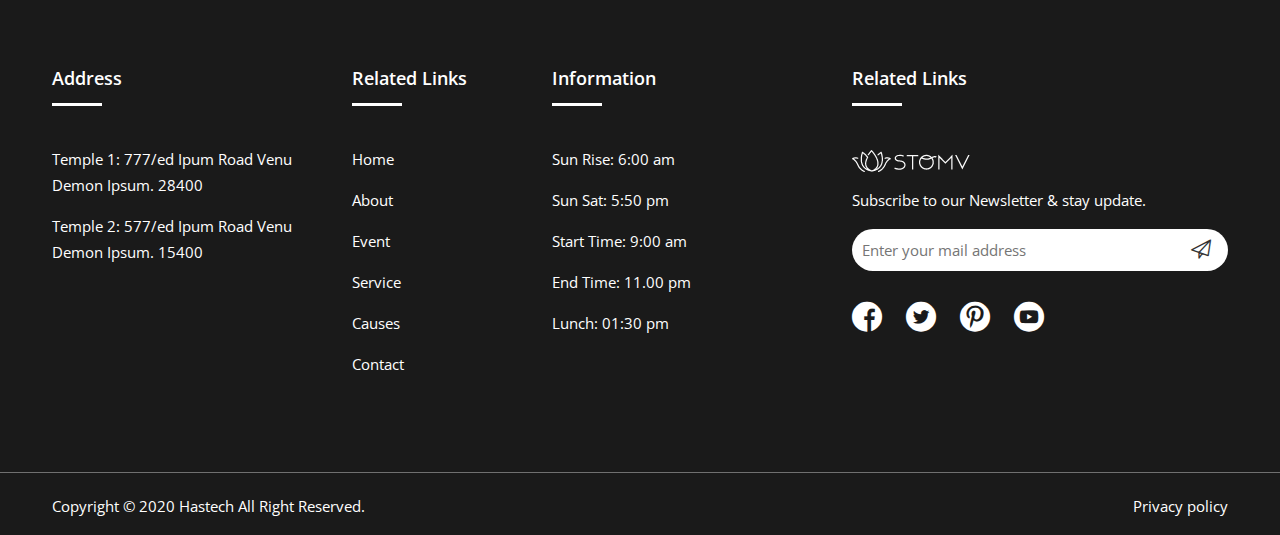
<file: index-4.html>
<!DOCTYPE html>
<html class="no-js" lang="zxx">

<head>
    <meta charset="utf-8">
    <meta http-equiv="X-UA-Compatible" content="IE=edge">
    <title>Stomv - Religious Temple HTML Template</title>
    <meta name="description" content="">
    <meta name="viewport" content="width=device-width, initial-scale=1">
    <!-- Favicon -->
    <link rel="icon" href="assets/images/favicon.ico">

    <!-- CSS
    ============================================ -->
    <!-- Vendor & Plugins CSS (Please remove the comment from below vendor.min.css & plugins.min.css for better website load performance and remove css files from avobe) -->

    <link rel="stylesheet" href="assets/css/vendor/vendor.min.css">
    <link rel="stylesheet" href="assets/css/plugins/plugins.min.css">

    <!-- Main Style CSS -->
    <link rel="stylesheet" href="assets/css/style.min.css">

</head>

<body>





    <!--====================  header area ====================-->
    <div class="header-area header-area--default">


        <!-- Header Bottom Wrap Start -->
        <header class="header-area header-sticky">
            <div class="container">
                <div class="row">
                    <div class="col-lg-12 d-flex align-items-center">
                        <div class="header__logo">
                            <div class="logo">
                                <a href="index.html"><img src="assets/images/logo/logo.png" alt=""></a>
                            </div>
                        </div>
                        <div class="header-right">
                            <div class="header__navigation menu-style-three d-none d-lg-block">
                                <nav class="navigation-menu">
                                    <ul>
                                        <li class="has-children has-children--multilevel-submenu active">
                                            <a href="#"><span>Home</span></a>
                                            <ul class="submenu">
                                                <li class="active"><a href="index.html"><span>Home One</span></a></li>
                                                <li><a href="index-2.html"><span>Home Two</span></a></li>
                                                <li><a href="index-3.html"><span>Home Three</span></a></li>
                                                <li><a href="index-4.html"><span>Home Four</span></a></li>
                                            </ul>
                                        </li>
                                        <li class="has-children">
                                            <a href="about-us.html"><span>About</span></a>
                                        </li>
                                        <li class="has-children">
                                            <a href="events.html"><span>Event</span></a>
                                        </li>
                                        <li class="has-children has-children--multilevel-submenu">
                                            <a href="service.html"><span>Services</span></a>
                                            <!-- <ul class="submenu">
                                                <li><a href="it-services.html"><span>IT Services</span></a></li>
                                            </ul> -->
                                        </li>
                                        <li class="has-children has-children--multilevel-submenu">
                                            <a href="donation.html"><span>Causes</span></a>
                                            <ul class="submenu">
                                                <li><a href="causes.html"><span>Causes</span></a></li>
                                                <li><a href="gallery.html"><span>Gallery</span></a></li>
                                                <li><a href="mission-and-vision.html"><span>Mission & Vision</span></a></li>
                                                <li><a href="causes-details.html"><span>Causes Details</span></a></li>
                                                <li><a href="events-details.html"><span>Events Details</span></a></li>
                                            </ul>
                                        </li>
                                        <li class="has-children">
                                            <a href="contact-us.html"><span>Contact</span></a>
                                        </li>

                                    </ul>
                                </nav>

                            </div>

                            <div class="header-btn text-end d-none d-sm-block ml-lg-4">
                                <a class="btn-circle btn-default btn" href="#">Donate</a>
                            </div>

                            <!-- mobile menu -->
                            <div class="mobile-navigation-icon d-block d-lg-none" id="mobile-menu-trigger">
                                <i></i>
                            </div>
                        </div>
                    </div>
                </div>
            </div>
        </header>
        <!-- Header Bottom Wrap End -->

    </div>
    <!--====================  End of header area  ====================-->



    <div class="site-wrapper-reveal no-overflow">

        <!-- ======== Hero Area Start ========== -->
        <div class="hero-area hero-style-02 christian-hero-bg-two bg-overlay-black">
            <div class="container">
                <div class="row">
                    <div class="col-lg-12">
                        <div class="hero-content text-center position-relative">
                            <h1 class="text-white">
                                Mere Ganpati Guru <br>
                            Ganesh Ji Tusi Aa Jao.
                        </h1>
                                <div class="ht-btn-area section-space--mt_60">
                                    <a href="#" class="hero-btn">Explore</a>
                                </div>
                        </div>
                    </div>
                </div>
            </div>
        </div>
        <!-- ======== Hero Area End ========== -->


        <!-- ======== Feature Area Start ========== -->
        <div class="feature-area section-space--pt_90">
            <div class="container">
                <div class="row">

                    <div class="col-lg-3 col-md-6">
                        <!-- Single Feature Start -->
                        <div class="single-feature-two">
                            <div class="feature-icon ">
                                <img src="assets/images/icons/church-temple.png" alt="">
                            </div>
                            <div class="feature-content">
                                <h5 class="feature-title">Temple</h5>
                                <p>Lorem Ipsum is simply dummy
                                    text of the printing.</p>
                            </div>
                        </div>
                        <!--// Single Feature End -->
                    </div>

                    <div class="col-lg-3 col-md-6">
                        <!-- Single Feature Start -->
                        <div class="single-feature-two">
                            <div class="feature-icon ">
                                <img src="assets/images/icons/church-temple.png" alt="">
                            </div>
                            <div class="feature-content">
                                <h5 class="feature-title">Puja</h5>
                                <p>Lorem Ipsum is simply dummy
                                    text of the printing.</p>
                            </div>
                        </div>
                        <!--// Single Feature End -->
                    </div>

                    <div class="col-lg-3 col-md-6">
                        <!-- Single Feature Start -->
                        <div class="single-feature-two">
                            <div class="feature-icon ">
                                <img src="assets/images/icons/church-temple.png" alt="">
                            </div>
                            <div class="feature-content">
                                <h5 class="feature-title">Donation</h5>
                                <p>Lorem Ipsum is simply dummy
                                    text of the printing.</p>
                            </div>
                        </div>
                        <!--// Single Feature End -->
                    </div>

                    <div class="col-lg-3 col-md-6">
                        <!-- Single Feature Start -->
                        <div class="single-feature-two">
                            <div class="feature-icon ">
                                <img src="assets/images/icons/church-temple.png" alt="">
                            </div>
                            <div class="feature-content">
                                <h5 class="feature-title">Education</h5>
                                <p>Lorem Ipsum is simply dummy
                                    text of the printing.</p>
                            </div>
                        </div>
                        <!--// Single Feature End -->
                    </div>

                </div>
            </div>
        </div>
        <!-- ======== Feature Area End ========== -->

        <!-- ======== Service Area Start ========== -->
        <div class="service-area section-space--ptb_120">
            <div class="container">
                <div class="row">
                    <div class="col-lg-12">
                        <div class="section-title-wrap text-center">
                            <h3 class="section-title center-style">What we do</h3>
                        </div>
                    </div>
                </div>
                <div class="row">
                    <div class="col-lg-4 col-md-6">
                        <!-- Single Service Start -->
                        <div class="single-service-wrap">
                            <div class="service-image">
                                <img src="assets/images/services/christian-service-01.png" class="img-fluid" alt="Service image">
                            </div>
                            <div class="service-content">
                                <h4 class="service-title">Spiritual Service</h4>
                                <p>Lorem Ipsum is simply dummy text of the printing and typesetting industry. Lorem Ipsum has been standard dummy text.</p>
                            </div>
                        </div>
                        <!--// Single Service End -->
                    </div>
                    <div class="col-lg-4 col-md-6">
                        <!-- Single Service Start -->
                        <div class="single-service-wrap">
                            <div class="service-image">
                                <img src="assets/images/services/christian-service-02.png" class="img-fluid" alt="Service image">
                            </div>
                            <div class="service-content">
                                <h4 class="service-title">Relief Service</h4>
                                <p>Lorem Ipsum is simply dummy text of the printing and typesetting industry. Lorem Ipsum has been standard dummy text.</p>
                            </div>
                        </div>
                        <!--// Single Service End -->
                    </div>
                    <div class="col-lg-4 col-md-6">
                        <!-- Single Service Start -->
                        <div class="single-service-wrap">
                            <div class="service-image">
                                <img src="assets/images/services/christian-service-03.png" class="img-fluid" alt="Service image">
                            </div>
                            <div class="service-content">
                                <h4 class="service-title">Medical Service</h4>
                                <p>Lorem Ipsum is simply dummy text of the printing and typesetting industry. Lorem Ipsum has been standard dummy text.</p>
                            </div>
                        </div>
                        <!--// Single Service End -->
                    </div>
                </div>
            </div>
        </div>
        <!-- ======== Service Area End ========== -->

        <!-- ======== Church About Area Start ========== -->
        <div class="church-about-area section-space--pb_120">
            <div class="container">
                <div class="row align-items-center">
                    <div class="col-lg-7">
                        <div class="about-tai-image  small-mb__30 tablet-mb__30">
                            <img src="assets/images/banners/church-about.png" class="img-fluid" alt="church Images">
                        </div>
                    </div>
                    <div class="col-lg-5">
                        <div class="about-tai-content">
                            <img src="assets/images/icons/church.png" alt="">
                            <div class="section-title-wrap mt-20">
                                <h3 class="section-title-normal mb-30">History of our Church</h3>
                            </div>
                            <p>It is a long established fact that a reader will be distracted by the readable content of a page when looking at its layout. The point of using Lorem Ipsum is that it has a more-or-less normal distribution of letters.</p>
                            <div class="about-us-button mt-40">
                                <a class="about-us-btn" href="#">Discover</a>
                            </div>
                        </div>

                    </div>
                </div>
            </div>
        </div>
        <!-- ======== Church About Area End ========== -->

        <!-- ======== Hindu Video Area Start ========== -->
        <div class="hindu-video-area">
            <div class="container-fluid container-fluid--cp-100">
                <div class="church-testmonial-bg section-space--ptb_90 bg-overlay-black">
                    <div class="row justify-content-center align-items-center">
                        <div class="col-lg-7">
                            <div class="video-content-wrap text-center position-relative">
                                <div class="content">
                                    <h3 class="text-white mb-10">God never said that the journey would be easy, <br>
                                    but He did say that the arrival would be worthwhile</h3>
                                        <p class="text-white"> - Max Lucado</p>
                                        <div class="contact-us-btn section-space--mt_60">
                                            <a class="contact-us-btn-white" href="#">Contact us</a>
                                        </div>
                                </div>
                            </div>
                        </div>
                    </div>
                </div>
            </div>
        </div>
        <!-- ========  Hindu Video Area End ========== -->

        <!-- ======== Events Area Start ========== -->
        <div class="events-area section-space--ptb_120">
            <div class="container">
                <div class="row">
                    <div class="col-lg-12">
                        <div class="section-title-wrap text-center">
                            <h3 class="section-title center-style">Upcoming Events</h3>
                        </div>
                    </div>
                </div>
                <div class="row">

                    <div class="col-lg-12 mt-30">
                        <!-- Single Events Wrap Start -->
                        <div class="single-events-wrap row align-items-center">
                            <div class="col-lg-5">
                                <div class="donation-image">
                                    <img src="assets/images/events/church-events-01.png" class="img-fluid" alt="Donation Image">
                                </div>
                            </div>
                            <div class="col-lg-7">
                                <div class="donation-content ml-lg-5">
                                    <div class="content-title">
                                        <h4 class="mb-15">Education for all rural children.</h4>
                                        <p>Lorem Ipsum is simply dummy text of the printing and typesetting industry.
                                            Ipsum has been standard dummy text. Lorem Ipsum is simply dummy text of the printing and typesetting industry.</p>
                                    </div>
                                    <div class="ticket-button-box mt-30">
                                        <a href="#" class="btn ticket-btn">Buy Ticket</a>
                                    </div>
                                </div>
                            </div>
                        </div>
                        <!--// Single Events Wrap End -->
                    </div>

                    <div class="col-lg-12 mt-30">
                        <!-- Single Events Wrap Start -->
                        <div class="single-events-wrap row align-items-center">

                            <div class="col-lg-7 order-lg-1 order-2">
                                <div class="donation-content mr-lg-5 text-end">
                                    <div class="content-title">
                                        <h4 class="mb-15">Reconstruct or new construct Temple</h4>
                                        <p>Lorem Ipsum is simply dummy text of the printing and typesetting industry.
                                            Ipsum has been standard dummy text. Lorem Ipsum is simply dummy text of the printing and typesetting industry.</p>
                                    </div>
                                    <div class="ticket-button-box mt-30">
                                        <a href="#" class="btn ticket-btn">Buy Ticket</a>
                                    </div>
                                </div>
                            </div>

                            <div class="col-lg-5 order-lg-2 order-1">
                                <div class="donation-image">
                                    <img src="assets/images/events/church-events-02.png" class="img-fluid" alt="Donation Image">
                                </div>
                            </div>

                        </div>
                        <!--// Single Events Wrap End -->
                    </div>

                    <div class="col-lg-12 mt-30">
                        <!-- Single Events Wrap Start -->
                        <div class="single-events-wrap row align-items-center">
                            <div class="col-lg-5">
                                <div class="donation-image">
                                    <img src="assets/images/events/church-events-03.png" class="img-fluid" alt="Donation Image">
                                </div>
                            </div>
                            <div class="col-lg-7">
                                <div class="donation-content ml-lg-5">
                                    <div class="content-title">
                                        <h4 class="mb-15">Ensure child safety & health </h4>
                                        <p>Lorem Ipsum is simply dummy text of the printing and typesetting industry.
                                            Ipsum has been standard dummy text. Lorem Ipsum is simply dummy text of the printing and typesetting industry.</p>
                                    </div>
                                    <div class="ticket-button-box mt-30">
                                        <a href="#" class="btn ticket-btn">Buy Ticket</a>
                                    </div>
                                </div>
                            </div>
                        </div>
                        <!--// Single Events Wrap End -->
                    </div>
                </div>
            </div>
        </div>
        <!-- ======== Events Area End ========== -->

        <!-- ======== Hindu Video Area Start ========== -->
        <div class="hindu-video-area">
            <div class="container-fluid container-fluid--cp-100">
                <div class="church-video-bg hindu-video-section-pb bg-overlay-black border-radius-5">
                    <div class="row justify-content-center">
                        <div class="col-lg-6 ml-auto mr-auto">
                            <div class="video-content-wrap text-center position-relative">
                                <div class="icon">
                                    <a href="https://www.youtube.com/watch?v=d7jAiAYusUg" class="video-link popup-youtube"><img src="assets/images/icons/play-circle.png" alt="Video Icon"></a>
                                </div>
                                <div class="content section-space--mt_80">
                                    <h3 class="text-white mb-10">Best speech on religious life</h3>
                                    <p class="text-white">On the other hand, we denounce with righteous indignation and dislike men who are so
                                        beguiled and demoralized by the charms of pleasure of the moment</p>
                                </div>
                            </div>
                        </div>
                    </div>
                </div>
            </div>
        </div>
        <!-- ======== Hindu Video Area End ========== -->

        <!-- ======== Others Activities Area Start ========== -->
        <div class="others-activities-area section-space--ptb_120">
            <div class="container">
                <div class="row">
                    <div class="col-lg-12">
                        <div class="section-title-wrap text-center">
                            <h3 class="section-title center-style">Others Activities</h3>
                        </div>
                    </div>
                </div>
                <div class="row">
                    <div class="col-lg-4 col-md-6 col-12">
                        <!-- Single Activities Start -->
                        <div class="single-activities-wrap">
                            <a href="#" class="activities-imgaes">
                                <img src="assets/images/activities/christian-activities-01.png" class="img-fluid" alt="">
                            </a>
                            <div class="activities-content text-center">
                                <div class="widget-metadata"><span>South Temple</span></div>
                                <a href="#">
                                    <h4 class="activities-title">Spiritual Service</h4>
                                </a>
                                <p>Lorem Ipsum is simply dummy text of the printing and typesetting industry.</p>
                            </div>
                        </div>
                        <!--// Single Activities End -->
                    </div>
                    <div class="col-lg-4 col-md-6 col-12">
                        <!-- Single Activities Start -->
                        <div class="single-activities-wrap">
                            <a href="#" class="activities-imgaes">
                                <img src="assets/images/activities/christian-activities-02.png" class="img-fluid" alt="">
                            </a>
                            <div class="activities-content text-center">
                                <div class="widget-metadata"><span>South Temple</span></div>
                                <a href="#">
                                    <h4 class="activities-title">Spiritual Service</h4>
                                </a>
                                <p>Lorem Ipsum is simply dummy text of the printing and typesetting industry.</p>
                            </div>
                        </div>
                        <!--// Single Activities End -->
                    </div>
                    <div class="col-lg-4 col-md-6 col-12">
                        <!-- Single Activities Start -->
                        <div class="single-activities-wrap">
                            <a href="#" class="activities-imgaes">
                                <img src="assets/images/activities/christian-activities-03.png" class="img-fluid" alt="">
                            </a>
                            <div class="activities-content text-center">
                                <div class="widget-metadata"><span>South Temple</span></div>
                                <a href="#">
                                    <h4 class="activities-title">Spiritual Service</h4>
                                </a>
                                <p>Lorem Ipsum is simply dummy text of the printing and typesetting industry.</p>
                            </div>
                        </div>
                        <!--// Single Activities End -->
                    </div>
                </div>
            </div>
        </div>
        <!-- ======== Others Activities Area End ========== -->

        <!-- ======== Newsletter Area Start ========== -->
        <div class="newsletter-area section-space--pb_120">
            <div class="container">
                <div class="row">
                    <div class="col-lg-12">
                        <div class="newsletter-box-area newsletter-bg">
                            <div class="newsletter-title">
                                <h4>Signup to our newsletter & <br>
                            Get all update</h4>
                            </div>
                            <form action="#" class="newsletter-input-box">
                                <input type="text" name="email" placeholder="Enter E-mail">
                                <button class="btn subscribe-btn">Subscribe</button>
                            </form>
                        </div>
                    </div>
                </div>
            </div>
        </div>
        <!-- ======== Newsletter  Area End ========== -->

    </div>



    <!--========== Footer Area Start ==========-->
    <footer class="footer-area bg-footer">
        <div class="footer-top section-space--ptb_80 section-pb text-white">
            <div class="container">
                <div class="row">
                    <div class="col-lg-3 col-md-6">
                        <div class="widget-footer mt-30">
                            <div class="footer-title">
                                <h6>Address</h6>
                            </div>
                            <div class="footer-contents">
                                <ul>
                                    <li><span>Temple 1: </span> 777/ed Ipum Road Venu
                                        Demon Ipsum. 28400</li>
                                    <li><span>Temple 2: </span> 577/ed Ipum Road Venu
                                        Demon Ipsum. 15400</li>
                                </ul>
                            </div>
                        </div>
                    </div>
                    <div class="col-lg-2 col-md-6">
                        <div class="widget-footer mt-30">
                            <div class="footer-title">
                                <h6>Related Links</h6>
                            </div>
                            <div class="footer-contents">
                                <ul>
                                    <li><a href="index.html">Home</a></li>
                                    <li><a href="about-us.html">About</a></li>
                                    <li><a href="events.html">Event</a></li>
                                    <li><a href="service.html">Service</a></li>
                                    <li><a href="causes.html">Causes</a></li>
                                    <li><a href="contact-us.html">Contact</a></li>
                                </ul>
                            </div>
                        </div>
                    </div>
                    <div class="col-lg-3 col-md-6">
                        <div class="widget-footer mt-30">
                            <div class="footer-title">
                                <h6>Information</h6>
                            </div>
                            <div class="footer-contents">
                                <ul>
                                    <li>Sun Rise: 6:00 am</li>
                                    <li>Sun Sat: 5:50 pm</li>
                                    <li>Start Time: 9:00 am</li>
                                    <li>End Time: 11.00 pm</li>
                                    <li>Lunch: 01:30 pm</li>
                                </ul>
                            </div>
                        </div>
                    </div>
                    <div class="col-lg-4 col-md-6">
                        <div class="widget-footer mt-30">
                            <div class="footer-title">
                                <h6>Related Links</h6>
                            </div>
                            <div class="footer-logo mb-15">
                                <a href="index.html"><img src="assets/images/logo/footer-logo.png" alt=""></a>
                            </div>
                            <div class="footer-contents">
                                <p> Subscribe to our Newsletter & stay update. </p>
                                <div class="newsletter-box">
                                    <input type="text" placeholder="Enter your mail address">
                                    <button><i class="flaticon-paper-plane"></i></button>
                                </div>

                                <ul class="footer-social-share mt-20">
                                    <li><a href="#"><i class="flaticon-facebook"></i></a></li>
                                    <li><a href="#"><i class="flaticon-twitter"></i></a></li>
                                    <li><a href="#"><i class="flaticon-pinterest-social-logo"></i></a></li>
                                    <li><a href="#"><i class="flaticon-youtube"></i></a></li>
                                </ul>

                            </div>
                        </div>
                    </div>
                </div>
            </div>
        </div>
        <div class="footer-bottom-area">
            <div class="container">
                <div class="row">
                    <div class="col-lg-12">
                        <div class="copy-right-box">
                            <p class="text-white">Copyright &copy; 2020 Hastech <a href="https://hasthemes.com/" target="_blank">All Right Reserved</a>.</p>
                            <p class=" text-white"><a href="#">Privacy policy</a></p>
                        </div>
                    </div>
                </div>
            </div>
        </div>
    </footer>
    <!--==========// Footer Area End ==========-->




    <!--====================  scroll top ====================-->
    <a href="#" class="scroll-top" id="scroll-top">
        <i class="arrow-top flaticon-up-arrow"></i>
        <i class="arrow-bottom flaticon-up-arrow"></i>
    </a>
    <!--====================  End of scroll top  ====================-->


    <!--====================  mobile menu overlay ====================-->
    <div class="mobile-menu-overlay" id="mobile-menu-overlay">
        <div class="mobile-menu-overlay__inner">
            <div class="mobile-menu-overlay__header">
                <div class="container-fluid">
                    <div class="row align-items-center">
                        <div class="col-md-6 col-8">
                            <!-- logo -->
                            <div class="logo">
                                <a href="index.html">
                                    <img src="assets/images/logo/logo.png" class="img-fluid" alt="">
                                </a>
                            </div>
                        </div>
                        <div class="col-md-6 col-4">
                            <!-- mobile menu content -->
                            <div class="mobile-menu-content text-end">
                                <span class="mobile-navigation-close-icon" id="mobile-menu-close-trigger"></span>
                            </div>
                        </div>
                    </div>
                </div>
            </div>
            <div class="mobile-menu-overlay__body">
                <nav class="offcanvas-navigation">
                    <ul>
                        <li class="has-children">
                            <a href="index.html">Home</a>
                            <ul class="sub-menu">
                                <li><a href="index.html"><span>Home 1</span></a></li>
                                <li><a href="index-2.html"><span>Home 2</span></a></li>
                                <li><a href="index-3.html"><span>Home 3</span></a></li>
                                <li><a href="index-4.html"><span>Home 4</span></a></li>
                            </ul>
                        </li>
                        <li class="has-children">
                            <a href="about-us.html">about</a>
                        </li>
                        <li class="has-children">
                            <a href="events.html">Evnets</a>
                        </li>
                        <li class="has-children">
                            <a href="service.html">Services</a>
                        </li>
                        <li class="has-children">
                            <a href="causes.html">Causes</a>
                        </li>
                        <li class="has-children">
                            <a href="javascript:void(0)">Pages</a>
                            <ul class="sub-menu">
                                <li><a href="gallery.html"><span>Gallery</span></a></li>
                                <li><a href="mission-and-vision.html"><span>Mission & Vision</span></a></li>
                                <li><a href="causes-details.html"><span>Causes Details</span></a></li>
                                <li><a href="events-details.html"><span>Events Details</span></a></li>
                            </ul>
                        </li>
                        <li class="has-children">
                            <a href="contact-us.html">Contact</a>
                        </li>
                    </ul>
                </nav>
            </div>
        </div>
    </div>
    <!--====================  End of mobile menu overlay  ====================-->





    <!-- JS
    ============================================ -->

    <!-- Modernizer JS -->
    <script src="assets/js/vendor/modernizr-2.8.3.min.js"></script>

    <!-- jquery JS -->
    <script src="assets/js/vendor/jquery-3.5.1.min.js"></script>
    <script src="assets/js/vendor/jquery-migrate-3.3.0.min.js"></script>

    <!-- Bootstrap JS -->
    <script src="assets/js/vendor/bootstrap.min.js"></script>

    <!-- Plugins JS (Please remove the comment from below plugins.min.js for better website load performance and remove plugin js files from avobe) -->


    <script src="assets/js/plugins/plugins.min.js"></script>


    <!-- Main JS -->
    <script src="assets/js/main.js"></script>


</body>

</html>
</file>
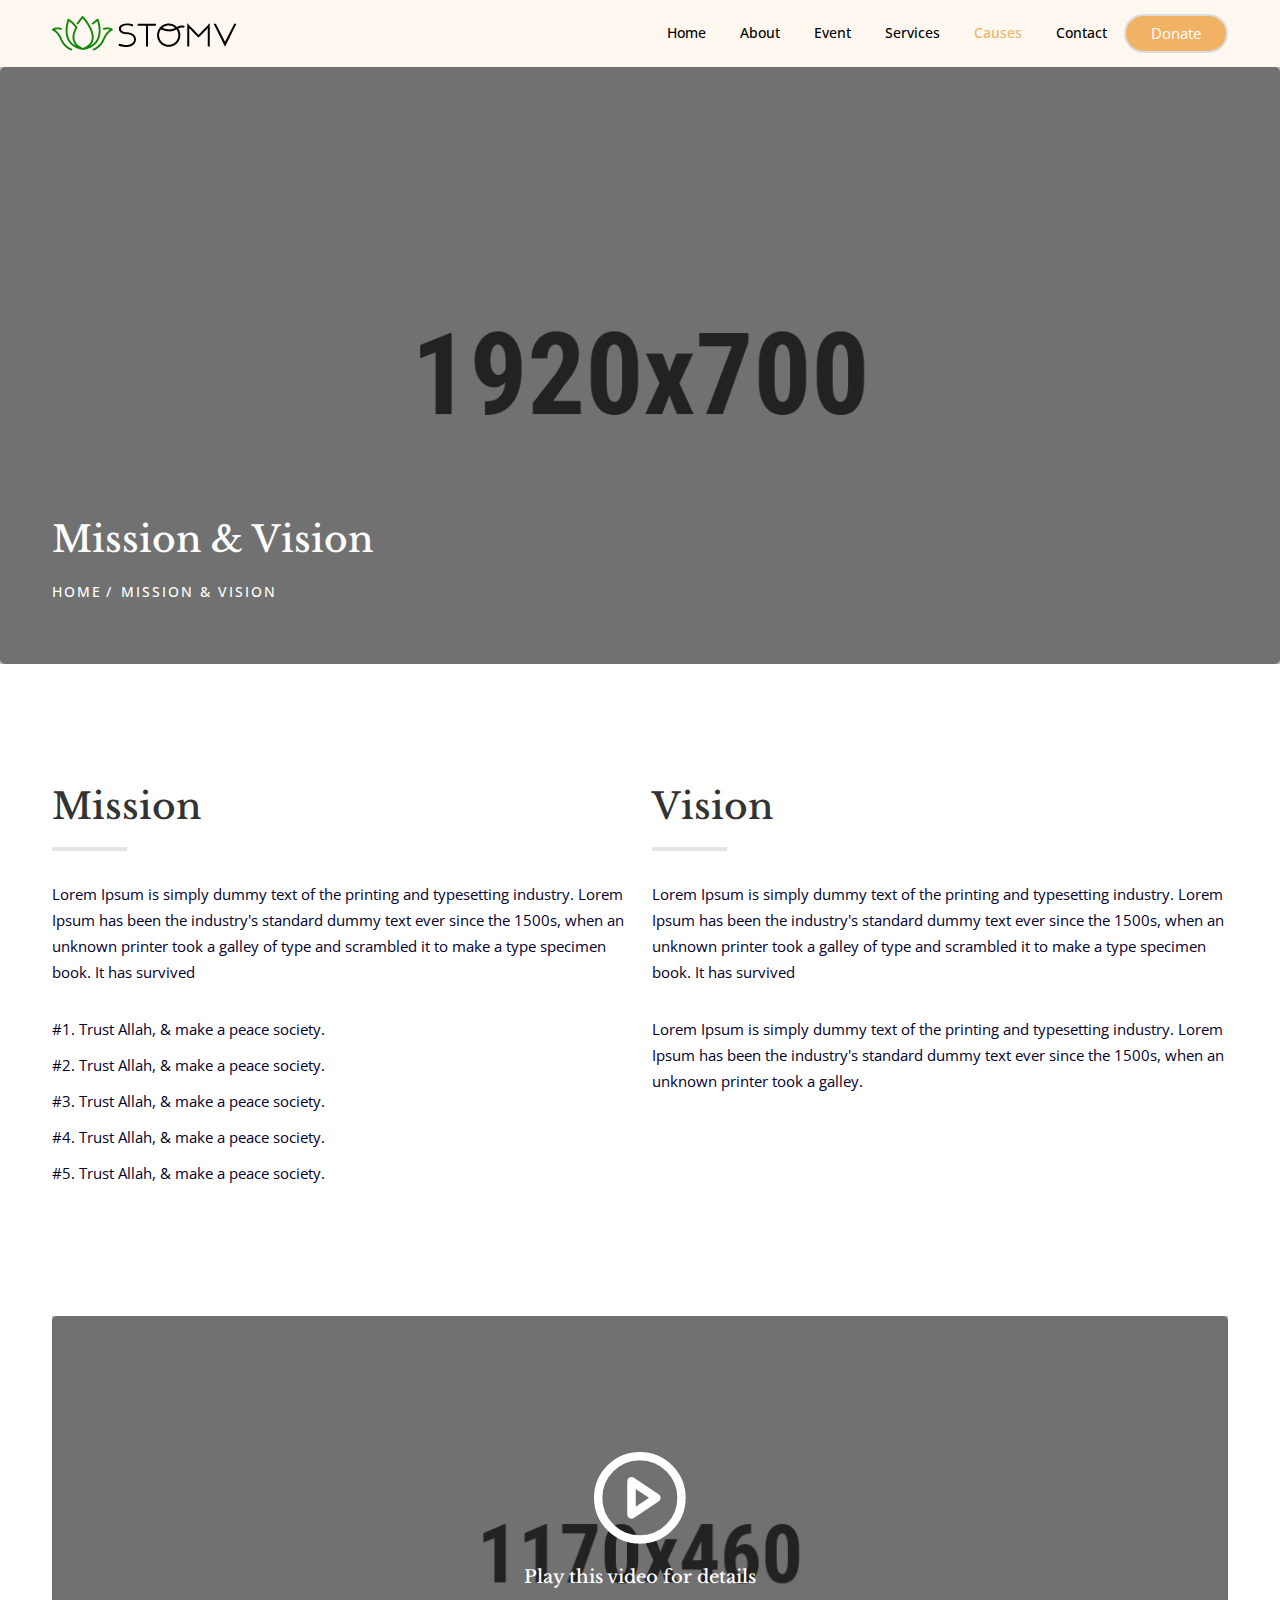
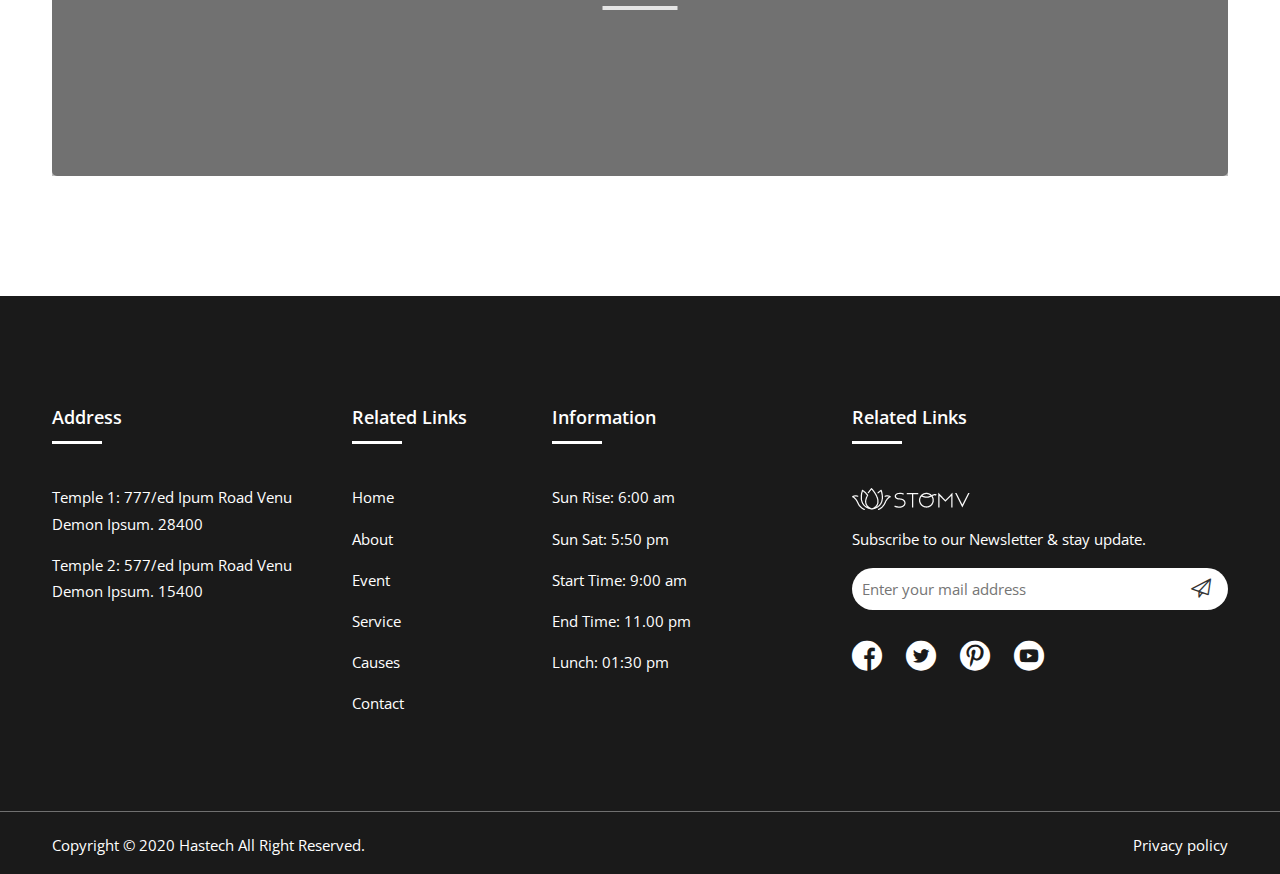
<file: mission-and-vision.html>
<!DOCTYPE html>
<html class="no-js" lang="zxx">

<head>
    <meta charset="utf-8">
    <meta http-equiv="X-UA-Compatible" content="IE=edge">
    <title>Stomv - Religious Temple HTML Template</title>
    <meta name="description" content="">
    <meta name="viewport" content="width=device-width, initial-scale=1">
    <!-- Favicon -->
    <link rel="icon" href="assets/images/favicon.ico">

    <!-- CSS
    ============================================ -->
    <!-- Vendor & Plugins CSS (Please remove the comment from below vendor.min.css & plugins.min.css for better website load performance and remove css files from avobe) -->

    <link rel="stylesheet" href="assets/css/vendor/vendor.min.css">
    <link rel="stylesheet" href="assets/css/plugins/plugins.min.css">

    <!-- Main Style CSS -->
    <link rel="stylesheet" href="assets/css/style.min.css">

</head>

<body>





    <!--====================  header area ====================-->
    <div class="header-area header-area--default">


        <!-- Header Bottom Wrap Start -->
        <header class="header-area header-sticky">
            <div class="container">
                <div class="row">
                    <div class="col-lg-12 d-flex align-items-center">
                        <div class="header__logo">
                            <div class="logo">
                                <a href="index.html"><img src="assets/images/logo/logo.png" alt=""></a>
                            </div>
                        </div>
                        <div class="header-right">
                            <div class="header__navigation menu-style-three d-none d-lg-block">
                                <nav class="navigation-menu">
                                    <ul>
                                        <li class="has-children has-children--multilevel-submenu active">
                                            <a href="#"><span>Home</span></a>
                                            <ul class="submenu">
                                                <li class="active"><a href="index.html"><span>Home One</span></a></li>
                                                <li><a href="index-2.html"><span>Home Two</span></a></li>
                                                <li><a href="index-3.html"><span>Home Three</span></a></li>
                                                <li><a href="index-4.html"><span>Home Four</span></a></li>
                                            </ul>
                                        </li>
                                        <li class="has-children">
                                            <a href="about-us.html"><span>About</span></a>
                                        </li>
                                        <li class="has-children">
                                            <a href="events.html"><span>Event</span></a>
                                        </li>
                                        <li class="has-children has-children--multilevel-submenu">
                                            <a href="service.html"><span>Services</span></a>
                                            <!-- <ul class="submenu">
                                                <li><a href="it-services.html"><span>IT Services</span></a></li>
                                            </ul> -->
                                        </li>
                                        <li class="has-children has-children--multilevel-submenu">
                                            <a href="donation.html"><span>Causes</span></a>
                                            <ul class="submenu">
                                                <li><a href="causes.html"><span>Causes</span></a></li>
                                                <li><a href="gallery.html"><span>Gallery</span></a></li>
                                                <li><a href="mission-and-vision.html"><span>Mission & Vision</span></a></li>
                                                <li><a href="causes-details.html"><span>Causes Details</span></a></li>
                                                <li><a href="events-details.html"><span>Events Details</span></a></li>
                                            </ul>
                                        </li>
                                        <li class="has-children">
                                            <a href="contact-us.html"><span>Contact</span></a>
                                        </li>

                                    </ul>
                                </nav>

                            </div>

                            <div class="header-btn text-end d-none d-sm-block ml-lg-4">
                                <a class="btn-circle btn-default btn" href="#">Donate</a>
                            </div>

                            <!-- mobile menu -->
                            <div class="mobile-navigation-icon d-block d-lg-none" id="mobile-menu-trigger">
                                <i></i>
                            </div>
                        </div>
                    </div>
                </div>
            </div>
        </header>
        <!-- Header Bottom Wrap End -->

    </div>
    <!--====================  End of header area  ====================-->








    <!-- breadcrumb-area start -->
    <div class="breadcrumb-area-mission bg-overlay-black-4">
        <div class="container">
            <div class="row">
                <div class="col-lg-12 position-relative">
                    <h3 class="breadcrumb-title text-white">Mission & Vision</h3>
                    <!-- breadcrumb-list start -->
                    <ul class="breadcrumb-list">
                        <li class="breadcrumb-item"><a href="index.html">Home</a></li>
                        <li class="breadcrumb-item active">Mission & Vision</li>
                    </ul>
                    <!-- breadcrumb-list end -->
                </div>
            </div>
        </div>
    </div>
    <!-- breadcrumb-area end -->






    <div class="site-wrapper-reveal">


        <div class="mission-and-vision-area section-space--ptb_120">
            <div class="container">
                <div class="row">
                    <div class="col-lg-6">
                        <div class="mission-wrap mr-lg-5">
                            <div class="section-title-wrap text-left">
                                <h3 class="section-title--two  left-style">Mission</h3>
                            </div>

                            <div class="mission-content">
                                <p>Lorem Ipsum is simply dummy text of the printing and typesetting industry. Lorem Ipsum has been the industry's standard dummy text ever since the 1500s, when an unknown printer took a galley of type and scrambled it to make a type specimen book. It has survived</p>
                                <ul class="mt-30 mision-list">
                                    <li>#1. Trust Allah, & make a peace society.</li>
                                    <li>#2. Trust Allah, & make a peace society.</li>
                                    <li>#3. Trust Allah, & make a peace society.</li>
                                    <li>#4. Trust Allah, & make a peace society.</li>
                                    <li>#5. Trust Allah, & make a peace society.</li>
                                </ul>
                            </div>

                        </div>
                    </div>
                    <div class="col-lg-6">
                        <div class="vision-wrap ml-lg-5 tablet-mt__40 small-mt__40 ">
                            <div class="section-title-wrap text-left">
                                <h3 class="section-title--two  left-style">Vision</h3>
                            </div>

                            <div class="mission-content">
                                <p>Lorem Ipsum is simply dummy text of the printing and typesetting industry. Lorem Ipsum has been the industry's standard dummy text ever since the 1500s, when an unknown printer took a galley of type and scrambled it to make a type specimen book. It has survived</p>
                                <p class="mt-30">Lorem Ipsum is simply dummy text of the printing and typesetting industry. Lorem Ipsum has been the industry's standard dummy text ever since the 1500s, when an unknown printer took a galley.</p>
                            </div>

                        </div>
                    </div>
                </div>
            </div>
        </div>

        <!--=========== Video Area Start ==========-->
        <div class="about-video-area section-space--pb_120">
            <div class="container">
                <div class="about-video-box about-video-bg bg-overlay-black-4">
                    <div class="col-lg-6 ml-auto mr-auto">
                        <div class="video-content-wrap text-center position-relative">
                            <div class="icon">
                                <a href="https://www.youtube.com/watch?v=d7jAiAYusUg" class="video-link popup-youtube"><img src="assets/images/icons/play-circle.png" alt="Video Icon"></a>
                            </div>
                            <div class="cont mt-20">
                                <h6 class="section-title--two center-style text-white">Play this video for details</h6>
                            </div>
                        </div>
                    </div>
                </div>
            </div>
        </div>
        <!--=========== Video Area End ==========-->


    </div>



    <!--========== Footer Area Start ==========-->
    <footer class="footer-area bg-footer">
        <div class="footer-top section-space--ptb_80 section-pb text-white">
            <div class="container">
                <div class="row">
                    <div class="col-lg-3 col-md-6">
                        <div class="widget-footer mt-30">
                            <div class="footer-title">
                                <h6>Address</h6>
                            </div>
                            <div class="footer-contents">
                                <ul>
                                    <li><span>Temple 1: </span> 777/ed Ipum Road Venu
                                        Demon Ipsum. 28400</li>
                                    <li><span>Temple 2: </span> 577/ed Ipum Road Venu
                                        Demon Ipsum. 15400</li>
                                </ul>
                            </div>
                        </div>
                    </div>
                    <div class="col-lg-2 col-md-6">
                        <div class="widget-footer mt-30">
                            <div class="footer-title">
                                <h6>Related Links</h6>
                            </div>
                            <div class="footer-contents">
                                <ul>
                                    <li><a href="index.html">Home</a></li>
                                    <li><a href="about-us.html">About</a></li>
                                    <li><a href="events.html">Event</a></li>
                                    <li><a href="service.html">Service</a></li>
                                    <li><a href="causes.html">Causes</a></li>
                                    <li><a href="contact-us.html">Contact</a></li>
                                </ul>
                            </div>
                        </div>
                    </div>
                    <div class="col-lg-3 col-md-6">
                        <div class="widget-footer mt-30">
                            <div class="footer-title">
                                <h6>Information</h6>
                            </div>
                            <div class="footer-contents">
                                <ul>
                                    <li>Sun Rise: 6:00 am</li>
                                    <li>Sun Sat: 5:50 pm</li>
                                    <li>Start Time: 9:00 am</li>
                                    <li>End Time: 11.00 pm</li>
                                    <li>Lunch: 01:30 pm</li>
                                </ul>
                            </div>
                        </div>
                    </div>
                    <div class="col-lg-4 col-md-6">
                        <div class="widget-footer mt-30">
                            <div class="footer-title">
                                <h6>Related Links</h6>
                            </div>
                            <div class="footer-logo mb-15">
                                <a href="index.html"><img src="assets/images/logo/footer-logo.png" alt=""></a>
                            </div>
                            <div class="footer-contents">
                                <p> Subscribe to our Newsletter & stay update. </p>
                                <div class="newsletter-box">
                                    <input type="text" placeholder="Enter your mail address">
                                    <button><i class="flaticon-paper-plane"></i></button>
                                </div>

                                <ul class="footer-social-share mt-20">
                                    <li><a href="#"><i class="flaticon-facebook"></i></a></li>
                                    <li><a href="#"><i class="flaticon-twitter"></i></a></li>
                                    <li><a href="#"><i class="flaticon-pinterest-social-logo"></i></a></li>
                                    <li><a href="#"><i class="flaticon-youtube"></i></a></li>
                                </ul>

                            </div>
                        </div>
                    </div>
                </div>
            </div>
        </div>
        <div class="footer-bottom-area">
            <div class="container">
                <div class="row">
                    <div class="col-lg-12">
                        <div class="copy-right-box">
                            <p class="text-white">Copyright &copy; 2020 Hastech <a href="https://hasthemes.com/" target="_blank">All Right Reserved</a>.</p>
                            <p class=" text-white"><a href="#">Privacy policy</a></p>
                        </div>
                    </div>
                </div>
            </div>
        </div>
    </footer>
    <!--==========// Footer Area End ==========-->





    <!--====================  scroll top ====================-->
    <a href="#" class="scroll-top" id="scroll-top">
        <i class="arrow-top flaticon-up-arrow"></i>
        <i class="arrow-bottom flaticon-up-arrow"></i>
    </a>
    <!--====================  End of scroll top  ====================-->

    <!--====================  mobile menu overlay ====================-->
    <div class="mobile-menu-overlay" id="mobile-menu-overlay">
        <div class="mobile-menu-overlay__inner">
            <div class="mobile-menu-overlay__header">
                <div class="container-fluid">
                    <div class="row align-items-center">
                        <div class="col-md-6 col-8">
                            <!-- logo -->
                            <div class="logo">
                                <a href="index.html">
                                    <img src="assets/images/logo/logo.png" class="img-fluid" alt="">
                                </a>
                            </div>
                        </div>
                        <div class="col-md-6 col-4">
                            <!-- mobile menu content -->
                            <div class="mobile-menu-content text-end">
                                <span class="mobile-navigation-close-icon" id="mobile-menu-close-trigger"></span>
                            </div>
                        </div>
                    </div>
                </div>
            </div>
            <div class="mobile-menu-overlay__body">
                <nav class="offcanvas-navigation">
                    <ul>
                        <li class="has-children">
                            <a href="index.html">Home</a>
                            <ul class="sub-menu">
                                <li><a href="index.html"><span>Home 1</span></a></li>
                                <li><a href="index-2.html"><span>Home 2</span></a></li>
                                <li><a href="index-3.html"><span>Home 3</span></a></li>
                                <li><a href="index-4.html"><span>Home 4</span></a></li>
                            </ul>
                        </li>
                        <li class="has-children">
                            <a href="about-us.html">about</a>
                        </li>
                        <li class="has-children">
                            <a href="events.html">Evnets</a>
                        </li>
                        <li class="has-children">
                            <a href="service.html">Services</a>
                        </li>
                        <li class="has-children">
                            <a href="causes.html">Causes</a>
                        </li>
                        <li class="has-children">
                            <a href="javascript:void(0)">Pages</a>
                            <ul class="sub-menu">
                                <li><a href="gallery.html"><span>Gallery</span></a></li>
                                <li><a href="mission-and-vision.html"><span>Mission & Vision</span></a></li>
                                <li><a href="causes-details.html"><span>Causes Details</span></a></li>
                                <li><a href="events-details.html"><span>Events Details</span></a></li>
                            </ul>
                        </li>
                        <li class="has-children">
                            <a href="contact-us.html">Contact</a>
                        </li>
                    </ul>
                </nav>
            </div>
        </div>
    </div>
    <!--====================  End of mobile menu overlay  ====================-->




    <!-- JS
    ============================================ -->

    <!-- Modernizer JS -->
    <script src="assets/js/vendor/modernizr-2.8.3.min.js"></script>

    <!-- jquery JS -->
    <script src="assets/js/vendor/jquery-3.5.1.min.js"></script>
    <script src="assets/js/vendor/jquery-migrate-3.3.0.min.js"></script>

    <!-- Bootstrap JS -->
    <script src="assets/js/vendor/bootstrap.min.js"></script>

    <!-- Plugins JS (Please remove the comment from below plugins.min.js for better website load performance and remove plugin js files from avobe) -->


    <script src="assets/js/plugins/plugins.min.js"></script>


    <!-- Main JS -->
    <script src="assets/js/main.js"></script>


</body>

</html>
</file>
<file: assets/css/style.min.css>
@import"https://fonts.googleapis.com/css?family=Libre+Baskerville:400,700|Open+Sans:300,400,600,700,800|Playfair+Display:400,500,600,700,800,900&display=swap";*,*::after,*::before{-webkit-box-sizing:border-box;box-sizing:border-box}html,body{height:100%}body{line-height:1.74;font-size:15px;font-style:normal;font-weight:400;visibility:visible;font-family:"Open Sans",sans-serif;color:#04002a;position:relative;background-color:#fff}.no-overflow{overflow:hidden}h1,h2,h3,h4,h5,h6{color:#333;margin-top:0;margin-bottom:0;line-height:1.3;font-family:"Libre Baskerville",serif}h1{font-size:60px}@media only screen and (min-width: 992px)and (max-width: 1199px){h1{font-size:46px}}@media only screen and (min-width: 768px)and (max-width: 991px){h1{font-size:40px}}@media only screen and (max-width: 767px){h1{font-size:34px}}h2{font-size:45px}@media only screen and (min-width: 992px)and (max-width: 1199px){h2{font-size:36px}}@media only screen and (min-width: 768px)and (max-width: 991px){h2{font-size:36px}}@media only screen and (max-width: 767px){h2{font-size:30px}}h3{font-size:36px}@media only screen and (min-width: 992px)and (max-width: 1199px){h3{font-size:30px}}@media only screen and (min-width: 768px)and (max-width: 991px){h3{font-size:28px}}@media only screen and (max-width: 767px){h3{font-size:25px}}h4{font-size:26px}@media only screen and (min-width: 992px)and (max-width: 1199px){h4{font-size:24px}}@media only screen and (min-width: 768px)and (max-width: 991px){h4{font-size:22px}}@media only screen and (max-width: 767px){h4{font-size:22px}}h5{font-size:22px}@media only screen and (max-width: 767px){h5{font-size:20px}}h6{font-size:18px}p:last-child{margin-bottom:0}a,button{color:inherit;display:inline-block;line-height:inherit;text-decoration:none;cursor:pointer}a,button,img,input,span{-webkit-transition:all .4s cubic-bezier(0.645, 0.045, 0.355, 1);-o-transition:all .4s cubic-bezier(0.645, 0.045, 0.355, 1);transition:all .4s cubic-bezier(0.645, 0.045, 0.355, 1)}*:focus{outline:none !important}a:focus{color:inherit;outline:none;text-decoration:none}.btn.focus,.btn:focus{outline:none;-webkit-box-shadow:none;box-shadow:none}a:hover{text-decoration:none;color:#f2b263}button,input[type=submit]{cursor:pointer}ul{list-style:outside none none;margin:0;padding:0}.mark,mark{padding:0 0;background-color:rgba(0,0,0,0)}.font-weight--bold{font-weight:800}.font-weight--reguler{font-weight:500}.font-weight--normal{font-weight:400}.font-weight--light{font-weight:300}.text-color-primary{color:#f2b263}.text-color-secondary{color:#d2a98e}.text-black{color:#333 !important}.bg-white{background:#fff}.bg-gray{background:#f8f8f8}.bg-gray-2{background:#f6fafe}.bg-gray-3{background:#f6f2ed}.bg-theme-default{background:#f2b263}.theme-bg-secondary{background:#d2a98e}.sub-heading{color:#6d70a6}.black-bg{background:#000}.border-radius-5{border-radius:5px}.text-green{color:#d2a98e}.bg-gradient{background:-webkit-linear-gradient(top, #FFF 0, #F5F5F5 100%)}.text-black{color:#333}.box-shadow-top{-webkit-box-shadow:0 10px 15px rgba(0,0,0,.05);box-shadow:0 10px 15px rgba(0,0,0,.05)}.border{border:1px solid #ededed !important}.border-top{border-top:1px solid #ededed !important}.border-right{border-right:1px solid #ededed !important}.border-bottom{border-bottom:1px solid #ededed !important}.border-left{border-left:1px solid #ededed !important}.border-top-dash{border-top:1px dashed #ddd !important}.border-bottom-dash{border-bottom:1px dashed #ddd !important}.border-top-thick{border-top:2px solid #ededed !important}.border-bottom-thick{border-bottom:2px solid #ededed !important}.border-top-drak{border-top:1px solid rgba(255,255,255,.2) !important}.border-bottom-drak{border-bottom:1px solid rgba(255,255,255,.2) !important}select{padding:3px 20px;height:56px;max-width:100%;width:100%;outline:none;border:1px solid #f8f8f8;border-radius:5px;background:#f8f8f8 url("../images/icons/selector-icon.png") no-repeat center right 20px;background-color:#f8f8f8;-moz-appearance:none;-webkit-appearance:none}select:focus{background:#f8f8f8 url("../images/icons/selector-icon.png") no-repeat center right 20px !important}.fixed-bg{background-size:cover;background-repeat:no-repeat;background-attachment:fixed}.section-title mark{color:#38cb89;padding:0em;background-color:rgba(0,0,0,0)}.section-sub-title{color:#ababab;font-size:14px;letter-spacing:3px;text-transform:uppercase;line-height:1.43;margin-top:-5px}.section-under-heading{font-size:18px;font-weight:500;line-height:1.4;color:#333}.section-under-heading a{color:#f2b263;border-bottom:1px solid #ccc;position:relative}.section-under-heading a::before{content:"";width:0;height:1px;bottom:-1px;position:absolute;left:auto;right:0;z-index:1;-webkit-transition:width .6s cubic-bezier(0.25, 0.8, 0.25, 1) 0s;-o-transition:width .6s cubic-bezier(0.25, 0.8, 0.25, 1) 0s;transition:width .6s cubic-bezier(0.25, 0.8, 0.25, 1) 0s;background:currentColor}.section-under-heading a:hover::before{width:100%;left:0;right:auto}.img-width{width:100%}.title-dec-text{text-align:center;max-width:760px;margin:auto}::-moz-selection{color:#fff;background-color:#f2b263}::selection{color:#fff;background-color:#f2b263}form input:focus::-webkit-input-placeholder{color:rgba(0,0,0,0)}form input:focus::-moz-placeholder{color:rgba(0,0,0,0)}form input:focus:-ms-input-placeholder{color:rgba(0,0,0,0)}form input::-webkit-input-placeholder,form textarea::-webkit-input-placeholder{-webkit-transition:all .4s cubic-bezier(0.645, 0.045, 0.355, 1);transition:all .4s cubic-bezier(0.645, 0.045, 0.355, 1)}form input::-moz-placeholder,form textarea::-moz-placeholder{-moz-transition:all .4s cubic-bezier(0.645, 0.045, 0.355, 1);transition:all .4s cubic-bezier(0.645, 0.045, 0.355, 1)}form input:-ms-input-placeholder,form textarea:-ms-input-placeholder{-ms-transition:all .4s cubic-bezier(0.645, 0.045, 0.355, 1);transition:all .4s cubic-bezier(0.645, 0.045, 0.355, 1)}form input::-ms-input-placeholder,form textarea::-ms-input-placeholder{-ms-transition:all .4s cubic-bezier(0.645, 0.045, 0.355, 1);transition:all .4s cubic-bezier(0.645, 0.045, 0.355, 1)}form input::-webkit-input-placeholder, form textarea::-webkit-input-placeholder{-webkit-transition:all .4s cubic-bezier(0.645, 0.045, 0.355, 1);-o-transition:all .4s cubic-bezier(0.645, 0.045, 0.355, 1);transition:all .4s cubic-bezier(0.645, 0.045, 0.355, 1)}form input::-moz-placeholder, form textarea::-moz-placeholder{-webkit-transition:all .4s cubic-bezier(0.645, 0.045, 0.355, 1);-o-transition:all .4s cubic-bezier(0.645, 0.045, 0.355, 1);-moz-transition:all .4s cubic-bezier(0.645, 0.045, 0.355, 1);transition:all .4s cubic-bezier(0.645, 0.045, 0.355, 1)}form input:-ms-input-placeholder, form textarea:-ms-input-placeholder{-webkit-transition:all .4s cubic-bezier(0.645, 0.045, 0.355, 1);-o-transition:all .4s cubic-bezier(0.645, 0.045, 0.355, 1);-ms-transition:all .4s cubic-bezier(0.645, 0.045, 0.355, 1);transition:all .4s cubic-bezier(0.645, 0.045, 0.355, 1)}form input::-ms-input-placeholder, form textarea::-ms-input-placeholder{-webkit-transition:all .4s cubic-bezier(0.645, 0.045, 0.355, 1);-o-transition:all .4s cubic-bezier(0.645, 0.045, 0.355, 1);-ms-transition:all .4s cubic-bezier(0.645, 0.045, 0.355, 1);transition:all .4s cubic-bezier(0.645, 0.045, 0.355, 1)}form input::placeholder,form textarea::placeholder{-webkit-transition:all .4s cubic-bezier(0.645, 0.045, 0.355, 1);-o-transition:all .4s cubic-bezier(0.645, 0.045, 0.355, 1);transition:all .4s cubic-bezier(0.645, 0.045, 0.355, 1)}input[type=text]:focus,input[type=email]:focus,input[type=url]:focus,input[type=password]:focus,input[type=search]:focus,input[type=number]:focus,input[type=tel]:focus,input[type=range]:focus,input[type=date]:focus,input[type=month]:focus,input[type=week]:focus,input[type=time]:focus,input[type=datetime]:focus,input[type=datetime-local]:focus,input[type=color]:focus,textarea:focus,select:focus,select:focus,textarea:focus{color:#f2b263;border-color:#f2b263}input[type=checkbox]{position:relative;background:0 0;border-width:0;-webkit-box-shadow:none;box-shadow:none;margin:0 10px 0 3px;cursor:pointer}.swiper-pagination{position:static;display:block;line-height:1}.swiper-pagination--vertical{position:absolute;top:50%;-webkit-transform:translateY(-50%);-ms-transform:translateY(-50%);transform:translateY(-50%);right:50px;bottom:auto;left:auto}.swiper-pagination--vertical .swiper-pagination-bullet{display:block;margin-bottom:10px;line-height:1;margin-right:0}.swiper-pagination--vertical .swiper-pagination-bullet:last-child{margin-bottom:0}.swiper-pagination .swiper-pagination-bullet{width:10px;height:10px;border:0;border-radius:0;background:rgba(0,0,0,0);opacity:1;position:relative;outline:none;margin-right:20px}.swiper-pagination .swiper-pagination-bullet:last-child{margin-right:0}.swiper-pagination .swiper-pagination-bullet:before{content:"";position:absolute;top:50%;left:50%;-webkit-transform:translate(-50%, -50%);-ms-transform:translate(-50%, -50%);transform:translate(-50%, -50%);border-radius:100%;width:8px;height:8px;background:#d8d8d8;z-index:1;-webkit-transition:all .4s cubic-bezier(0.645, 0.045, 0.355, 1);-o-transition:all .4s cubic-bezier(0.645, 0.045, 0.355, 1);transition:all .4s cubic-bezier(0.645, 0.045, 0.355, 1)}.swiper-pagination .swiper-pagination-bullet:hover:before{width:12px;height:12px;opacity:1;background:#f2b263}.swiper-pagination .swiper-pagination-bullet-active:before{width:12px;height:12px;opacity:1;background:#f2b263}.site-wrapper-reveal{background-color:#fff}.swiper-pagination.swiper-pagination-white .swiper-pagination-bullet{margin:8px}.swiper-pagination.swiper-pagination-white .swiper-pagination-bullet:hover:before{width:12px;height:12px;opacity:1;background:#fff}.swiper-pagination.swiper-pagination-white .swiper-pagination-bullet-active::before{opacity:1;background:#fff;width:16px;height:16px;-webkit-box-shadow:0 0 9px #ededed;box-shadow:0 0 9px #ededed}.swiper-nav-button{-webkit-transition:all .3s cubic-bezier(0.645, 0.045, 0.355, 1),visibility .1s linear 2s,opacity .1s linear 2s;-o-transition:all .3s cubic-bezier(0.645, 0.045, 0.355, 1),visibility .1s linear 2s,opacity .1s linear 2s;transition:all .3s cubic-bezier(0.645, 0.045, 0.355, 1),visibility .1s linear 2s,opacity .1s linear 2s;background-image:none;text-align:center;-webkit-user-select:none;-moz-user-select:none;-ms-user-select:none;user-select:none;outline:none;width:48px;height:48px;font-size:24px;color:#6d70a6;border:0;border-radius:50%;-webkit-box-shadow:0 0 5px rgba(0,0,0,.01);box-shadow:0 0 5px rgba(0,0,0,.01);opacity:0;visibility:hidden;-webkit-transform:translate(0, -50%);-ms-transform:translate(0, -50%);transform:translate(0, -50%);margin:0;top:50%}.swiper-nav-button::before{content:"";position:absolute;top:0;left:0;bottom:0;right:0;border-radius:inherit;color:#fff;background:#fff}.swiper-nav-button:hover{color:#fff}.swiper-nav-button:hover::before{color:#fff;background:#f2b263}.swiper-container{-webkit-transition:all .3s cubic-bezier(0.645, 0.045, 0.355, 1);-o-transition:all .3s cubic-bezier(0.645, 0.045, 0.355, 1);transition:all .3s cubic-bezier(0.645, 0.045, 0.355, 1)}.swiper-container:hover .swiper-nav-button{opacity:1;visibility:visible}.swiper-nav-button i{position:absolute;top:50%;left:50%;-webkit-transform:translate(-50%, -50%);-ms-transform:translate(-50%, -50%);transform:translate(-50%, -50%)}.swiper-nav-button i::before{-moz-osx-font-smoothing:grayscale;-webkit-font-smoothing:antialiased;display:inline-block;font-style:normal;font-variant:normal;text-rendering:auto;line-height:1;font-weight:300;content:""}.swiper-nav-prev i::before{content:""}.swiper-button-next i::before{content:""}.swiper-wrapper{-webkit-transition-timing-function:linear !important;-o-transition-timing-function:linear !important;transition-timing-function:linear !important}.single-element-wrap ul li{margin-bottom:15px}.single-element-wrap ul li:last-child{margin-bottom:0}.breadcrumb-area{background-repeat:no-repeat;background-position:center center;border-bottom-width:0px;padding-top:136px;padding-bottom:131px;background-size:cover;background-image:url(../images/bg/breadcrumb-01.png)}@media only screen and (max-width: 767px),only screen and (min-width: 768px)and (max-width: 991px),only screen and (min-width: 992px)and (max-width: 1199px){.breadcrumb-area{padding-top:80px;padding-bottom:80px}}.breadcrumb-area--bg-two{background-image:url(../images/bg/breadcrumb-03.png)}.bg-overlay-black-4{position:relative}.bg-overlay-black-4::before{position:absolute;left:0;top:0;height:100%;width:100%;background:rgba(0,0,0,.4);content:"";border-radius:5px}.breadcrumb-item+.breadcrumb-item::before{display:inline-block;padding-right:.5rem;color:#fff;content:"/"}.breadcrumb-list{margin-top:15px}.breadcrumb-list li{display:inline-block;font-size:14px;font-weight:500;letter-spacing:2px;line-height:1.58;text-transform:uppercase;color:#fff}.breadcrumb-list li a{position:relative}.breadcrumb-list li a::after{content:"";width:0;height:1px;bottom:0;position:absolute;left:auto;right:0;z-index:-1;-webkit-transition:width .6s cubic-bezier(0.25, 0.8, 0.25, 1) 0s;-o-transition:width .6s cubic-bezier(0.25, 0.8, 0.25, 1) 0s;transition:width .6s cubic-bezier(0.25, 0.8, 0.25, 1) 0s;background:currentColor}.breadcrumb-list li a:hover::after{width:100%;left:0;right:auto;z-index:0}.breadcrumb-list li.active{color:#fff}.breadcrumb-area--bg-two{background-repeat:no-repeat;background-position:center center;border-bottom-width:0px;padding-top:136px;padding-bottom:131px;background-size:cover}@media only screen and (max-width: 767px),only screen and (min-width: 768px)and (max-width: 991px),only screen and (min-width: 992px)and (max-width: 1199px){.breadcrumb-area--bg-two{padding-top:80px;padding-bottom:80px;background-image:url(../images/bg/breadcrumb-03.png)}}.breadcrumb-area-mission{background-repeat:no-repeat;background-position:center center;border-bottom-width:0px;padding-top:450px;padding-bottom:60px;background-size:cover;background-image:url(../images/bg/breadcrumb-02.png)}@media only screen and (max-width: 767px),only screen and (min-width: 768px)and (max-width: 991px),only screen and (min-width: 992px)and (max-width: 1199px){.breadcrumb-area-mission{padding-top:80px;padding-bottom:80px}}.page-pagination li{display:inline-block}.page-pagination li a{font-weight:500;padding:0 10px;display:block;text-align:center;line-height:41px;min-width:41px;height:41px;text-transform:uppercase;color:#ababab;letter-spacing:2px;border-radius:5px}.page-pagination li a.current{background:#f6f5f9;color:#f2b263}.page-pagination li a:hover{color:#f2b263}.preloader-active{position:fixed;top:0;left:0;overflow:hidden;height:100vh;width:100vw;z-index:99999}.preloader-active .preloader-area-wrap{background-color:#fff;position:absolute;left:0;display:block;top:0;height:100%;width:100%;z-index:999999}.preloader-active .preloader-area-wrap .spinner div{background-color:#f2b263;border-radius:50%;width:20px;height:20px;margin-right:15px;-webkit-animation:sk-bouncedelay 1.4s infinite ease-in-out both;animation:sk-bouncedelay 1.4s infinite ease-in-out both}.preloader-active .preloader-area-wrap .spinner div.bounce1{-webkit-animation-delay:-0.32s;animation-delay:-0.32s}.preloader-active .preloader-area-wrap .spinner div.bounce2{-webkit-animation-delay:-0.16s;animation-delay:-0.16s}@-webkit-keyframes sk-bouncedelay{0%,80%,100%{-webkit-transform:scale(0);transform:scale(0)}40%{-webkit-transform:scale(1);transform:scale(1)}}@keyframes sk-bouncedelay{0%,80%,100%{-webkit-transform:scale(0);transform:scale(0)}40%{-webkit-transform:scale(1);transform:scale(1)}}.preloader-area-wrap{display:none}.open_tm_preloader{position:fixed;background-color:rgba(0,0,0,0);z-index:9999;height:100%;width:100%;-webkit-transition:.2s all ease;-o-transition:.2s all ease;transition:.2s all ease;-webkit-transition-delay:.5s;-o-transition-delay:.5s;transition-delay:.5s}.open_tm_preloader.loaded{opacity:0;visibility:hidden}.open_tm_preloader.loaded:before,.open_tm_preloader.loaded:after{width:0%}.open_tm_preloader:before,.open_tm_preloader:after{content:"";position:absolute;height:100%;width:50%;background-color:#fff;-webkit-transition:all .5s ease-in-out;-o-transition:all .5s ease-in-out;transition:all .5s ease-in-out}.open_tm_preloader:before{top:0;left:0}.open_tm_preloader:after{bottom:0;right:0}.scroll-top{position:fixed;right:30px;bottom:-60px;z-index:999;-webkit-box-shadow:0 30px 50px rgba(0,0,0,.03);box-shadow:0 30px 50px rgba(0,0,0,.03);display:block;padding:0;width:60px;height:60px;border-radius:50%;text-align:center;font-size:25px;line-height:60px;cursor:pointer;opacity:0;visibility:hidden;background-color:#f2b263;background-size:200% auto;background-position:left center;color:#fff;-webkit-transition:all .5s cubic-bezier(0.645, 0.045, 0.355, 1);-o-transition:all .5s cubic-bezier(0.645, 0.045, 0.355, 1);transition:all .5s cubic-bezier(0.645, 0.045, 0.355, 1);overflow:hidden}@media only screen and (max-width: 479px){.scroll-top{width:50px;height:50px;line-height:50px;font-size:20px}}.scroll-top.show{visibility:visible;opacity:1;bottom:60px}.scroll-top i{position:absolute;top:50%;left:50%;color:#fff;-webkit-transition:all .4s cubic-bezier(0.645, 0.045, 0.355, 1);-o-transition:all .4s cubic-bezier(0.645, 0.045, 0.355, 1);transition:all .4s cubic-bezier(0.645, 0.045, 0.355, 1)}.scroll-top .arrow-top{-webkit-transform:translate(-50%, -50%);-ms-transform:translate(-50%, -50%);transform:translate(-50%, -50%)}.scroll-top .arrow-bottom{-webkit-transform:translate(-50%, 80px);-ms-transform:translate(-50%, 80px);transform:translate(-50%, 80px)}.scroll-top:hover{background-position:right center}.scroll-top:hover .arrow-top{-webkit-transform:translate(-50%, -80px);-ms-transform:translate(-50%, -80px);transform:translate(-50%, -80px)}.scroll-top:hover .arrow-bottom{-webkit-transform:translate(-50%, -50%);-ms-transform:translate(-50%, -50%);transform:translate(-50%, -50%)}.section-title{margin-bottom:30px;padding-bottom:20px;position:relative;display:inline-block}.section-title::after{position:absolute;bottom:0;content:"";height:4px;width:75px;background:#54b5bf}.section-title.center-style::after{left:50%;-webkit-transform:translateX(-50%);-ms-transform:translateX(-50%);transform:translateX(-50%)}.section-title.left-style::after{left:0%;-webkit-transform:translateX(0%);-ms-transform:translateX(0%);transform:translateX(0%)}.section-title-muslim{margin-bottom:30px;position:relative}.section-title-muslim::after{content:url("../images/icons/muslim-title.png")}.section-title--two{margin-bottom:30px;padding-bottom:20px;position:relative;display:inline-block}.section-title--two::after{position:absolute;bottom:0;content:"";height:4px;width:75px;background:#e5e5e5}.section-title--two.center-style::after{left:50%;-webkit-transform:translateX(-50%);-ms-transform:translateX(-50%);transform:translateX(-50%)}.section-title--two.left-style::after{left:0%;-webkit-transform:translateX(0%);-ms-transform:translateX(0%);transform:translateX(0%)}.section-space--ptb_120{padding-top:120px;padding-bottom:120px}@media only screen and (min-width: 768px)and (max-width: 991px){.section-space--ptb_120{padding-top:80px;padding-bottom:80px}}@media only screen and (max-width: 767px){.section-space--ptb_120{padding-top:60px;padding-bottom:60px}}.section-space--pt_120{padding-top:120px}@media only screen and (min-width: 768px)and (max-width: 991px){.section-space--pt_120{padding-top:80px}}@media only screen and (max-width: 767px){.section-space--pt_120{padding-top:60px}}.section-space--pb_120{padding-bottom:120px}@media only screen and (min-width: 768px)and (max-width: 991px){.section-space--pb_120{padding-bottom:80px}}@media only screen and (max-width: 767px){.section-space--pb_120{padding-bottom:60px}}.section-space--ptb_100{padding-top:100px;padding-bottom:100px}@media only screen and (min-width: 768px)and (max-width: 991px){.section-space--ptb_100{padding-top:80px;padding-bottom:80px}}@media only screen and (max-width: 767px){.section-space--ptb_100{padding-top:60px;padding-bottom:60px}}.section-space--pt_100{padding-top:100px}@media only screen and (min-width: 768px)and (max-width: 991px){.section-space--pt_100{padding-top:80px}}@media only screen and (max-width: 767px){.section-space--pt_100{padding-top:60px}}.section-space--pb_100{padding-bottom:100px}@media only screen and (min-width: 768px)and (max-width: 991px){.section-space--pb_100{padding-bottom:80px}}@media only screen and (max-width: 767px){.section-space--pb_100{padding-bottom:60px}}.section-space--ptb_90{padding-top:90px;padding-bottom:90px}@media only screen and (min-width: 768px)and (max-width: 991px){.section-space--ptb_90{padding-top:60px;padding-bottom:60px}}@media only screen and (max-width: 767px){.section-space--ptb_90{padding-top:40px;padding-bottom:40px}}.section-space--pt_90{padding-top:90px}@media only screen and (min-width: 768px)and (max-width: 991px){.section-space--pt_90{padding-top:60px}}@media only screen and (max-width: 767px){.section-space--pt_90{padding-top:40px}}.section-space--pb_90{padding-bottom:90px}@media only screen and (min-width: 768px)and (max-width: 991px){.section-space--pb_90{padding-bottom:60px}}@media only screen and (max-width: 767px){.section-space--pb_90{padding-bottom:40px}}.section-space--ptb_80{padding-top:80px;padding-bottom:80px}@media only screen and (min-width: 768px)and (max-width: 991px){.section-space--ptb_80{padding-top:60px;padding-bottom:60px}}@media only screen and (max-width: 767px){.section-space--ptb_80{padding-top:40px;padding-bottom:40px}}.section-space--pt_80{padding-top:80px}@media only screen and (min-width: 768px)and (max-width: 991px){.section-space--pt_80{padding-top:60px}}@media only screen and (max-width: 767px){.section-space--pt_80{padding-top:40px}}.section-space--pb_80{padding-bottom:90px}@media only screen and (min-width: 768px)and (max-width: 991px){.section-space--pb_80{padding-bottom:60px}}@media only screen and (max-width: 767px){.section-space--pb_80{padding-bottom:40px}}.section-space--ptb_70{padding-top:70px;padding-bottom:70px}@media only screen and (min-width: 768px)and (max-width: 991px){.section-space--ptb_70{padding-top:40px;padding-bottom:40px}}@media only screen and (max-width: 767px){.section-space--ptb_70{padding-top:30px;padding-bottom:30px}}.section-space--pt_70{padding-top:70px}@media only screen and (min-width: 768px)and (max-width: 991px){.section-space--pt_70{padding-top:40px}}@media only screen and (max-width: 767px){.section-space--pt_70{padding-top:30px}}.section-space--pb_70{padding-bottom:70px}@media only screen and (min-width: 768px)and (max-width: 991px){.section-space--pb_70{padding-bottom:40px}}@media only screen and (max-width: 767px){.section-space--pb_70{padding-bottom:30px}}.section-space--ptb_60{padding-top:60px;padding-bottom:60px}@media only screen and (min-width: 768px)and (max-width: 991px){.section-space--ptb_60{padding-top:60px;padding-bottom:60px}}@media only screen and (max-width: 767px){.section-space--ptb_60{padding-top:60px;padding-bottom:60px}}.section-space--pt_60{padding-top:60px}@media only screen and (min-width: 768px)and (max-width: 991px){.section-space--pt_60{padding-top:60px}}@media only screen and (max-width: 767px){.section-space--pt_60{padding-top:60px}}.section-space--pb_60{padding-bottom:60px}@media only screen and (min-width: 768px)and (max-width: 991px){.section-space--pb_60{padding-bottom:60px}}@media only screen and (max-width: 767px){.section-space--pb_60{padding-bottom:60px}}.section-space--pt_40{padding-top:40px}@media only screen and (min-width: 768px)and (max-width: 991px){.section-space--pt_40{padding-top:30px}}@media only screen and (max-width: 767px){.section-space--pt_40{padding-top:30px}}.section-space--pb_40{padding-bottom:40px}@media only screen and (min-width: 768px)and (max-width: 991px){.section-space--pb_40{padding-bottom:30px}}@media only screen and (max-width: 767px){.section-space--pb_40{padding-bottom:30px}}.section-space--ptb_30{padding-top:30px;padding-bottom:30px}.section-space--pt_30{padding-top:30px}.section-space--pb_30{padding-bottom:30px}.section-space--mt_15{margin-top:15px}.section-space--mt_20{margin-top:20px}.section-space--mt_30{margin-top:30px}.section-space--mt_40{margin-top:40px}.section-space--mt_50{margin-top:50px}@media only screen and (min-width: 768px)and (max-width: 991px){.section-space--mt_50{margin-top:40px}}@media only screen and (max-width: 767px){.section-space--mt_50{margin-top:30px}}.section-space--mt_60{margin-top:60px}@media only screen and (min-width: 768px)and (max-width: 991px){.section-space--mt_60{margin-top:50px}}@media only screen and (max-width: 767px){.section-space--mt_60{margin-top:30px}}.section-space--mt_70{margin-top:70px}@media only screen and (min-width: 768px)and (max-width: 991px){.section-space--mt_70{margin-top:50px}}@media only screen and (max-width: 767px){.section-space--mt_70{margin-top:30px}}.section-space--mt_80{margin-top:80px}@media only screen and (min-width: 768px)and (max-width: 991px){.section-space--mt_80{margin-top:50px}}@media only screen and (max-width: 767px){.section-space--mt_80{margin-top:30px}}.section-space--mt_100{margin-top:100px}@media only screen and (min-width: 768px)and (max-width: 991px){.section-space--mt_100{margin-top:80px}}@media only screen and (max-width: 767px){.section-space--mt_100{margin-top:60px}}.section-space--mt_120{margin-top:120px}@media only screen and (min-width: 768px)and (max-width: 991px){.section-space--mt_120{margin-top:80px}}@media only screen and (max-width: 767px){.section-space--mt_120{margin-top:60px}}.section-space--mb_15{margin-bottom:15px}.section-space--mb_20{margin-bottom:20px}.section-space--mb_30{margin-bottom:30px}.section-space--mb_40{margin-bottom:40px}@media only screen and (max-width: 767px){.section-space--mb_40{margin-bottom:30px}}.section-space--mb_50{margin-bottom:50px}@media only screen and (min-width: 768px)and (max-width: 991px){.section-space--mb_50{margin-bottom:40px}}@media only screen and (max-width: 767px){.section-space--mb_50{margin-bottom:30px}}.section-space--mb_60{margin-bottom:60px}@media only screen and (min-width: 768px)and (max-width: 991px){.section-space--mb_60{margin-bottom:50px}}@media only screen and (max-width: 767px){.section-space--mb_60{margin-bottom:30px}}.section-space--mb_100{margin-bottom:100px}@media only screen and (min-width: 768px)and (max-width: 991px){.section-space--mb_100{margin-bottom:80px}}@media only screen and (max-width: 767px){.section-space--mb_100{margin-bottom:60px}}.section-space--mb_120{margin-bottom:120px}@media only screen and (min-width: 768px)and (max-width: 991px){.section-space--mb_120{margin-bottom:80px}}@media only screen and (max-width: 767px){.section-space--mb_120{margin-bottom:60px}}.mb-10{margin-bottom:10px}.mb-15{margin-bottom:15px}.mb-20{margin-bottom:20px}.mb-25{margin-bottom:25px}.mb-30{margin-bottom:30px}.mb-40{margin-bottom:40px}.mt-10{margin-top:10px}.mt-15{margin-top:15px}.mt-20{margin-top:20px}.mt-25{margin-top:25px}.mt-30{margin-top:30px}.mt-40{margin-top:40px}@media only screen and (max-width: 767px){.small-mt__0{margin-top:0px}.small-mt__10{margin-top:10px}.small-mt__20{margin-top:20px}.small-mt__30{margin-top:30px}.small-mt__40{margin-top:40px}.small-mt__50{margin-top:50px}.small-mt__60{margin-top:60px}.small-mb__30{margin-bottom:30px}.small-mb__40{margin-bottom:40px}.small-mb__50{margin-bottom:50px}.small-mb__60{margin-bottom:60px}}@media only screen and (min-width: 768px)and (max-width: 991px){.tablet-mt__0{margin-top:0px}.tablet-mt__30{margin-top:30px}.tablet-mt__40{margin-top:40px}.tablet-mt__50{margin-top:50px}.tablet-mt__60{margin-top:60px}.tablet-mb__30{margin-bottom:30px}.tablet-mb__40{margin-bottom:40px}.tablet-mb__50{margin-bottom:50px}.tablet-mb__60{margin-bottom:60px}}@media(min-width: 1600px){.container-fluid--cp-150{padding:0 150px !important}}@media(min-width: 1600px)and (max-width: 1664px){.container-fluid--cp-150{padding:0 110px !important}}@media(min-width: 1200px){.container-fluid--cp-150{padding:0 50px}}@media(min-width: 1700px){.container-fluid--cp-140{padding:0 140px !important}}@media(min-width: 1700px)and (max-width: 1663px){.container-fluid--cp-140{padding:0 100px !important}}@media(min-width: 1600px)and (max-width: 1664px){.container-fluid--cp-140{padding:0 30px !important}}@media(min-width: 1200px){.container-fluid--cp-140{padding:0 30px}}@media(min-width: 1600px){.container-fluid--cp-120{padding:0 120px !important}}@media(min-width: 1600px)and (max-width: 1664px){.container-fluid--cp-120{padding:0 110px !important}}@media(min-width: 1200px){.container-fluid--cp-120{padding:0 50px}}@media(min-width: 1600px){.container-fluid--cp-100{padding:0 100px !important}}@media(min-width: 1600px)and (max-width: 1664px){.container-fluid--cp-100{padding:0 80px !important}}@media(min-width: 1200px){.container-fluid--cp-100{padding:0 50px}}@media(min-width: 1600px){.container-fluid--cp-80{padding:0 80px !important}}@media(min-width: 1600px)and (max-width: 1664px){.container-fluid--cp-80{padding:0 30px !important}}@media(min-width: 1200px){.container-fluid--cp-80{padding:0 30px}}.container-fluid--cp-60{padding:0 60px}@media only screen and (max-width: 767px){.container-fluid--cp-60{padding:0 15px}}.container-fluid--cp-30{padding:0 30px}@media only screen and (max-width: 767px){.container-fluid--cp-30{padding:0 15px}}@media(min-width: 1200px){.page-content-double-sidebar .container{max-width:1600px}}@media(max-width: 1919px){.container-fluid--cp-60{padding:0 30px}.container-fluid--cp-80{padding:0 40px}}@media only screen and (max-width: 1919px)and (max-width: 767px){.container-fluid--cp-80{padding:0 30px}}@media only screen and (max-width: 1919px)and (max-width: 575px){.container-fluid--cp-80{padding:0 15px}}@media(min-width: 1200px){.container{max-width:1200px}}.container_fl{padding-left:15px;padding-right:15px}.col-06__left{width:600px;max-width:100%;float:right;padding-left:15px;padding-right:15px}@media only screen and (min-width: 768px)and (max-width: 991px),only screen and (max-width: 767px){.col-06__left{float:none;margin-left:auto;margin-right:auto;margin-bottom:40px}}.col-06__right{width:600px;max-width:100%;float:left;padding-left:15px;padding-right:15px}@media only screen and (min-width: 768px)and (max-width: 991px),only screen and (max-width: 767px){.col-06__right{float:none;margin-left:auto;margin-right:auto}}.row--35{margin-left:-35px;margin-right:-35px}@media only screen and (min-width: 992px)and (max-width: 1199px){.row--35{margin-left:-15px;margin-right:-15px}}@media only screen and (min-width: 768px)and (max-width: 991px){.row--35{margin-left:-15px;margin-right:-15px}}@media only screen and (max-width: 767px){.row--35{margin-left:-15px !important;margin-right:-15px !important}}.row--35>[class*=col],.row--35>[class*=col-]{padding-left:35px;padding-right:35px}@media only screen and (min-width: 992px)and (max-width: 1199px){.row--35>[class*=col],.row--35>[class*=col-]{padding-left:15px;padding-right:15px}}@media only screen and (min-width: 768px)and (max-width: 991px){.row--35>[class*=col],.row--35>[class*=col-]{padding-left:15px !important;padding-right:15px !important}}@media only screen and (max-width: 767px){.row--35>[class*=col],.row--35>[class*=col-]{padding-left:15px !important;padding-right:15px !important}}.row--30{margin-left:-30px;margin-right:-30px}@media only screen and (min-width: 992px)and (max-width: 1199px){.row--30{margin-left:-15px;margin-right:-15px}}@media only screen and (min-width: 768px)and (max-width: 991px){.row--30{margin-left:-15px;margin-right:-15px}}@media only screen and (max-width: 767px){.row--30{margin-left:-15px !important;margin-right:-15px !important}}.row--30>[class*=col],.row--30>[class*=col-]{padding-left:30px;padding-right:30px}@media only screen and (min-width: 992px)and (max-width: 1199px){.row--30>[class*=col],.row--30>[class*=col-]{padding-left:15px;padding-right:15px}}@media only screen and (min-width: 768px)and (max-width: 991px){.row--30>[class*=col],.row--30>[class*=col-]{padding-left:15px !important;padding-right:15px !important}}@media only screen and (max-width: 767px){.row--30>[class*=col],.row--30>[class*=col-]{padding-left:15px !important;padding-right:15px !important}}.header-sticky.is-sticky{position:fixed;top:0;left:0;width:100%;-webkit-animation:.95s ease-in-out 0s normal none 1 running fadeInDown;animation:.95s ease-in-out 0s normal none 1 running fadeInDown;z-index:999;-webkit-transition:all .4s cubic-bezier(0.645, 0.045, 0.355, 1);-o-transition:all .4s cubic-bezier(0.645, 0.045, 0.355, 1);transition:all .4s cubic-bezier(0.645, 0.045, 0.355, 1);-webkit-box-shadow:0 8px 20px 0 rgba(0,0,0,.1);box-shadow:0 8px 20px 0 rgba(0,0,0,.1);background:#fff8f1}.header-right{-webkit-box-flex:1;-webkit-flex-grow:1;-ms-flex-positive:1;flex-grow:1;-webkit-align-self:stretch;-ms-flex-item-align:stretch;align-self:stretch;-webkit-box-align:center;-webkit-align-items:center;-ms-flex-align:center;align-items:center;display:-webkit-box;display:-webkit-flex;display:-ms-flexbox;display:flex;-webkit-box-pack:end;-webkit-justify-content:flex-end;-ms-flex-pack:end;justify-content:flex-end}.header__logo{-webkit-flex-basis:20%;-ms-flex-preferred-size:20%;flex-basis:20%}.header__logo{-ms-flex-preferred-size:20%;-webkit-flex-basis:20%;flex-basis:20%;padding:14px 0;display:-webkit-box;display:-ms-flexbox;display:-webkit-flex;display:flex;-webkit-box-align:center;-ms-flex-align:center;-webkit-align-items:center;align-items:center;-ms-flex-negative:0;-webkit-flex-shrink:0;flex-shrink:0}.header-area{background:#fff8f1}.header-btn .btn-default{background:#f2b263;color:#fff;border-radius:25px;padding:6px 25px;border:2px solid #ddd;font-size:15px}.header-btn .btn-default:hover{background-color:#333;color:#fff;border:2px solid #333}.navigation-menu>ul{display:-webkit-box;display:-webkit-flex;display:-ms-flexbox;display:flex}.navigation-menu>ul>li{margin:0 24px}@media only screen and (min-width: 1500px)and (max-width: 1599px){.navigation-menu>ul>li{margin:0 22px}}@media only screen and (min-width: 1200px)and (max-width: 1499px){.navigation-menu>ul>li{margin:0 15px}}@media only screen and (min-width: 992px)and (max-width: 1199px){.navigation-menu>ul>li{margin:0 15px}}.navigation-menu>ul>li>a{display:block;color:#000;padding:25px 2px;position:relative;font-size:14px;font-weight:500;line-height:1.18}.navigation-menu>ul>li.has-children>a{position:relative}.navigation-menu>ul>li.has-children--multilevel-submenu{position:relative}.navigation-menu>ul>li.has-children:hover .megamenu{-webkit-transform:translateY(0);-ms-transform:translateY(0);transform:translateY(0);visibility:visible;opacity:1}.navigation-menu>ul>li.has-children:hover .megamenu--home-variation__item{visibility:visible;opacity:1;-webkit-transform:translateY(0);-ms-transform:translateY(0);transform:translateY(0)}.navigation-menu>ul>li.has-children:hover>.submenu{-webkit-transform:translateY(0);-ms-transform:translateY(0);transform:translateY(0);visibility:visible;opacity:1}.navigation-menu>ul>li:hover>a:after,.navigation-menu>ul>li.active>a:after{color:#f2b263}.navigation-menu>ul>li:hover>a span,.navigation-menu>ul>li.active>a span{color:#f2b263}.submenu{position:absolute;top:100%;left:0;-webkit-box-shadow:0 2px 29px rgba(0,0,0,.05);box-shadow:0 2px 29px rgba(0,0,0,.05);border-bottom:3px solid #f2b263;background-color:#fff;-webkit-transform:translateY(50px);-ms-transform:translateY(50px);transform:translateY(50px);-webkit-transition:all .4s cubic-bezier(0.645, 0.045, 0.355, 1);-o-transition:all .4s cubic-bezier(0.645, 0.045, 0.355, 1);transition:all .4s cubic-bezier(0.645, 0.045, 0.355, 1);-webkit-transition-delay:.2s;-o-transition-delay:.2s;transition-delay:.2s;-webkit-transition-duration:.4s;-o-transition-duration:.4s;transition-duration:.4s;visibility:hidden;opacity:0;min-width:240px;padding:20px 0;z-index:9}.submenu>li{position:relative}.submenu>li>a{display:block;padding:5px 30px;color:#ababab;font-weight:400;-webkit-transition:0s;-o-transition:0s;transition:0s}.submenu>li>a>span{position:relative}.submenu>li>a>span:after{content:"";width:0;height:1px;bottom:0;position:absolute;left:auto;right:0;z-index:-1;background-color:#f2b263;-webkit-transition:.3s;-o-transition:.3s;transition:.3s}.submenu>li>a:hover{color:#f2b263}.submenu>li>a:hover>span:after{width:100%;left:0;right:auto}.submenu>li:hover>.submenu{-webkit-transform:translateY(0);-ms-transform:translateY(0);transform:translateY(0);visibility:visible;opacity:1;z-index:9}.submenu>li.active>a{color:#f2b263}.submenu>li.has-children>a{position:relative;-webkit-transition:all .4s cubic-bezier(0.645, 0.045, 0.355, 1);-o-transition:all .4s cubic-bezier(0.645, 0.045, 0.355, 1);transition:all .4s cubic-bezier(0.645, 0.045, 0.355, 1)}.submenu>li.has-children>a:after{position:absolute;right:20px;top:50%;-webkit-transform:translateY(-50%);-ms-transform:translateY(-50%);transform:translateY(-50%);content:"";font-size:14px;vertical-align:middle;color:#ababab}.submenu>li.has-children>a:hover:after{color:#f2b263}.submenu>li.has-children.active>a{color:#f2b263}.submenu .submenu{top:0px;left:100%;right:auto}.submenu .submenu.left{right:100%;left:auto}.submenu .submenu .submenu{top:0;left:100%;right:auto}.submenu .submenu .submenu.left{right:100%;left:auto}.submenu .submenu .submenu .submenu{top:0;left:100%;right:auto}.submenu .submenu .submenu .submenu.left{right:100%;left:auto}.submenu .submenu .submenu .submenu .submenu{top:0;left:100%;right:auto}.submenu .submenu .submenu .submenu .submenu.left{right:100%;left:auto}.megamenu{position:absolute;top:100%;left:0;-webkit-box-shadow:0 2px 29px rgba(0,0,0,.05);box-shadow:0 2px 29px rgba(0,0,0,.05);border-bottom:3px solid #f2b263;background-color:#fff;-webkit-transform:translateY(50px);-ms-transform:translateY(50px);transform:translateY(50px);-webkit-transition:all .4s cubic-bezier(0.645, 0.045, 0.355, 1);-o-transition:all .4s cubic-bezier(0.645, 0.045, 0.355, 1);transition:all .4s cubic-bezier(0.645, 0.045, 0.355, 1);-webkit-transition-delay:.2s;-o-transition-delay:.2s;transition-delay:.2s;-webkit-transition-duration:.4s;-o-transition-duration:.4s;transition-duration:.4s;visibility:hidden;opacity:0;z-index:9}.megamenu--mega{min-width:980px;width:100%;padding:35px 20px 30px;display:-webkit-box;display:-webkit-flex;display:-ms-flexbox;display:flex;-webkit-justify-content:space-around;-ms-flex-pack:distribute;justify-content:space-around}@media only screen and (min-width: 1200px)and (max-width: 1499px){.megamenu--mega{padding-left:50px;padding-right:50px}}@media only screen and (min-width: 1200px)and (max-width: 1499px){.megamenu--mega{min-width:700px}}.megamenu--mega>li{-webkit-flex-basis:22%;-ms-flex-preferred-size:22%;flex-basis:22%;padding-left:15px;padding-right:15px}.megamenu--mega>li .page-list-title{font-size:14px;margin-bottom:20px;color:#333}.megamenu--mega>li>ul>li>a{padding:10px 0;color:#ababab;line-height:1.2;-webkit-transition:.1s;-o-transition:.1s;transition:.1s}.megamenu--mega>li>ul>li>a:hover{color:#f2b263}.megamenu--mega>li>ul>li>a:hover span:after{width:100%;left:0;right:auto}.megamenu--mega>li>ul>li>a>span{position:relative}.megamenu--mega>li>ul>li>a>span:after{content:"";width:0;height:1px;bottom:0;position:absolute;left:auto;right:0;z-index:-1;background-color:#f2b263;-webkit-transition:.3s;-o-transition:.3s;transition:.3s}.megamenu--mega>li>ul>li.active>a{color:#f2b263}.container-fluid .megamenu--mega{padding:35px 220px 30px}@media only screen and (min-width: 1200px)and (max-width: 1499px){.container-fluid .megamenu--mega{padding-left:50px;padding-right:50px}}@media only screen and (min-width: 1200px)and (max-width: 1499px){.container-fluid .megamenu--mega{padding-left:50px;padding-right:50px}}@media only screen and (min-width: 1200px)and (max-width: 1499px){.container-fluid .megamenu--mega{min-width:700px}}.mobile-navigation-icon{width:24px;height:25px;position:relative;cursor:pointer;display:inline-block;margin-left:30px}.mobile-navigation-icon:hover i{background-color:#f2b263}.mobile-navigation-icon:hover i:before{width:80%;background-color:#f2b263}.mobile-navigation-icon:hover i:after{background-color:#f2b263;width:60%}.mobile-navigation-icon i{position:absolute;top:50%;-webkit-transform:translateY(-50%);-ms-transform:translateY(-50%);transform:translateY(-50%);width:100%;height:2px;background-color:#333;-webkit-transition:all .4s cubic-bezier(0.645, 0.045, 0.355, 1);-o-transition:all .4s cubic-bezier(0.645, 0.045, 0.355, 1);transition:all .4s cubic-bezier(0.645, 0.045, 0.355, 1)}.mobile-navigation-icon i:before{position:absolute;bottom:8px;left:0;width:100%;height:2px;background-color:#333;content:"";-webkit-transition:all .4s cubic-bezier(0.645, 0.045, 0.355, 1);-o-transition:all .4s cubic-bezier(0.645, 0.045, 0.355, 1);transition:all .4s cubic-bezier(0.645, 0.045, 0.355, 1)}.mobile-navigation-icon i:after{position:absolute;bottom:-8px;left:0;width:100%;height:2px;background-color:#333;content:"";-webkit-transition:all .4s cubic-bezier(0.645, 0.045, 0.355, 1);-o-transition:all .4s cubic-bezier(0.645, 0.045, 0.355, 1);transition:all .4s cubic-bezier(0.645, 0.045, 0.355, 1)}@media only screen and (min-width: 992px)and (max-width: 1199px){.mobile-navigation-icon.white-md-icon i{background-color:#fff}.mobile-navigation-icon.white-md-icon i:before{background-color:#fff}.mobile-navigation-icon.white-md-icon i:after{background-color:#fff}.mobile-navigation-icon.white-md-icon:hover i{background-color:#f2b263}.mobile-navigation-icon.white-md-icon:hover i:before{width:80%;background-color:#f2b263}.mobile-navigation-icon.white-md-icon:hover i:after{background-color:#f2b263;width:60%}}@media only screen and (min-width: 992px)and (max-width: 1199px){.is-sticky .white-md-icon i{background-color:#333}.is-sticky .white-md-icon i:before{background-color:#333}.is-sticky .white-md-icon i:after{background-color:#333}}.mobile-menu-overlay{position:fixed;left:0;top:0;width:100%;height:100%;background-color:#333;overflow:auto;-webkit-transition:all .4s cubic-bezier(0.645, 0.045, 0.355, 1);-o-transition:all .4s cubic-bezier(0.645, 0.045, 0.355, 1);transition:all .4s cubic-bezier(0.645, 0.045, 0.355, 1);z-index:9999;background:rgba(0,0,0,.7);visibility:hidden;opacity:0}.mobile-menu-overlay__inner{-webkit-transform:translateX(120%);-ms-transform:translateX(120%);transform:translateX(120%);width:400px;height:100%;float:right;cursor:default;background:#f2b263;-webkit-transition:all .4s cubic-bezier(0.645, 0.045, 0.355, 1);-o-transition:all .4s cubic-bezier(0.645, 0.045, 0.355, 1);transition:all .4s cubic-bezier(0.645, 0.045, 0.355, 1);overflow-y:auto}@media only screen and (max-width: 479px){.mobile-menu-overlay__inner{width:300px}}.mobile-menu-overlay.active{visibility:visible;opacity:1}.mobile-menu-overlay.active .mobile-menu-overlay__inner{-webkit-transform:translateX(0%);-ms-transform:translateX(0%);transform:translateX(0%)}.mobile-menu-overlay__header{background-color:#fff;padding:15px 0}.mobile-menu-overlay__header .mobile-navigation-close-icon{position:relative;cursor:pointer;height:40px;width:40px;line-height:40px;display:inline-block}.mobile-menu-overlay__header .mobile-navigation-close-icon:before{position:absolute;top:23px;left:8px;content:"";width:24px;height:3px;background:#333;-webkit-transform-origin:50% 50%;-ms-transform-origin:50% 50%;transform-origin:50% 50%;-webkit-transform:rotate(45deg);-ms-transform:rotate(45deg);transform:rotate(45deg);-webkit-transition:all .4s cubic-bezier(0.645, 0.045, 0.355, 1);-o-transition:all .4s cubic-bezier(0.645, 0.045, 0.355, 1);transition:all .4s cubic-bezier(0.645, 0.045, 0.355, 1)}.mobile-menu-overlay__header .mobile-navigation-close-icon:after{position:absolute;top:23px;left:8px;content:"";width:24px;height:3px;background:#333;-webkit-transform-origin:50% 50%;-ms-transform-origin:50% 50%;transform-origin:50% 50%;-webkit-transform:rotate(-45deg);-ms-transform:rotate(-45deg);transform:rotate(-45deg);-webkit-transition:all .4s cubic-bezier(0.645, 0.045, 0.355, 1);-o-transition:all .4s cubic-bezier(0.645, 0.045, 0.355, 1);transition:all .4s cubic-bezier(0.645, 0.045, 0.355, 1)}.mobile-menu-overlay__header .mobile-navigation-close-icon:hover{color:#f2b263}.mobile-menu-overlay__header .mobile-navigation-close-icon:hover:before,.mobile-menu-overlay__header .mobile-navigation-close-icon:hover:after{-webkit-transform:none;-ms-transform:none;transform:none}.mobile-menu-overlay__body{padding:20px 40px 100px}.mobile-menu-overlay__body .offcanvas-navigation>ul>li{border-bottom:1px solid rgba(255,255,255,.15)}.mobile-menu-overlay__body .offcanvas-navigation>ul>li>a{display:block;color:#fff;padding-top:18px;padding-bottom:18px;font-size:16px;font-weight:500;line-height:1.5;-webkit-transition:all .4s cubic-bezier(0.645, 0.045, 0.355, 1);-o-transition:all .4s cubic-bezier(0.645, 0.045, 0.355, 1);transition:all .4s cubic-bezier(0.645, 0.045, 0.355, 1)}.mobile-menu-overlay__body .offcanvas-navigation>ul>li>a:hover{color:#fff}.mobile-menu-overlay__body .offcanvas-navigation>ul>li:last-child{border-bottom:0}.mobile-menu-overlay__body .offcanvas-navigation>ul>li.has-children{position:relative}.mobile-menu-overlay__body .offcanvas-navigation>ul>li.has-children.active .menu-expand:before{content:""}.mobile-menu-overlay__body .offcanvas-navigation>ul>li.has-children .menu-expand{position:absolute;right:0;top:12px;width:40px;height:40px;background:rgba(255,255,255,.1);color:#fff;text-align:center;line-height:40px;cursor:pointer;-webkit-transition:all .4s cubic-bezier(0.645, 0.045, 0.355, 1);-o-transition:all .4s cubic-bezier(0.645, 0.045, 0.355, 1);transition:all .4s cubic-bezier(0.645, 0.045, 0.355, 1)}.mobile-menu-overlay__body .offcanvas-navigation>ul>li.has-children .menu-expand:hover{background:rgba(255,255,255,.2)}.mobile-menu-overlay__body .offcanvas-navigation>ul>li.has-children .menu-expand:before{content:"";font-family:"Flaticon"}.mobile-menu-overlay__body .offcanvas-navigation>ul>li.has-children .sub-menu{padding:12px 0 14px 10px;border-top:1px solid rgba(255,255,255,.15)}.mobile-menu-overlay__body .offcanvas-navigation>ul>li.has-children .sub-menu li{border-bottom:1px solid rgba(255,255,255,.15)}.mobile-menu-overlay__body .offcanvas-navigation>ul>li.has-children .sub-menu li a{display:block;font-size:15px;color:rgba(255,255,255,.7);font-weight:500;line-height:1.5;padding:10px 0}.mobile-menu-overlay__body .offcanvas-navigation>ul>li.has-children .sub-menu li a:hover{color:#fff}.mobile-menu-overlay__body .offcanvas-navigation>ul>li.has-children .sub-menu li:last-child{border-bottom:0}.mobile-menu-overlay__body .offcanvas-navigation>ul>li.has-children .sub-menu li.has-children{position:relative}.mobile-menu-overlay__body .offcanvas-navigation>ul>li.has-children .sub-menu li.has-children.active .menu-expand:before{content:"";font-family:"Flaticon"}.mobile-menu-overlay__body .offcanvas-navigation>ul>li.has-children .sub-menu li.has-children .menu-expand{position:absolute;right:0;top:6px;width:30px;height:30px;background:rgba(255,255,255,.1);color:#fff;text-align:center;line-height:30px;cursor:pointer;-webkit-transition:all .4s cubic-bezier(0.645, 0.045, 0.355, 1);-o-transition:all .4s cubic-bezier(0.645, 0.045, 0.355, 1);transition:all .4s cubic-bezier(0.645, 0.045, 0.355, 1)}.mobile-menu-overlay__body .offcanvas-navigation>ul>li.has-children .sub-menu li.has-children .menu-expand:hover{background:rgba(255,255,255,.2)}.mobile-menu-overlay__body .offcanvas-navigation>ul>li.has-children .sub-menu li.has-children .menu-expand:before{content:"";font-size:16px}.mobile-menu-overlay__body .offcanvas-navigation>ul>li.has-children .sub-menu .sub-menu li.has-children{position:relative}.mobile-menu-overlay__body .offcanvas-navigation>ul>li.has-children .sub-menu .sub-menu li.has-children.active .menu-expand:before{content:""}.mobile-menu-overlay__body .offcanvas-navigation>ul>li.has-children .sub-menu .sub-menu li.has-children .menu-expand:before{content:"";font-size:16px}.fadeInDown{-webkit-animation-name:fadeInDown;animation-name:fadeInDown}@-webkit-keyframes fadeInDown{0%{-webkit-transform:translate3d(0, -100%, 0);opacity:0;transform:translate3d(0, -100%, 0)}to{-webkit-transform:translateZ(0);opacity:1;transform:translateZ(0)}}@keyframes fadeInDown{0%{-webkit-transform:translate3d(0, -100%, 0);opacity:0;transform:translate3d(0, -100%, 0)}to{-webkit-transform:translateZ(0);opacity:1;transform:translateZ(0)}}.footer-bottom-area{border-top:1px solid #707070}.footer-bottom-area .copy-right-box{display:-webkit-box;display:-webkit-flex;display:-ms-flexbox;display:flex;-webkit-box-pack:justify;-webkit-justify-content:space-between;-ms-flex-pack:justify;justify-content:space-between}.footer-bottom-area .copy-right-box p{margin-top:20px}@media only screen and (max-width: 575px){.footer-bottom-area .copy-right-box{-webkit-box-orient:vertical;-webkit-box-direction:normal;-webkit-flex-direction:column;-ms-flex-direction:column;flex-direction:column;-webkit-box-pack:center;-webkit-justify-content:center;-ms-flex-pack:center;justify-content:center;text-align:center;-webkit-flex-direction:column-reverse;-ms-flex-direction:column-reverse;flex-direction:column-reverse}.footer-bottom-area .copy-right-box p:first-child{margin-top:10px;margin-bottom:20px}}.bg-footer{background:#1a1a1a}.footer-title{position:relative;margin-bottom:40px}.footer-title h6{font-weight:600;color:#fff;margin-bottom:0px;padding-bottom:15px;font-family:"Open Sans",sans-serif}.footer-title::after{position:absolute;content:"";left:0;bottom:0;width:50px;height:3px;background:#fff;-webkit-transition:all .3s ease-in-out;-o-transition:all .3s ease-in-out;transition:all .3s ease-in-out}.footer-contents ul li{margin-bottom:15px}.footer-contents .newsletter-box{position:relative}.footer-contents .newsletter-box input{background:#fff;width:100%;border:none;padding:8px 50px 8px 10px;color:#333;border-radius:25px;position:relative}.footer-contents .newsletter-box button{background:#fff;background:rgba(0,0,0,0);color:#333;position:absolute;right:0px;border:none;font-size:20px;padding:0px 17px;top:4px}.footer-contents .newsletter-box button:hover{color:#f2b263}.footer-social-share li{display:inline-block;margin-right:20px;font-size:30px}.copyright-text{display:inline-block}@media only screen and (max-width: 767px){.copyright-text{margin-bottom:15px}}.hindu-hero-bg{background:url(../images/hero/hindu-hero-bg-01.png)}.hero-style-01{display:-webkit-box;display:-webkit-flex;display:-ms-flexbox;display:flex;-webkit-box-align:center;-webkit-align-items:center;-ms-flex-align:center;align-items:center;height:720px}@media only screen and (min-width: 992px)and (max-width: 1199px){.hero-style-01{height:600px}}@media only screen and (min-width: 768px)and (max-width: 991px){.hero-style-01{height:450px}}@media only screen and (max-width: 767px){.hero-style-01{height:440px}}@media only screen and (max-width: 575px){.hero-content br{display:none}}.muslim-hero-bg{background:url(../images/hero/muslim-hero-bg-01.png);background-size:cover;background-position:center}.christian-hero-bg{background:url(../images/hero/christian-hero-bg-01.png);background-size:cover;background-position:center}.christian-hero-bg-two{background:url(../images/hero/christian-hero-bg-02.png);background-size:cover;background-position:center}.hero-style-02{display:-webkit-box;display:-webkit-flex;display:-ms-flexbox;display:flex;-webkit-box-align:center;-webkit-align-items:center;-ms-flex-align:center;align-items:center;height:790px}@media only screen and (min-width: 992px)and (max-width: 1199px){.hero-style-02{height:600px}}@media only screen and (min-width: 768px)and (max-width: 991px){.hero-style-02{height:450px;padding-bottom:100px}}@media only screen and (max-width: 767px){.hero-style-02{height:540px;padding-bottom:100px}}.hero-style-03{display:-webkit-box;display:-webkit-flex;display:-ms-flexbox;display:flex;-webkit-box-align:center;-webkit-align-items:center;-ms-flex-align:center;align-items:center;height:850px}@media only screen and (min-width: 1200px)and (max-width: 1499px){.hero-style-03{height:700px}}@media only screen and (min-width: 992px)and (max-width: 1199px){.hero-style-03{height:600px}}@media only screen and (min-width: 768px)and (max-width: 991px){.hero-style-03{height:450px}}@media only screen and (max-width: 767px){.hero-style-03{height:440px}}.muslim-hero-color{background:#f4f3f1}.muslim-hero-wrap{-webkit-clip-path:polygon(0 0, 100% 0, 128% 109%, 50% 83%, 0 100%);clip-path:polygon(0 0, 100% 0, 128% 109%, 50% 83%, 0 100%)}@media only screen and (min-width: 992px)and (max-width: 1199px){.muslim-hero-wrap{-webkit-clip-path:polygon(0 0, 100% 0, 130% 115%, 50% 73%, 0 100%);clip-path:polygon(0 0, 100% 0, 130% 115%, 50% 73%, 0 100%)}}@media only screen and (min-width: 768px)and (max-width: 991px){.muslim-hero-wrap{-webkit-clip-path:polygon(0 0, 100% 0, 130% 115%, 50% 70%, 0 100%);clip-path:polygon(0 0, 100% 0, 130% 115%, 50% 70%, 0 100%)}}.muslim-salte-time{position:relative}.muslim-salat-time-bg{-webkit-clip-path:polygon(0 0, 100% 0, 100% 100%, 50% 30%, 0 100%);clip-path:polygon(0 0, 100% 0, 100% 100%, 50% 30%, 0 100%);background:#f4f3f1;position:absolute;width:100%;height:200px;top:0}@media only screen and (max-width: 767px){.muslim-salat-time-bg{-webkit-clip-path:polygon(0 0, 100000% 0, 0% 100%, 0% 0%, 0 100%);clip-path:polygon(0 0, 100000% 0, 0% 100%, 0% 0%, 0 100%);height:100%}}.salat-content{display:-webkit-box;display:-webkit-flex;display:-ms-flexbox;display:flex;-webkit-box-pack:justify;-webkit-justify-content:space-between;-ms-flex-pack:justify;justify-content:space-between;position:relative;z-index:33;padding:0px 0 30px}@media only screen and (max-width: 767px){.salat-content{-webkit-flex-wrap:wrap;-ms-flex-wrap:wrap;flex-wrap:wrap}}.salat-content .single-salat-time{position:relative;width:100px;text-align:center}.salat-content .single-salat-time img{margin-bottom:10px}.salat-content .single-salat-time::after{position:absolute;right:-80%;top:0%;height:80px;-webkit-transform:translateX(100%);-ms-transform:translateX(100%);transform:translateX(100%);width:2px;background:#fff;content:""}@media only screen and (min-width: 992px)and (max-width: 1199px){.salat-content .single-salat-time::after{right:-50%}}@media only screen and (min-width: 768px)and (max-width: 991px){.salat-content .single-salat-time::after{right:-25%}}.salat-content .single-salat-time:last-child::after{display:none}.salat-content .single-salat-time:nth-child(2){margin-top:-50px}.salat-content .single-salat-time:nth-child(3){margin-top:-90px}.salat-content .single-salat-time:nth-child(3)::after{top:30px}.salat-content .single-salat-time:nth-child(4){margin-top:-50px}.salat-content .single-salat-time:nth-child(4)::after{top:50px}@media only screen and (max-width: 767px){.salat-content .single-salat-time{width:200px;margin-bottom:30px}.salat-content .single-salat-time::after{display:none}.salat-content .single-salat-time:nth-child(2){margin-top:0px}.salat-content .single-salat-time:nth-child(3){margin-top:0px}.salat-content .single-salat-time:nth-child(4){margin-top:0px}}@media only screen and (max-width: 575px){.salat-content .single-salat-time{width:130px;margin-bottom:30px}.salat-content .single-salat-time::after{display:none}}.hero-btn{border:2px solid #ddd;padding:5px 40px;background:#fff;color:#333;border-radius:25px}.hero-btn:hover{background:#f2b263;color:#fff;border:2px solid #f2b263}.hero-boder-top{position:relative;margin-top:150px}.hero-boder-top::after{content:url(../images/icons/border-top.png);left:50%;bottom:100%;position:absolute}.single-service-wrap .service-image a{display:block}.single-service-wrap .service-image a img{width:100%}.service-content{text-align:center;padding:0 12px;margin-top:25px}.service-content .service-title{margin-bottom:15px}.service-content .service-title-two{margin-bottom:25px;position:relative;padding-top:25px;margin-top:35px}.service-content .service-title-two::after{position:absolute;top:0;content:"";height:4px;width:65px;background:#f56c2a;left:50%;-webkit-transform:translateX(-50%);-ms-transform:translateX(-50%);transform:translateX(-50%)}.single-activities-wrap{margin-top:30px}.activities-imgaes{display:block}.activities-imgaes img{width:100%}.activities-content{margin-top:30px;padding:0 14px}.activities-content .widget-metadata{margin-bottom:10px;text-transform:uppercase;font-size:14px}.activities-content .activities-title{position:relative;margin-bottom:20px;padding-bottom:20px;position:relative;display:inline-block;font-weight:600}.activities-content .activities-title::after{position:absolute;bottom:0;content:"";height:4px;width:75px;background:#f56c2a;left:50%;-webkit-transform:translateX(-50%);-ms-transform:translateX(-50%);transform:translateX(-50%)}.single-foundation{position:relative;overflow:hidden;border-radius:5px 5px 5px 5px;margin-top:30px}.single-foundation .foundation-image a{display:block}.single-foundation .foundation-image a img{width:100%;-webkit-transform:scale(1);-ms-transform:scale(1);transform:scale(1)}.single-foundation:hover .foundation-image a img{-webkit-transform:scale(1.1);-ms-transform:scale(1.1);transform:scale(1.1)}.single-foundation .foundation-content{position:absolute;padding:5px 30px 17px;width:100%;bottom:0;left:0;text-align:left;color:#ef532a;font-size:13px}.single-foundation .foundation-content::after{content:"";position:absolute;left:0;bottom:0;width:100%;height:100px;background:-webkit-linear-gradient(top, rgba(0, 0, 0, 0) 0%, rgba(0, 0, 0, 0.1) 10%, rgba(0, 0, 0, 0.99) 99%, rgb(0, 0, 0) 100%);background:-webkit-gradient(linear, left top, left bottom, from(rgba(0, 0, 0, 0)), color-stop(10%, rgba(0, 0, 0, 0.1)), color-stop(99%, rgba(0, 0, 0, 0.99)), to(rgb(0, 0, 0)));background:-o-linear-gradient(top, rgba(0, 0, 0, 0) 0%, rgba(0, 0, 0, 0.1) 10%, rgba(0, 0, 0, 0.99) 99%, rgb(0, 0, 0) 100%);background:linear-gradient(to bottom, rgba(0, 0, 0, 0) 0%, rgba(0, 0, 0, 0.1) 10%, rgba(0, 0, 0, 0.99) 99%, rgb(0, 0, 0) 100%);filter:progid:DXImageTransform.Microsoft.gradient(startColorstr="#00000000", endColorstr="#000000", GradientType=0)}.single-foundation .foundation-content .location{z-index:3;position:relative}.single-foundation .foundation-content .location h5{color:#fff;font-weight:600;font-family:"Open Sans",sans-serif;margin-bottom:6px}.single-foundation .foundation-content .location h5:hover{color:#f2b263}.single-foundation .foundation-content .location .foundation-loction{color:#fff;font-weight:600}.about-muslim-image{position:relative}.muslim-image-1{position:relative;z-index:2}.bottom-image-2{position:absolute;bottom:0;left:-235px;z-index:3}.bottom-image-3{position:absolute;bottom:32px;right:-220px}.single-spiritual-wrap{margin-top:30px;padding:30px;background:#f6f7fa;-webkit-transition:all .3s ease-in-out;-o-transition:all .3s ease-in-out;transition:all .3s ease-in-out}.single-spiritual-wrap .spitiutal-title{border-bottom:4px solid #e9e9e9;padding-bottom:20px;margin-bottom:20px}.single-spiritual-wrap .classes-time{margin-top:25px}.single-spiritual-wrap:hover{-webkit-box-shadow:0 2px 6px rgba(112,112,112,.3);box-shadow:0 2px 6px rgba(112,112,112,.3)}.service-area{z-index:3;position:relative}.service-top-banner{position:relative;z-index:0}.service-top-banner::after{content:"";position:absolute;top:0;right:0;height:350px;width:300px;background:url(../images/bg/banner-top.png);background-repeat:repeat;background-size:auto;background-size:contain;background-repeat:no-repeat;left:auto;z-index:-1}.service-top-banner::before{content:"";position:absolute;bottom:0;left:0;height:350px;width:300px;background:url(../images/bg/banner-bottom.png);background-repeat:repeat;background-size:auto;background-size:contain;background-repeat:no-repeat;background-position:bottom}.mision-list li{margin-bottom:10px}.single-event-wrap .event-image a{display:block}.single-event-wrap .event-image a img{width:100%}@media only screen and (min-width: 768px)and (max-width: 991px),only screen and (max-width: 767px){.donation-image{margin-bottom:30px}.donation-image img{width:100%}}.single-donation-wrap{margin-top:30px}.single-donation-wrap .content-title{margin-bottom:35px}.progress-bar--one .progress-charts{margin-top:5px;margin-bottom:20px}.progress-bar--one .progress-charts .heading{color:#6d70a6;margin-bottom:12px;font-weight:400}.progress-bar--one .progress-charts .progress{height:15px;overflow:visible;font-size:14px;background-color:#f8f9f9;border:1px solid #fcf2d5;border-radius:25px}.progress-bar--one .progress-charts .progress .progress-bar{position:relative;background-color:#9c7af2;background-image:-webkit-linear-gradient(314deg, #FBD0A9 0, #F34B00 100%);background-image:-o-linear-gradient(314deg, #FBD0A9 0, #F34B00 100%);background-image:linear-gradient(-224deg, #FBD0A9 0, #F34B00 100%);color:#f34b00;overflow:inherit;border-radius:25px}.progress-bar--one .progress-charts .progress .progress-bar::after{content:"";position:absolute;right:-4px;top:50%;border-radius:50%;-webkit-transform:translate(50%, -50%);-ms-transform:translate(50%, -50%);transform:translate(50%, -50%);color:currentColor;background:#f34b00}.progress-bar--one .progress-charts .progress .progress-bar::after{height:30px;width:30px;border:4px solid #fcf2d5}.progress-bar--one .progress-charts .progress .progress-bar .percent-label{position:absolute;right:-35px;font-size:14px;font-weight:500;bottom:-45px;text-align:center;margin-bottom:0;color:#f2b263;line-height:1.2}.progress-bar--one .progress-charts .progress .progress-bar .percent-label span{font-size:10px;color:#f2b263}.progress-bar--two .progress-charts{margin-top:5px;margin-bottom:20px}.progress-bar--two .progress-charts .heading{color:#6d70a6;margin-bottom:12px;font-weight:400}.progress-bar--two .progress-charts .progress{height:15px;overflow:visible;font-size:14px;background-color:#f8f9f9;border:1px solid #d5fcfb;border-radius:25px}.progress-bar--two .progress-charts .progress .progress-bar{position:relative;background-color:#9c7af2;background-image:-webkit-linear-gradient(314deg, #A9FBF0 0, #0051F3 100%);background-image:-o-linear-gradient(314deg, #A9FBF0 0, #0051F3 100%);background-image:linear-gradient(-224deg, #A9FBF0 0, #0051F3 100%);color:#6cbef1;overflow:inherit;border-radius:25px}.progress-bar--two .progress-charts .progress .progress-bar::after{content:"";position:absolute;right:-4px;top:50%;border-radius:50%;-webkit-transform:translate(50%, -50%);-ms-transform:translate(50%, -50%);transform:translate(50%, -50%);color:currentColor;background:#6cbef1}.progress-bar--two .progress-charts .progress .progress-bar::after{height:30px;width:30px;border:4px solid #d5fcf7}.progress-bar--two .progress-charts .progress .progress-bar .percent-label{position:absolute;right:-35px;font-size:14px;font-weight:600;top:-35px;text-align:center;margin-bottom:0;color:#444;line-height:1.2}.progress-wrap-hindu .progress_sold_av{margin-top:10px;font-size:14px;display:-webkit-box;display:-webkit-flex;display:-ms-flexbox;display:flex;-webkit-box-pack:justify;-webkit-justify-content:space-between;-ms-flex-pack:justify;justify-content:space-between}.progress-wrap-hindu .progress_sold_av .start-sold{color:#f2b263;font-weight:600;line-height:1.2}.progress-wrap-hindu .progress_sold_av .sold-av{text-align:center;margin-bottom:0;color:#54b5bf;font-weight:600;line-height:1.2}.progress-wrap-hindu .progress_sold_av .sold-av span{font-size:10px;color:#f2b263}.progress-wrap-hindu .donate-btn .btn{border-radius:25px;border:2px solid #f2b263;padding:10px 20px;width:150px;background:rgba(0,0,0,0)}.progress-wrap-hindu .donate-btn .btn:hover{background:#f2b263}.progress_sold_causes{display:-webkit-box;display:-webkit-flex;display:-ms-flexbox;display:flex;margin-top:20px;font-weight:500}.progress_sold_causes p{margin-bottom:0}.single-causes-wrap .event-image img{width:100%}.causes-cont{padding:30px 20px;background:#fafafa;border-bottom:1px solid #e8e8e8;border-left:1px solid #e8e8e8;border-right:1px solid #e8e8e8}.causes-cont .progress-bar--two .progress-charts .progress{background-color:rgba(0,0,0,0);border-color:2px solid #d5fcfb}.progress-wrap-muslim .progress_sold_av{margin-top:10px;font-size:14px;display:-webkit-box;display:-webkit-flex;display:-ms-flexbox;display:flex;-webkit-box-pack:justify;-webkit-justify-content:space-between;-ms-flex-pack:justify;justify-content:space-between}.progress-wrap-muslim .progress_sold_av .start-sold{color:#333;font-weight:600;line-height:1.2}.progress-wrap-muslim .progress_sold_av .sold-av{text-align:center;margin-bottom:0;color:#54b5bf;font-weight:600;line-height:1.2}.progress-wrap-muslim .progress_sold_av .sold-av span{font-size:10px;color:#333}.progress-wrap-muslim .donate-btn .btn{border-radius:25px;border:2px solid #6cbef1;padding:10px 20px;width:150px;background:rgba(0,0,0,0)}.progress-wrap-muslim .donate-btn .btn:hover{background:#6cbef1;color:#fff}.hindu-video-section-pb{padding-top:220px;padding-bottom:70px}@media only screen and (min-width: 992px)and (max-width: 1199px){.hindu-video-section-pb{padding-top:120px}}@media only screen and (min-width: 768px)and (max-width: 991px),only screen and (max-width: 767px){.hindu-video-section-pb{padding-top:80px}}.bg-overlay-black{position:relative}.bg-overlay-black::before{position:absolute;left:0;top:0;height:100%;width:100%;background:rgba(0,0,0,.6);content:"";border-radius:5px}.newsletter-bg{background:url(../images/bg/newsletter-bg.png);background-size:cover;background-position:bottom center;background-repeat:no-repeat}.hindu-video-bg{background:url(../images/bg/hindu-video-bg.png);background-size:cover;background-position:top center;background-repeat:no-repeat}.church-video-bg{background:url(../images/bg/church-video-bg.png);background-size:cover;background-position:top center;background-repeat:no-repeat}.church-testmonial-bg{background:url(../images/bg/church-testmonial.png);background-size:cover;background-position:top center;background-repeat:no-repeat}.about-video-bg{background:url(../images/bg/about-video-bg.png);background-size:cover;background-position:top center;background-repeat:no-repeat}.about-video-box{height:460px;display:-webkit-box;display:-webkit-flex;display:-ms-flexbox;display:flex;-webkit-box-align:center;-webkit-align-items:center;-ms-flex-align:center;align-items:center;-webkit-box-pack:center;-webkit-justify-content:center;-ms-flex-pack:center;justify-content:center}.progress_sold_target{margin-bottom:10px;font-size:14px;display:-webkit-box;display:-webkit-flex;display:-ms-flexbox;display:flex;-webkit-box-pack:justify;-webkit-justify-content:space-between;-ms-flex-pack:justify;justify-content:space-between}.progress_sold_target .start-sold{color:#333;font-weight:600;line-height:1.2}.progress_sold_target .sold-av{text-align:center;margin-bottom:0;font-weight:500}.christian-donate-box{border-top:1px solid #ddd;padding-top:25px;display:-webkit-box;display:-webkit-flex;display:-ms-flexbox;display:flex;-webkit-box-align:center;-webkit-align-items:center;-ms-flex-align:center;align-items:center}.christian-donate-box .social-share{display:-webkit-box;display:-webkit-flex;display:-ms-flexbox;display:flex;margin-left:30px;-webkit-box-align:center;-webkit-align-items:center;-ms-flex-align:center;align-items:center}.christian-donate-box .social-share p{margin-bottom:0;font-size:16px}.christian-donate-box .social-share-icon li{display:inline-block;margin-left:20px}.christian-donate-box .social-share-icon li a{font-size:16px}@media only screen and (max-width: 575px){.christian-donate-box{-webkit-box-orient:vertical;-webkit-box-direction:normal;-webkit-flex-direction:column;-ms-flex-direction:column;flex-direction:column}.christian-donate-box .social-share{margin-top:20px;margin-left:0px}}.contact-us-btn-white{border:2px solid #a1978a;height:44px;padding:0 45px;border-radius:25px;background:#fff;line-height:2.4}.contact-us-btn-white:hover{background:#a1978a;color:#fff}.event-image{display:block}@media only screen and (max-width: 767px){.event-image img{width:100%}}.event-content{margin-top:25px}.event-content .event-date{font-weight:600;color:#707070;margin-bottom:15px}.event-content .event-date span{margin-right:20px}.ticket-btn{border:2px solid #f56c2a;height:44px;padding:0 45px;border-radius:25px;background:#fff;line-height:40px;font-size:14px}.ticket-btn:hover{border-color:#f56c2a;background:#f56c2a !important;color:#fff !important}.newsletter-box-area{display:-webkit-box;display:-webkit-flex;display:-ms-flexbox;display:flex;-webkit-box-pack:justify;-webkit-justify-content:space-between;-ms-flex-pack:justify;justify-content:space-between;padding:70px 120px;-webkit-box-align:center;-webkit-align-items:center;-ms-flex-align:center;align-items:center}@media only screen and (max-width: 767px){.newsletter-box-area{-webkit-box-orient:vertical;-webkit-box-direction:normal;-webkit-flex-direction:column;-ms-flex-direction:column;flex-direction:column;padding:40px 20px}}@media only screen and (min-width: 768px)and (max-width: 991px){.newsletter-box-area{padding:60px 23px}}@media only screen and (min-width: 992px)and (max-width: 1199px){.newsletter-box-area{padding:60px 40px}}.newsletter-box-area .newsletter-input-box{position:relative}.newsletter-box-area .newsletter-input-box input{border:2px solid #ddd;width:392px;border-radius:25px;padding:8px 101px 8px 20px;position:relative}.newsletter-box-area .newsletter-input-box .subscribe-btn{position:absolute;right:8px;background:#f8f4eb;border-radius:25px;top:8px;padding:4px 18px;font-size:13px}.newsletter-box-area .newsletter-input-box .subscribe-btn:hover{background:#ddd}@media only screen and (max-width: 767px){.newsletter-box-area .newsletter-input-box{margin-top:30px}}@media only screen and (min-width: 768px)and (max-width: 991px){.newsletter-box-area .newsletter-input-box input{width:292px}}.event-date{font-weight:600;color:#707070;margin-bottom:15px}.event-date span{margin-right:20px}.venue-list li{margin-bottom:20px}.venue-list li span{font-weight:600;margin-bottom:10px;display:block}.googleMap-2{height:300px !important;border-radius:0 !important}@media only screen and (max-width: 767px),only screen and (min-width: 768px)and (max-width: 991px){.googleMap-2{margin-bottom:30px}}.single-by-ticket-btn{background:#f8f4eb;border:2px solid #e5dede;border-radius:25px;padding:6px 40px}.single-by-ticket-btn:hover{background:#e5dede}.single-feature-wrap{margin-top:30px}.single-feature-wrap .feature-icon{margin-bottom:25px}.single-feature-wrap .feature-content{padding:0 12px}.single-feature-wrap .feature-content .feature-title{margin-bottom:15px}.single-feature-two{margin-top:30px;-webkit-box-shadow:0 0px 1px rgba(112,112,112,.3);box-shadow:0 0px 1px rgba(112,112,112,.3);border-radius:5px;padding:20px;-webkit-transition:all .4s ease-in-out;-o-transition:all .4s ease-in-out;transition:all .4s ease-in-out}.single-feature-two .feature-icon{margin-bottom:25px}.single-feature-two .feature-content{padding:0 12px}.single-feature-two .feature-content .feature-title{margin-bottom:15px}.single-feature-two:hover{-webkit-box-shadow:0 2px 6px rgba(112,112,112,.3);box-shadow:0 2px 6px rgba(112,112,112,.3)}.about-us-btn{border-radius:25px;height:40px;padding:0 45px;line-height:2.2;border:2px solid #6cbef1;z-index:3;position:relative;display:inline-block;-webkit-transition:all .3s ease-in-out;-o-transition:all .3s ease-in-out;transition:all .3s ease-in-out}.about-us-btn:hover{color:#333 !important;background:#6cbef1}.fun-fact-style-one{display:-webkit-box;display:-webkit-flex;display:-ms-flexbox;display:flex;-webkit-box-pack:justify;-webkit-justify-content:space-between;-ms-flex-pack:justify;justify-content:space-between;-webkit-flex-wrap:wrap;-ms-flex-wrap:wrap;flex-wrap:wrap}.fun-fact-style-one .single-fun-fact{padding:0 15px;margin-bottom:30px}@media only screen and (max-width: 767px){.fun-fact-style-one{-webkit-box-pack:start;-webkit-justify-content:flex-start;-ms-flex-pack:start;justify-content:flex-start}.fun-fact-style-one .single-fun-fact{width:33.33%}}@media only screen and (max-width: 575px){.fun-fact-style-one{-webkit-box-pack:center;-webkit-justify-content:center;-ms-flex-pack:center;justify-content:center;text-align:center}.fun-fact-style-one .single-fun-fact{width:100%}}.fun-fact--one .fun-fact__count{color:#333}.fun-fact--one .fun-fact__text{font-size:15px;font-weight:600;color:#333}.single-contact-info{text-align:center}.single-contact-info .contact-icon{border-radius:50%;height:100px;width:100px;line-height:100px;text-align:center;border:2px solid #f2b263;color:#f2b263;margin:auto;font-size:40px}.single-contact-info .contact-info{margin-top:30px}.single-contact-info .contact-info h4{margin-bottom:20px;padding-bottom:20px;position:relative}.single-contact-info .contact-info h4::after{background:#f2b263;height:4px;width:70px;content:"";left:50%;-webkit-transform:translateX(-50%);-ms-transform:translateX(-50%);transform:translateX(-50%);bottom:0;position:absolute}.single-contact-info .contact-info p{font-size:24px}#googleMap-1{height:600px;border-radius:5px}@media only screen and (max-width: 767px),only screen and (min-width: 768px)and (max-width: 991px){#googleMap-1{height:400px;margin-bottom:30px}}.contact-form__one .contact-input{margin-bottom:30px}.contact-form__one .contact-input .contact-inner input{border-radius:25px;border:1px solid #ddd;padding:10px 20px;width:100%;font-style:italic}.submit-btn{background:#f8ffff;border-radius:25px;border:1px solid #ddd;padding:6px 30px}.submit-btn:hover{background:#333;color:#fff}.single-gallery-wrap{margin-top:30px}.single-gallery-wrap a{display:block;position:relative}.single-gallery-wrap a img{width:100%}.single-gallery-wrap a:after{position:absolute;left:50%;top:50%;-webkit-transform:translate(-50%, -50%);-ms-transform:translate(-50%, -50%);transform:translate(-50%, -50%);width:80px;height:80px;line-height:80px;text-align:center;color:#fff;content:"View";font-weight:600;background:#f2b263;border-radius:50%;opacity:0;visibility:hidden;-webkit-transition:all .3s ease-in-out;-o-transition:all .3s ease-in-out;transition:all .3s ease-in-out}.single-gallery-wrap a:hover:after{opacity:1;visibility:visible}
/*# sourceMappingURL=[data-uri] */
</file>
